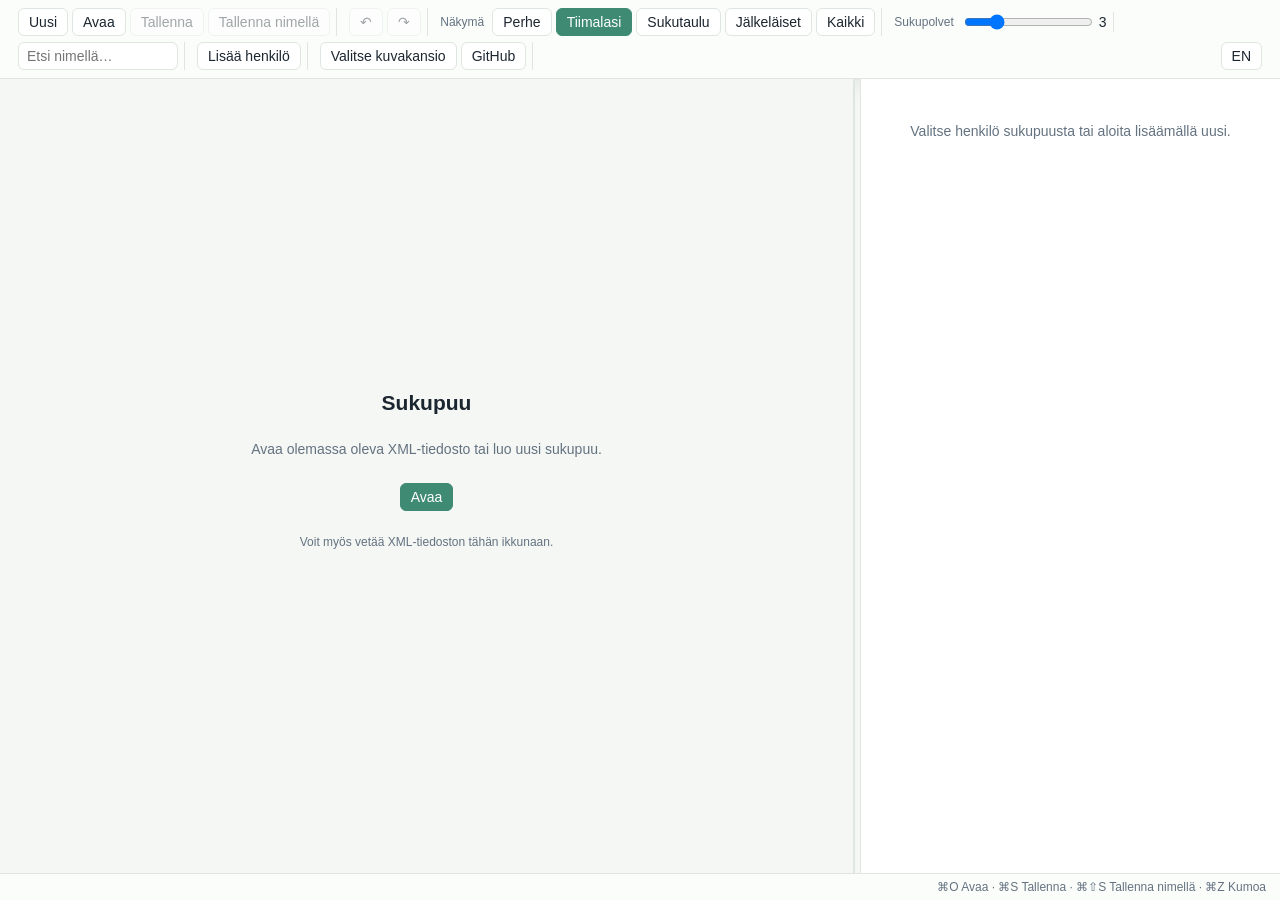
<file: index.html>
<!DOCTYPE html>
<html lang="fi">
<head>
<meta charset="utf-8">
<meta name="viewport" content="width=device-width,initial-scale=1">
<title>Sukupuu</title>
<link rel="icon" href="icons/icon.svg" type="image/svg+xml">
<link rel="icon" href="icons/favicon-32.png" sizes="32x32" type="image/png">
<link rel="apple-touch-icon" href="icons/apple-touch-icon.png">
<link rel="manifest" href="icons/manifest.webmanifest">
<meta name="apple-mobile-web-app-title" content="Sukupuu">
<meta name="theme-color" content="#3e8a73">
<style>
  :root{
    --bg:#f4f7f4; --panel:#ffffff; --ink:#1c2630; --muted:#647280;
    --line:#dfe6e0; --accent:#3e8a73; --accent2:#7bc3a7;
    --male:#dbe7f2; --maleBorder:#5085b1;
    --female:#f5dde2; --femaleBorder:#b86c83;
    --focus:#fef3c4; --focusBorder:#d4a72c;
    --hover:#fafdfb;
    --soft:#f0f5f0;     /* subtle background tint for sections / panels */
    --soft2:#e8f1ec;    /* slightly stronger tint for hovers */
    --danger:#c14a47; --dangerHover:#9d3f3d;
    --warn:#c25a00;
    --shadow:0 1px 2px rgba(31,53,42,.04), 0 6px 18px rgba(31,53,42,.07);
  }
  *{box-sizing:border-box}
  html,body{height:100%;margin:0;font-family:-apple-system,BlinkMacSystemFont,"Segoe UI",Helvetica,Arial,sans-serif;background:var(--bg);color:var(--ink);font-size:14px}
  button{font:inherit;color:inherit;background:#fff;border:1px solid var(--line);border-radius:6px;padding:5px 10px;cursor:pointer}
  button:hover{background:var(--soft)}
  button:disabled{opacity:.4;cursor:default}
  button.primary{background:var(--accent);color:#fff;border-color:var(--accent)}
  .snap-slot{min-width:26px;font-size:11px;font-weight:600;position:relative;padding:4px 6px}
  .snap-slot.filled{background:var(--accent);color:#fff;border-color:var(--accent)}
  .snap-slot.is-default::after{content:"★";position:absolute;top:-5px;right:-3px;font-size:8px;line-height:1}
  #snap-ctx{position:fixed;background:var(--panel);border:1px solid var(--line);border-radius:8px;padding:4px;z-index:9999;display:none;flex-direction:column;gap:2px;box-shadow:var(--shadow)}
  #snap-ctx button{text-align:left;background:none;border:none;padding:5px 12px;cursor:pointer;font-size:13px;border-radius:5px;color:var(--ink)}
  #snap-ctx button:hover{background:var(--soft)}
  button.primary:hover{background:#2c6f5b;border-color:#2c6f5b}
  button.danger{background:var(--danger);color:#fff;border-color:var(--danger)}
  button.danger:hover{background:var(--dangerHover);border-color:var(--dangerHover)}
  input[type=text],input[type=search],select,textarea{font:inherit;color:inherit;background:#fff;border:1px solid var(--line);border-radius:6px;padding:5px 8px}
  textarea{resize:vertical;min-height:60px}
  input:focus,select:focus,textarea:focus,button:focus{outline:2px solid var(--accent2);outline-offset:1px}

  .app{display:grid;grid-template-rows:auto 1fr auto;height:100vh}
  .toolbar{display:flex;flex-wrap:wrap;gap:6px;align-items:center;padding:8px 12px;background:#fbfdfb;border-bottom:1px solid var(--line);box-shadow:var(--shadow)}
  .toolbar .group{display:flex;gap:4px;align-items:center;padding:0 6px;border-right:1px solid var(--line)}
  .toolbar .group:last-child{border-right:0}
  .toolbar label{font-size:12px;color:var(--muted);margin-right:4px}
  .toolbar .spacer{flex:1}
  .toolbar .filename{font-weight:600;color:var(--accent);max-width:220px;white-space:nowrap;overflow:hidden;text-overflow:ellipsis}
  .toolbar .dirty{color:var(--warn);font-size:12px;margin-left:6px}

  .main{display:grid;grid-template-columns:1fr 6px var(--editor-w,420px);min-height:0}
  .splitter{cursor:col-resize;background:transparent;border-left:1px solid var(--line);transition:background .15s}
  .splitter:hover,.splitter.dragging{background:var(--accent2)}
  .editor-backdrop{display:none;position:fixed;inset:0;background:rgba(0,0,0,.45);z-index:299;animation:fadeIn .2s ease}
  .editor-close-btn{display:none}
  @keyframes fadeIn{from{opacity:0}to{opacity:1}}
  @keyframes slideUp{from{transform:translateY(100%)}to{transform:translateY(0)}}
  @media (max-width:900px) and (min-width:769px){
    .main{grid-template-columns:1fr;grid-template-rows:1fr auto}
    .splitter{display:none}
  }
  /* Mobile: tree fills viewport, editor slides up as a bottom sheet on tap */
  @media (max-width:768px){
    .main{grid-template-columns:1fr;grid-template-rows:1fr}
    .splitter{display:none}
    .toolbar{padding:6px 8px;gap:4px;overflow-x:auto;flex-wrap:nowrap;scrollbar-width:none}
    .toolbar::-webkit-scrollbar{display:none}
    .toolbar .group{padding:0 3px;flex-shrink:0}
    .toolbar button,.toolbar input,.toolbar select{font-size:13px;padding:6px 8px;min-height:36px}
    .toolbar .filename{display:none}
    .toolbar label{font-size:11px}
    #search{width:120px !important}
    .editor{
      position:fixed;left:0;right:0;bottom:0;top:auto;
      max-height:88vh;height:88vh;
      border-radius:14px 14px 0 0;
      border-left:0;border-top:1px solid var(--line);
      box-shadow:0 -4px 24px rgba(0,0,0,.18);
      transform:translateY(100%);
      transition:transform .25s ease;
      z-index:300;
      padding-bottom:max(14px,env(safe-area-inset-bottom));
    }
    .editor.mobile-open{transform:translateY(0)}
    .editor-backdrop.mobile-open{display:block}
    .editor-close-btn{display:flex;justify-content:space-between;align-items:center;
      position:sticky;top:-14px;background:#fff;padding:10px 4px;margin:-14px -14px 8px;
      border-bottom:1px solid var(--line);z-index:5;border-radius:14px 14px 0 0}
    .editor-close-btn .name{font-weight:600;color:var(--accent);overflow:hidden;text-overflow:ellipsis;white-space:nowrap;padding:0 8px}
    .editor-close-btn button{padding:8px 14px;font-size:16px;line-height:1;min-width:44px;min-height:36px}
    .search-results{left:8px !important;right:8px !important;min-width:0 !important;max-height:60vh;width:auto}
    .add-person-menu{left:50% !important;transform:translateX(-50%);min-width:200px}
    .modal{min-width:0 !important;max-width:92vw}
    .person-box{cursor:default}
    /* iOS safe areas */
    .toolbar{padding-top:max(8px,env(safe-area-inset-top))}
    .statusbar{padding-bottom:max(6px,env(safe-area-inset-bottom))}
    .tree-pane{padding-bottom:env(safe-area-inset-bottom)}
  }
  .tree-pane{position:relative;background:var(--bg);overflow:hidden;border-right:1px solid var(--line)}
  .tree-svg{width:100%;height:100%;display:block;cursor:grab}
  .tree-svg.dragging{cursor:grabbing}
  .tree-empty{position:absolute;inset:0;display:flex;flex-direction:column;align-items:center;justify-content:center;color:var(--muted);text-align:center;padding:20px;gap:12px}
  .tree-empty h2{margin:0;color:var(--ink);font-weight:600}

  .card-view{position:absolute;inset:0;overflow-y:auto;-webkit-overflow-scrolling:touch;padding:12px 12px calc(28px + env(safe-area-inset-bottom));background:var(--bg)}
  .card-view[hidden]{display:none}
  .cv-inner{max-width:560px;margin:0 auto;display:flex;flex-direction:column;gap:16px}
  .cv-trail{display:flex;align-items:center;gap:2px;overflow-x:auto;scrollbar-width:none;white-space:nowrap;font-size:12px;color:var(--muted);min-height:24px}
  .cv-trail::-webkit-scrollbar,.cv-chips::-webkit-scrollbar{display:none}
  .cv-trail button{border:0;background:none;padding:4px;color:var(--accent);font-size:12px}
  .cv-trail .cur{padding:4px;color:var(--ink);font-weight:600}
  .cv-section h4{margin:0 0 6px 2px;font-size:11px;letter-spacing:.05em;text-transform:uppercase;color:var(--muted);font-weight:600}
  .cv-row{display:grid;grid-template-columns:1fr 1fr;gap:8px}
  .cv-list{display:flex;flex-direction:column;gap:6px}
  .cv-card{display:flex;align-items:center;gap:10px;width:100%;text-align:left;padding:8px 10px;border-radius:10px;background:var(--panel);border:1px solid var(--line);border-left-width:4px;min-height:58px;box-shadow:var(--shadow)}
  .cv-card:hover{background:var(--hover)}
  .cv-card.male{border-left-color:var(--maleBorder)}
  .cv-card.female{border-left-color:var(--femaleBorder)}
  .cv-avatar{position:relative;flex:0 0 40px;width:40px;height:40px;border-radius:50%;background:var(--soft2);color:var(--muted);display:flex;align-items:center;justify-content:center;font-weight:600;font-size:14px;overflow:hidden}
  .male .cv-avatar{background:var(--male);color:var(--maleBorder)}
  .female .cv-avatar{background:var(--female);color:var(--femaleBorder)}
  .cv-avatar .card-photo,.cv-avatar .card-photo img{position:absolute;inset:0;width:100%;height:100%;object-fit:cover;max-width:none;max-height:none;border:0;border-radius:0;box-shadow:none;margin:0}
  .cv-text{display:flex;flex-direction:column;min-width:0;line-height:1.3}
  .cv-given{font-weight:600;overflow:hidden;text-overflow:ellipsis;white-space:nowrap}
  .cv-surname{font-size:13px;overflow:hidden;text-overflow:ellipsis;white-space:nowrap}
  .cv-years{font-size:12px;color:var(--muted)}
  .cv-more{margin-left:auto;padding-left:6px;color:var(--muted);font-size:12px;white-space:nowrap}
  .cv-add{width:100%;min-height:44px;border:1px dashed var(--line);background:transparent;color:var(--muted);border-radius:10px}
  .cv-focus{background:var(--panel);border:2px solid var(--focusBorder);border-radius:16px;padding:18px 14px;display:flex;flex-direction:column;align-items:center;text-align:center;gap:4px;box-shadow:var(--shadow)}
  .cv-focus .cv-avatar{flex:0 0 112px;width:112px;height:112px;font-size:34px;margin-bottom:6px}
  .cv-focus .cv-given{font-size:20px;font-weight:700;white-space:normal}
  .cv-focus .cv-surname{font-size:15px;white-space:normal}
  .cv-facts{margin-top:6px;font-size:13px;display:flex;flex-direction:column;gap:2px}
  .cv-facts .muted{color:var(--muted)}
  .cv-actions{display:flex;gap:8px;margin-top:10px;flex-wrap:wrap;justify-content:center}
  .cv-actions button{min-height:38px}
  .cv-family{background:var(--soft);border-radius:12px;padding:8px;display:flex;flex-direction:column;gap:6px}
  .cv-marr{font-size:12px;color:var(--muted);padding:0 4px}
  .cv-kids{display:flex;flex-direction:column;gap:6px;margin-left:18px;padding-left:10px;border-left:2px solid var(--line)}
  .cv-chips{display:flex;gap:6px;overflow-x:auto;scrollbar-width:none;padding:2px 2px 6px}
  .cv-chips .cv-card{width:auto;flex:0 0 auto;max-width:230px}

  .person-box{cursor:pointer}
  .person-box rect{fill:var(--panel);stroke:var(--line);stroke-width:1;rx:6;ry:6}
  .person-box.male rect{fill:var(--male);stroke:var(--maleBorder)}
  .person-box.female rect{fill:var(--female);stroke:var(--femaleBorder)}
  .person-box.focus rect{fill:var(--focus);stroke:var(--focusBorder);stroke-width:2}
  .person-box:hover rect{filter:brightness(1.05)}
  .person-box text{font-family:inherit;pointer-events:none;user-select:none}
  .person-box .pname{font-weight:600;font-size:12px;fill:var(--ink)}
  .person-box .pdates{font-size:11px;fill:var(--muted)}

  .link{fill:none;stroke:#8aa898;stroke-width:1.4}
  .link.spouse{stroke:var(--accent);stroke-dasharray:4 3;opacity:.7}

  .editor{background:var(--panel);overflow-y:auto;border-left:1px solid var(--line);padding:14px;display:flex;flex-direction:column;gap:14px}
  .editor h3{margin:0 0 4px;font-size:14px;color:var(--accent)}
  .editor .empty{color:var(--muted);text-align:center;padding:30px 10px}
  .field{display:flex;flex-direction:column;gap:3px;min-width:0}
  .field label{font-size:11px;color:var(--muted);text-transform:uppercase;letter-spacing:.04em}
  /* Auto-collapse: 2 columns when there's room for at least 140px per field, else 1 column */
  .row{display:grid;grid-template-columns:repeat(auto-fit,minmax(140px,1fr));gap:6px}
  .editor section{padding:10px;background:var(--soft);border:1px solid var(--line);border-radius:8px}
  .editor section header{display:flex;justify-content:space-between;align-items:center;margin-bottom:8px}
  .editor section header h4{margin:0;font-size:13px;color:var(--accent)}

  .event{padding:8px;border:1px solid var(--line);border-radius:6px;background:#fff;margin-bottom:8px}
  .event:last-child{margin-bottom:0}
  .event header{display:flex;justify-content:space-between;align-items:center;margin-bottom:6px}
  .event header .tag{font-size:11px;font-weight:700;color:var(--accent);text-transform:uppercase}
  .event .row3{display:grid;grid-template-columns:repeat(auto-fit,minmax(130px,1fr));gap:6px}
  .add-event-row{display:grid;grid-template-columns:repeat(auto-fit,minmax(140px,1fr));gap:6px;margin-bottom:8px}
  .add-event-row select{font-size:12px;min-width:0}
  .add-event-row button{white-space:nowrap}
  .event .icon-btn{padding:2px 6px;font-size:11px}

  .relation-list{display:flex;flex-direction:column;gap:4px}
  .relation-item{display:flex;justify-content:space-between;align-items:center;padding:6px 8px;background:#fff;border:1px solid var(--line);border-radius:6px;font-size:13px}
  .relation-item .name{cursor:pointer;color:var(--accent);text-decoration:none}
  .relation-item .name:hover{text-decoration:underline}
  .relation-item .actions{display:flex;gap:4px}
  .relation-item .actions button{padding:1px 6px;font-size:11px}

  .statusbar{display:flex;justify-content:space-between;align-items:center;padding:6px 14px;background:#fbfdfb;border-top:1px solid var(--line);font-size:12px;color:var(--muted)}

  .modal-bg{position:fixed;inset:0;background:rgba(0,0,0,.4);display:flex;align-items:center;justify-content:center;z-index:100}
  .modal{background:#fff;border-radius:10px;padding:20px;min-width:320px;max-width:90vw;box-shadow:var(--shadow)}
  .modal h3{margin:0 0 12px;color:var(--accent)}
  .modal .actions{display:flex;justify-content:flex-end;gap:8px;margin-top:14px}

  .search-results{position:fixed;background:#fff;border:1px solid var(--line);border-radius:6px;box-shadow:var(--shadow);overflow-y:auto;min-width:300px;z-index:1000}
  .search-results .item{padding:6px 10px;cursor:pointer;border-bottom:1px solid var(--line)}
  .search-results .item:last-child{border-bottom:0}
  .search-results .item:hover,.search-results .item.sel{background:var(--soft2)}
  .search-results .item .sub{font-size:11px;color:var(--muted)}

  .toast{position:fixed;bottom:50px;left:50%;transform:translateX(-50%);background:#1f2328;color:#fff;padding:10px 16px;border-radius:8px;box-shadow:var(--shadow);font-size:13px;z-index:200;animation:fade 3s ease forwards}
  @keyframes fade{0%{opacity:0;transform:translate(-50%,10px)}10%,80%{opacity:1;transform:translate(-50%,0)}100%{opacity:0;transform:translate(-50%,-5px)}}

  .photo-thumb{max-width:120px;max-height:120px;border-radius:6px;display:block;margin-top:4px;border:1px solid var(--line)}
  .missing-photo{font-size:11px;color:var(--muted);font-style:italic;margin-top:4px}
  .primary-photo-wrap{display:flex;justify-content:center;margin-bottom:10px}
  .primary-photo{display:flex;justify-content:center;align-items:center;min-height:0}
  .primary-photo .photo-large{max-width:240px;max-height:280px;border-radius:8px;border:1px solid var(--line);box-shadow:var(--shadow);display:block}

  .add-person-menu{position:absolute;background:#fff;border:1px solid var(--line);border-radius:6px;box-shadow:var(--shadow);padding:4px;display:flex;flex-direction:column;gap:2px;z-index:60;min-width:160px}
  .add-person-menu button{text-align:left;border:0;background:none;padding:6px 10px;border-radius:4px}
  .add-person-menu button:hover{background:var(--soft2)}

  kbd{font-family:inherit;background:var(--soft);border:1px solid var(--line);border-radius:3px;padding:1px 5px;font-size:11px}
</style>
</head>
<body>
<div class="app">
  <!-- TOOLBAR -->
  <div class="toolbar" id="toolbar">
    <div class="group">
      <button id="btn-new" data-i18n="newFile" title="newFile"></button>
      <button id="btn-open" data-i18n="open" title="open"></button>
      <button id="btn-save" data-i18n="save" title="save" disabled></button>
      <button id="btn-saveas" data-i18n="saveAs" title="saveAs" disabled></button>
    </div>
    <div class="group">
      <button id="btn-undo" title="undo" disabled>↶</button>
      <button id="btn-redo" title="redo" disabled>↷</button>
    </div>
    <div class="group">
      <label data-i18n="view"></label>
      <button id="btn-view-card" data-i18n="viewCard"></button>
      <button id="btn-view-hourglass" data-i18n="viewHourglass" class="primary"></button>
      <button id="btn-view-pedigree" data-i18n="viewPedigree"></button>
      <button id="btn-view-desc" data-i18n="viewDescendant"></button>
      <button id="btn-view-all" data-i18n="viewAll"></button>
    </div>
    <div class="group">
      <label data-i18n="generations"></label>
      <input type="range" id="depth" min="1" max="10" value="3">
      <span id="depth-val">3</span>
    </div>
    <div class="group" id="snap-group" style="display:none">
      <label id="snap-label">Snapshots</label>
      <button class="snap-slot" id="snap-s1" data-slot="1" title="">1</button>
      <button class="snap-slot" id="snap-s2" data-slot="2" title="">2</button>
      <button class="snap-slot" id="snap-s3" data-slot="3" title="">3</button>
      <button id="snap-reset" title="Reset to auto-layout / Palauta automaattinen">&#x21BA;</button>
    </div>
    <div class="group" style="position:relative">
      <button id="btn-home" title="startGo" hidden>⌂</button>
      <input type="search" id="search" placeholder="" style="width:160px">
      <div id="search-results" class="search-results" style="display:none"></div>
    </div>
    <div class="group">
      <button id="btn-add" data-i18n="addPerson"></button>
    </div>
    <div class="group">
      <button id="btn-photos" title="" data-i18n="photoFolder">📷</button>
      <button id="btn-github" title="ghTitle" data-i18n="github"></button>
    </div>
    <div class="spacer"></div>
    <div class="group">
      <span class="filename" id="filename"></span>
      <span class="dirty" id="dirty" style="display:none"></span>
    </div>
    <div class="group">
      <button id="btn-lang">FI</button>
    </div>
  </div>

  <!-- MAIN -->
  <div class="main">
    <div class="tree-pane" id="tree-pane">
      <svg class="tree-svg" id="tree-svg" xmlns="http://www.w3.org/2000/svg"></svg>
      <div class="card-view" id="card-view" hidden></div>
      <div class="tree-empty" id="tree-empty">
        <h2 data-i18n="welcomeTitle"></h2>
        <p data-i18n="welcomeBody"></p>
        <button id="btn-open-empty" class="primary" data-i18n="open"></button>
        <p style="font-size:12px;color:var(--muted)" data-i18n="dragHint"></p>
      </div>
    </div>
    <div class="splitter" id="splitter" title="Resize"></div>
    <div class="editor-backdrop" id="editor-backdrop"></div>
    <div class="editor" id="editor">
      <div class="empty" data-i18n="selectPerson"></div>
    </div>
  </div>

  <!-- STATUS -->
  <div class="statusbar">
    <span id="status-left"></span>
    <span id="status-right"></span>
  </div>
</div>
<input type="file" id="file-input" accept=".xml" style="display:none">

<script type="module">
// ============================================================================
// GENEALOG PARSER + MODEL (inlined from genealog.mjs)
// ============================================================================
class XmlNode {
  constructor(name, attrs = [], children = [], selfClosing = false) {
    this.name = name; this.attrs = attrs; this.children = children;
    this.selfClosing = selfClosing; this.text = '';
  }
  static text(s) { const n = new XmlNode(null); n.text = s; return n; }
  isText() { return this.name === null; }
  attr(name) { for (const [k,v] of this.attrs) if (k===name) return v; return undefined; }
  setAttr(name, value) { for (const a of this.attrs) if (a[0]===name){a[1]=value;return;} this.attrs.push([name,value]); }
  removeAttr(name) { this.attrs = this.attrs.filter(a => a[0]!==name); }
  child(name) { for (const c of this.children) if (!c.isText() && c.name===name) return c; return null; }
  childAll(name) { return this.children.filter(c => !c.isText() && c.name===name); }
  childText(name) {
    const c = this.child(name); if (!c) return '';
    return c.children.filter(x => x.isText()).map(x => decodeEntities(x.text)).join('');
  }
}
function decodeEntities(s){
  return s.replace(/&lt;/g,'<').replace(/&gt;/g,'>').replace(/&quot;/g,'"').replace(/&apos;/g,"'")
    .replace(/&#(\d+);/g,(_,n)=>String.fromCharCode(parseInt(n,10)))
    .replace(/&#x([0-9a-fA-F]+);/g,(_,n)=>String.fromCharCode(parseInt(n,16)))
    .replace(/&amp;/g,'&');
}
function encodeText(s){return String(s).replace(/&/g,'&amp;').replace(/</g,'&lt;').replace(/>/g,'&gt;');}
function encodeAttr(s){return String(s).replace(/&/g,'&amp;').replace(/</g,'&lt;').replace(/>/g,'&gt;').replace(/"/g,'&quot;');}

function parseXml(src){
  let i=0; const n=src.length; let decl=null;
  if (src.startsWith('<?xml',i)){const end=src.indexOf('?>',i);if(end<0)throw new Error('unterm decl');decl=src.slice(i,end+2);i=end+2;}
  while(i<n && /\s/.test(src[i])) i++;
  function parseElement(){
    if (src[i]!=='<') throw new Error('expected <');
    i++; const ns=i; while(i<n && !/[\s\/>]/.test(src[i])) i++;
    const name=src.slice(ns,i); const node=new XmlNode(name);
    while(i<n){
      while(i<n && /\s/.test(src[i])) i++;
      if (src[i]==='/' || src[i]==='>') break;
      const as=i; while(i<n && src[i]!=='=' && !/\s/.test(src[i])) i++;
      const aName=src.slice(as,i);
      while(i<n && /\s/.test(src[i])) i++;
      if (src[i]!=='=') throw new Error('expected =');
      i++; while(i<n && /\s/.test(src[i])) i++;
      const q=src[i]; if (q!=='"' && q!=="'") throw new Error('expected quote');
      i++; const vs=i; while(i<n && src[i]!==q) i++;
      const aVal=decodeEntities(src.slice(vs,i)); i++;
      node.attrs.push([aName,aVal]);
    }
    if (src[i]==='/'){i++; if(src[i]!=='>')throw new Error('expected >');i++;node.selfClosing=true;return node;}
    if (src[i]!=='>') throw new Error('expected >'); i++;
    while(i<n){
      if (src.startsWith('</',i)){
        i+=2; const cs=i; while(i<n && src[i]!=='>') i++;
        const cName=src.slice(cs,i).trim();
        if (cName!==name) throw new Error('mismatch close: '+cName+' vs '+name);
        i++; return node;
      }
      if (src.startsWith('<!--',i)){const end=src.indexOf('-->',i);if(end<0)throw new Error('unterm comment');i=end+3;continue;}
      if (src[i]==='<'){node.children.push(parseElement());continue;}
      const ts=i; while(i<n && src[i]!=='<') i++;
      node.children.push(XmlNode.text(src.slice(ts,i)));
    }
    throw new Error('EOF in '+name);
  }
  return {decl, root: parseElement()};
}

function serializeXml(parsed){
  const out=[]; if(parsed.decl) out.push(parsed.decl);
  serializeNode(parsed.root,out); return out.join('');
}
function serializeNode(node,out){
  if (node.isText()){out.push(node.text);return;}
  out.push('<',node.name);
  for (const [k,v] of node.attrs) out.push(' ',k,'="',encodeAttr(v),'"');
  if (node.selfClosing && node.children.length===0){out.push('/>');return;}
  if (node.children.length===0){out.push('></',node.name,'>');return;}
  out.push('>'); for (const c of node.children) serializeNode(c,out);
  out.push('</',node.name,'>');
}

const KNOWN_NOTICE_TAGS = ['NAME','BIRT','CHR','DEAT','BURI','OCCU','EDUC','EMIG','IMMI','PHOT','PHOTO','NOTE','FAMT'];

class Genealog {
  constructor(parsed){
    this.parsed=parsed; this.root=parsed.root;
    if (this.root.name!=='genealog') throw new Error('Root must be <genealog>');
    this.unitsNode=this.ensureChild('units',this.root);
    this.relationsNode=this.ensureChild('relations',this.root);
    this.persons=new Map();
    for (const u of this.unitsNode.childAll('unit')){
      const id=u.attr('unitid'); if(id) this.persons.set(id,u);
    }
    this.relations=this.relationsNode.childAll('relation');
    // Owner mediapath for photo lookup
    const owner = this.root.child('owner');
    this.mediapath = owner ? owner.childText('mediapath') : '';
  }
  ensureChild(name,parent){let c=parent.child(name);if(!c){c=new XmlNode(name);parent.children.push(c);}return c;}

  givenname(p){const nm=p.child('name');return nm?nm.childText('givenname'):'';}
  surname(p){const nm=p.child('name');return nm?nm.childText('surname'):'';}
  fullName(p){const g=this.givenname(p),s=this.surname(p);return (g+' '+s).trim()||'?';}
  // Display name including surname-change history.
  // The unit's <name><surname> is the original (birth/maiden) surname.
  // NAME notices record subsequent name changes in chronological (row) order.
  // Format: "<currentGiven> <currentSurname> (<previousSurname>, <even-earlier>, ..., <original>)"
  displayName(p){
    const mainGiven = this.givenname(p);
    const mainSurname = this.surname(p);
    const events = this.events(p);   // already sorted by row
    const nameEvents = events.filter(e => e.tag === 'NAME');
    // Build chronological surname list, deduplicating consecutive duplicates
    const chrono = [];
    if (mainSurname) chrono.push(mainSurname);
    for (const ev of nameEvents){
      if (ev.nameSurname && ev.nameSurname !== chrono[chrono.length-1]) chrono.push(ev.nameSurname);
    }
    // Most recent given name (from NAME notices, falling back to main)
    let currentGiven = mainGiven;
    for (const ev of nameEvents){ if (ev.nameGiven) currentGiven = ev.nameGiven; }
    if (chrono.length === 0) return (currentGiven || '?');
    const currentSurname = chrono[chrono.length - 1];
    const previous = chrono.slice(0, -1).reverse();
    const surnamePart = previous.length
      ? `${currentSurname} (${previous.join(', ')})`
      : currentSurname;
    return ((currentGiven || '') + ' ' + surnamePart).trim();
  }
  // Same as displayName but returns given and surname-with-history separately, for 2-line rendering.
  displayNameParts(p){
    const mainGiven = this.givenname(p);
    const mainSurname = this.surname(p);
    const events = this.events(p);
    const nameEvents = events.filter(e => e.tag === 'NAME');
    const chrono = [];
    if (mainSurname) chrono.push(mainSurname);
    for (const ev of nameEvents){
      if (ev.nameSurname && ev.nameSurname !== chrono[chrono.length-1]) chrono.push(ev.nameSurname);
    }
    let currentGiven = mainGiven;
    for (const ev of nameEvents){ if (ev.nameGiven) currentGiven = ev.nameGiven; }
    if (chrono.length === 0) return { given: currentGiven || '', surname: '' };
    const currentSurname = chrono[chrono.length - 1];
    const previous = chrono.slice(0, -1).reverse();
    const surnamePart = previous.length ? `${currentSurname} (${previous.join(', ')})` : currentSurname;
    return { given: currentGiven || '', surname: surnamePart };
  }
  // Searchable text — includes all historical surnames so "Passi" finds Maire even after she became Siironen.
  searchableText(p){
    const main = (this.givenname(p) + ' ' + this.surname(p));
    const events = this.events(p);
    const extras = events.filter(e => e.tag === 'NAME')
      .map(e => (e.nameGiven || '') + ' ' + (e.nameSurname || ''))
      .join(' ');
    return (main + ' ' + extras).toLowerCase();
  }
  sex(p){return p.attr('sex')||'';}
  unitid(p){return p.attr('unitid')||'';}

  setGivenname(p,val){const nm=this.ensureChild('name',p);this.setOptionalChild(nm,'givenname',val);}
  setSurname(p,val){const nm=this.ensureChild('name',p);this.setOptionalChild(nm,'surname',val);}
  setSex(p,val){p.setAttr('sex',val);}

  events(p){
    const notices=p.child('notices'); if(!notices) return [];
    return notices.childAll('notice').map(n=>this.eventFromNode(n))
      .sort((a,b)=>a.row-b.row);
  }
  eventFromNode(n){
    const dn=n.child('date'); const bdn=n.child('begindate');
    const ev={node:n, tag:n.attr('tag')||'', row:parseInt(n.attr('row')||'0',10),
      createdate:n.attr('createdate')||'', date:dn?dn.childText('start'):'',
      beginDate:bdn?bdn.childText('start'):'', place:n.childText('place'),
      description:n.childText('description'), notetext:n.childText('notetext'),
      mediafilename:'', mediatitle:''};
    const m=n.child('media');
    if(m){ev.mediafilename=m.childText('mediafilename'); ev.mediatitle=m.childText('mediatitle');}
    if (n.attr('tag')==='NAME'){
      const nameNode=n.child('name');
      if(nameNode){ev.nameGiven=nameNode.childText('givenname');ev.nameSurname=nameNode.childText('surname');}
    }
    return ev;
  }
  // Convenience: find first BIRT/DEAT date
  birthYear(p){for(const e of this.events(p)) if(e.tag==='BIRT' && e.date) return e.date.slice(0,4); return '';}
  deathYear(p){for(const e of this.events(p)) if(e.tag==='DEAT' && e.date) return e.date.slice(0,4); return '';}
  birthInfo(p){for(const e of this.events(p)) if(e.tag==='BIRT') return e; return null;}

  // In this XML format: <relation unitida="CHILD" unitidb="PARENT" tag="CHIL"/>
  parentsOf(id){const out=[];for(const r of this.relations) if(r.attr('tag')==='CHIL' && r.attr('unitida')===id) out.push(r.attr('unitidb'));return out;}
  childrenOf(id){const out=[];for(const r of this.relations) if(r.attr('tag')==='CHIL' && r.attr('unitidb')===id) out.push(r.attr('unitida'));return out;}
  spousesOf(id){
    const out=[];
    for (const r of this.relations) if (r.attr('tag')==='MARR'){
      if (r.attr('unitida')===id) out.push({id:r.attr('unitidb'),node:r});
      else if (r.attr('unitidb')===id) out.push({id:r.attr('unitida'),node:r});
    }
    return out;
  }
  // Find a relation matching pred (returns the first match)
  findRelation(pred){return this.relations.find(pred);}

  nextUnitId(){
    let max=0; for (const id of this.persons.keys()){const m=/^I(\d+)$/.exec(id); if(m) max=Math.max(max,+m[1]);}
    return 'I'+(max+1);
  }
  todayIso(){const d=new Date();return `${d.getFullYear()}-${String(d.getMonth()+1).padStart(2,'0')}-${String(d.getDate()).padStart(2,'0')}`;}

  addPerson({givenname='',surname='',sex='M'}={}){
    const id=this.nextUnitId();
    const u=new XmlNode('unit',[['unitid',id],['tag','INDI'],['sex',sex],['createdate',this.todayIso()]]);
    const nameNode=new XmlNode('name');
    const gn=new XmlNode('givenname'); if(givenname) gn.children.push(XmlNode.text(encodeText(givenname))); else gn.selfClosing=true;
    const sn=new XmlNode('surname'); if(surname) sn.children.push(XmlNode.text(encodeText(surname))); else sn.selfClosing=true;
    nameNode.children.push(gn); nameNode.children.push(sn);
    u.children.push(nameNode);
    u.children.push(new XmlNode('notices'));
    this.unitsNode.children.push(u); this.persons.set(id,u);
    return u;
  }
  removePerson(id){
    const p=this.persons.get(id); if(!p) return;
    this.unitsNode.children=this.unitsNode.children.filter(c=>c!==p);
    this.persons.delete(id);
    this.relations=this.relations.filter(r=>r.attr('unitida')!==id && r.attr('unitidb')!==id);
    this.relationsNode.children=this.relationsNode.children.filter(c=>c.isText()||c.name!=='relation'||(c.attr('unitida')!==id && c.attr('unitidb')!==id));
  }
  addRelation(opts){
    let r;
    if (opts.tag==='CHIL'){
      // Format: unitida=child, unitidb=parent
      r=new XmlNode('relation',[['unitida',opts.childId],['unitidb',opts.parentId],['tag','CHIL'],['rowa','1'],['rowb','1'],['createdate',this.todayIso()]],[],true);
    } else if (opts.tag==='MARR'){
      r=new XmlNode('relation',[['unitida',opts.spouseAId],['unitidb',opts.spouseBId],['tag','MARR'],['rowa','1'],['rowb','1'],['createdate',this.todayIso()]]);
      const beginDate=opts.beginDate||'', beginPlace=opts.beginPlace||'';
      if (beginDate||beginPlace){
        if (beginDate){const bd=new XmlNode('begindate');bd.children.push(new XmlNode('start',[],[XmlNode.text(encodeText(beginDate))]));r.children.push(bd);}
        if (beginPlace) r.children.push(new XmlNode('beginplace',[],[XmlNode.text(encodeText(beginPlace))]));
      } else r.selfClosing=true;
    } else throw new Error('bad relation tag');
    this.relations.push(r); this.relationsNode.children.push(r);
    return r;
  }
  removeRelation(node){
    this.relations=this.relations.filter(r=>r!==node);
    this.relationsNode.children=this.relationsNode.children.filter(c=>c!==node);
  }
  nextRow(notices){let max=0;for(const n of notices.childAll('notice')){const r=parseInt(n.attr('row')||'0',10);if(r>max)max=r;}return max+1;}
  addEvent(personId,opts){
    const p=this.persons.get(personId); if(!p) throw new Error('no person');
    const notices=this.ensureChild('notices',p);
    const row=this.nextRow(notices);
    const n=new XmlNode('notice',[['tag',opts.tag],['row',String(row)],['createdate',this.todayIso()]]);
    if (opts.date){const dn=new XmlNode('date');dn.children.push(new XmlNode('start',[],[XmlNode.text(encodeText(opts.date))]));n.children.push(dn);}
    if (opts.place) n.children.push(new XmlNode('place',[],[XmlNode.text(encodeText(opts.place))]));
    if (opts.description) n.children.push(new XmlNode('description',[],[XmlNode.text(encodeText(opts.description))]));
    if (opts.notetext) n.children.push(new XmlNode('notetext',[],[XmlNode.text(encodeText(opts.notetext))]));
    if (opts.mediafilename||opts.mediatitle){
      const m=new XmlNode('media');
      const mf=new XmlNode('mediafilename');if(opts.mediafilename)mf.children.push(XmlNode.text(encodeText(opts.mediafilename)));else mf.selfClosing=true;
      const mt=new XmlNode('mediatitle');if(opts.mediatitle)mt.children.push(XmlNode.text(encodeText(opts.mediatitle)));else mt.selfClosing=true;
      m.children.push(mf); m.children.push(mt); n.children.push(m);
    }
    n.children.push(new XmlNode('name',[],[],true));
    notices.children.push(n);
    return n;
  }
  removeEvent(personId,noticeNode){
    const p=this.persons.get(personId);if(!p)return;
    const notices=p.child('notices');if(!notices)return;
    notices.children=notices.children.filter(c=>c!==noticeNode);
  }
  setOptionalChild(parent,childName,value){
    let c=parent.child(childName);
    if (value===''||value==null){
      if (c){
        // Keep node but make self-closing (matches original style for empty <name/>)
        c.children=[]; c.selfClosing=true;
      }
      return;
    }
    if (!c){c=new XmlNode(childName);
      // Insert before any trailing <name/>
      const idx=parent.children.findIndex(x=>!x.isText() && x.name==='name');
      if (idx<0) parent.children.push(c); else parent.children.splice(idx,0,c);
    }
    c.children=[XmlNode.text(encodeText(value))]; c.selfClosing=false;
  }
  updateEvent(noticeNode,opts){
    if (opts.date!==undefined){
      let d=noticeNode.child('date');
      if (opts.date===''){
        if (d) noticeNode.children=noticeNode.children.filter(c=>c!==d);
      } else {
        if (!d){d=new XmlNode('date'); this.insertBeforeName(noticeNode,d);}
        d.children=[new XmlNode('start',[],[XmlNode.text(encodeText(opts.date))])];
      }
    }
    if (opts.place!==undefined) this.setOptionalChild(noticeNode,'place',opts.place);
    if (opts.description!==undefined) this.setOptionalChild(noticeNode,'description',opts.description);
    if (opts.notetext!==undefined) this.setOptionalChild(noticeNode,'notetext',opts.notetext);
    // For NAME notices: the <name> is the payload (not a trailing empty), update its givenname/surname
    if (opts.nameGiven!==undefined || opts.nameSurname!==undefined){
      let nm = noticeNode.child('name');
      if (!nm){ nm = new XmlNode('name'); noticeNode.children.push(nm); }
      nm.selfClosing = false;
      if (opts.nameGiven!==undefined){
        let gn = nm.child('givenname');
        if (!gn){ gn = new XmlNode('givenname'); nm.children.push(gn); }
        gn.children = opts.nameGiven ? [XmlNode.text(encodeText(opts.nameGiven))] : [];
        gn.selfClosing = !opts.nameGiven;
      }
      if (opts.nameSurname!==undefined){
        let sn = nm.child('surname');
        if (!sn){ sn = new XmlNode('surname'); nm.children.push(sn); }
        sn.children = opts.nameSurname ? [XmlNode.text(encodeText(opts.nameSurname))] : [];
        sn.selfClosing = !opts.nameSurname;
      }
    }
    if (opts.mediafilename!==undefined||opts.mediatitle!==undefined){
      let m=noticeNode.child('media');
      if (!m){m=new XmlNode('media'); this.insertBeforeName(noticeNode,m);}
      if (opts.mediafilename!==undefined){
        let mf=m.child('mediafilename'); if(!mf){mf=new XmlNode('mediafilename');m.children.push(mf);}
        mf.children=opts.mediafilename?[XmlNode.text(encodeText(opts.mediafilename))]:[]; mf.selfClosing=!opts.mediafilename;
      }
      if (opts.mediatitle!==undefined){
        let mt=m.child('mediatitle'); if(!mt){mt=new XmlNode('mediatitle');m.children.push(mt);}
        mt.children=opts.mediatitle?[XmlNode.text(encodeText(opts.mediatitle))]:[]; mt.selfClosing=!opts.mediatitle;
      }
    }
  }
  insertBeforeName(notice,newNode){
    const idx=notice.children.findIndex(c=>!c.isText() && c.name==='name');
    if (idx<0) notice.children.push(newNode); else notice.children.splice(idx,0,newNode);
  }
}

// ============================================================================
// I18N
// ============================================================================
const I18N = {
  fi: {
    newFile:'Uusi', open:'Avaa', save:'Tallenna', saveAs:'Tallenna nimellä',
    undo:'Kumoa', redo:'Tee uudelleen',
    view:'Näkymä', viewHourglass:'Tiimalasi', viewPedigree:'Sukutaulu', viewDescendant:'Jälkeläiset', viewAll:'Kaikki', viewCard:'Perhe',
    cardEdit:'Muokkaa tietoja', cardSiblings:'Sisarukset', cardOtherChildren:'Muut lapset',
    cardMarried:'Vihitty', bornAbbr:'s.', diedAbbr:'k.',
    startSet:'Aseta aloitushenkilöksi', startIs:'Aloitushenkilö', startGo:'Siirry aloitushenkilöön',
    startSaved:'{name} on nyt aloitushenkilö', startFailed:'Aloitushenkilön tallennus epäonnistui: {e}',
    generations:'Sukupolvet', search:'Etsi nimellä…', addPerson:'Lisää henkilö',
    selectPerson:'Valitse henkilö sukupuusta tai aloita lisäämällä uusi.',
    welcomeTitle:'Sukupuu',
    welcomeBody:'Avaa olemassa oleva XML-tiedosto tai luo uusi sukupuu.',
    dragHint:'Voit myös vetää XML-tiedoston tähän ikkunaan.',
    givenname:'Etunimet', surname:'Sukunimi', sex:'Sukupuoli', male:'Mies', female:'Nainen', unknown:'?',
    eventsHeader:'Tapahtumat', addEvent:'Lisää tapahtuma',
    relationsHeader:'Sukulaisuus', parents:'Vanhemmat', spouses:'Puolisot', children:'Lapset',
    addParent:'Lisää vanhempi', addSpouse:'Lisää puoliso', addChild:'Lisää lapsi',
    pickExisting:'Valitse olemassa oleva', createNew:'Luo uusi henkilö',
    removePerson:'Poista henkilö',
    confirmDeleteTitle:'Poistetaanko henkilö?',
    confirmDeleteBody:'Henkilö "{name}" poistetaan. Sukulaisuussuhteita ({n}) poistetaan myös.',
    confirmDeleteOk:'Poista',
    cancel:'Peruuta', ok:'OK',
    eventDate:'Päivämäärä', eventPlace:'Paikka', eventDescription:'Kuvaus', eventNote:'Muistiinpano',
    eventMediaFile:'Kuvatiedoston nimi', eventMediaTitle:'Kuvan otsikko',
    BIRT:'Syntymä', DEAT:'Kuolema', BURI:'Hautaus', CHR:'Kaste', OCCU:'Ammatti',
    EDUC:'Koulutus', EMIG:'Maastamuutto', IMMI:'Maahanmuutto', PHOT:'Valokuva', PHOTO:'Valokuva',
    NOTE:'Muistiinpano', NAME:'Nimenmuutos', FAMT:'Perhetapahtuma', MARR:'Avioliitto',
    addEventTitle:'Lisää tapahtuma', eventType:'Tapahtumatyyppi',
    persons:'henkilöä', dirty:'Tallentamattomia muutoksia', saved:'Tallennettu',
    unsavedWarning:'Sinulla on tallentamattomia muutoksia. Haluatko poistua silti?',
    saveError:'Tallennus epäonnistui',
    photoMissing:'(kuva ei löydy: {file})',
    pickPhotoFolder:'Valitse kuvakansio…', photoFolderSet:'Kuvakansio: {p}',
    photoFolder:'Valitse kuvakansio',
    photoHint:'Tämä sukupuu sisältää kuvaviittauksia. Valitse kuvakansio (esim. "kuvat") niin kuvat näkyvät.',
    photoHintBtn:'Valitse kuvakansio…',
    photoNotSupported:'Kuvakansion valinta vaatii Chrome- tai Edge-selaimen (tai macOS-sovellus).',
    addPhoto:'Lisää kuva', choosePhoto:'Valitse kuva…', photoUploading:'Tallennetaan kuvaa…',
    photoAdded:'Kuva {p} tallennettu. Tallenna vielä sukupuu, niin kuva jää henkilölle.',
    photoNoStore:'Kuvalle ei ole tallennuspaikkaa. Yhdistä GitHub-repo tai valitse ensin kuvakansio.',
    photoAddFailed:'Kuvan lisäys epäonnistui: {e}',
    spouseDate:'Vihkimispäivä', spousePlace:'Vihkimispaikka',
    chooseSex:'Sukupuoli',
    untitledFile:'Nimetön sukupuu',
    fileLoaded:'Tiedosto ladattu',
    keyboardHelp:'⌘O Avaa · ⌘S Tallenna · ⌘⇧S Tallenna nimellä · ⌘Z Kumoa',
    yes:'Kyllä', no:'Ei',
    noResults:'Ei tuloksia', noEvents:'Ei tapahtumia',
    pickPersonTitle:'Valitse henkilö',
    confirmDiscard:'Hylätäänkö tallentamattomat muutokset?',
    discard:'Hylkää',
    github:'GitHub', ghTitle:'GitHub-repo', close:'Sulje',
    ghIntro:'Sukupuu ja kuvat luetaan yksityisestä GitHub-reposta ja tallennetaan sinne. Jokainen tallennus on oma versionsa repon historiassa.',
    ghRepo:'Repo (omistaja/nimi)', ghPath:'XML-tiedosto repossa', ghPhotoPath:'Kuvakansio repossa',
    ghBranch:'Haara (tyhjä = oletushaara)', ghToken:'GitHub-tunnus',
    ghTokenSaved:'tallennettu tähän selaimeen; jätä tyhjäksi, jos et vaihda',
    ghTokenHelp:'Tunnus tallennetaan vain tämän selaimen muistiin, ei HTML-tiedostoon. Käytä fine-grained-tunnusta, joka koskee vain tätä repoa (Contents: Read and write).',
    ghCheck:'Tarkista yhteys', ghOpen:'Avaa GitHubista', ghUpload:'Tallenna avoin sukupuu GitHubiin',
    ghOtherFiles:'Reposta löytyi nämä XML-tiedostot:', ghOpenFile:'Avaa {p}',
    ghForget:'Unohda yhteys', ghChecking:'Tarkistetaan…',
    ghOk:'Yhteys toimii. Haara: {b}.',
    ghPublic:'Varoitus: repo on julkinen. Kuka tahansa voi lukea sukupuun. Muuta repo yksityiseksi GitHubin asetuksista.',
    ghFileFound:'XML-tiedosto löytyi reposta.', ghFileMissing:'Repossa ei ole vielä tätä XML-tiedostoa.',
    ghNoPush:'Tunnuksella ei ole kirjoitusoikeutta repoon. Anna sille oikeus Contents: Read and write.',
    ghBadRepo:'Anna repo muodossa omistaja/nimi.', ghNeedPath:'Anna XML-tiedoston polku repossa.', ghNeedToken:'Anna GitHub-tunnus.',
    ghErr401:'GitHub-tunnus ei kelpaa tai se on vanhentunut.',
    ghErr404:'Repoa tai tiedostoa ei löydy, tai tunnuksella ei ole siihen oikeutta.',
    ghOpenFailed:'Avaus GitHubista epäonnistui: {e}',
    ghConflict:'Tiedostoa on muutettu GitHubissa sen jälkeen, kun avasit sen. Korvataanko GitHubin versio? Korvattu versio säilyy repon historiassa.',
    ghSaveFailed:'Tallennus GitHubiin epäonnistui: {e}\n\nLadataanko paikallinen kopio?',
    ghSaved:'Tallennettu GitHubiin',
    ghReplace:'Repossa on jo tiedosto {p}. Korvataanko se? Vanha versio säilyy repon historiassa.',
    ghForgetConfirm:'Poistetaanko GitHub-asetukset ja tunnus tästä selaimesta? Repo ja sen tiedostot säilyvät GitHubissa.',
    ghForgotten:'GitHub-yhteys poistettu tästä selaimesta',
  },
  en: {
    newFile:'New', open:'Open', save:'Save', saveAs:'Save As',
    undo:'Undo', redo:'Redo',
    view:'View', viewHourglass:'Hourglass', viewPedigree:'Pedigree', viewDescendant:'Descendants', viewAll:'All', viewCard:'Family',
    cardEdit:'Edit details', cardSiblings:'Siblings', cardOtherChildren:'Other children',
    cardMarried:'Married', bornAbbr:'b.', diedAbbr:'d.',
    startSet:'Set as start person', startIs:'Start person', startGo:'Go to start person',
    startSaved:'{name} is now the start person', startFailed:'Saving the start person failed: {e}',
    generations:'Generations', search:'Search by name…', addPerson:'Add person',
    selectPerson:'Select a person from the tree, or start by adding one.',
    welcomeTitle:'Family Tree',
    welcomeBody:'Open an existing XML file or start a new tree.',
    dragHint:'You can also drag an XML file onto this window.',
    givenname:'Given names', surname:'Surname', sex:'Sex', male:'Male', female:'Female', unknown:'?',
    eventsHeader:'Events', addEvent:'Add event',
    relationsHeader:'Relationships', parents:'Parents', spouses:'Spouses', children:'Children',
    addParent:'Add parent', addSpouse:'Add spouse', addChild:'Add child',
    pickExisting:'Pick existing', createNew:'Create new person',
    removePerson:'Remove person',
    confirmDeleteTitle:'Remove person?',
    confirmDeleteBody:'"{name}" will be removed. {n} relationship(s) will also be removed.',
    confirmDeleteOk:'Remove',
    cancel:'Cancel', ok:'OK',
    eventDate:'Date', eventPlace:'Place', eventDescription:'Description', eventNote:'Note',
    eventMediaFile:'Image filename', eventMediaTitle:'Image caption',
    BIRT:'Birth', DEAT:'Death', BURI:'Burial', CHR:'Christening', OCCU:'Occupation',
    EDUC:'Education', EMIG:'Emigration', IMMI:'Immigration', PHOT:'Photo', PHOTO:'Photo',
    NOTE:'Note', NAME:'Name change', FAMT:'Family event', MARR:'Marriage',
    addEventTitle:'Add event', eventType:'Event type',
    persons:'persons', dirty:'Unsaved changes', saved:'Saved',
    unsavedWarning:'You have unsaved changes. Leave anyway?',
    saveError:'Save failed',
    photoMissing:'(photo not found: {file})',
    pickPhotoFolder:'Choose photo folder…', photoFolderSet:'Photo folder: {p}',
    photoFolder:'Choose photo folder',
    photoHint:'This tree references photos. Choose the folder (e.g. "kuvat") and the images will appear.',
    photoHintBtn:'Choose photo folder…',
    photoNotSupported:'Choosing a photo folder requires Chrome or Edge browser (or use the macOS app).',
    addPhoto:'Add photo', choosePhoto:'Choose photo…', photoUploading:'Saving photo…',
    photoAdded:'Photo {p} stored. Save the tree too so the photo stays with the person.',
    photoNoStore:'There is nowhere to store the photo. Connect a GitHub repository or choose a photo folder first.',
    photoAddFailed:'Adding the photo failed: {e}',
    spouseDate:'Marriage date', spousePlace:'Marriage place',
    chooseSex:'Sex',
    untitledFile:'Untitled family',
    fileLoaded:'File loaded',
    keyboardHelp:'⌘O Open · ⌘S Save · ⌘⇧S Save As · ⌘Z Undo',
    yes:'Yes', no:'No',
    noResults:'No results', noEvents:'No events',
    pickPersonTitle:'Pick a person',
    confirmDiscard:'Discard unsaved changes?',
    discard:'Discard',
    github:'GitHub', ghTitle:'GitHub repository', close:'Close',
    ghIntro:'The tree and photos are read from and saved to a private GitHub repository. Every save is a version in the repository history.',
    ghRepo:'Repository (owner/name)', ghPath:'XML file in repository', ghPhotoPath:'Photo folder in repository',
    ghBranch:'Branch (empty = default branch)', ghToken:'GitHub token',
    ghTokenSaved:'saved in this browser; leave empty to keep it',
    ghTokenHelp:'The token is stored only in this browser, not in the HTML file. Use a fine-grained token limited to this repository (Contents: Read and write).',
    ghCheck:'Check connection', ghOpen:'Open from GitHub', ghUpload:'Save open tree to GitHub',
    ghOtherFiles:'XML files found in the repository:', ghOpenFile:'Open {p}',
    ghForget:'Forget connection', ghChecking:'Checking…',
    ghOk:'Connection works. Branch: {b}.',
    ghPublic:'Warning: the repository is public. Anyone can read the tree. Make it private in the GitHub settings.',
    ghFileFound:'XML file found in the repository.', ghFileMissing:'The repository does not have this XML file yet.',
    ghNoPush:'The token cannot write to this repository. Give it Contents: Read and write.',
    ghBadRepo:'Enter the repository as owner/name.', ghNeedPath:'Enter the XML file path in the repository.', ghNeedToken:'Enter a GitHub token.',
    ghErr401:'The GitHub token is invalid or has expired.',
    ghErr404:'Repository or file not found, or the token has no access to it.',
    ghOpenFailed:'Opening from GitHub failed: {e}',
    ghConflict:'The file has changed on GitHub since you opened it. Overwrite the GitHub version? The overwritten version stays in the repository history.',
    ghSaveFailed:'Saving to GitHub failed: {e}\n\nDownload a local copy?',
    ghSaved:'Saved to GitHub',
    ghReplace:'The repository already has {p}. Replace it? The old version stays in the repository history.',
    ghForgetConfirm:'Remove the GitHub settings and token from this browser? The repository and its files stay on GitHub.',
    ghForgotten:'GitHub connection removed from this browser',
  }
};
let LANG = localStorage.getItem('lang') || 'fi';
function t(key, vars){
  let s = (I18N[LANG] && I18N[LANG][key]) || I18N.en[key] || key;
  if (vars) for (const k in vars) s = s.replace(new RegExp('\\{'+k+'\\}','g'), vars[k]);
  return s;
}
function applyI18n(){
  document.documentElement.lang = LANG;
  for (const el of document.querySelectorAll('[data-i18n]')){
    const key = el.getAttribute('data-i18n');
    el.textContent = t(key);
    if (el.title) el.title = t(key);
  }
  document.getElementById('search').placeholder = t('search');
  document.getElementById('btn-lang').textContent = LANG==='fi' ? 'EN' : 'FI';
  // re-render UI bits that show translated labels
  if (state.focusId) renderEditor();
  renderStatus();
}

// ============================================================================
// STATE & UNDO
// ============================================================================
const state = {
  g: null,                     // Genealog
  filename: '',                // current filename
  fileHandle: null,            // FileSystemFileHandle when available
  photoDirHandle: null,        // FileSystemDirectoryHandle for photos
  gh: null,                    // { sha, photos } when the file was opened from GitHub
  view: 'hourglass',
  depth: 3,
  focusId: null,
  dirty: false,
  undoStack: [],
  redoStack: [],
  savedSnapshot: null,         // last saved snapshot (for dirty detection)
};
// GitHub settings and token live in this browser's localStorage only, never in the file.
const GH_SETTINGS = 'sukupuu-github', GH_TOKEN = 'sukupuu-github-token', GH_ACTIVE = 'sukupuu-github-active';

// We use snapshots for undo because mutations are pervasive. Snapshots are
// strings (XML), which is cheap given the file sizes involved (~600KB).
function snapshot(){ return state.g ? serializeXml(state.g.parsed) : null; }
function restoreSnapshot(snap){
  state.g = new Genealog(parseXml(snap));
  if (state.focusId && !state.g.persons.has(state.focusId)) state.focusId = state.g.persons.keys().next().value || null;
  render();
}
function pushUndo(){
  if (!state.g) return;
  state.undoStack.push(snapshot());
  if (state.undoStack.length > 100) state.undoStack.shift();
  state.redoStack.length = 0;
  // Callers mutate right after pushUndo(), so compare against the saved state once they're done.
  queueMicrotask(() => setDirty());
  updateUndoButtons();
}
function undo(){
  if (!state.undoStack.length) return;
  const cur = snapshot();
  state.redoStack.push(cur);
  const prev = state.undoStack.pop();
  restoreSnapshot(prev);
  setDirty();
  updateUndoButtons();
}
function redo(){
  if (!state.redoStack.length) return;
  state.undoStack.push(snapshot());
  const next = state.redoStack.pop();
  restoreSnapshot(next);
  setDirty();
  updateUndoButtons();
}
function updateUndoButtons(){
  document.getElementById('btn-undo').disabled = !state.undoStack.length;
  document.getElementById('btn-redo').disabled = !state.redoStack.length;
}
function setDirty(){
  if (!state.g) return;
  const cur = snapshot();
  state.dirty = (cur !== state.savedSnapshot);
  document.getElementById('dirty').style.display = state.dirty ? '' : 'none';
  document.getElementById('dirty').textContent = state.dirty ? '● ' + t('dirty') : '';
  document.getElementById('btn-save').disabled = !state.dirty || !state.gh && !state.fileHandle && !canSaveDirect();
  document.getElementById('btn-saveas').disabled = !state.g;
}
function markSaved(){
  state.savedSnapshot = snapshot();
  state.dirty = false;
  document.getElementById('dirty').style.display = 'none';
  document.getElementById('btn-save').disabled = true;
}

// ============================================================================
// TREE LAYOUT
// ============================================================================
const BOX_W = 175, BOX_H = 64, GAP_X = 24, GAP_Y = 64;

function layoutHourglass(g, focusId, depth){
  // Strategy:
  //  1. Layout the descendants of focus as a general tree (subtree-width algorithm).
  //  2. Layout the ancestors above by walking generation-by-generation. Each ancestor's
  //     desired X is the average X of its known children; siblings within a generation
  //     are then spaced left-to-right with min gap.
  //  3. Add same-generation spouses of focus (and ancestors) next to their partner.

  const positions = new Map(); // id -> {id, gen, x, y}
  const parentEdges = [];
  const spouseEdges = [];

  // ---- DESCENDANTS subtree ----
  // Each node stores its visible spouses (spouses not already in the descent tree as their own
  // descent node). The "couple width" is 1 + spouseCount; the subtree width is max(coupleW, childTotalW).
  // This gives every couple reserved horizontal space so spouses never collide with other people.
  const descNodes = new Map();
  function buildDesc(id, gen, visited){
    if (!g.persons.has(id) || visited.has(id) || gen > depth) return null;
    visited.add(id);
    const n = {id, gen, children:[], spouses:[]};
    descNodes.set(id, n);
    // Collect spouses we will display (not already placed and not descended ourselves)
    for (const sp of g.spousesOf(id)){
      if (visited.has(sp.id)) continue;
      visited.add(sp.id);
      n.spouses.push(sp.id);
    }
    if (gen < depth){
      for (const ch of g.childrenOf(id)){
        const c = buildDesc(ch, gen+1, visited);
        if (c) n.children.push(c);
      }
    }
    return n;
  }
  const visitedDesc = new Set();
  const descRoot = buildDesc(focusId, 0, visitedDesc);

  // Bottom-up layout: place each subtree completely, then position the parent box at the
  // GEOMETRIC center of the children's actual placed centers (not at the subtree's
  // bounding-box midpoint). This eliminates the diagonal drift that occurs when one
  // child has a much wider subtree than its siblings — the parent box stays aligned
  // with where the children actually ended up.
  // Each node tracks subtreeLeft/Right (in slot units) so siblings can pack against
  // the actual extent including spouse extensions.
  function placeDesc(n, x){
    const step = BOX_W + GAP_X;
    n.coupleW = 1 + n.spouses.length;
    // Place children first, packed left-to-right starting from x
    let cx = x;
    for (let i = 0; i < n.children.length; i++){
      const c = n.children[i];
      placeDesc(c, cx);
      cx = c.subtreeRight;
      if (i < n.children.length - 1 && c.children.length > 0) cx += 0.4;
    }
    // Parent box position:
    //   Prefer to align with children that have their OWN descendants (the descent line),
    //   so leaf siblings to the side don't pull the parent off the descent vertical.
    //   Fall back to all children if none have descendants.
    let personSlot;
    if (n.children.length > 0){
      const withDesc = n.children.filter(c => c.children.length > 0);
      const ref = withDesc.length > 0 ? withDesc : n.children;
      let sum = 0;
      for (const c of ref) sum += (c.x + BOX_W/2) / step;
      const center = sum / ref.length;
      personSlot = center - 0.5;
    } else {
      personSlot = x;
    }
    n.x = (personSlot + 0.5) * step - BOX_W/2;
    n.y = n.gen * (BOX_H + GAP_Y);
    positions.set(n.id, n);
    // Spouses to the right of the parent
    for (let i = 0; i < n.spouses.length; i++){
      const sx = (personSlot + 1 + i + 0.5) * step - BOX_W/2;
      const sn = { id: n.spouses[i], gen: n.gen, x: sx, y: n.y, isSpouse: true };
      positions.set(n.spouses[i], sn);
      spouseEdges.push([n.id, n.spouses[i]]);
    }
    // Record the subtree's actual horizontal extent for sibling packing
    const myRight = personSlot + n.coupleW;
    n.subtreeLeft = Math.min(x, personSlot);
    n.subtreeRight = Math.max(cx, myRight);
    n.subtreeW = n.subtreeRight - n.subtreeLeft;
  }
  if (descRoot) placeDesc(descRoot, 0);

  // ---- ANCESTORS: bottom-up subtree widths ----
  // Build a binary ancestor tree (father left, mother right). Each node's width =
  // sum of its parents' widths (or 1 if no parents/leaf). This scales to arbitrary
  // depth — the canvas only grows with actual data, not 2^depth slots.
  const ancVisited = new Set([focusId]);
  const focusNode = positions.get(focusId);
  if (focusNode){
    const slotUnit = BOX_W + GAP_X;
    function buildAnc(id, gen){
      if (gen < -depth || !g.persons.has(id)) return null;
      const node = { id, gen, parents: [] };
      if (gen > -depth){
        const pIds = g.parentsOf(id).filter(p => !ancVisited.has(p));
        const ranked = pIds.map(pid => {
          const p = g.persons.get(pid);
          const sex = p ? g.sex(p) : '';
          return { pid, rank: sex === 'M' ? 0 : sex === 'F' ? 1 : 2 };
        }).sort((a, b) => a.rank - b.rank);
        for (const r of ranked.slice(0, 2)){
          ancVisited.add(r.pid);
          const sub = buildAnc(r.pid, gen - 1);
          if (sub) node.parents.push(sub);
        }
      }
      return node;
    }
    function ancW(node){
      if (!node.parents.length) return 1;
      let w = 0; for (const p of node.parents) w += ancW(p);
      return Math.max(1, w);
    }
    function placeVirtual(node, leftX){
      node._vx = leftX + ancW(node) / 2;
      let cx = leftX;
      for (const p of node.parents){ placeVirtual(p, cx); cx += ancW(p); }
    }
    const ancRoot = buildAnc(focusId, 0);
    if (ancRoot){
      placeVirtual(ancRoot, 0);
      const focusCenter = focusNode.x + BOX_W/2;
      const rootVx = ancRoot._vx;
      function commit(node){
        if (node.id !== focusId){
          const x = focusCenter + (node._vx - rootVx) * slotUnit - BOX_W/2;
          const y = node.gen * (BOX_H + GAP_Y);
          positions.set(node.id, { id: node.id, gen: node.gen, x, y });
        }
        for (const p of node.parents) commit(p);
      }
      commit(ancRoot);
    }
  }

  // ---- Parent edges between adjacent generations (visible only) ----
  for (const [id, n] of positions){
    for (const pid of g.parentsOf(id)){
      if (positions.has(pid)) parentEdges.push({from: pid, to: id});
    }
  }

  // ---- Marriage lines for visible couples (descent spouses already added during descent pass).
  // Ancestor couples are drawn as MARR lines too. This loop never adds NEW boxes — that's
  // already handled in the descent pass.
  function pairKey(a,b){return a<b?a+'|'+b:b+'|'+a;}
  const seenPairs = new Set();
  for (const [a, b] of spouseEdges) seenPairs.add(pairKey(a, b));
  for (const [id, n] of Array.from(positions.entries())){
    for (const sp of g.spousesOf(id)){
      if (!positions.has(sp.id)) continue;
      const k = pairKey(id, sp.id);
      if (seenPairs.has(k)) continue;
      seenPairs.add(k);
      spouseEdges.push([id, sp.id]);
    }
  }

  return { positions, parentEdges, spouseEdges };
}

function layoutPedigree(g, focusId, depth){
  // Binary ancestor tree, focus at the bottom. Bottom-up subtree widths so the canvas
  // grows with actual data, not 2^depth.
  const positions = new Map();
  const visited = new Set([focusId]);
  function build(id, gen){
    if (gen < -depth || !g.persons.has(id)) return null;
    const node = { id, gen, parents: [] };
    if (gen > -depth){
      const pIds = g.parentsOf(id).filter(p => !visited.has(p));
      const ranked = pIds.map(pid => {
        const sex = g.sex(g.persons.get(pid)) || '';
        return { pid, rank: sex === 'M' ? 0 : sex === 'F' ? 1 : 2 };
      }).sort((a, b) => a.rank - b.rank);
      for (const r of ranked.slice(0, 2)){
        visited.add(r.pid);
        const sub = build(r.pid, gen - 1);
        if (sub) node.parents.push(sub);
      }
    }
    return node;
  }
  function w(node){
    if (!node.parents.length) return 1;
    let s = 0; for (const p of node.parents) s += w(p);
    return Math.max(1, s);
  }
  function place(node, leftX){
    const ww = w(node);
    const cx = leftX + ww/2;
    const x = cx * (BOX_W + GAP_X) - BOX_W/2;
    // Pedigree: focus at the bottom, ancestors above. Use negative gen → negative y.
    const y = -node.gen * (BOX_H + GAP_Y) * 1.2;  // gen=0 → 0, gen=-3 → 3*step (we'll flip via negation)
    // Wait — we want gen=0 at MAX y (bottom), gen=-N at min y (top). Use:
    //   y = (-gen) * step → gen=0 → 0, gen=-1 → step (lower on screen). Wrong direction.
    // We want gen=0 at bottom: y_focus largest.
    // Simplest: use absolute value. y = (-node.gen) won't work for "gen=0 at bottom".
    // Approach: compute as y = baseline - (-gen)*step. Make baseline = 0, then gen=0 at y=0,
    // gen=-N at y=-N*step (negative y, above). Auto-fit handles negative coords.
    node.x = x;
    node.y = node.gen * (BOX_H + GAP_Y) * 1.2;  // gen=0 → 0; gen=-N → -N*step (above 0)
    let lcx = leftX;
    for (const p of node.parents){
      place(p, lcx);
      lcx += w(p);
    }
    positions.set(node.id, node);
  }
  const root = build(focusId, 0);
  if (!root) return { positions, parentEdges: [], spouseEdges: [] };
  place(root, 0);
  const parentEdges = [];
  for (const [id, n] of positions){
    for (const pid of g.parentsOf(id)){
      if (positions.has(pid)) parentEdges.push({ from: pid, to: id });
    }
  }
  return { positions, parentEdges, spouseEdges: [] };
}

function layoutDescendant(g, focusId, depth){
  // General tree of descendants. Compute subtree widths bottom-up, then place.
  const nodes = new Map(); // key (id+gen+pathHash) -> {id, gen, x, y, w}
  let counter = 0;
  function build(id, gen, parentKey){
    if (!id || gen > depth || !g.persons.has(id)) return null;
    const key = id+'#'+gen+'#'+(counter++);
    const node = {id, gen, key, children: []};
    if (gen < depth){
      const kids = g.childrenOf(id);
      for (const k of kids){
        const child = build(k, gen+1, key);
        if (child) node.children.push(child);
      }
    }
    nodes.set(key, node);
    return node;
  }
  const root = build(focusId, 0, null);
  if (!root) return {positions:new Map(), parentEdges:[], spouseEdges:[], keyed:true};

  // Compute subtree widths (in box units)
  function widthOf(n){
    if (!n.children.length){ n.subtreeW = 1; return 1; }
    let w = 0;
    for (const c of n.children) w += widthOf(c);
    n.subtreeW = Math.max(1, w);
    return n.subtreeW;
  }
  widthOf(root);
  // Assign x positions
  function place(n, x){
    n.x = (x + n.subtreeW/2) * (BOX_W + GAP_X) - BOX_W/2;
    n.y = n.gen * (BOX_H + GAP_Y) * 1.2;
    let cx = x;
    for (const c of n.children){ place(c, cx); cx += c.subtreeW; }
  }
  place(root, 0);

  const positions = new Map();
  const parentEdges = [];
  function visit(n){
    positions.set(n.key, n);
    for (const c of n.children){
      parentEdges.push({fromKey: n.key, toKey: c.key});
      visit(c);
    }
  }
  visit(root);
  return { positions, parentEdges, spouseEdges:[], keyed:true };
}

// "All" view: BFS-walk parent / child / spouse relations from focus, bounded by depth.
// For descendants (gen >= 0): build a tree per gen=0 couple, compute subtree widths
// bottom-up, then place each tree top-down so children sit directly below their
// parent couple (no spreading into a sibling-couple's column).
// For ancestors (gen < 0): anchor to the average x of visible children below.
function layoutAll(g, focusId, depth){
  // Nuclear-family pod layout.
  //
  // Each person is either:
  //   LEAF   — has no spouse and no children of their own.
  //            → Strong, short, BIDIRECTIONAL spring to their parents (rest 270px).
  //            → They live INSIDE the parent's family pod.
  //   BRIDGE — has a spouse or children of their own.
  //            → Weak, long, ATTRACTIVE-ONLY spring to birth parents (rest 950px).
  //            → They belong to their OWN pod; a thin line connects back to birth parents.
  //
  // Sibling springs: leaf-leaf pairs are tight (rest 250px strong); mixed/bridge pairs are loose.
  // Result: every nuclear family forms one tight pod; inter-pod links are long and sparse.

  const allIds = [...g.persons.keys()];
  const n = allIds.length;
  if (!n) return null;

  const cacheKey = g.persons.size + ',' + g.relations.length;
  if (g.__allLayoutCache && g.__allLayoutCache.key === cacheKey)
    return g.__allLayoutCache.result;

  const idxOf = new Map(); allIds.forEach((id,i) => idxOf.set(id,i));

  // ── 1. Classify leaf vs bridge ────────────────────────────────────────────
  const isLeaf = new Map();
  for (const id of allIds)
    isLeaf.set(id, g.spousesOf(id).length === 0 && g.childrenOf(id).length === 0);

  // ── 2. Springs ────────────────────────────────────────────────────────────
  const springs = [], seenE = new Set();
  const addSpr = (ia, ib, rest, k, bidir) => {
    if (ia==null||ib==null||ia===ib) return;
    const key = ia<ib ? `${ia},${ib}` : `${ib},${ia}`;
    if (seenE.has(key)) return; seenE.add(key);
    springs.push({i:ia, j:ib, rest, k, bidir});
  };

  for (const id of allIds){
    const i = idxOf.get(id);
    // Spouse: always strong, bidirectional — partners stay side by side
    for (const sp of g.spousesOf(id))
      addSpr(i, idxOf.get(sp.id), 215, 0.46, true);

    // Parent-child: strength depends on whether the child has their own family
    for (const pid of g.parentsOf(id)){
      if (isLeaf.get(id)){
        // Leaf child lives IN the parent pod — tight bidirectional spring
        addSpr(i, idxOf.get(pid), 270, 0.32, true);
      } else {
        // Bridge: belongs to own pod, weak long attractive-only spring back to birth parents
        addSpr(i, idxOf.get(pid), 950, 0.038, false);
      }
    }

    // Sibling springs between children of this parent
    const kids = g.childrenOf(id);
    for (let a=0;a<kids.length;a++) for (let b=a+1;b<kids.length;b++){
      const ia=idxOf.get(kids[a]), ib=idxOf.get(kids[b]);
      const ll = isLeaf.get(kids[a]) && isLeaf.get(kids[b]);
      // Leaf-leaf: very tight; any non-leaf: loose (they're pulled toward own families)
      addSpr(ia, ib, ll ? 245 : 520, ll ? 0.24 : 0.07, false);
    }
  }

  // ── 3. Generation assignment via BFS from roots ───────────────────────────
  const genOf = new Map();
  { const roots = allIds.filter(id => g.parentsOf(id).length === 0);
    const q = [];
    for (const r of roots){ if (!genOf.has(r)){ genOf.set(r,0); q.push(r); } }
    while (q.length){
      const id=q.shift(), g0=genOf.get(id);
      for (const sp  of g.spousesOf(id))  if (!genOf.has(sp.id)){ genOf.set(sp.id,g0);   q.push(sp.id); }
      for (const cid of g.childrenOf(id)) if (!genOf.has(cid))  { genOf.set(cid,  g0+1); q.push(cid);   }
    }
    for (const id of allIds) if (!genOf.has(id)) genOf.set(id,0);
  }

  // ── 4. Generation-grid initialisation ────────────────────────────────────
  // Within each generation, sort siblings together so their springs start short.
  const byGen = new Map();
  for (const id of allIds){
    const g0=genOf.get(id);
    if (!byGen.has(g0)) byGen.set(g0,[]);
    byGen.get(g0).push(id);
  }
  for (const ids of byGen.values())
    ids.sort((a,b)=>{ const pa=g.parentsOf(a)[0]||a, pb=g.parentsOf(b)[0]||b;
                      return pa<pb?-1:pa>pb?1:a<b?-1:1; });

  const px=new Float64Array(n), py=new Float64Array(n);
  const Y_STEP=320, X_STEP=260;
  for (const [g0,ids] of byGen)
    ids.forEach((id,j)=>{ const i=idxOf.get(id);
      px[i]=(j-(ids.length-1)/2)*X_STEP; py[i]=g0*Y_STEP; });

  // ── 5. Force simulation ───────────────────────────────────────────────────
  const K_REP=160000, MAX_TEMP=560, ITERS=230;
  const fx=new Float64Array(n), fy=new Float64Array(n);

  for(let iter=0;iter<ITERS;iter++){
    const temp=MAX_TEMP*Math.pow(1-iter/ITERS,1.1);
    fx.fill(0); fy.fill(0);

    // Repulsion between every pair of nodes
    for(let i=0;i<n;i++) for(let j=i+1;j<n;j++){
      const dx=px[i]-px[j], dy=py[i]-py[j];
      const d2=dx*dx+dy*dy||1; const d=Math.sqrt(d2);
      const F=K_REP/d2; const ux=dx/d, uy=dy/d;
      fx[i]+=F*ux; fy[i]+=F*uy; fx[j]-=F*ux; fy[j]-=F*uy;
    }
    // Springs
    for(const s of springs){
      const dx=px[s.j]-px[s.i], dy=py[s.j]-py[s.i];
      const d=Math.sqrt(dx*dx+dy*dy)||1;
      const raw=s.k*(d-s.rest);
      const F=s.bidir?raw:Math.max(0,raw);
      if(Math.abs(F)<1e-4) continue;
      const ux=dx/d, uy=dy/d;
      fx[s.i]+=F*ux; fy[s.i]+=F*uy; fx[s.j]-=F*ux; fy[s.j]-=F*uy;
    }
    // Displace, capped by temperature
    for(let i=0;i<n;i++){
      const mag=Math.sqrt(fx[i]*fx[i]+fy[i]*fy[i])||1;
      const disp=Math.min(mag,temp);
      px[i]+=(fx[i]/mag)*disp; py[i]+=(fy[i]/mag)*disp;
    }
  }

  // ── 6. Output ─────────────────────────────────────────────────────────────
  const positions=new Map();
  for(const id of allIds){ const i=idxOf.get(id); positions.set(id,{id,x:px[i]-BOX_W/2,y:py[i]-BOX_H/2}); }

  const parentEdges=[], spouseEdges=[], seenSp=new Set();
  for(const id of allIds){
    for(const pid of g.parentsOf(id))
      if(positions.has(pid)) parentEdges.push({from:pid,to:id});
    for(const sp of g.spousesOf(id)){
      const k=id<sp.id?id+'|'+sp.id:sp.id+'|'+id;
      if(!seenSp.has(k)){ seenSp.add(k); spouseEdges.push([id,sp.id]); }
    }
  }
  const result={positions,parentEdges,spouseEdges,straight:true};
  g.__allLayoutCache={key:cacheKey,result};
  return result;
}


function layout(g, view, focusId, depth){
  if (!g) return null;
  // 'all' view shows every person — no focus needed
  if (view === 'all') return g.persons.size ? layoutAll(g, focusId, depth) : null;
  if (!focusId || !g.persons.has(focusId)) return null;
  if (view === 'hourglass') return layoutHourglass(g, focusId, depth);
  if (view === 'pedigree')  return layoutPedigree(g, focusId, depth);
  return layoutDescendant(g, focusId, depth);
}

// ============================================================================
// SVG RENDERING + PAN/ZOOM
// ============================================================================
const view = { tx: 0, ty: 0, scale: 1 };
let suppressNextBoxClick = false; // set when a node-drag ends so the click doesn't also fire

function renderTree(){
  const svg = document.getElementById('tree-svg');
  const empty = document.getElementById('tree-empty');
  const cards = state.view === 'card' && !!state.g;
  document.getElementById('card-view').hidden = !cards;
  svg.style.display = cards ? 'none' : '';
  if (cards){ empty.style.display = 'none'; renderCards(); return; }
  if (!state.g){
    empty.style.display = '';
    svg.innerHTML = '';
    return;
  }
  empty.style.display = 'none';
  const lay = layout(state.g, state.view, state.focusId, state.depth);
  if (!lay){ svg.innerHTML = ''; return; }
  // On first entry to 'all' view, apply the default snapshot if one is set
  if (state.view === 'all' && state._applyDefaultSnap){
    state._applyDefaultSnap = false;
    snapApplyDefault(lay.positions);
  }

  const positions = lay.positions;
  // Compute bounds
  let minX=Infinity,minY=Infinity,maxX=-Infinity,maxY=-Infinity;
  for (const [, n] of positions){
    minX=Math.min(minX,n.x); minY=Math.min(minY,n.y);
    maxX=Math.max(maxX,n.x+BOX_W); maxY=Math.max(maxY,n.y+BOX_H);
  }
  if (!isFinite(minX)){ svg.innerHTML=''; return; }
  // Auto-fit on first render or after view change.
  // Strategy: scale so the whole tree fits with padding, then translate so the FOCUS person
  // sits at the horizontal center of the viewport and at a vertically-pleasing position
  // (centered for hourglass; near the top for descendant view; near the bottom for pedigree).
  const pane = document.getElementById('tree-pane');
  const W = pane.clientWidth, H = pane.clientHeight;
  const treeW = maxX - minX, treeH = maxY - minY;
  if (state._needsFit){
    const PAD = 30;
    const MIN_SCALE = state.view==='all' ? 0.05 : 0.4;   // 'all' view can zoom out further to fit the whole network
    const sx = (W - PAD*2) / Math.max(1, treeW);
    const sy = (H - PAD*2) / Math.max(1, treeH);
    view.scale = Math.max(MIN_SCALE, Math.min(1, Math.min(sx, sy)));
    // Try to anchor focus at viewport center, then clamp so the whole tree stays visible.
    const focus = positions.get(state.focusId);
    let txWanted, tyWanted;
    if (focus){
      const fx = focus.x + BOX_W/2, fy = focus.y + BOX_H/2;
      const focusFy = state.view==='descendant' ? H * 0.22
                    : state.view==='pedigree'   ? H * 0.78
                    :                              H * 0.50;
      txWanted = W/2 - fx * view.scale;
      tyWanted = focusFy - fy * view.scale;
    } else {
      txWanted = (W - treeW*view.scale)/2 - minX*view.scale;
      tyWanted = (H - treeH*view.scale)/2 - minY*view.scale;
    }
    // Clamp so tree edges stay within viewport (with padding).
    // tLow = lower bound on tx (tree-left at PAD), tHigh = upper bound (tree-right at W-PAD).
    const txLow = PAD - minX * view.scale;
    const txHigh = (W - PAD) - maxX * view.scale;
    const tyLow = PAD - minY * view.scale;
    const tyHigh = (H - PAD) - maxY * view.scale;
    // If tree fits (low<=high): clamp wanted into [low, high]. Else (tree larger than
    // viewport): keep wanted so the focus stays where requested, accepting overflow.
    view.tx = (txLow <= txHigh) ? Math.max(txLow, Math.min(txHigh, txWanted)) : txWanted;
    view.ty = (tyLow <= tyHigh) ? Math.max(tyLow, Math.min(tyHigh, tyWanted)) : tyWanted;
    state._needsFit = false;
  }

  // Build SVG content
  let parts = [];
  parts.push(`<g id="root" transform="translate(${view.tx},${view.ty}) scale(${view.scale})">`);
  // Edges first. In the force-directed 'all' view use simple straight lines;
  // in hierarchical views use shared "bus" routing so siblings share one connector.
  if (lay.straight){
    // Straight lines: parent→child
    for (const e of lay.parentEdges){
      const na=positions.get(e.from), nb=positions.get(e.to); if (!na||!nb) continue;
      parts.push(`<line class="link" data-from="${e.from}" data-to="${e.to}" x1="${na.x+BOX_W/2}" y1="${na.y+BOX_H/2}" x2="${nb.x+BOX_W/2}" y2="${nb.y+BOX_H/2}"/>`);
    }
    // Straight lines: spouse
    for (const [a,b] of lay.spouseEdges){
      const na=positions.get(a), nb=positions.get(b); if (!na||!nb) continue;
      parts.push(`<line class="link spouse" data-spa="${a}" data-spb="${b}" x1="${na.x+BOX_W/2}" y1="${na.y+BOX_H/2}" x2="${nb.x+BOX_W/2}" y2="${nb.y+BOX_H/2}"/>`);
    }
  } else {
    // Hierarchical views: group parent→child edges by the child's parent set so
    // siblings share a single horizontal "bus" line instead of N stacked L-shapes.
    const childToParents = new Map();
    for (const e of lay.parentEdges){
      const childKey = lay.keyed ? e.toKey : e.to;
      const parentKey = lay.keyed ? e.fromKey : e.from;
      if (!childToParents.has(childKey)) childToParents.set(childKey, []);
      childToParents.get(childKey).push(parentKey);
    }
    // Group children by their parent set
    const familyGroups = new Map();
    for (const [childKey, parentKeys] of childToParents){
      const groupKey = parentKeys.slice().sort().join('|');
      if (!familyGroups.has(groupKey)) familyGroups.set(groupKey, { parents: parentKeys, children: [] });
      familyGroups.get(groupKey).children.push(childKey);
    }
    // Draw each family group as a single shared bus at the midpoint between rows:
    // parents drop into the bus, the bus spans the children, children drop down from it.
    for (const [, group] of familyGroups){
      const parentNodes = group.parents.map(k => positions.get(k)).filter(Boolean);
      const childNodes = group.children.map(k => positions.get(k)).filter(Boolean);
      if (!parentNodes.length || !childNodes.length) continue;
      const parentY = Math.max(...parentNodes.map(p => p.y + BOX_H));
      const childY = Math.min(...childNodes.map(c => c.y));
      const busY = (parentY + childY) / 2;
      const xs = [...parentNodes.map(p => p.x + BOX_W/2), ...childNodes.map(c => c.x + BOX_W/2)];
      const busLeft = Math.min(...xs);
      const busRight = Math.max(...xs);
      for (const p of parentNodes){
        const px = p.x + BOX_W/2;
        parts.push(`<path class="link" d="M${px},${p.y + BOX_H} L${px},${busY}"/>`);
      }
      if (busLeft < busRight){
        parts.push(`<path class="link" d="M${busLeft},${busY} L${busRight},${busY}"/>`);
      }
      for (const c of childNodes){
        const cx = c.x + BOX_W/2;
        parts.push(`<path class="link" d="M${cx},${busY} L${cx},${c.y}"/>`);
      }
    }
    for (const [a,b] of lay.spouseEdges){
      const na = positions.get(a), nb = positions.get(b);
      if (!na || !nb) continue;
      const y = na.y + BOX_H/2;
      const x1 = na.x + BOX_W, x2 = nb.x;
      if (x1 < x2) parts.push(`<line class="link spouse" x1="${x1}" y1="${y}" x2="${x2}" y2="${y}"/>`);
      else parts.push(`<line class="link spouse" x1="${nb.x+BOX_W}" y1="${y}" x2="${na.x}" y2="${y}"/>`);
    }
  }
  // Boxes — two-line name layout: given on top, surname (with history) below, then dates.
  for (const [, n] of positions){
    const p = state.g.getPerson ? state.g.getPerson(n.id) : state.g.persons.get(n.id);
    if (!p) continue;
    const sex = state.g.sex(p);
    const cls = ['person-box', sex==='M'?'male':sex==='F'?'female':'', n.id===state.focusId?'focus':''].join(' ');
    const pn = state.g.displayNameParts(p);
    const givenLine = escapeXml(truncate(pn.given || '', 26));
    const surnameLine = escapeXml(truncate(pn.surname || '', 28));
    const by = state.g.birthYear(p), dy = state.g.deathYear(p);
    const dates = (by||dy) ? `${by||'?'}–${dy||''}` : '';
    parts.push(`<g class="${cls}" data-id="${n.id}" data-key="${n.key||n.id}" transform="translate(${n.x},${n.y})">`);
    parts.push(`<rect width="${BOX_W}" height="${BOX_H}"/>`);
    if (givenLine) parts.push(`<text class="pname" x="${BOX_W/2}" y="20" text-anchor="middle">${givenLine}</text>`);
    if (surnameLine) parts.push(`<text class="pname surname" x="${BOX_W/2}" y="36" text-anchor="middle">${surnameLine}</text>`);
    if (dates) parts.push(`<text class="pdates" x="${BOX_W/2}" y="54" text-anchor="middle">${dates}</text>`);
    parts.push(`</g>`);
  }
  parts.push(`</g>`);
  svg.innerHTML = parts.join('');

  // Click handling on persons. Always go through render() so loadPhotos() runs
  // — otherwise re-clicking the focus would rebuild the editor HTML (with an empty
  // primary-photo div) without re-fetching the image, and the photo would blank out.
  for (const el of svg.querySelectorAll('.person-box')){
    el.addEventListener('click', (ev) => {
      ev.stopPropagation();
      if (suppressNextBoxClick){ suppressNextBoxClick = false; return; }
      const id = el.getAttribute('data-id');
      if (id !== state.focusId){
        state.focusId = id;
        if (state.view !== 'all') state._needsFit = true;  // keep pan/zoom in 'all' view
      }
      render();
      if (isMobile()) showMobileSheet();
    });
  }
}
// ============================================================================
// FAMILY CARD VIEW: one family at a time, scrolls vertically (default on phones)
// ============================================================================
let cardTrail = [];

function fmtDate(d){
  if (!d) return '';
  const y = d.slice(0, 4), m = +d.slice(4, 6), day = +d.slice(6, 8);
  return day ? `${day}.${m}.${y}` : m ? `${m}/${y}` : y;
}
function cvFact(abbr, date, place){
  const s = [fmtDate(date), place].filter(Boolean).join(' ');
  return s ? `<div><span class="muted">${escapeHtml(abbr)}</span> ${escapeHtml(s)}</div>` : '';
}
// The data marks the call name with "*" (e.g. "Maire*Tuulikki"); drop the marker for display.
const cvGiven = (s) => (s || '').replace(/\*\s*/g, ' ').trim() || '?';
function cvSexClass(p){ const s = state.g.sex(p); return s === 'M' ? 'male' : s === 'F' ? 'female' : ''; }
function cvAvatar(p){
  const pn = state.g.displayNameParts(p);
  const initials = ((pn.given || '').trim()[0] || '') + ((state.g.surname(p) || '').trim()[0] || '');
  const ph = state.g.events(p).find(e => (e.tag === 'PHOT' || e.tag === 'PHOTO') && e.mediafilename);
  return `<span class="cv-avatar">${escapeHtml(initials.toUpperCase() || '?')}${ph ? `<span class="card-photo" data-file="${escapeAttr(ph.mediafilename)}"></span>` : ''}</span>`;
}
function cvCard(id, more = ''){
  const p = state.g.persons.get(id);
  if (!p) return '';
  const pn = state.g.displayNameParts(p);
  const by = state.g.birthYear(p), dy = state.g.deathYear(p);
  const years = (by || dy) ? `${by || '?'}–${dy || ''}` : '';
  return `<button class="cv-card ${cvSexClass(p)}" data-id="${escapeAttr(id)}">
    ${cvAvatar(p)}
    <span class="cv-text"><span class="cv-given">${escapeHtml(cvGiven(pn.given))}</span>
      <span class="cv-surname">${escapeHtml(pn.surname)}</span>
      ${years ? `<span class="cv-years">${escapeHtml(years)}</span>` : ''}</span>
    ${more ? `<span class="cv-more">${escapeHtml(more)}</span>` : ''}
  </button>`;
}

function renderCards(){
  const box = document.getElementById('card-view');
  const g = state.g, id = state.focusId;
  if (!g || !id || !g.persons.has(id)){ box.innerHTML = `<div class="empty">${escapeHtml(t('selectPerson'))}</div>`; return; }

  cardTrail = cardTrail.filter(x => g.persons.has(x));
  const at = cardTrail.indexOf(id);
  if (at >= 0) cardTrail.length = at + 1; else cardTrail.push(id);
  if (cardTrail.length > 6) cardTrail = cardTrail.slice(-6);

  const p = g.persons.get(id);
  const pn = g.displayNameParts(p);
  const events = g.events(p);
  const birth = events.find(e => e.tag === 'BIRT'), death = events.find(e => e.tag === 'DEAT');
  const occupations = events.filter(e => e.tag === 'OCCU' && e.description).flatMap(e => e.description.split(';')).map(s => s.trim()).filter(Boolean);
  const byBirth = (a, b) => (g.birthYear(g.persons.get(a)) || '9999').localeCompare(g.birthYear(g.persons.get(b)) || '9999');
  const parents = g.parentsOf(id);
  const spouses = g.spousesOf(id);
  const children = g.childrenOf(id).sort(byBirth);
  const siblings = [...new Set(parents.flatMap(pid => g.childrenOf(pid)))].filter(c => c !== id).sort(byBirth);
  const families = spouses.map(sp => ({ sp, kids: children.filter(c => g.parentsOf(c).includes(sp.id)) }));
  const otherKids = children.filter(c => !families.some(f => f.kids.includes(c)));
  const up = (pid) => g.parentsOf(pid).length ? '↑' : '';
  const down = (cid) => { const n = g.childrenOf(cid).length; return n ? `↓ ${n}` : ''; };
  const section = (title, body) => `<div class="cv-section"><h4>${escapeHtml(title)}</h4>${body}</div>`;
  const name = (x) => cvGiven(g.displayNameParts(g.persons.get(x)).given);

  const home = state.startId && !cardTrail.includes(state.startId) && g.persons.has(state.startId)
    ? `<button data-cv="home" title="${escapeAttr(t('startGo'))}">⌂ ${escapeHtml(name(state.startId))}</button><span>·</span>` : '';
  const crumbs = cardTrail.length > 1 ? cardTrail.map((x, i) =>
    i === cardTrail.length - 1 ? `<span class="cur">${escapeHtml(name(x))}</span>`
      : `<button data-id="${escapeAttr(x)}">${escapeHtml(name(x))}</button><span>›</span>`).join('') : '';
  const trail = home || crumbs ? `<div class="cv-trail">${home}${crumbs}</div>` : '';

  const parentCards = parents.map(pid => cvCard(pid, up(pid)));
  if (parentCards.length < 2) parentCards.push(`<button class="cv-add" data-cv="add-parent">+ ${escapeHtml(t('addParent'))}</button>`);

  const familyHtml = families.map(({ sp, kids }) => {
    const bd = sp.node.child('begindate');
    const marr = [fmtDate(bd ? bd.childText('start') : ''), sp.node.childText('beginplace')].filter(Boolean).join(' ');
    return `<div class="cv-family">
      ${cvCard(sp.id)}
      ${marr ? `<div class="cv-marr">${escapeHtml(t('cardMarried'))} ${escapeHtml(marr)}</div>` : ''}
      ${kids.length ? `<div class="cv-kids">${kids.map(c => cvCard(c, down(c))).join('')}</div>` : ''}
    </div>`;
  }).join('');

  box.innerHTML = `<div class="cv-inner">
    ${trail}
    ${section(t('parents'), `<div class="cv-row">${parentCards.join('')}</div>`)}
    <div class="cv-focus ${cvSexClass(p)}">
      ${cvAvatar(p)}
      <div class="cv-given">${escapeHtml(cvGiven(pn.given))}</div>
      <div class="cv-surname">${escapeHtml(pn.surname)}</div>
      <div class="cv-facts">
        ${birth ? cvFact(t('bornAbbr'), birth.date, birth.place) : ''}
        ${death ? cvFact(t('diedAbbr'), death.date, death.place) : ''}
        ${occupations.length ? `<div>${escapeHtml(occupations.join(', '))}</div>` : ''}
      </div>
      <div class="cv-actions">
        <button class="primary" data-cv="edit">${escapeHtml(t('cardEdit'))}</button>
        <button data-cv="photo">📷 ${escapeHtml(t('addPhoto'))}</button>
        ${startButtonHtml(id, 'data-cv="start"')}
      </div>
    </div>
    ${siblings.length ? section(`${t('cardSiblings')} (${siblings.length})`, `<div class="cv-chips">${siblings.map(s => cvCard(s)).join('')}</div>`) : ''}
    ${section(t('spouses'), `<div class="cv-list">${familyHtml}<button class="cv-add" data-cv="add-spouse">+ ${escapeHtml(t('addSpouse'))}</button></div>`)}
    ${section(families.length && otherKids.length ? t('cardOtherChildren') : t('children'),
      `<div class="cv-list">${otherKids.map(c => cvCard(c, down(c))).join('')}<button class="cv-add" data-cv="add-child">+ ${escapeHtml(t('addChild'))}</button></div>`)}
  </div>`;
  loadPhotos();
}

function setupCardView(){
  const box = document.getElementById('card-view');
  box.addEventListener('click', (e) => {
    const act = e.target.closest('[data-cv]');
    if (act){
      const a = act.dataset.cv;
      if (a === 'edit'){ renderEditor(); loadPhotos(); showMobileSheet(); }
      else if (a === 'photo') addPhotoTo(state.focusId, null);
      else if (a === 'start') setStartPerson(state.focusId);
      else if (a === 'home') goToStart();
      else handleAddRelation(a, state.focusId, act);
      return;
    }
    const card = e.target.closest('[data-id]');
    if (!card || card.dataset.id === state.focusId) return;
    state.focusId = card.dataset.id;
    render();
    box.scrollTop = 0;
  });
}

// ============================================================================
// START PERSON: the person the views open at
// ============================================================================
// GitHub trees keep it in <tree>.sukupuu.json next to the XML so every device shares it and the
// XML stays a plain genealog export; local files remember it in this browser.
const startLocalKey = () => 'sukupuu-start:' + state.filename;
const ghStartPath = (p) => p.replace(/\.xml$/i, '') + '.sukupuu.json';

async function readStartPerson(){
  if (window.electronAPI) return await window.electronAPI.getStartPerson();
  if (!state.gh) return localStorage.getItem(startLocalKey());
  const cfg = ghSettings(), token = ghToken();
  try {
    const { text, sha } = await ghClient(cfg, token).readText(ghStartPath(cfg.path));
    state.gh.settingsSha = sha;
    return JSON.parse(text).startPerson || null;
  } catch (e){
    if (e.status === 404) return null;
    throw e;
  }
}

async function writeStartPerson(id){
  if (window.electronAPI){
    const r = await window.electronAPI.setStartPerson(id);
    if (r.error) throw new Error(r.error);
    return;
  }
  if (!state.gh){ localStorage.setItem(startLocalKey(), id); return; }
  const cfg = ghSettings(), token = ghToken();
  if (!cfg || !token) throw new Error(t('ghNeedToken'));
  const c = ghClient(cfg, token), path = ghStartPath(cfg.path);
  const text = JSON.stringify({ startPerson: id }, null, 2) + '\n';
  const message = `Sukupuu: aloitushenkilö ${id}`;
  try { state.gh.settingsSha = await c.writeText(path, text, state.gh.settingsSha, message); }
  catch (e){
    if (e.status !== 409 && e.status !== 422) throw e;
    state.gh.settingsSha = await c.writeText(path, text, await c.fileSha(path), message);
  }
}

// Jumps to the start person once it is known, unless the user has already moved on.
async function applyStartPerson(){
  const g = state.g, first = state.focusId;
  let id = null;
  try { id = await readStartPerson(); } catch (e){ console.warn('Start person not loaded', e); }
  if (state.g !== g || !id || !g.persons.has(id)) return;
  state.startId = id;
  if (state.focusId === first){ state.focusId = id; cardTrail = []; }
  state._needsFit = true;
  render();
}

async function setStartPerson(id){
  const p = state.g && state.g.persons.get(id);
  if (!p) return;
  try { await writeStartPerson(id); }
  catch (e){ alert(t('startFailed', { e: e.status ? ghErrorText(e) : e.message })); return; }
  state.startId = id;
  render();
  toast(t('startSaved', { name: cvGiven(state.g.displayNameParts(p).given) }));
}

function goToStart(){
  if (!state.startId || !state.g || !state.g.persons.has(state.startId)) return;
  state.focusId = state.startId;
  state._needsFit = true;
  render();
}

function startButtonHtml(id, attr){
  const isStart = id === state.startId;
  return `<button ${attr} ${isStart ? 'disabled' : ''}>${isStart ? '★ ' + escapeHtml(t('startIs')) : '☆ ' + escapeHtml(t('startSet'))}</button>`;
}

function isMobile(){ return window.matchMedia('(max-width:768px)').matches; }
function showMobileSheet(){
  if (!isMobile()) return;
  document.getElementById('editor').classList.add('mobile-open');
  document.getElementById('editor-backdrop').classList.add('mobile-open');
}
function hideMobileSheet(){
  document.getElementById('editor').classList.remove('mobile-open');
  document.getElementById('editor-backdrop').classList.remove('mobile-open');
}
function escapeXml(s){return String(s).replace(/&/g,'&amp;').replace(/</g,'&lt;').replace(/>/g,'&gt;').replace(/"/g,'&quot;');}
function truncate(s, n){ return s.length > n ? s.slice(0,n-1)+'…' : s; }

// Pan & zoom handlers
function updateAllNodePos(id, x, y){
  // Directly mutate SVG elements so dragging is smooth without a full re-render.
  const svg = document.getElementById('tree-svg');
  const box = svg.querySelector(`.person-box[data-id="${id}"]`);
  if (box) box.setAttribute('transform', `translate(${x},${y})`);
  const cx = x + BOX_W/2, cy = y + BOX_H/2;
  for (const ln of svg.querySelectorAll(`line[data-from="${id}"]`))
    { ln.setAttribute('x1', cx); ln.setAttribute('y1', cy); }
  for (const ln of svg.querySelectorAll(`line[data-to="${id}"]`))
    { ln.setAttribute('x2', cx); ln.setAttribute('y2', cy); }
  for (const ln of svg.querySelectorAll(`line[data-spa="${id}"]`))
    { ln.setAttribute('x1', cx); ln.setAttribute('y1', cy); }
  for (const ln of svg.querySelectorAll(`line[data-spb="${id}"]`))
    { ln.setAttribute('x2', cx); ln.setAttribute('y2', cy); }
}
function setupPanZoom(){
  const svg = document.getElementById('tree-svg');
  let dragging = false, sx=0, sy=0, ox=0, oy=0;
  let nodeDrag = null; // {id, startClientX, startClientY, startX, startY, moved}
  svg.addEventListener('mousedown', (e) => {
    const box = e.target.closest('.person-box');
    if (box && state.view === 'all'){
      // Start node-drag in the 'all' view
      const id = box.getAttribute('data-id');
      const cache = state.g && state.g.__allLayoutCache;
      if (cache){
        const pos = cache.result.positions.get(id);
        if (pos){
          nodeDrag = {id, startClientX:e.clientX, startClientY:e.clientY, startX:pos.x, startY:pos.y, moved:false};
          svg.classList.add('dragging');
        }
      }
      return;
    }
    if (e.target.closest('.person-box')) return;
    dragging = true; sx=e.clientX; sy=e.clientY; ox=view.tx; oy=view.ty;
    svg.classList.add('dragging');
  });
  window.addEventListener('mousemove', (e) => {
    if (nodeDrag){
      const dxClient = e.clientX - nodeDrag.startClientX;
      const dyClient = e.clientY - nodeDrag.startClientY;
      if (!nodeDrag.moved && Math.hypot(dxClient, dyClient) > 5) nodeDrag.moved = true;
      const newX = nodeDrag.startX + dxClient / view.scale;
      const newY = nodeDrag.startY + dyClient / view.scale;
      const cache = state.g && state.g.__allLayoutCache;
      if (cache){
        const pos = cache.result.positions.get(nodeDrag.id);
        if (pos){ pos.x = newX; pos.y = newY; }
      }
      updateAllNodePos(nodeDrag.id, newX, newY);
      return;
    }
    if (!dragging) return;
    view.tx = ox + (e.clientX - sx);
    view.ty = oy + (e.clientY - sy);
    updateTreeTransform();
  });
  window.addEventListener('mouseup', () => {
    if (nodeDrag){
      if (nodeDrag.moved) suppressNextBoxClick = true;
      nodeDrag = null;
      svg.classList.remove('dragging');
      return;
    }
    dragging=false; svg.classList.remove('dragging');
  });
  svg.addEventListener('wheel', (e) => {
    e.preventDefault();
    const rect = svg.getBoundingClientRect();
    const mx = e.clientX - rect.left, my = e.clientY - rect.top;
    const factor = Math.exp(-e.deltaY * 0.0015);
    const newScale = Math.max(0.15, Math.min(3, view.scale * factor));
    // Zoom around mouse pointer
    view.tx = mx - (mx - view.tx) * (newScale / view.scale);
    view.ty = my - (my - view.ty) * (newScale / view.scale);
    view.scale = newScale;
    updateTreeTransform();
  }, { passive:false });
  // Touch / pinch
  let touchStart=null;
  svg.addEventListener('touchstart', (e) => {
    if (e.touches.length===1 && !e.target.closest('.person-box')){
      touchStart = {kind:'pan',x:e.touches[0].clientX,y:e.touches[0].clientY,tx:view.tx,ty:view.ty};
    } else if (e.touches.length===2){
      const dx=e.touches[0].clientX-e.touches[1].clientX, dy=e.touches[0].clientY-e.touches[1].clientY;
      touchStart = {kind:'pinch', dist: Math.hypot(dx,dy), scale: view.scale,
        cx:(e.touches[0].clientX+e.touches[1].clientX)/2, cy:(e.touches[0].clientY+e.touches[1].clientY)/2,
        tx:view.tx, ty:view.ty};
    }
  });
  svg.addEventListener('touchmove', (e) => {
    if (!touchStart) return;
    e.preventDefault();
    if (touchStart.kind==='pan' && e.touches.length===1){
      view.tx = touchStart.tx + (e.touches[0].clientX - touchStart.x);
      view.ty = touchStart.ty + (e.touches[0].clientY - touchStart.y);
    } else if (touchStart.kind==='pinch' && e.touches.length===2){
      const dx=e.touches[0].clientX-e.touches[1].clientX, dy=e.touches[0].clientY-e.touches[1].clientY;
      const d = Math.hypot(dx,dy);
      const factor = d / touchStart.dist;
      const newScale = Math.max(0.15, Math.min(3, touchStart.scale * factor));
      const rect = svg.getBoundingClientRect();
      const mx = touchStart.cx - rect.left, my = touchStart.cy - rect.top;
      view.tx = mx - (mx - touchStart.tx) * (newScale / touchStart.scale);
      view.ty = my - (my - touchStart.ty) * (newScale / touchStart.scale);
      view.scale = newScale;
    }
    updateTreeTransform();
  }, {passive:false});
  svg.addEventListener('touchend', () => { touchStart=null; });
}
function updateTreeTransform(){
  const root = document.querySelector('#tree-svg #root');
  if (root) root.setAttribute('transform', `translate(${view.tx},${view.ty}) scale(${view.scale})`);
}

// ============================================================================
// EDITOR PANEL
// ============================================================================
function renderEditor(){
  const ed = document.getElementById('editor');
  if (!state.g || !state.focusId){
    ed.innerHTML = `<div class="empty">${escapeHtml(t('selectPerson'))}</div>`;
    return;
  }
  const p = state.g.persons.get(state.focusId);
  if (!p){ ed.innerHTML=`<div class="empty">?</div>`; return; }
  const id = state.focusId;
  const events = state.g.events(p);
  const parents = state.g.parentsOf(id);
  const spouses = state.g.spousesOf(id);
  const children = state.g.childrenOf(id);
  // Build editor HTML
  const eventTypes = ['BIRT','DEAT','BURI','CHR','OCCU','EDUC','EMIG','IMMI','PHOT','NOTE','NAME','FAMT'];
  // Find first PHOT/PHOTO with a filename — show it big at the top
  const photoEv = events.find(e => (e.tag==='PHOT'||e.tag==='PHOTO') && e.mediafilename);
  const primaryPhotoHtml = photoEv
    ? `<div class="primary-photo-wrap"><div class="primary-photo" data-file="${escapeAttr(photoEv.mediafilename)}"></div></div>`
    : '';
  const html = `
    <div class="editor-close-btn">
      <span class="name">${escapeHtml(state.g.displayName(p))}</span>
      <button id="btn-editor-close" title="Close">✕</button>
    </div>
    <div>
      ${primaryPhotoHtml}
      <h3>${escapeHtml(state.g.displayName(p))} <span style="color:var(--muted);font-weight:400;font-size:12px">(${escapeHtml(id)})</span></h3>
      <div style="display:flex;gap:6px;flex-wrap:wrap;margin-top:6px">
        <button id="btn-add-photo">📷 ${escapeHtml(t('addPhoto'))}</button>
        ${startButtonHtml(id, 'id="btn-set-start"')}
      </div>
      <div class="row" style="margin-top:8px">
        <div class="field"><label>${escapeHtml(t('givenname'))}</label>
          <input type="text" id="f-given" value="${escapeAttr(state.g.givenname(p))}"></div>
        <div class="field"><label>${escapeHtml(t('surname'))}</label>
          <input type="text" id="f-surname" value="${escapeAttr(state.g.surname(p))}"></div>
      </div>
      <div class="field" style="margin-top:6px"><label>${escapeHtml(t('sex'))}</label>
        <select id="f-sex">
          <option value="M" ${state.g.sex(p)==='M'?'selected':''}>${escapeHtml(t('male'))}</option>
          <option value="F" ${state.g.sex(p)==='F'?'selected':''}>${escapeHtml(t('female'))}</option>
          <option value="" ${!state.g.sex(p)?'selected':''}>${escapeHtml(t('unknown'))}</option>
        </select>
      </div>
    </div>

    <section>
      <header><h4>${escapeHtml(t('eventsHeader'))}</h4></header>
      <div class="add-event-row">
        <select id="f-add-event-type">
          ${eventTypes.map(et=>`<option value="${et}">${escapeHtml(t(et))}</option>`).join('')}
        </select>
        <button id="btn-add-event" class="primary">+ ${escapeHtml(t('addEvent'))}</button>
      </div>
      ${events.length===0 ? `<div class="empty" style="padding:8px">${escapeHtml(t('noEvents'))}</div>` : ''}
      ${events.map((ev, idx) => renderEvent(ev, idx)).join('')}
    </section>

    <section>
      <header><h4>${escapeHtml(t('relationsHeader'))}</h4></header>
      <div style="font-size:12px;color:var(--muted);margin-bottom:4px">${escapeHtml(t('parents'))}</div>
      <div class="relation-list">
        ${parents.map(pid => personLink(pid, 'parent')).join('') || `<div class="empty" style="padding:4px">—</div>`}
        <button class="icon-btn" data-action="add-parent">+ ${escapeHtml(t('addParent'))}</button>
      </div>
      <div style="font-size:12px;color:var(--muted);margin:8px 0 4px">${escapeHtml(t('spouses'))}</div>
      <div class="relation-list">
        ${spouses.map(sp => personLink(sp.id, 'spouse', sp.node)).join('') || `<div class="empty" style="padding:4px">—</div>`}
        <button class="icon-btn" data-action="add-spouse">+ ${escapeHtml(t('addSpouse'))}</button>
      </div>
      <div style="font-size:12px;color:var(--muted);margin:8px 0 4px">${escapeHtml(t('children'))}</div>
      <div class="relation-list">
        ${children.map(cid => personLink(cid, 'child')).join('') || `<div class="empty" style="padding:4px">—</div>`}
        <button class="icon-btn" data-action="add-child">+ ${escapeHtml(t('addChild'))}</button>
      </div>
    </section>

    <div>
      <button class="danger" id="btn-remove-person">${escapeHtml(t('removePerson'))}</button>
    </div>
  `;
  ed.innerHTML = html;

  // Wire up edits
  function bindText(id, fn){
    const el = document.getElementById(id);
    if (!el) return;
    let original = el.value;
    el.addEventListener('focus', () => { original = el.value; });
    el.addEventListener('change', () => {
      if (el.value === original) return;
      pushUndo();
      fn(el.value);
      original = el.value;
      // Re-render tree (names changed) but not the editor (would lose focus)
      renderTree();
    });
  }
  // Mobile close button
  const closeBtn = document.getElementById('btn-editor-close');
  if (closeBtn) closeBtn.addEventListener('click', hideMobileSheet);
  bindText('f-given', v => state.g.setGivenname(p, v));
  bindText('f-surname', v => state.g.setSurname(p, v));
  document.getElementById('f-sex').addEventListener('change', (e) => {
    pushUndo();
    state.g.setSex(p, e.target.value);
    renderTree();
  });
  document.getElementById('btn-add-photo').addEventListener('click', () => addPhotoTo(id, null));
  document.getElementById('btn-set-start').addEventListener('click', () => setStartPerson(id));
  document.getElementById('btn-add-event').addEventListener('click', () => {
    const tag = document.getElementById('f-add-event-type').value;
    pushUndo();
    state.g.addEvent(id, {tag});
    renderEditor();
  });
  document.getElementById('btn-remove-person').addEventListener('click', () => {
    const n = parents.length + spouses.length + children.length;
    confirmModal(t('confirmDeleteTitle'), t('confirmDeleteBody', {name: state.g.displayName(p), n})).then(ok => {
      if (!ok) return;
      pushUndo();
      const fallback = parents[0] || children[0] || (spouses[0] && spouses[0].id) || state.g.persons.keys().next().value;
      state.g.removePerson(id);
      state.focusId = fallback || null;
      state._needsFit = true;
      render();
    });
  });
  // Per-event wiring
  for (const evWrap of ed.querySelectorAll('.event')){
    const idx = +evWrap.getAttribute('data-idx');
    const ev = events[idx];
    function bindEvField(field, key){
      const el = evWrap.querySelector('[data-field='+field+']');
      if (!el) return;
      let original = el.value;
      el.addEventListener('change', () => {
        if (el.value === original) return;
        pushUndo();
        const upd = {}; upd[key] = el.value;
        state.g.updateEvent(ev.node, upd);
        original = el.value;
        renderTree();
      });
    }
    bindEvField('date','date');
    bindEvField('place','place');
    bindEvField('description','description');
    bindEvField('notetext','notetext');
    bindEvField('mediafilename','mediafilename');
    bindEvField('mediatitle','mediatitle');
    bindEvField('nameGiven','nameGiven');
    bindEvField('nameSurname','nameSurname');
    const pick = evWrap.querySelector('.photo-pick');
    if (pick) pick.addEventListener('click', () => addPhotoTo(id, ev));
    const rm = evWrap.querySelector('.event-remove');
    if (rm) rm.addEventListener('click', () => {
      pushUndo();
      state.g.removeEvent(id, ev.node);
      renderEditor();
      renderTree();
    });
  }
  // Relation actions
  for (const a of ed.querySelectorAll('[data-action]')){
    a.addEventListener('click', (e) => {
      handleAddRelation(a.getAttribute('data-action'), id, e.currentTarget);
    });
  }
  for (const a of ed.querySelectorAll('.relation-item .name')){
    a.addEventListener('click', () => {
      state.focusId = a.getAttribute('data-id');
      state._needsFit = true;
      render();
    });
  }
  for (const a of ed.querySelectorAll('.relation-item .unlink')){
    a.addEventListener('click', () => {
      const otherId = a.getAttribute('data-other');
      const kind = a.getAttribute('data-kind');
      pushUndo();
      // Find the relation
      let r;
      if (kind==='spouse') r = state.g.findRelation(rr => rr.attr('tag')==='MARR' && ((rr.attr('unitida')===id && rr.attr('unitidb')===otherId)||(rr.attr('unitida')===otherId && rr.attr('unitidb')===id)));
      if (kind==='parent') r = state.g.findRelation(rr => rr.attr('tag')==='CHIL' && rr.attr('unitida')===otherId && rr.attr('unitidb')===id);
      if (kind==='child') r = state.g.findRelation(rr => rr.attr('tag')==='CHIL' && rr.attr('unitida')===id && rr.attr('unitidb')===otherId);
      if (r) state.g.removeRelation(r);
      renderEditor(); renderTree();
    });
  }
}
function renderEvent(ev, idx){
  const tag = ev.tag;
  const isPhoto = tag==='PHOT'||tag==='PHOTO';
  const isNote = tag==='NOTE';
  const isName = tag==='NAME';
  let nameBlock = '';
  if (isName){
    nameBlock = `<div class="row3">
      <div class="field"><label>${escapeHtml(t('givenname'))}</label>
        <input type="text" data-field="nameGiven" value="${escapeAttr(ev.nameGiven||'')}"></div>
      <div class="field"><label>${escapeHtml(t('surname'))}</label>
        <input type="text" data-field="nameSurname" value="${escapeAttr(ev.nameSurname||'')}"></div>
    </div>
    <div class="row3" style="margin-top:6px">
      <div class="field"><label>${escapeHtml(t('eventDate'))}</label>
        <input type="text" data-field="date" value="${escapeAttr(ev.date||'')}" placeholder="YYYYMMDD"></div>
      <div class="field"><label>${escapeHtml(t('eventPlace'))}</label>
        <input type="text" data-field="place" value="${escapeAttr(ev.place||'')}"></div>
    </div>`;
  }
  let photoBlock = '';
  if (isPhoto){
    photoBlock = `<div class="row3" style="margin-top:6px">
      <div class="field"><label>${escapeHtml(t('eventMediaFile'))}</label>
        <input type="text" data-field="mediafilename" value="${escapeAttr(ev.mediafilename||'')}"></div>
      <div class="field"><label>${escapeHtml(t('eventMediaTitle'))}</label>
        <input type="text" data-field="mediatitle" value="${escapeAttr(ev.mediatitle||'')}"></div>
    </div>
    <div class="photo-preview" data-file="${escapeAttr(ev.mediafilename||'')}"></div>
    <button class="icon-btn photo-pick" style="margin-top:6px">📷 ${escapeHtml(t('choosePhoto'))}</button>`;
  }
  let dateBlock = '';
  if (!isPhoto && !isNote && !isName){
    dateBlock = `<div class="row3">
      <div class="field"><label>${escapeHtml(t('eventDate'))}</label>
        <input type="text" data-field="date" value="${escapeAttr(ev.date||'')}" placeholder="YYYYMMDD"></div>
      <div class="field"><label>${escapeHtml(t('eventPlace'))}</label>
        <input type="text" data-field="place" value="${escapeAttr(ev.place||'')}"></div>
    </div>`;
  }
  let descBlock = '';
  if (tag==='OCCU'||tag==='EDUC'||tag==='FAMT'){
    descBlock = `<div class="field" style="margin-top:6px"><label>${escapeHtml(t('eventDescription'))}</label>
      <textarea data-field="description">${escapeHtml(ev.description||'')}</textarea></div>`;
  }
  let noteBlock = '';
  if (isNote){
    noteBlock = `<div class="field"><label>${escapeHtml(t('eventNote'))}</label>
      <textarea data-field="notetext">${escapeHtml(ev.notetext||'')}</textarea></div>`;
  }
  return `<div class="event" data-idx="${idx}">
    <header><span class="tag">${escapeHtml(t(tag)||tag)}</span>
      <button class="event-remove icon-btn">×</button></header>
    ${nameBlock}${dateBlock}${descBlock}${noteBlock}${photoBlock}
  </div>`;
}
function personLink(id, kind, relNode){
  const p = state.g.persons.get(id);
  if (!p) return `<div class="relation-item"><span style="color:var(--muted)">? ${escapeHtml(id)}</span></div>`;
  const by = state.g.birthYear(p), dy = state.g.deathYear(p);
  const dates = (by||dy) ? ` (${by||'?'}${dy?'–'+dy:''})` : '';
  return `<div class="relation-item">
    <a class="name" data-id="${escapeAttr(id)}">${escapeHtml(state.g.displayName(p))}<span style="color:var(--muted);font-weight:400">${escapeHtml(dates)}</span></a>
    <div class="actions">
      <button class="unlink" data-other="${escapeAttr(id)}" data-kind="${escapeAttr(kind)}" title="unlink">×</button>
    </div>
  </div>`;
}
function escapeHtml(s){return String(s).replace(/[&<>]/g, c=>({'&':'&amp;','<':'&lt;','>':'&gt;'}[c]));}
function escapeAttr(s){return String(s).replace(/[&<>"']/g, c=>({'&':'&amp;','<':'&lt;','>':'&gt;','"':'&quot;',"'":'&#39;'}[c]));}

// ============================================================================
// ADD RELATION FLOW
// ============================================================================
function handleAddRelation(action, focusId, anchor){
  // Show menu: pick existing OR create new
  closeMenus();
  const m = document.createElement('div');
  m.className = 'add-person-menu';
  const r = anchor.getBoundingClientRect();
  m.style.top = (r.bottom + 4) + 'px';
  m.style.left = r.left + 'px';
  m.innerHTML = `<button data-pick="existing">${escapeHtml(t('pickExisting'))}</button>
                 <button data-pick="new">${escapeHtml(t('createNew'))}</button>`;
  document.body.appendChild(m);
  m.addEventListener('click', (e) => {
    const pick = e.target.getAttribute('data-pick');
    closeMenus();
    if (pick==='existing') pickPersonModal().then(otherId => { if (otherId) doAddRelation(action, focusId, otherId); });
    else if (pick==='new') createPersonModal(action).then(opts => { if (!opts) return;
      pushUndo();
      const p = state.g.addPerson(opts);
      const newId = state.g.unitid(p);
      doAddRelation(action, focusId, newId, true);
    });
  });
  setTimeout(() => {
    const off = (e) => { if (!m.contains(e.target)) { closeMenus(); document.removeEventListener('click', off); } };
    document.addEventListener('click', off);
  }, 0);
}
function closeMenus(){ for (const el of document.querySelectorAll('.add-person-menu')) el.remove(); }

function doAddRelation(action, focusId, otherId, alreadyPushed){
  if (!alreadyPushed) pushUndo();
  if (action==='add-parent') state.g.addRelation({tag:'CHIL', parentId: otherId, childId: focusId});
  else if (action==='add-child') state.g.addRelation({tag:'CHIL', parentId: focusId, childId: otherId});
  else if (action==='add-spouse') state.g.addRelation({tag:'MARR', spouseAId: focusId, spouseBId: otherId});
  renderEditor(); renderTree();
}

// ============================================================================
// MODALS
// ============================================================================
function confirmModal(title, body){
  return new Promise(resolve => {
    const bg = document.createElement('div');
    bg.className = 'modal-bg';
    bg.innerHTML = `<div class="modal">
      <h3>${escapeHtml(title)}</h3>
      <div>${escapeHtml(body)}</div>
      <div class="actions">
        <button data-act="cancel">${escapeHtml(t('cancel'))}</button>
        <button data-act="ok" class="danger">${escapeHtml(t('confirmDeleteOk'))}</button>
      </div></div>`;
    document.body.appendChild(bg);
    bg.addEventListener('click', (e) => {
      if (e.target===bg || e.target.dataset.act==='cancel'){ bg.remove(); resolve(false); }
      else if (e.target.dataset.act==='ok'){ bg.remove(); resolve(true); }
    });
  });
}
function createPersonModal(actionHint){
  return new Promise(resolve => {
    const bg = document.createElement('div');
    bg.className = 'modal-bg';
    const defaultSex = actionHint==='add-spouse' ? oppositeSex(state.g.sex(state.g.persons.get(state.focusId))) : 'M';
    bg.innerHTML = `<div class="modal">
      <h3>${escapeHtml(t('createNew'))}</h3>
      <div class="field"><label>${escapeHtml(t('givenname'))}</label><input id="np-given" type="text"></div>
      <div class="field" style="margin-top:8px"><label>${escapeHtml(t('surname'))}</label><input id="np-surname" type="text"></div>
      <div class="field" style="margin-top:8px"><label>${escapeHtml(t('chooseSex'))}</label>
        <select id="np-sex">
          <option value="M" ${defaultSex==='M'?'selected':''}>${escapeHtml(t('male'))}</option>
          <option value="F" ${defaultSex==='F'?'selected':''}>${escapeHtml(t('female'))}</option>
        </select></div>
      <div class="actions">
        <button data-act="cancel">${escapeHtml(t('cancel'))}</button>
        <button data-act="ok" class="primary">${escapeHtml(t('ok'))}</button>
      </div></div>`;
    document.body.appendChild(bg);
    setTimeout(() => bg.querySelector('#np-given').focus(), 50);
    bg.addEventListener('click', (e) => {
      if (e.target===bg || e.target.dataset.act==='cancel'){ bg.remove(); resolve(null); }
      else if (e.target.dataset.act==='ok'){
        const opts = {givenname: bg.querySelector('#np-given').value.trim(),
          surname: bg.querySelector('#np-surname').value.trim(),
          sex: bg.querySelector('#np-sex').value};
        bg.remove(); resolve(opts);
      }
    });
    bg.addEventListener('keydown', (e) => {
      if (e.key==='Enter') bg.querySelector('[data-act=ok]').click();
      else if (e.key==='Escape') bg.querySelector('[data-act=cancel]').click();
    });
  });
}
function oppositeSex(s){return s==='M'?'F':s==='F'?'M':'M';}

function pickPersonModal(){
  return new Promise(resolve => {
    const bg = document.createElement('div');
    bg.className = 'modal-bg';
    bg.innerHTML = `<div class="modal" style="min-width:400px">
      <h3>${escapeHtml(t('pickPersonTitle'))}</h3>
      <input type="search" id="pick-search" placeholder="${escapeAttr(t('search'))}" style="width:100%">
      <div id="pick-results" style="max-height:300px;overflow-y:auto;margin-top:8px"></div>
      <div class="actions"><button data-act="cancel">${escapeHtml(t('cancel'))}</button></div>
    </div>`;
    document.body.appendChild(bg);
    const sInput = bg.querySelector('#pick-search');
    const results = bg.querySelector('#pick-results');
    function refresh(){
      const q = sInput.value.trim().toLowerCase();
      const list = [];
      for (const [id, p] of state.g.persons){
        if (!q || state.g.searchableText(p).includes(q)) list.push({id, name: state.g.displayName(p), by: state.g.birthYear(p), dy: state.g.deathYear(p)});
        if (list.length > 40) break;
      }
      results.innerHTML = list.map(x => `<div class="item" data-id="${escapeAttr(x.id)}">
        <div>${escapeHtml(x.name)}</div>
        <div class="sub">${x.id} · ${x.by||'?'}${x.dy?'–'+x.dy:''}</div></div>`).join('') || `<div class="empty">${escapeHtml(t('noResults'))}</div>`;
      // Style for items inside this modal:
      results.querySelectorAll('.item').forEach(it => {
        it.style.padding='6px 10px'; it.style.cursor='pointer'; it.style.borderBottom='1px solid var(--line)';
        it.querySelector('.sub').style.fontSize='11px'; it.querySelector('.sub').style.color='var(--muted)';
        it.addEventListener('mouseenter', ()=>it.style.background='var(--soft2)');
        it.addEventListener('mouseleave', ()=>it.style.background='');
        it.addEventListener('click', () => { bg.remove(); resolve(it.getAttribute('data-id')); });
      });
    }
    sInput.addEventListener('input', refresh);
    refresh();
    setTimeout(()=>sInput.focus(),50);
    bg.addEventListener('click', (e) => {
      if (e.target===bg || e.target.dataset.act==='cancel'){ bg.remove(); resolve(null); }
    });
  });
}

// ============================================================================
// SEARCH (toolbar dropdown)
// ============================================================================
function setupSearch(){
  const inp = document.getElementById('search');
  const out = document.getElementById('search-results');
  let sel = -1;
  let lastList = [];
  function position(){
    const r = inp.getBoundingClientRect();
    out.style.top = (r.bottom + 4) + 'px';
    out.style.left = r.left + 'px';
    out.style.minWidth = Math.max(300, r.width) + 'px';
    // Use almost all the space below the search input, with a small margin
    const avail = Math.max(120, window.innerHeight - r.bottom - 16);
    out.style.maxHeight = avail + 'px';
  }
  function show(){ position(); out.style.display = 'block'; }
  function hide(){ out.style.display = 'none'; }
  function refresh(){
    const q = inp.value.trim().toLowerCase();
    if (!q || !state.g){ hide(); return; }
    const list = [];
    for (const [id, p] of state.g.persons){
      if (state.g.searchableText(p).includes(q)){
        list.push({id, name: state.g.displayName(p), by: state.g.birthYear(p), dy: state.g.deathYear(p)});
        if (list.length >= 50) break;
      }
    }
    lastList = list;
    if (list.length === 0){
      out.innerHTML = `<div class="item">${escapeHtml(t('noResults'))}</div>`;
      show(); return;
    }
    out.innerHTML = list.map((x,i) => `<div class="item${i===sel?' sel':''}" data-id="${escapeAttr(x.id)}">
      <div>${escapeHtml(x.name)}</div>
      <div class="sub">${x.id} · ${x.by||'?'}${x.dy?'–'+x.dy:''}</div></div>`).join('');
    show();
    out.querySelectorAll('.item').forEach(it => it.addEventListener('click', () => {
      const id = it.getAttribute('data-id'); if (!id) return;
      state.focusId = id; state._needsFit = true; render(); inp.value=''; hide();
    }));
    // Scroll selected into view if any
    const selEl = out.querySelector('.item.sel');
    if (selEl) selEl.scrollIntoView({block:'nearest'});
  }
  inp.addEventListener('input', () => { sel=-1; refresh(); });
  inp.addEventListener('focus', () => { if (inp.value.trim()) refresh(); });
  inp.addEventListener('keydown', (e) => {
    if (out.style.display==='none') return;
    if (e.key==='ArrowDown'){ sel = Math.min(lastList.length-1, sel+1); refresh(); e.preventDefault(); }
    else if (e.key==='ArrowUp'){ sel = Math.max(-1, sel-1); refresh(); e.preventDefault(); }
    else if (e.key==='Enter' && sel>=0){
      state.focusId = lastList[sel].id; state._needsFit = true; render(); inp.value=''; hide(); e.preventDefault();
    } else if (e.key==='Escape'){ inp.value=''; hide(); }
  });
  document.addEventListener('click', (e) => {
    if (!e.target.closest('#search') && !e.target.closest('#search-results')) hide();
  });
  // Reposition on window resize / scroll
  window.addEventListener('resize', () => { if (out.style.display!=='none') position(); });
  window.addEventListener('scroll', () => { if (out.style.display!=='none') position(); }, true);
}

// ============================================================================
// FILE OPS
// ============================================================================
function canSaveDirect(){ return 'showSaveFilePicker' in window; }

async function openFile(){
  if (await maybeDiscard() === false) return;
  if ('showOpenFilePicker' in window){
    try {
      const [handle] = await window.showOpenFilePicker({
        types: [{description:'Genealogy XML', accept:{'text/xml':['.xml']}}]
      });
      const file = await handle.getFile();
      const text = await file.text();
      loadXml(text, file.name);
      state.fileHandle = handle;
    } catch(e){ if (e.name!=='AbortError') console.error(e); }
  } else {
    document.getElementById('file-input').click();
  }
}
async function maybeDiscard(){
  if (!state.dirty) return true;
  return new Promise(resolve => {
    const bg = document.createElement('div'); bg.className='modal-bg';
    bg.innerHTML = `<div class="modal"><h3>${escapeHtml(t('confirmDiscard'))}</h3>
      <div class="actions">
        <button data-act="cancel">${escapeHtml(t('cancel'))}</button>
        <button data-act="ok" class="danger">${escapeHtml(t('discard'))}</button>
      </div></div>`;
    document.body.appendChild(bg);
    bg.addEventListener('click', e => {
      if (e.target===bg||e.target.dataset.act==='cancel'){ bg.remove(); resolve(false); }
      else if (e.target.dataset.act==='ok'){ bg.remove(); resolve(true); }
    });
  });
}

function loadXml(text, name, gh = null){
  try {
    state.g = new Genealog(parseXml(text));
    state.gh = gh;
    if (!gh) localStorage.removeItem(GH_ACTIVE);
    state.filename = name || 'family.xml';
    state.focusId = state.g.persons.keys().next().value || null;
    state.undoStack.length = 0;
    state.redoStack.length = 0;
    state._needsFit = true;
    state.savedSnapshot = snapshot();
    state.dirty = false;
    state.startId = null;
    cardTrail = [];
    render();
    applyStartPerson();
    toast(t('fileLoaded'));
    sessionStorage.removeItem('photoHintDismissed');
    setTimeout(maybeShowPhotoHint, 300);
  } catch(e){
    alert('Parse error: '+e.message);
    console.error(e);
  }
}
async function saveFile(saveAs){
  if (!state.g) return;
  if (state.gh && !saveAs) return ghSave();
  const text = serializeXml(state.g.parsed);
  if (canSaveDirect()){
    try {
      let handle = state.fileHandle;
      if (saveAs || !handle){
        handle = await window.showSaveFilePicker({
          suggestedName: state.filename || 'family.xml',
          types:[{description:'Genealogy XML', accept:{'text/xml':['.xml']}}]
        });
      }
      const ws = await handle.createWritable();
      await ws.write(new Blob([text], {type:'text/xml'}));
      await ws.close();
      state.fileHandle = handle;
      state.filename = handle.name;
      ghDetach();
      markSaved(); render(); toast(t('saved'));
    } catch(e){ if (e.name!=='AbortError'){ alert(t('saveError')+': '+e.message); console.error(e); } }
  } else {
    // Fallback download
    const blob = new Blob([text], {type:'text/xml;charset=utf-8'});
    const a = document.createElement('a');
    const url = URL.createObjectURL(blob);
    a.href = url; a.download = saveAs ? promptName(state.filename||'family.xml') : (state.filename||'family.xml');
    document.body.appendChild(a); a.click(); a.remove();
    setTimeout(()=>URL.revokeObjectURL(url), 1000);
    ghDetach();
    markSaved(); render(); toast(t('saved'));
  }
}
function promptName(def){ const n = prompt('Save as', def); return n || def; }
function newFile(){
  if (!confirmDirty()) return;
  // Empty genealog template (matches original structure with empty owner)
  const tmpl = `<?xml version="1.0" encoding="utf-8"?><genealog><owner><ownername/><address><street/><postalcode/><postoffice/><country/><email/></address><mediapath/></owner><units></units><relations></relations><groups></groups><views></views><reports></reports><conversions></conversions></genealog>`;
  loadXml(tmpl, t('untitledFile')+'.xml');
  // Add one starter person so the tree isn't empty
  const p = state.g.addPerson({givenname:'', surname:'', sex:'M'});
  state.focusId = state.g.unitid(p);
  state.undoStack.length=0; state.redoStack.length=0;
  state.savedSnapshot = snapshot();
  state.dirty = false;
  render();
}
function confirmDirty(){ if (!state.dirty) return true; return confirm(t('unsavedWarning')); }

// ============================================================================
// PHOTO LOADING (best-effort: works with directory handle in browser)
// ============================================================================
const photoCache = new Map(); // filename -> URL or '__missing__'
async function loadPhotos(){
  if (state.gh) return loadGitHubPhotos();
  if (!state.photoDirHandle) return; // Electron has its own override below
  for (const el of document.querySelectorAll('.photo-preview, .primary-photo, .card-photo')){
    const fname = el.getAttribute('data-file'); if (!fname) continue;
    const isPrimary = !el.classList.contains('photo-preview');
    const cls = isPrimary ? 'photo-large' : 'photo-thumb';
    const cached = photoCache.get(fname);
    if (cached === '__missing__'){ el.innerHTML = isPrimary ? '' : `<div class="missing-photo">${escapeHtml(t('photoMissing',{file:fname}))}</div>`; continue; }
    if (cached){ el.innerHTML = `<img src="${cached}" class="${cls}">`; continue; }
    try {
      // Try the explicit photo dir, then a `kuvat` subfolder if present
      let fh;
      try { fh = await state.photoDirHandle.getFileHandle(fname); }
      catch {
        try {
          const sub = await state.photoDirHandle.getDirectoryHandle('kuvat');
          fh = await sub.getFileHandle(fname);
        } catch { throw new Error('not found'); }
      }
      const file = await fh.getFile();
      const url = URL.createObjectURL(file);
      photoCache.set(fname, url);
      el.innerHTML = `<img src="${url}" class="${cls}">`;
    } catch(e){
      photoCache.set(fname, '__missing__');
      el.innerHTML = isPrimary ? '' : `<div class="missing-photo">${escapeHtml(t('photoMissing',{file:fname}))}</div>`;
    }
  }
}
// Show a one-time hint banner when an XML has photo references but no folder is set.
function maybeShowPhotoHint(){
  if (window.electronAPI) return;                // Electron handles photos automatically
  if (state.photoDirHandle) return;              // already chosen
  if (state.gh) return;                          // photos come from the GitHub repo
  if (!state.g) return;
  if (sessionStorage.getItem('photoHintDismissed')) return;
  // Does the XML reference any photos?
  let hasPhoto = false;
  for (const [, p] of state.g.persons){
    for (const ev of state.g.events(p)){
      if ((ev.tag==='PHOT'||ev.tag==='PHOTO') && ev.mediafilename){ hasPhoto = true; break; }
    }
    if (hasPhoto) break;
  }
  if (!hasPhoto) return;
  // Remove any existing hint
  const old = document.getElementById('photo-hint'); if (old) old.remove();
  const banner = document.createElement('div');
  banner.id = 'photo-hint';
  banner.style.cssText = 'position:fixed;bottom:60px;left:50%;transform:translateX(-50%);background:#fff;border:1px solid var(--line);border-radius:8px;padding:10px 14px;box-shadow:var(--shadow);z-index:200;display:flex;gap:10px;align-items:center;max-width:90vw';
  banner.innerHTML = `<span style="font-size:13px">📷 ${escapeHtml(t('photoHint'))}</span>
    <button id="ph-yes" class="primary">${escapeHtml(t('photoHintBtn'))}</button>
    <button id="ph-no" title="dismiss">×</button>`;
  document.body.appendChild(banner);
  banner.querySelector('#ph-yes').onclick = async () => {
    banner.remove();
    if (!('showDirectoryPicker' in window)){ alert(t('photoNotSupported')); return; }
    await pickPhotoFolder();
    photoCache.clear();
    renderEditor();
  };
  banner.querySelector('#ph-no').onclick = () => {
    banner.remove();
    sessionStorage.setItem('photoHintDismissed', '1');
  };
}
async function pickPhotoFolder(){
  if (!('showDirectoryPicker' in window)) { alert(t('photoNotSupported')); return; }
  try {
    state.photoDirHandle = await window.showDirectoryPicker();
    photoCache.clear();
    toast(t('photoFolderSet',{p: state.photoDirHandle.name}));
    renderEditor();
  } catch(e){ if (e.name!=='AbortError') console.error(e); }
}

// ============================================================================
// ADDING PHOTOS
// ============================================================================
// Phone photos are several MB; anything larger than this is scaled down to keep the repo small.
const PHOTO_MAX_SIDE = 2000;
const PHOTO_MAX_BYTES = 2500000;

function photoStore(){
  if (window.electronAPI) return 'electron';
  if (state.gh) return 'github';
  if (state.photoDirHandle) return 'folder';
  return null;
}

// Must be called straight from a click: mobile browsers only open the picker inside a user gesture.
function pickImageFile(){
  return new Promise(resolve => {
    const input = document.createElement('input');
    input.type = 'file';
    input.accept = 'image/*';
    input.style.display = 'none';
    const done = (f) => { input.remove(); resolve(f); };
    input.onchange = () => done(input.files[0] || null);
    input.oncancel = () => done(null);
    document.body.appendChild(input);
    input.click();
  });
}

async function preparePhoto(file){
  let ext = (file.name.split('.').pop() || '').toLowerCase();
  if (ext === 'jpeg') ext = 'jpg';
  const original = async () => ({ bytes: new Uint8Array(await file.arrayBuffer()), ext });
  let bmp;
  try { bmp = await createImageBitmap(file); } catch { return original(); }
  const scale = Math.min(1, PHOTO_MAX_SIDE / Math.max(bmp.width, bmp.height));
  if (scale === 1 && file.size <= PHOTO_MAX_BYTES && /^(jpg|png|gif|webp)$/.test(ext)) return original();
  const canvas = document.createElement('canvas');
  canvas.width = Math.round(bmp.width * scale);
  canvas.height = Math.round(bmp.height * scale);
  const ctx = canvas.getContext('2d');
  ctx.fillStyle = '#fff';
  ctx.fillRect(0, 0, canvas.width, canvas.height);
  ctx.drawImage(bmp, 0, 0, canvas.width, canvas.height);
  const blob = await new Promise(r => canvas.toBlob(r, 'image/jpeg', 0.9));
  return { bytes: new Uint8Array(await blob.arrayBuffer()), ext: 'jpg' };
}

function photoBaseName(p, id){
  const slug = state.g.displayName(p).normalize('NFD').replace(/[\u0300-\u036f]/g, '')
    .replace(/[^A-Za-z0-9]+/g, '_').replace(/^_+|_+$/g, '');
  return slug ? `${slug}_${id}` : id;
}

async function uniqueName(base, ext, taken){
  let name = `${base}.${ext}`;
  for (let n = 2; await taken(name); n++) name = `${base}_${n}.${ext}`;
  return name;
}

async function storePhoto(store, base, ext, bytes){
  if (store === 'electron'){
    const r = await window.electronAPI.addPhoto({ base, ext, data: bytes });
    if (r.error) throw new Error(r.error);
    return r.name;
  }
  if (store === 'github'){
    const cfg = ghSettings(), token = ghToken();
    if (!cfg || !token) throw new Error(t('ghNeedToken'));
    const name = await uniqueName(base, ext, n => state.gh.photos.has(n.toLowerCase()));
    const sha = await ghClient(cfg, token).writeBytes(ghJoin(cfg.photoPath, name), bytes, null, `Sukupuu: lisätty kuva ${name}`);
    state.gh.photos.set(name.toLowerCase(), sha);
    return name;
  }
  const dir = state.photoDirHandle;
  if (await dir.requestPermission({ mode: 'readwrite' }) !== 'granted') throw new Error(t('photoNoStore'));
  const name = await uniqueName(base, ext, n => dir.getFileHandle(n).then(() => true, () => false));
  const w = await (await dir.getFileHandle(name, { create: true })).createWritable();
  await w.write(bytes);
  await w.close();
  return name;
}

// ev = existing photo event to put the picture in; null adds a new photo event.
async function addPhotoTo(personId, ev){
  const store = photoStore();
  if (!store){ alert(t('photoNoStore')); return; }
  const file = await pickImageFile();
  const p = file && state.g && state.g.persons.get(personId);
  if (!p) return;
  toast(t('photoUploading'));
  let name;
  try {
    const { bytes, ext } = await preparePhoto(file);
    name = await storePhoto(store, photoBaseName(p, personId), ext, bytes);
  } catch (e){
    alert(t('photoAddFailed', { e: e.status ? ghErrorText(e) : e.message }));
    return;
  }
  photoCache.delete(name);
  pushUndo();
  if (ev) state.g.updateEvent(ev.node, { mediafilename: name });
  else state.g.addEvent(personId, { tag: 'PHOT', mediafilename: name });
  render();
  toast(t('photoAdded', { p: name }));
}

// ============================================================================
// TOASTS / STATUS
// ============================================================================
function toast(msg){
  const el = document.createElement('div'); el.className='toast'; el.textContent = msg;
  document.body.appendChild(el); setTimeout(()=>el.remove(), 3200);
}
function renderStatus(){
  const left = document.getElementById('status-left');
  const right = document.getElementById('status-right');
  if (state.g){
    const visible = document.querySelectorAll('#tree-svg .person-box').length;
    const total = state.g.persons.size;
    left.textContent = visible && visible !== total
      ? `${visible} / ${total} ${t('persons')}`
      : `${total} ${t('persons')}`;
  } else left.textContent = '';
  document.getElementById('filename').textContent = (state.gh ? 'GitHub · ' : '') + (state.filename || '');
  right.textContent = t('keyboardHelp');
}

// ============================================================================
// RENDER LOOP
// ============================================================================
function render(){
  renderTree();
  renderEditor();
  renderStatus();
  document.getElementById('btn-home').hidden = !state.startId || state.startId === state.focusId;
  updateUndoButtons();
  setDirty();
  // Photos load async after editor render
  loadPhotos();
}

// ============================================================================
// INIT
// ============================================================================
function bindToolbar(){
  document.getElementById('btn-new').addEventListener('click', newFile);
  document.getElementById('btn-open').addEventListener('click', openFile);
  document.getElementById('btn-open-empty').addEventListener('click', openFile);
  document.getElementById('btn-save').addEventListener('click', () => saveFile(false));
  document.getElementById('btn-saveas').addEventListener('click', () => saveFile(true));
  document.getElementById('btn-undo').addEventListener('click', undo);
  document.getElementById('btn-redo').addEventListener('click', redo);
  document.getElementById('btn-add').addEventListener('click', () => {
    if (!state.g) return;
    createPersonModal('add').then(opts => {
      if (!opts) return;
      pushUndo();
      const p = state.g.addPerson(opts);
      state.focusId = state.g.unitid(p);
      state._needsFit = true;
      render();
    });
  });
  document.getElementById('btn-view-card').addEventListener('click',      () => setView('card'));
  document.getElementById('btn-home').addEventListener('click', goToStart);
  document.getElementById('btn-view-hourglass').addEventListener('click', () => setView('hourglass'));
  document.getElementById('btn-view-pedigree').addEventListener('click',  () => setView('pedigree'));
  document.getElementById('btn-view-desc').addEventListener('click',      () => setView('descendant'));
  document.getElementById('btn-view-all').addEventListener('click',       () => setView('all'));
  document.getElementById('depth').addEventListener('input', (e) => {
    const v = +e.target.value;
    // At max position (10), treat as "show everything" — capped by data depth at runtime
    state.depth = v >= 10 ? 99 : v;
    document.getElementById('depth-val').textContent = v >= 10 ? (LANG==='fi'?'Max':'Max') : v;
    state._needsFit = true; renderTree();
  });
  document.getElementById('btn-lang').addEventListener('click', () => {
    LANG = LANG==='fi' ? 'en' : 'fi';
    localStorage.setItem('lang', LANG);
    applyI18n();
  });
  document.getElementById('btn-photos').addEventListener('click', async () => {
    if (window.electronAPI){ await window.electronAPI.pickPhotoDir(); return; }
    if (!('showDirectoryPicker' in window)){ alert(t('photoNotSupported')); return; }
    await pickPhotoFolder();
    photoCache.clear();
    renderEditor();
    maybeShowPhotoHint();
  });
  document.getElementById('file-input').addEventListener('change', async (e) => {
    const f = e.target.files[0]; if (!f) return;
    const text = await f.text();
    loadXml(text, f.name);
    e.target.value = '';
  });
  // Drag & drop
  document.body.addEventListener('dragover', (e) => { e.preventDefault(); });
  document.body.addEventListener('drop', async (e) => {
    e.preventDefault();
    const f = e.dataTransfer.files[0]; if (!f) return;
    if (await maybeDiscard() === false) return;
    const text = await f.text();
    loadXml(text, f.name);
  });
  // Keyboard shortcuts
  document.addEventListener('keydown', (e) => {
    const isMod = e.metaKey || e.ctrlKey;
    if (isMod && !e.shiftKey && e.key.toLowerCase()==='o'){ e.preventDefault(); openFile(); }
    else if (isMod && !e.shiftKey && e.key.toLowerCase()==='s'){ e.preventDefault(); saveFile(false); }
    else if (isMod && e.shiftKey && e.key.toLowerCase()==='s'){ e.preventDefault(); saveFile(true); }
    else if (isMod && !e.shiftKey && e.key.toLowerCase()==='z'){ e.preventDefault(); undo(); }
    else if ((isMod && e.shiftKey && e.key.toLowerCase()==='z') || (isMod && e.key.toLowerCase()==='y')){ e.preventDefault(); redo(); }
    else if (isMod && e.key.toLowerCase()==='f'){ e.preventDefault(); document.getElementById('search').focus(); }
  });
  // Unsaved-changes guard
  window.addEventListener('beforeunload', (e) => {
    if (state.dirty){ e.preventDefault(); e.returnValue=''; }
  });
}

// ============================================================================
// SNAPSHOT FEATURE (All view)
// ============================================================================
function snapKey(slot){ return 'sukupuu-snap-' + slot; }
const SNAP_DEF_KEY = 'sukupuu-snap-default';

function snapSave(slot){
  const cache = state.g && state.g.__allLayoutCache;
  if (!cache){ alert('No layout to save — open the Kaikki view first.'); return; }
  const data = {};
  for (const [id, pos] of cache.result.positions) data[id] = {x:pos.x, y:pos.y};
  localStorage.setItem(snapKey(slot), JSON.stringify(data));
  updateSnapButtons();
}

function snapLoad(slot){
  const raw = localStorage.getItem(snapKey(slot));
  if (!raw) return;
  const data = JSON.parse(raw);
  const cache = state.g && state.g.__allLayoutCache;
  if (!cache) return;
  for (const [id, pos] of cache.result.positions){
    if (data[id]){ pos.x = data[id].x; pos.y = data[id].y; }
  }
  renderTree();
}

function snapApplyDefault(positions){
  const def = localStorage.getItem(SNAP_DEF_KEY);
  if (!def) return;
  const raw = localStorage.getItem(snapKey(def));
  if (!raw) return;
  const data = JSON.parse(raw);
  for (const [id, pos] of positions){
    if (data[id]){ pos.x = data[id].x; pos.y = data[id].y; }
  }
}

function snapClear(slot){
  localStorage.removeItem(snapKey(slot));
  if (localStorage.getItem(SNAP_DEF_KEY) === String(slot))
    localStorage.removeItem(SNAP_DEF_KEY);
  updateSnapButtons();
}

function updateSnapButtons(){
  if (state.view !== 'all') return;
  const def = localStorage.getItem(SNAP_DEF_KEY);
  for (const slot of [1,2,3]){
    const btn = document.getElementById('snap-s' + slot);
    if (!btn) continue;
    const filled = !!localStorage.getItem(snapKey(slot));
    const isDef  = def === String(slot);
    btn.classList.toggle('filled',     filled);
    btn.classList.toggle('is-default', isDef);
    btn.title = filled
      ? (isDef ? '★ Default snapshot ' : 'Snapshot ') + slot + ' — click to load, right-click for options'
      : 'Snapshot ' + slot + ' — empty, right-click to save current layout here';
  }
}

// Context menu for snapshot buttons
let _snapCtxSlot = null;
function showSnapCtx(slot, clientX, clientY){
  _snapCtxSlot = slot;
  const filled = !!localStorage.getItem(snapKey(slot));
  const def    = localStorage.getItem(SNAP_DEF_KEY);
  const ctx    = document.getElementById('snap-ctx');
  ctx.innerHTML = '';
  const addBtn = (label, fn) => {
    const b = document.createElement('button');
    b.textContent = label;
    b.onclick = () => { hideSnapCtx(); fn(); };
    ctx.appendChild(b);
  };
  if (filled) addBtn('Load snapshot ' + slot, () => snapLoad(slot));
  addBtn(filled ? 'Overwrite with current layout' : 'Save current layout here', () => snapSave(slot));
  if (filled && def !== String(slot)) addBtn('Set as default', () => { localStorage.setItem(SNAP_DEF_KEY, String(slot)); updateSnapButtons(); });
  if (filled && def === String(slot)) addBtn('Remove as default', () => { localStorage.removeItem(SNAP_DEF_KEY); updateSnapButtons(); });
  if (filled) addBtn('Clear slot', () => snapClear(slot));
  ctx.style.display = 'flex';
  // Position so it stays within viewport
  const W = window.innerWidth, H = window.innerHeight;
  ctx.style.left = '0'; ctx.style.top = '0'; // reset first
  requestAnimationFrame(() => {
    const r = ctx.getBoundingClientRect();
    ctx.style.left = Math.min(clientX, W - r.width  - 8) + 'px';
    ctx.style.top  = Math.min(clientY, H - r.height - 8) + 'px';
  });
}
function hideSnapCtx(){
  document.getElementById('snap-ctx').style.display = 'none';
  _snapCtxSlot = null;
}

function setupSnapshots(){
  // Left-click on filled slot = load; right-click = context menu on any slot
  for (const slot of [1,2,3]){
    const btn = document.getElementById('snap-s' + slot);
    btn.addEventListener('click', () => {
      if (localStorage.getItem(snapKey(slot))) snapLoad(slot);
      else showSnapCtx(slot, btn.getBoundingClientRect().left, btn.getBoundingClientRect().bottom + 4);
    });
    btn.addEventListener('contextmenu', (e) => {
      e.preventDefault();
      showSnapCtx(slot, e.clientX, e.clientY);
    });
  }
  document.getElementById('snap-reset').addEventListener('click', () => {
    if (state.g) state.g.__allLayoutCache = null;
    state._needsFit = true;
    renderTree();
  });
  // Dismiss context menu on outside click
  document.addEventListener('click', (e) => {
    if (!document.getElementById('snap-ctx').contains(e.target)) hideSnapCtx();
  });
  document.addEventListener('keydown', (e) => { if (e.key === 'Escape') hideSnapCtx(); });
}

function setView(v){
  state.view = v; state._needsFit = true;
  for (const id of ['btn-view-card','btn-view-hourglass','btn-view-pedigree','btn-view-desc','btn-view-all']) document.getElementById(id).classList.remove('primary');
  if (v==='card')      document.getElementById('btn-view-card').classList.add('primary');
  if (v==='hourglass') document.getElementById('btn-view-hourglass').classList.add('primary');
  if (v==='pedigree')  document.getElementById('btn-view-pedigree').classList.add('primary');
  if (v==='descendant')document.getElementById('btn-view-desc').classList.add('primary');
  if (v==='all')       document.getElementById('btn-view-all').classList.add('primary');
  // Hide the depth slider in 'all' view (it shows everyone regardless of depth)
  document.getElementById('depth').closest('.group').style.display = v==='all' || v==='card' ? 'none' : '';
  document.getElementById('snap-group').style.display = v==='all' ? '' : 'none';
  if (v==='all') state._applyDefaultSnap = true;  // apply default snapshot after layout
  updateSnapButtons();
  renderTree();
}

function setupSplitter(){
  let editorW = parseInt(localStorage.getItem('editorW') || '420', 10);
  editorW = Math.max(280, Math.min(900, editorW));
  document.documentElement.style.setProperty('--editor-w', editorW + 'px');
  const splitter = document.getElementById('splitter');
  let drag = null;
  splitter.addEventListener('mousedown', (e) => {
    drag = { startX: e.clientX, startW: editorW };
    document.body.style.userSelect = 'none';
    splitter.classList.add('dragging');
    e.preventDefault();
  });
  window.addEventListener('mousemove', (e) => {
    if (!drag) return;
    // Editor is on the right; dragging left makes it wider
    const newW = Math.max(280, Math.min(900, drag.startW - (e.clientX - drag.startX)));
    if (newW !== editorW){
      editorW = newW;
      document.documentElement.style.setProperty('--editor-w', editorW + 'px');
    }
  });
  window.addEventListener('mouseup', () => {
    if (!drag) return;
    drag = null;
    document.body.style.userSelect = '';
    splitter.classList.remove('dragging');
    localStorage.setItem('editorW', editorW);
    state._needsFit = true;
    renderTree();
  });
  splitter.addEventListener('dblclick', () => {
    editorW = 420;
    document.documentElement.style.setProperty('--editor-w', editorW + 'px');
    localStorage.setItem('editorW', editorW);
    state._needsFit = true;
    renderTree();
  });
}
function init(){
  applyI18n();
  setupSplitter();
  bindToolbar();
  setupSearch();
  setupPanZoom();
  setupSnapshots();
  setupCardView();
  if (isMobile() && window.matchMedia('(orientation: portrait)').matches) setView('card');
  // Mobile sheet: backdrop tap dismisses
  document.getElementById('editor-backdrop').addEventListener('click', hideMobileSheet);
  // Resize handler — also clear sheet state when crossing the mobile/desktop boundary
  window.addEventListener('resize', () => {
    if (!isMobile()) hideMobileSheet();
    state._needsFit = true;
    renderTree();
  });
  // Tweak SVG touch defaults so panning doesn't cause page scroll/zoom
  const svg = document.getElementById('tree-svg');
  if (svg) svg.style.touchAction = 'none';
  render();
}
init();

// Expose for the Electron wrapper
window.__app = {
  loadXml, saveFile, openFile, newFile, undo, redo, state,
  getXmlForSave: () => state.g ? serializeXml(state.g.parsed) : null,
};

// ============================================================================
// ELECTRON BRIDGE (only active when running in Electron)
// ============================================================================
if (window.electronAPI){
  // Override the open/save handlers to use native dialogs
  const api = window.electronAPI;
  // Replace openFile with the native version
  document.getElementById('btn-open').onclick = () => api.open();
  document.getElementById('btn-open-empty').onclick = () => api.open();
  document.getElementById('btn-save').onclick = async () => { const ok = await api.save(); if (ok!==false) markSaved(); };
  document.getElementById('btn-saveas').onclick = async () => { const ok = await api.saveAs(); if (ok!==false) markSaved(); };
  // Listen for file events from main.
  // CRITICAL: set __electronXmlDir BEFORE loadXml so the render() inside loadXml
  // sees a valid dir and actually loads the primary photo on first open.
  api.on('file:loaded', ({name, text, dir}) => {
    window.__electronXmlDir = dir;
    photoCache.clear();
    loadXml(text, name);
    state.fileHandle = { name, dir };
  });
  // Override saveFile/openFile/newFile so Cmd+S, Cmd+O, Cmd+N keyboard shortcuts
  // route through Electron IPC instead of falling back to the browser File System
  // Access path (which would try .createWritable() on the Electron placeholder handle
  // and throw "createWritable is not a function").
  saveFile = async function(saveAs){
    if (!state.g) return;
    const ok = saveAs ? await api.saveAs() : await api.save();
    if (ok !== false) markSaved();
  };
  openFile = async function(){
    if (await maybeDiscard() === false) return;
    await api.open();
  };
  api.on('file:saved', () => { markSaved(); toast(t('saved')); });
  api.on('menu:new', () => newFile());
  api.on('menu:save', async () => { const ok = await api.save(); if (ok!==false) markSaved(); });
  api.on('menu:saveas', async () => { const ok = await api.saveAs(); if (ok!==false) markSaved(); });
  api.on('photodir:set', (dir) => { window.__electronPhotoBase = dir; photoCache.clear(); renderEditor(); });
  // Notify main about dirty state
  const _origSetDirty = setDirty;
  window.setDirty = setDirty = function(){ _origSetDirty.apply(null, arguments); api.setDirty(state.dirty); };
  // Photo loading override: ask main to find the photo (it knows xmlDir + kuvat fallbacks)
  window.loadPhotos = loadPhotos = async function(){
    if (!window.__electronXmlDir && !window.__electronPhotoBase) return;
    for (const el of document.querySelectorAll('.photo-preview, .primary-photo, .card-photo')){
      const fname = el.getAttribute('data-file'); if (!fname) continue;
      const isPrimary = !el.classList.contains('photo-preview');
      const cls = isPrimary ? 'photo-large' : 'photo-thumb';
      const cached = photoCache.get(fname);
      if (cached === '__missing__'){ el.innerHTML = isPrimary ? '' : `<div class="missing-photo">${escapeHtml(t('photoMissing',{file:fname}))}</div>`; continue; }
      if (cached){ el.innerHTML = `<img src="${cached}" class="${cls}">`; continue; }
      const data = await api.readPhoto(fname);
      if (data){
        const url = `data:${data.mime};base64,${data.data}`;
        photoCache.set(fname, url);
        el.innerHTML = `<img src="${url}" class="${cls}">`;
      } else {
        photoCache.set(fname, '__missing__');
        el.innerHTML = isPrimary ? '' : `<div class="missing-photo">${escapeHtml(t('photoMissing',{file:fname}))}</div>`;
      }
    }
  };
  // Keyboard shortcuts already work via menu accelerators; remove our own to avoid double handling
}

// ============================================================================
// GITHUB STORAGE (browser only; the Electron wrapper has its own in main.js)
// ============================================================================
function ghSettings(){ try { return JSON.parse(localStorage.getItem(GH_SETTINGS)); } catch { return null; } }
function ghToken(){ return localStorage.getItem(GH_TOKEN); }
const ghKey = (c) => `${c.owner}/${c.repo}@${c.branch}:${c.path}`;
const ghJoin = (...parts) => parts.filter(Boolean).join('/');
const ghEnc = (p) => p.split('/').map(encodeURIComponent).join('/');
const ghClean = (p) => String(p || '').trim().replace(/^\/+|\/+$/g, '');
const ghBaseName = (p) => p.split('/').pop();

function ghBytesToB64(bytes){
  let s = '';
  for (let i = 0; i < bytes.length; i += 0x8000) s += String.fromCharCode.apply(null, bytes.subarray(i, i + 0x8000));
  return btoa(s);
}
function ghB64ToBytes(b64){
  const s = atob(b64.replace(/\s/g, ''));
  const bytes = new Uint8Array(s.length);
  for (let i = 0; i < s.length; i++) bytes[i] = s.charCodeAt(i);
  return bytes;
}

function ghClient(cfg, token){
  const base = `https://api.github.com/repos/${encodeURIComponent(cfg.owner)}/${encodeURIComponent(cfg.repo)}`;
  const ref = cfg.branch ? `?ref=${encodeURIComponent(cfg.branch)}` : '';
  // no-store: GitHub lets browsers cache API responses for 60 s, which would hand back stale shas.
  async function req(method, url, { body, accept = 'application/vnd.github+json' } = {}){
    const res = await fetch(base + url, {
      method, cache: 'no-store',
      headers: {
        'Accept': accept,
        'Authorization': `Bearer ${token}`,
        'X-GitHub-Api-Version': '2022-11-28',
        ...(body ? { 'Content-Type': 'application/json' } : {}),
      },
      body: body ? JSON.stringify(body) : undefined,
    });
    if (!res.ok){
      let msg = res.statusText;
      try { msg = (await res.json()).message || msg; } catch {}
      const e = new Error(msg); e.status = res.status; throw e;
    }
    return res;
  }
  const json = async (...args) => (await req(...args)).json();
  const blob = async (sha) => (await req('GET', `/git/blobs/${sha}`, { accept: 'application/vnd.github.raw+json' })).blob();
  return {
    repoInfo: () => json('GET', ''),
    // The contents API only inlines files up to 1 MB; larger ones come from the blob API.
    async readText(path){
      const m = await json('GET', `/contents/${ghEnc(path)}${ref}`);
      if (Array.isArray(m) || m.type !== 'file'){ const e = new Error(path); e.status = 404; throw e; }
      const bytes = m.encoding === 'base64' && m.content
        ? ghB64ToBytes(m.content)
        : new Uint8Array(await (await blob(m.sha)).arrayBuffer());
      return { text: new TextDecoder().decode(bytes), sha: m.sha };
    },
    async fileSha(path){
      try { const m = await json('GET', `/contents/${ghEnc(path)}${ref}`); return Array.isArray(m) ? null : m.sha; }
      catch (e){ if (e.status === 404) return null; throw e; }
    },
    // Passing the previous sha makes GitHub reject the write (409) if the file changed meanwhile.
    async writeBytes(path, bytes, sha, message){
      const r = await json('PUT', `/contents/${ghEnc(path)}`, { body: {
        message, content: ghBytesToB64(bytes),
        ...(cfg.branch ? { branch: cfg.branch } : {}), ...(sha ? { sha } : {}),
      }});
      return r.content.sha;
    },
    writeText(path, text, sha, message){ return this.writeBytes(path, new TextEncoder().encode(text), sha, message); },
    async listDir(path){
      try {
        const items = await json('GET', `/contents/${ghEnc(path)}${ref}`);
        return Array.isArray(items) ? items.filter(i => i.type === 'file') : [];
      } catch (e){ if (e.status === 404) return []; throw e; }
    },
    blob,
  };
}
function ghErrorText(e){
  if (e.status === 401) return t('ghErr401');
  if (e.status === 403 || e.status === 404) return `${t('ghErr404')} (${e.message})`;
  return e.message;
}
const ghPhotoMap = (items) => new Map(items.map(i => [i.name.toLowerCase(), i.sha]));

function ghDetach(){
  state.gh = null;
  localStorage.removeItem(GH_ACTIVE);
}

function ghAutoOpen(){
  if (window.electronAPI || !localStorage.getItem(GH_ACTIVE) || !ghSettings() || !ghToken()) return false;
  ghOpen();
  return true;
}

async function ghOpen(){
  const cfg = ghSettings(), token = ghToken();
  if (!cfg || !token){ ghSettingsModal(); return; }
  if (await maybeDiscard() === false) return;
  try {
    const c = ghClient(cfg, token);
    const [{ text, sha }, photos] = await Promise.all([c.readText(cfg.path), c.listDir(cfg.photoPath)]);
    photoCache.clear();
    state.fileHandle = null;
    loadXml(text, ghBaseName(cfg.path), { sha, photos: ghPhotoMap(photos) });
    if (state.gh) localStorage.setItem(GH_ACTIVE, '1');
  } catch (e){
    alert(t('ghOpenFailed', { e: ghErrorText(e) }));
  }
}

async function ghSave(){
  const cfg = ghSettings(), token = ghToken();
  const text = serializeXml(state.g.parsed);
  const message = `Sukupuu: päivitetty ${ghBaseName(cfg ? cfg.path : state.filename)}`;
  try {
    if (!cfg || !token) throw new Error(t('ghNeedToken'));
    const c = ghClient(cfg, token);
    try {
      state.gh.sha = await c.writeText(cfg.path, text, state.gh.sha, message);
    } catch (e){
      if (e.status !== 409) throw e;
      if (!confirm(t('ghConflict'))) return;
      state.gh.sha = await c.writeText(cfg.path, text, await c.fileSha(cfg.path), message);
    }
    markSaved(); render(); toast(t('ghSaved'));
  } catch (e){
    if (!confirm(t('ghSaveFailed', { e: ghErrorText(e) }))) return;
    const a = document.createElement('a');
    const url = URL.createObjectURL(new Blob([text], { type: 'text/xml;charset=utf-8' }));
    a.href = url; a.download = state.filename || 'family.xml';
    document.body.appendChild(a); a.click(); a.remove();
    setTimeout(() => URL.revokeObjectURL(url), 1000);
  }
}

async function ghUpload(){
  const cfg = ghSettings(), token = ghToken();
  if (!state.g || !cfg || !token) return;
  const c = ghClient(cfg, token);
  try {
    const existing = await c.fileSha(cfg.path);
    if (existing && !confirm(t('ghReplace', { p: cfg.path }))) return;
    const sha = await c.writeText(cfg.path, serializeXml(state.g.parsed), existing, `Sukupuu: lisätty ${ghBaseName(cfg.path)}`);
    state.gh = { sha, photos: ghPhotoMap(await c.listDir(cfg.photoPath)) };
    state.fileHandle = null;
    state.filename = ghBaseName(cfg.path);
    localStorage.setItem(GH_ACTIVE, '1');
    photoCache.clear();
    markSaved(); render(); toast(t('ghSaved'));
  } catch (e){
    alert(t('saveError') + ': ' + ghErrorText(e));
  }
}

const GH_MIME = { jpg:'image/jpeg', jpeg:'image/jpeg', png:'image/png', gif:'image/gif', webp:'image/webp', heic:'image/heic', heif:'image/heif' };
async function loadGitHubPhotos(){
  const cfg = ghSettings(), token = ghToken();
  if (!cfg || !token) return;
  await Promise.all([...document.querySelectorAll('.photo-preview, .primary-photo, .card-photo')].map(async el => {
    const fname = el.getAttribute('data-file'); if (!fname) return;
    const isPrimary = !el.classList.contains('photo-preview');
    let url = photoCache.get(fname);
    if (!url){
      if (!ghPhotoPending.has(fname)) ghPhotoPending.set(fname, (async () => {
        const sha = state.gh && state.gh.photos.get(fname.toLowerCase());
        try {
          const type = GH_MIME[fname.toLowerCase().split('.').pop()] || '';
          return sha ? URL.createObjectURL(new Blob([await ghClient(cfg, token).blob(sha)], { type })) : '__missing__';
        } catch { return '__missing__'; }
      })().then(u => { photoCache.set(fname, u); ghPhotoPending.delete(fname); return u; }));
      url = await ghPhotoPending.get(fname);
    }
    el.innerHTML = url === '__missing__'
      ? (isPrimary ? '' : `<div class="missing-photo">${escapeHtml(t('photoMissing', { file: fname }))}</div>`)
      : `<img src="${url}" class="${isPrimary ? 'photo-large' : 'photo-thumb'}">`;
  }));
}
const ghPhotoPending = new Map();

function ghSettingsModal(){
  const cfg = ghSettings() || {};
  const field = (id, label, value, type = 'text') => `<div class="field" style="margin-top:8px">
      <label for="${id}">${escapeHtml(label)}</label>
      <input id="${id}" type="${type}" value="${escapeAttr(value || '')}" spellcheck="false" autocomplete="off"></div>`;
  const bg = document.createElement('div');
  bg.className = 'modal-bg';
  bg.innerHTML = `<div class="modal" style="width:480px">
    <h3>${escapeHtml(t('ghTitle'))}</h3>
    <div style="font-size:13px;color:var(--muted)">${escapeHtml(t('ghIntro'))}</div>
    ${field('gh-repo', t('ghRepo'), cfg.owner ? `${cfg.owner}/${cfg.repo}` : '')}
    ${field('gh-path', t('ghPath'), cfg.path || (state.g && state.filename) || 'sukupuu.xml')}
    ${field('gh-photos', t('ghPhotoPath'), cfg.owner ? cfg.photoPath : 'kuvat')}
    ${field('gh-branch', t('ghBranch'), cfg.branch)}
    ${field('gh-token', t('ghToken') + (ghToken() ? ` (${t('ghTokenSaved')})` : ''), '', 'password')}
    <div style="font-size:12px;color:var(--muted);margin-top:6px">${escapeHtml(t('ghTokenHelp'))}</div>
    <div id="gh-status" style="margin-top:10px;font-size:13px;white-space:pre-line"></div>
    <div id="gh-files" style="display:flex;flex-direction:column;align-items:flex-start;gap:6px;margin-top:8px"></div>
    <div class="actions">
      <button data-act="forget" style="margin-right:auto">${escapeHtml(t('ghForget'))}</button>
      <button data-act="close">${escapeHtml(t('close'))}</button>
      <button data-act="check" class="primary">${escapeHtml(t('ghCheck'))}</button>
    </div>
    <div class="actions" id="gh-after" style="display:none">
      <button data-act="upload">${escapeHtml(t('ghUpload'))}</button>
      <button data-act="open" class="primary">${escapeHtml(t('ghOpen'))}</button>
    </div></div>`;
  document.body.appendChild(bg);
  const $ = (sel) => bg.querySelector(sel);
  const status = (msg, bad) => { const s = $('#gh-status'); s.textContent = msg; s.style.color = bad ? 'var(--danger)' : ''; };
  const showAfter = (canOpen) => {
    $('[data-act=open]').style.display = canOpen ? '' : 'none';
    $('[data-act=upload]').style.display = state.g && !state.gh ? '' : 'none';
    $('#gh-after').style.display = '';
  };
  if (cfg.owner && ghToken()) showAfter(true);
  setTimeout(() => $(cfg.owner ? '#gh-token' : '#gh-repo').focus(), 50);

  async function check(){
    const m = $('#gh-repo').value.trim()
      .replace(/^https?:\/\/github\.com\//i, '').replace(/\.git$/i, '').replace(/\/+$/, '')
      .match(/^([\w.-]+)\/([\w.-]+)$/);
    if (!m) return status(t('ghBadRepo'), true);
    const path = ghClean($('#gh-path').value);
    if (!path) return status(t('ghNeedPath'), true);
    const token = $('#gh-token').value.trim() || ghToken();
    if (!token) return status(t('ghNeedToken'), true);
    status(t('ghChecking'));
    $('#gh-after').style.display = 'none';
    $('#gh-files').innerHTML = '';
    try {
      const repo = { owner: m[1], repo: m[2] };
      const info = await ghClient(repo, token).repoInfo();
      if (!info.permissions || !info.permissions.push) return status(t('ghNoPush'), true);
      const next = { ...repo, branch: $('#gh-branch').value.trim() || info.default_branch, path, photoPath: ghClean($('#gh-photos').value) };
      const exists = !!(await ghClient(next, token).fileSha(path));
      const others = exists ? [] : (await ghClient(next, token).listDir('')).filter(f => /\.xml$/i.test(f.name));
      // A tree opened from a different repo or path must not be saved over this one.
      const prev = ghSettings();
      if (state.gh && prev && ghKey(prev) !== ghKey(next)){ ghDetach(); setDirty(); renderStatus(); }
      localStorage.setItem(GH_SETTINGS, JSON.stringify(next));
      localStorage.setItem(GH_TOKEN, token);
      $('#gh-token').value = '';
      $('#gh-branch').value = next.branch;
      status([t('ghOk', { b: next.branch }), info.private ? '' : t('ghPublic'), t(exists ? 'ghFileFound' : 'ghFileMissing'),
        others.length ? t('ghOtherFiles') : ''].filter(Boolean).join('\n'), !info.private);
      $('#gh-files').innerHTML = others.map(f =>
        `<button class="primary" data-act="openpath" data-path="${escapeAttr(f.path)}">${escapeHtml(t('ghOpenFile', { p: f.path }))}</button>`).join('');
      showAfter(exists);
    } catch (e){
      status(ghErrorText(e), true);
    }
  }

  bg.addEventListener('click', (e) => {
    const act = e.target.dataset && e.target.dataset.act;
    if (e.target === bg || act === 'close') bg.remove();
    else if (act === 'check') check();
    else if (act === 'open'){ bg.remove(); ghOpen(); }
    else if (act === 'openpath'){
      localStorage.setItem(GH_SETTINGS, JSON.stringify({ ...ghSettings(), path: e.target.dataset.path }));
      bg.remove(); ghOpen();
    }
    else if (act === 'upload'){ bg.remove(); ghUpload(); }
    else if (act === 'forget'){
      if (!confirm(t('ghForgetConfirm'))) return;
      for (const k of [GH_SETTINGS, GH_TOKEN, GH_ACTIVE]) localStorage.removeItem(k);
      ghDetach(); setDirty(); renderStatus();
      bg.remove(); toast(t('ghForgotten'));
    }
  });
  bg.addEventListener('keydown', (e) => {
    if (e.key === 'Enter') check();
    else if (e.key === 'Escape') bg.remove();
  });
}

if (window.electronAPI) document.getElementById('btn-github').style.display = 'none';
else document.getElementById('btn-github').addEventListener('click', ghSettingsModal);

// ============================================================================
// BROWSER PERSISTENCE (FileSystemFileHandle in IndexedDB) — Chromium-only
// ============================================================================
// In Electron, persistence is handled by main.js. In Chromium browsers we save the
// FileSystemFileHandle and the photo-folder DirectoryHandle to IndexedDB so we can
// restore them on next visit (subject to the user re-granting permission).
const IDB_NAME='sukupuu-v1', IDB_STORE='handles';
function _idb(){return new Promise((res,rej)=>{const r=indexedDB.open(IDB_NAME,1);r.onupgradeneeded=()=>r.result.createObjectStore(IDB_STORE);r.onsuccess=()=>res(r.result);r.onerror=()=>rej(r.error);});}
async function idbGet(k){const db=await _idb();return new Promise((res,rej)=>{const t=db.transaction(IDB_STORE,'readonly');const r=t.objectStore(IDB_STORE).get(k);r.onsuccess=()=>res(r.result);r.onerror=()=>rej(r.error);});}
async function idbSet(k,v){const db=await _idb();return new Promise((res,rej)=>{const t=db.transaction(IDB_STORE,'readwrite');t.objectStore(IDB_STORE).put(v,k);t.oncomplete=()=>res();t.onerror=()=>rej(t.error);});}
async function idbDel(k){const db=await _idb();return new Promise((res,rej)=>{const t=db.transaction(IDB_STORE,'readwrite');t.objectStore(IDB_STORE).delete(k);t.oncomplete=()=>res();t.onerror=()=>rej(t.error);});}

async function tryRestoreLastSession(){
  if (window.electronAPI) return;            // Electron handles its own restore
  if (!('showOpenFilePicker' in window)) return;  // Safari etc. can't persist handles
  try {
    const fileHandle = await idbGet('lastFile');
    const dirHandle  = await idbGet('photoDir');
    if (!fileHandle) return;
    // Permission may need re-granting on each session
    const fp = await fileHandle.queryPermission({mode:'read'});
    if (fp === 'granted'){
      const file = await fileHandle.getFile();
      const text = await file.text();
      loadXml(text, file.name);
      state.fileHandle = fileHandle;
    } else {
      // Show a lightweight prompt — clicking re-grants permission
      const banner = document.createElement('div');
      banner.style.cssText='position:fixed;bottom:60px;left:50%;transform:translateX(-50%);background:#fff;border:1px solid var(--line);border-radius:8px;padding:10px 14px;box-shadow:var(--shadow);z-index:200;display:flex;gap:10px;align-items:center';
      banner.innerHTML=`<span>${escapeHtml(LANG==='fi'?'Avataanko viimeinen tiedosto':'Reopen last file')}: <b>${escapeHtml(fileHandle.name)}</b>?</span><button id="rb-yes" class="primary">${escapeHtml(LANG==='fi'?'Avaa':'Open')}</button><button id="rb-no">${escapeHtml(LANG==='fi'?'Ei':'No')}</button>`;
      document.body.appendChild(banner);
      banner.querySelector('#rb-yes').onclick = async () => {
        banner.remove();
        const ok = (await fileHandle.requestPermission({mode:'read'})) === 'granted';
        if (!ok) { idbDel('lastFile'); return; }
        const file = await fileHandle.getFile();
        const text = await file.text();
        loadXml(text, file.name);
        state.fileHandle = fileHandle;
        await tryRestorePhotoDir(dirHandle);
        renderEditor();
      };
      banner.querySelector('#rb-no').onclick = () => { banner.remove(); idbDel('lastFile'); idbDel('photoDir'); };
      return;
    }
    await tryRestorePhotoDir(dirHandle);
    renderEditor();
  } catch(e){ console.warn('Restore failed', e); }
}
async function tryRestorePhotoDir(dirHandle){
  if (!dirHandle) return;
  try {
    const dp = await dirHandle.queryPermission({mode:'read'});
    if (dp === 'granted') state.photoDirHandle = dirHandle;
  } catch {}
}
// Hook into existing openFile/saveFile to persist handles after success
const _origLoadXml = loadXml;
loadXml = function(){
  _origLoadXml.apply(null, arguments);
  if (state.fileHandle && state.fileHandle.queryPermission){ idbSet('lastFile', state.fileHandle).catch(()=>{}); }
};
const _origPickPhotoFolder = pickPhotoFolder;
pickPhotoFolder = async function(){
  await _origPickPhotoFolder();
  if (state.photoDirHandle) idbSet('photoDir', state.photoDirHandle).catch(()=>{});
};
// Also persist when saveFile assigns a new handle
const _origSaveFile = saveFile;
saveFile = async function(){
  await _origSaveFile.apply(null, arguments);
  if (state.fileHandle && state.fileHandle.queryPermission){ idbSet('lastFile', state.fileHandle).catch(()=>{}); }
};
// Run restore after init; a tree last opened from GitHub is reopened from there instead
setTimeout(() => { if (!ghAutoOpen()) tryRestoreLastSession(); }, 0);

</script>
<div id="snap-ctx"></div>
</body>
</html>
</file>
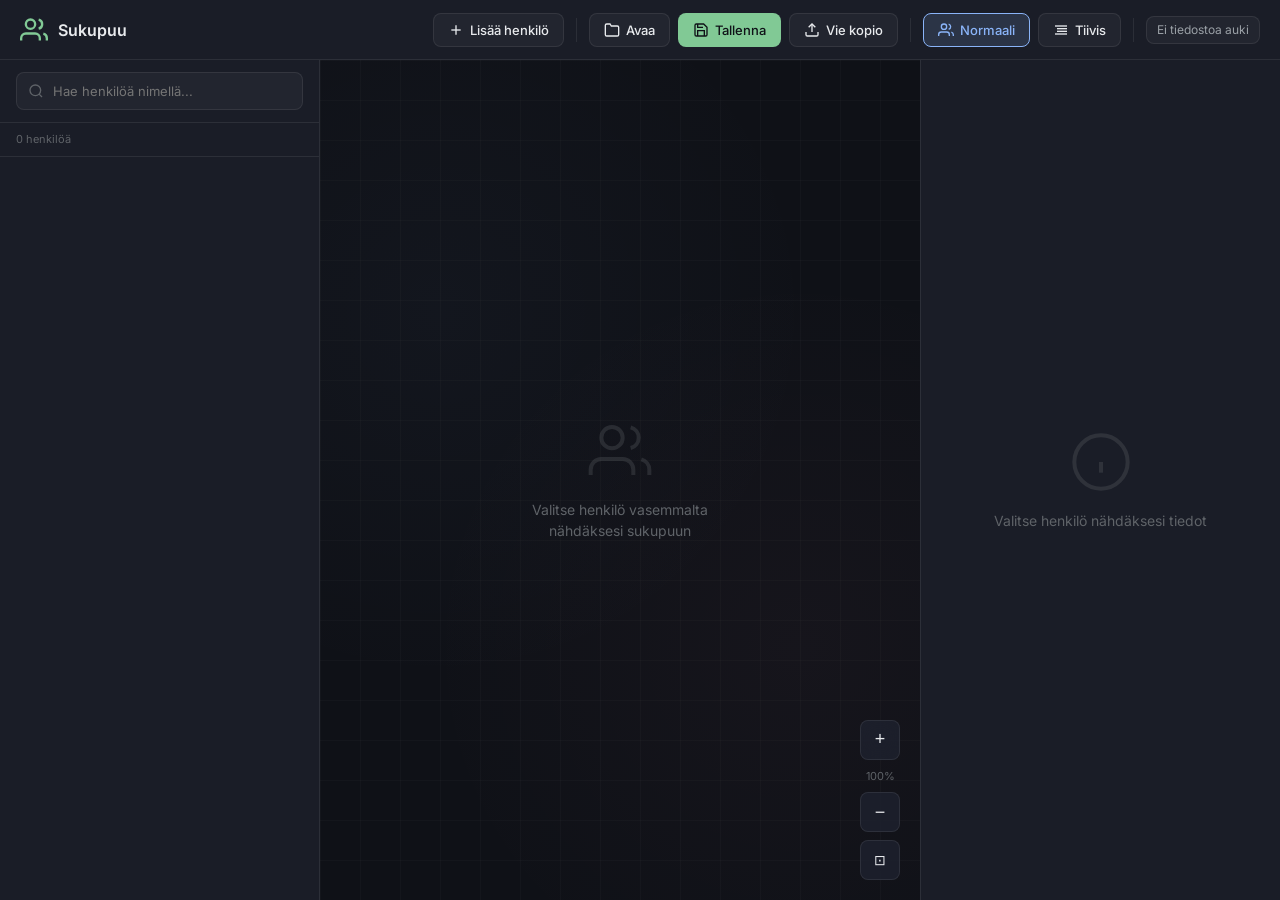
<file: Backup/index.html>
<!DOCTYPE html>
<html lang="fi">

<head>
  <meta charset="UTF-8">
  <meta name="viewport" content="width=device-width, initial-scale=1.0">
  <meta name="description" content="Sukupuu-sovellus - Siironen & Tiainen perheen sukupuu">
  <title>Sukupuu – Siironen & Tiainen</title>
  <link rel="stylesheet" href="index.css?v=5">
</head>

<body>
  <div class="app" id="app">
    <!-- Header -->
    <header>
      <button class="btn md-hidden" id="btnToggleLeft" title="Valikko" style="margin-right:8px; display:none;">
        <svg viewBox="0 0 24 24" fill="none" stroke="currentColor" stroke-width="2">
          <line x1="3" y1="12" x2="21" y2="12" />
          <line x1="3" y1="6" x2="21" y2="6" />
          <line x1="3" y1="18" x2="21" y2="18" />
        </svg>
      </button>
      <div class="logo">
        <svg viewBox="0 0 24 24" fill="none" stroke="currentColor" stroke-width="2">
          <path d="M17 21v-2a4 4 0 0 0-4-4H5a4 4 0 0 0-4 4v2" />
          <circle cx="9" cy="7" r="4" />
          <path d="M23 21v-2a4 4 0 0 0-3-3.87" />
          <path d="M16 3.13a4 4 0 0 1 0 7.75" />
        </svg>
        Sukupuu
      </div>
      <div class="toolbar">
        <button class="btn" id="btnAddPerson" title="Lisää henkilö">
          <svg viewBox="0 0 24 24" fill="none" stroke="currentColor" stroke-width="2">
            <line x1="12" y1="5" x2="12" y2="19" />
            <line x1="5" y1="12" x2="19" y2="12" />
          </svg>
          Lisää henkilö
        </button>
        <div class="toolbar-separator"></div>
        <button class="btn" id="btnOpenFile" title="Avaa tiedosto">
          <svg viewBox="0 0 24 24" fill="none" stroke="currentColor" stroke-width="2">
            <path d="M22 19a2 2 0 0 1-2 2H4a2 2 0 0 1-2-2V5a2 2 0 0 1 2-2h5l2 3h9a2 2 0 0 1 2 2z" />
          </svg>
          Avaa
        </button>
        <button class="btn btn-success" id="btnSaveXml" title="Tallenna tiedostoon">
          <svg viewBox="0 0 24 24" fill="none" stroke="currentColor" stroke-width="2">
            <path d="M19 21H5a2 2 0 0 1-2-2V5a2 2 0 0 1 2-2h11l5 5v11a2 2 0 0 1-2 2z" />
            <polyline points="17 21 17 13 7 13 7 21" />
            <polyline points="7 3 7 8 15 8" />
          </svg>
          Tallenna
        </button>
        <button class="btn" id="btnExportXml" title="Vie kopio toiseen sijaintiin">
          <svg viewBox="0 0 24 24" fill="none" stroke="currentColor" stroke-width="2">
            <path d="M21 15v4a2 2 0 0 1-2 2H5a2 2 0 0 1-2-2v-4" />
            <polyline points="17 8 12 3 7 8" />
            <line x1="12" y1="3" x2="12" y2="15" />
          </svg>
          Vie kopio
        </button>
        <div class="toolbar-separator"></div>
        <button class="btn btn-active-view" id="btnViewNormal" title="Normaali sukupuunäkymä">
          <svg viewBox="0 0 24 24" fill="none" stroke="currentColor" stroke-width="2">
            <path d="M17 21v-2a4 4 0 0 0-4-4H5a4 4 0 0 0-4 4v2" />
            <circle cx="9" cy="7" r="4" />
            <path d="M23 21v-2a4 4 0 0 0-3-3.87" />
            <path d="M16 3.13a4 4 0 0 1 0 7.75" />
          </svg>
          Normaali
        </button>
        <button class="btn" id="btnViewCompact" title="Tiivis sukupuunäkymä">
          <svg viewBox="0 0 24 24" fill="none" stroke="currentColor" stroke-width="2">
            <line x1="3" y1="6" x2="21" y2="6" />
            <line x1="6" y1="10" x2="21" y2="10" />
            <line x1="6" y1="14" x2="21" y2="14" />
            <line x1="3" y1="18" x2="21" y2="18" />
          </svg>
          Tiivis
        </button>
        <div class="toolbar-separator"></div>
        <span class="current-file" id="currentFileName" title="Ei tiedostoa auki">Ei tiedostoa auki</span>
      </div>
    </header>

    <!-- Left Panel -->
    <div class="panel-left">
      <div class="search-box">
        <svg viewBox="0 0 24 24" fill="none" stroke="currentColor" stroke-width="2">
          <circle cx="11" cy="11" r="8" />
          <line x1="21" y1="21" x2="16.65" y2="16.65" />
        </svg>
        <input type="text" id="searchInput" placeholder="Hae henkilöä nimellä...">
      </div>
      <div class="person-count" id="personCount">0 henkilöä</div>
      <div class="person-list" id="personList"></div>
    </div>

    <!-- Tree Area -->
    <div class="tree-area" id="treeArea">
      <div class="grid-bg"></div>
      <div class="tree-container" id="treeContainer">
        <div class="tree-canvas" id="treeCanvas">
          <svg class="tree-lines" id="treeLines"></svg>
        </div>
      </div>
      <div class="empty-state" id="treeEmpty">
        <svg viewBox="0 0 24 24" fill="none" stroke="currentColor" stroke-width="1.5">
          <path d="M17 21v-2a4 4 0 0 0-4-4H5a4 4 0 0 0-4 4v2" />
          <circle cx="9" cy="7" r="4" />
          <path d="M23 21v-2a4 4 0 0 0-3-3.87" />
          <path d="M16 3.13a4 4 0 0 1 0 7.75" />
        </svg>
        <p>Valitse henkilö vasemmalta nähdäksesi sukupuun</p>
      </div>

      <div class="zoom-controls">
        <button id="btnZoomIn" title="Lähennä">+</button>
        <div class="zoom-level" id="zoomLevel">100%</div>
        <button id="btnZoomOut" title="Loitonna">−</button>
        <button id="btnZoomFit" title="Sovita" style="font-size:14px;margin-top:4px;">⊡</button>
      </div>
    </div>

    <!-- Right Panel (Detail) -->
    <div class="panel-right" id="panelRight">
      <div class="empty-state" id="detailEmpty">
        <svg viewBox="0 0 24 24" fill="none" stroke="currentColor" stroke-width="1.5">
          <circle cx="12" cy="12" r="10" />
          <line x1="12" y1="16" x2="12" y2="12" />
          <line x1="12" y1="8" x2="12.01" y2="8" />
        </svg>
        <p>Valitse henkilö nähdäksesi tiedot</p>
      </div>
      <div id="detailView" style="display:none;flex-direction:column;height:100%;">
        <div class="detail-header">
          <div class="detail-avatar" id="detailAvatar"></div>
          <div class="detail-info">
            <div class="detail-name" id="detailName"></div>
            <div class="detail-id" id="detailId"></div>
          </div>
        </div>
        <div class="detail-content" id="detailContent"></div>
        <div class="detail-actions">
          <button class="btn btn-primary btn-sm" id="btnEditPerson">
            <svg viewBox="0 0 24 24" fill="none" stroke="currentColor" stroke-width="2" width="14" height="14">
              <path d="M11 4H4a2 2 0 0 0-2 2v14a2 2 0 0 0 2 2h14a2 2 0 0 0 2-2v-7" />
              <path d="M18.5 2.5a2.121 2.121 0 0 1 3 3L12 15l-4 1 1-4 9.5-9.5z" />
            </svg>
            Muokkaa
          </button>
          <button class="btn btn-sm" id="btnShowTree">
            <svg viewBox="0 0 24 24" fill="none" stroke="currentColor" stroke-width="2" width="14" height="14">
              <path d="M17 21v-2a4 4 0 0 0-4-4H5a4 4 0 0 0-4 4v2" />
              <circle cx="9" cy="7" r="4" />
            </svg>
            Näytä puu
          </button>
          <button class="btn btn-sm btn-danger" id="btnDeletePerson">
            <svg viewBox="0 0 24 24" fill="none" stroke="currentColor" stroke-width="2" width="14" height="14">
              <polyline points="3 6 5 6 21 6" />
              <path d="M19 6v14a2 2 0 0 1-2 2H7a2 2 0 0 1-2-2V6m3 0V4a2 2 0 0 1 2-2h4a2 2 0 0 1 2 2v2" />
            </svg>
            Poista
          </button>
        </div>
      </div>
    </div>
    
    <!-- Mobile Overlay for Sidebars -->
    <div class="mobile-overlay" id="sidebarOverlay"></div>
  </div>

  <!-- Add/Edit Modal -->
  <div class="modal-overlay" id="modalOverlay">
    <div class="modal">
      <div class="modal-header">
        <h2 id="modalTitle">Lisää henkilö</h2>
        <button class="modal-close" id="modalClose">✕</button>
      </div>
      <div class="modal-body">
        <div class="form-row">
          <div class="form-group">
            <label for="formGivenname">Etunimet</label>
            <input type="text" id="formGivenname" placeholder="esim. Matti* Kalevi">
          </div>
          <div class="form-group">
            <label for="formSurname">Sukunimi</label>
            <input type="text" id="formSurname" placeholder="esim. Siironen">
          </div>
        </div>
        <div class="form-row">
          <div class="form-group">
            <label for="formSex">Sukupuoli</label>
            <select id="formSex">
              <option value="M">Mies</option>
              <option value="F">Nainen</option>
            </select>
          </div>
          <div class="form-group">
            <label for="formOccu">Ammatti</label>
            <input type="text" id="formOccu" placeholder="esim. Insinööri">
          </div>
        </div>
        <div class="form-row">
          <div class="form-group">
            <label for="formBirthDate">Syntymäaika</label>
            <input type="text" id="formBirthDate" placeholder="VVVVKKPP, esim. 19830115">
          </div>
          <div class="form-group">
            <label for="formBirthPlace">Syntymäpaikka</label>
            <input type="text" id="formBirthPlace" placeholder="esim. Kokkola">
          </div>
        </div>
        <div class="form-row">
          <div class="form-group">
            <label for="formDeathDate">Kuolinaika</label>
            <input type="text" id="formDeathDate" placeholder="VVVVKKPP (tyhjä jos elossa)">
          </div>
          <div class="form-group">
            <label for="formDeathPlace">Kuolinpaikka</label>
            <input type="text" id="formDeathPlace" placeholder="">
          </div>
        </div>
        <div class="form-group">
          <label for="formEduc">Koulutus</label>
          <input type="text" id="formEduc" placeholder="esim. Diplomi-insinööri">
        </div>
        <div class="form-group">
          <label for="formMarriedNames">Muut nimet</label>
          <input type="text" id="formMarriedNames" placeholder="esim. Minna Siironen; Minna Björkbacka (syntymänimi)">
        </div>
        <div class="form-group">
          <label>Tarina & Lisätiedot</label>
          <div id="formNotesContainer" class="dynamic-list"></div>
          <button type="button" class="btn btn-sm" id="btnAddNote" style="margin-top:4px;">+ Lisää teksti</button>
        </div>
        <div class="form-group">
          <label>Linkit</label>
          <div id="formLinksContainer" class="dynamic-list"></div>
          <button type="button" class="btn btn-sm" id="btnAddLink" style="margin-top:4px;">+ Lisää linkki</button>
        </div>
        <!-- (Kuva-osio poistettu selainversiosta, koska lokaalien tiedostojen haku ei onnistu suojausten vuoksi) -->
        <hr style="border:none;border-top:1px solid var(--border-subtle);margin:16px 0;">
        <h3 style="font-size:12px;font-weight:600;color:var(--text-secondary);margin-bottom:12px;">Suhteet</h3>
        <div class="form-row">
          <div class="form-group">
            <label>Isä</label>
            <div class="searchable-select" id="selFather" data-filter="M"></div>
          </div>
          <div class="form-group">
            <label>Äiti</label>
            <div class="searchable-select" id="selMother" data-filter="F"></div>
          </div>
        </div>
        <div class="form-group">
          <label>Puoliso</label>
          <div class="searchable-select" id="selSpouse" data-filter=""></div>
        </div>
      </div>
      <div class="modal-footer">
        <button class="btn" id="btnModalCancel">Peruuta</button>
        <button class="btn btn-primary" id="btnModalSave">Tallenna</button>
      </div>
    </div>
  </div>

  <!-- Toast -->
  <div class="toast" id="toast">
    <svg viewBox="0 0 24 24" fill="none" stroke="currentColor" stroke-width="2">
      <path d="M22 11.08V12a10 10 0 1 1-5.93-9.14" />
      <polyline points="22 4 12 14.01 9 11.01" />
    </svg>
    <span id="toastText"></span>
  </div>

  <script src="app.js?v=5"></script>
</body>

</html>
</file>
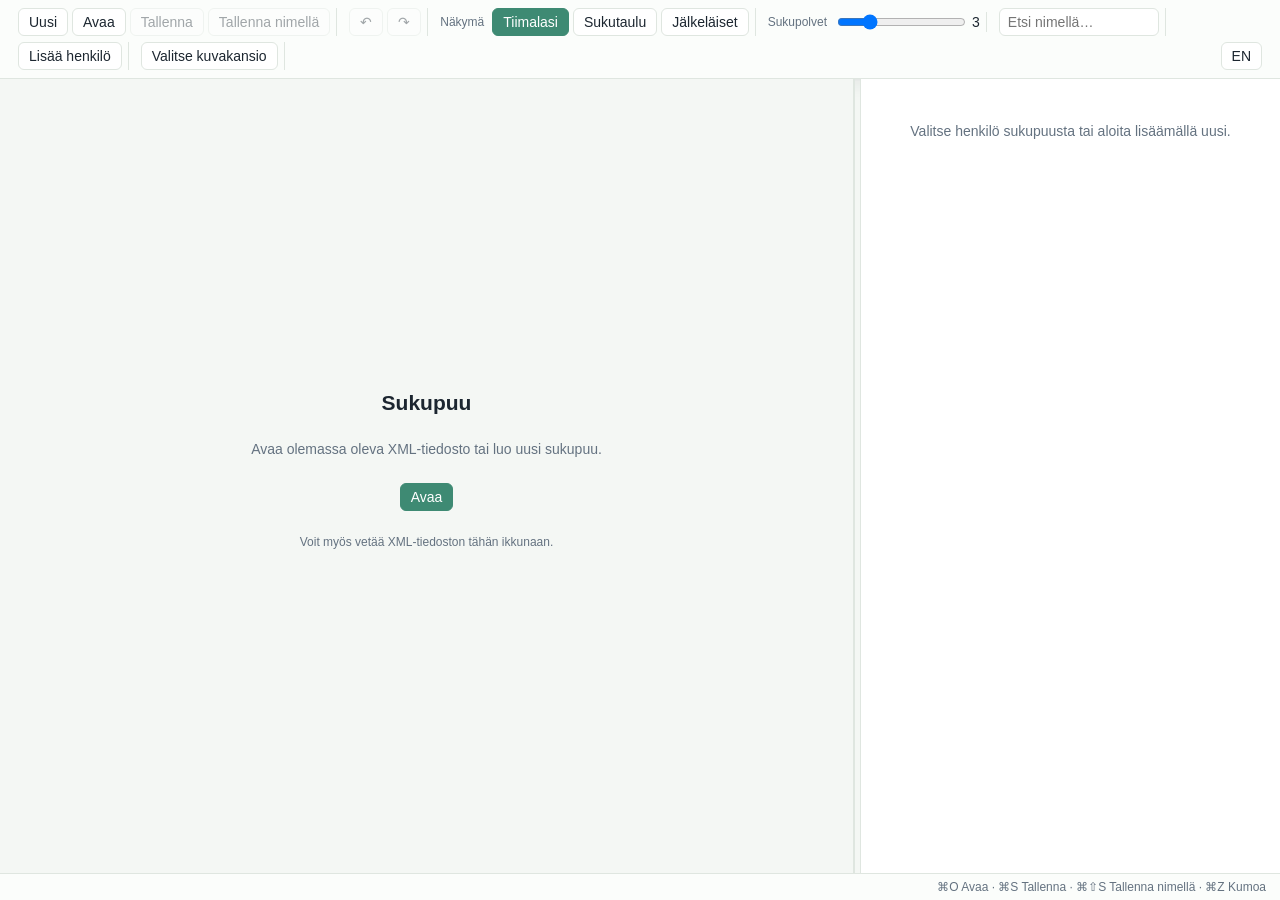
<file: familytree.html>
<!DOCTYPE html>
<html lang="fi">
<head>
<meta charset="utf-8">
<meta name="viewport" content="width=device-width,initial-scale=1">
<title>Sukupuu</title>
<style>
  :root{
    --bg:#f4f7f4; --panel:#ffffff; --ink:#1c2630; --muted:#647280;
    --line:#dfe6e0; --accent:#3e8a73; --accent2:#7bc3a7;
    --male:#dbe7f2; --maleBorder:#5085b1;
    --female:#f5dde2; --femaleBorder:#b86c83;
    --focus:#fef3c4; --focusBorder:#d4a72c;
    --hover:#fafdfb;
    --soft:#f0f5f0;     /* subtle background tint for sections / panels */
    --soft2:#e8f1ec;    /* slightly stronger tint for hovers */
    --danger:#c14a47; --dangerHover:#9d3f3d;
    --warn:#c25a00;
    --shadow:0 1px 2px rgba(31,53,42,.04), 0 6px 18px rgba(31,53,42,.07);
  }
  *{box-sizing:border-box}
  html,body{height:100%;margin:0;font-family:-apple-system,BlinkMacSystemFont,"Segoe UI",Helvetica,Arial,sans-serif;background:var(--bg);color:var(--ink);font-size:14px}
  button{font:inherit;color:inherit;background:#fff;border:1px solid var(--line);border-radius:6px;padding:5px 10px;cursor:pointer}
  button:hover{background:var(--soft)}
  button:disabled{opacity:.4;cursor:default}
  button.primary{background:var(--accent);color:#fff;border-color:var(--accent)}
  button.primary:hover{background:#2c6f5b;border-color:#2c6f5b}
  button.danger{background:var(--danger);color:#fff;border-color:var(--danger)}
  button.danger:hover{background:var(--dangerHover);border-color:var(--dangerHover)}
  input[type=text],input[type=search],select,textarea{font:inherit;color:inherit;background:#fff;border:1px solid var(--line);border-radius:6px;padding:5px 8px}
  textarea{resize:vertical;min-height:60px}
  input:focus,select:focus,textarea:focus,button:focus{outline:2px solid var(--accent2);outline-offset:1px}

  .app{display:grid;grid-template-rows:auto 1fr auto;height:100vh}
  .toolbar{display:flex;flex-wrap:wrap;gap:6px;align-items:center;padding:8px 12px;background:#fbfdfb;border-bottom:1px solid var(--line);box-shadow:var(--shadow)}
  .toolbar .group{display:flex;gap:4px;align-items:center;padding:0 6px;border-right:1px solid var(--line)}
  .toolbar .group:last-child{border-right:0}
  .toolbar label{font-size:12px;color:var(--muted);margin-right:4px}
  .toolbar .spacer{flex:1}
  .toolbar .filename{font-weight:600;color:var(--accent);max-width:220px;white-space:nowrap;overflow:hidden;text-overflow:ellipsis}
  .toolbar .dirty{color:var(--warn);font-size:12px;margin-left:6px}

  .main{display:grid;grid-template-columns:1fr 6px var(--editor-w,420px);min-height:0}
  .splitter{cursor:col-resize;background:transparent;border-left:1px solid var(--line);transition:background .15s}
  .splitter:hover,.splitter.dragging{background:var(--accent2)}
  .editor-backdrop{display:none;position:fixed;inset:0;background:rgba(0,0,0,.45);z-index:299;animation:fadeIn .2s ease}
  .editor-close-btn{display:none}
  @keyframes fadeIn{from{opacity:0}to{opacity:1}}
  @keyframes slideUp{from{transform:translateY(100%)}to{transform:translateY(0)}}
  @media (max-width:900px) and (min-width:769px){
    .main{grid-template-columns:1fr;grid-template-rows:1fr auto}
    .splitter{display:none}
  }
  /* Mobile: tree fills viewport, editor slides up as a bottom sheet on tap */
  @media (max-width:768px){
    .main{grid-template-columns:1fr;grid-template-rows:1fr}
    .splitter{display:none}
    .toolbar{padding:6px 8px;gap:4px;overflow-x:auto;flex-wrap:nowrap;scrollbar-width:none}
    .toolbar::-webkit-scrollbar{display:none}
    .toolbar .group{padding:0 3px;flex-shrink:0}
    .toolbar button,.toolbar input,.toolbar select{font-size:13px;padding:6px 8px;min-height:36px}
    .toolbar .filename{display:none}
    .toolbar label{font-size:11px}
    #search{width:120px !important}
    .editor{
      position:fixed;left:0;right:0;bottom:0;top:auto;
      max-height:88vh;height:88vh;
      border-radius:14px 14px 0 0;
      border-left:0;border-top:1px solid var(--line);
      box-shadow:0 -4px 24px rgba(0,0,0,.18);
      transform:translateY(100%);
      transition:transform .25s ease;
      z-index:300;
      padding-bottom:max(14px,env(safe-area-inset-bottom));
    }
    .editor.mobile-open{transform:translateY(0)}
    .editor-backdrop.mobile-open{display:block}
    .editor-close-btn{display:flex;justify-content:space-between;align-items:center;
      position:sticky;top:-14px;background:#fff;padding:10px 4px;margin:-14px -14px 8px;
      border-bottom:1px solid var(--line);z-index:5;border-radius:14px 14px 0 0}
    .editor-close-btn .name{font-weight:600;color:var(--accent);overflow:hidden;text-overflow:ellipsis;white-space:nowrap;padding:0 8px}
    .editor-close-btn button{padding:8px 14px;font-size:16px;line-height:1;min-width:44px;min-height:36px}
    .search-results{left:8px !important;right:8px !important;min-width:0 !important;max-height:60vh;width:auto}
    .add-person-menu{left:50% !important;transform:translateX(-50%);min-width:200px}
    .modal{min-width:0 !important;max-width:92vw}
    .person-box{cursor:default}
    /* iOS safe areas */
    .toolbar{padding-top:max(8px,env(safe-area-inset-top))}
    .statusbar{padding-bottom:max(6px,env(safe-area-inset-bottom))}
    .tree-pane{padding-bottom:env(safe-area-inset-bottom)}
  }
  .tree-pane{position:relative;background:var(--bg);overflow:hidden;border-right:1px solid var(--line)}
  .tree-svg{width:100%;height:100%;display:block;cursor:grab}
  .tree-svg.dragging{cursor:grabbing}
  .tree-empty{position:absolute;inset:0;display:flex;flex-direction:column;align-items:center;justify-content:center;color:var(--muted);text-align:center;padding:20px;gap:12px}
  .tree-empty h2{margin:0;color:var(--ink);font-weight:600}

  .person-box{cursor:pointer}
  .person-box rect{fill:var(--panel);stroke:var(--line);stroke-width:1;rx:6;ry:6}
  .person-box.male rect{fill:var(--male);stroke:var(--maleBorder)}
  .person-box.female rect{fill:var(--female);stroke:var(--femaleBorder)}
  .person-box.focus rect{fill:var(--focus);stroke:var(--focusBorder);stroke-width:2}
  .person-box:hover rect{filter:brightness(1.05)}
  .person-box text{font-family:inherit;pointer-events:none;user-select:none}
  .person-box .pname{font-weight:600;font-size:12px;fill:var(--ink)}
  .person-box .pdates{font-size:11px;fill:var(--muted)}

  .link{fill:none;stroke:#8aa898;stroke-width:1.4}
  .link.spouse{stroke:var(--accent);stroke-dasharray:4 3;opacity:.7}

  .editor{background:var(--panel);overflow-y:auto;border-left:1px solid var(--line);padding:14px;display:flex;flex-direction:column;gap:14px}
  .editor h3{margin:0 0 4px;font-size:14px;color:var(--accent)}
  .editor .empty{color:var(--muted);text-align:center;padding:30px 10px}
  .field{display:flex;flex-direction:column;gap:3px;min-width:0}
  .field label{font-size:11px;color:var(--muted);text-transform:uppercase;letter-spacing:.04em}
  /* Auto-collapse: 2 columns when there's room for at least 140px per field, else 1 column */
  .row{display:grid;grid-template-columns:repeat(auto-fit,minmax(140px,1fr));gap:6px}
  .editor section{padding:10px;background:var(--soft);border:1px solid var(--line);border-radius:8px}
  .editor section header{display:flex;justify-content:space-between;align-items:center;margin-bottom:8px}
  .editor section header h4{margin:0;font-size:13px;color:var(--accent)}

  .event{padding:8px;border:1px solid var(--line);border-radius:6px;background:#fff;margin-bottom:8px}
  .event:last-child{margin-bottom:0}
  .event header{display:flex;justify-content:space-between;align-items:center;margin-bottom:6px}
  .event header .tag{font-size:11px;font-weight:700;color:var(--accent);text-transform:uppercase}
  .event .row3{display:grid;grid-template-columns:repeat(auto-fit,minmax(130px,1fr));gap:6px}
  .add-event-row{display:grid;grid-template-columns:repeat(auto-fit,minmax(140px,1fr));gap:6px;margin-bottom:8px}
  .add-event-row select{font-size:12px;min-width:0}
  .add-event-row button{white-space:nowrap}
  .event .icon-btn{padding:2px 6px;font-size:11px}

  .relation-list{display:flex;flex-direction:column;gap:4px}
  .relation-item{display:flex;justify-content:space-between;align-items:center;padding:6px 8px;background:#fff;border:1px solid var(--line);border-radius:6px;font-size:13px}
  .relation-item .name{cursor:pointer;color:var(--accent);text-decoration:none}
  .relation-item .name:hover{text-decoration:underline}
  .relation-item .actions{display:flex;gap:4px}
  .relation-item .actions button{padding:1px 6px;font-size:11px}

  .statusbar{display:flex;justify-content:space-between;align-items:center;padding:6px 14px;background:#fbfdfb;border-top:1px solid var(--line);font-size:12px;color:var(--muted)}

  .modal-bg{position:fixed;inset:0;background:rgba(0,0,0,.4);display:flex;align-items:center;justify-content:center;z-index:100}
  .modal{background:#fff;border-radius:10px;padding:20px;min-width:320px;max-width:90vw;box-shadow:var(--shadow)}
  .modal h3{margin:0 0 12px;color:var(--accent)}
  .modal .actions{display:flex;justify-content:flex-end;gap:8px;margin-top:14px}

  .search-results{position:fixed;background:#fff;border:1px solid var(--line);border-radius:6px;box-shadow:var(--shadow);overflow-y:auto;min-width:300px;z-index:1000}
  .search-results .item{padding:6px 10px;cursor:pointer;border-bottom:1px solid var(--line)}
  .search-results .item:last-child{border-bottom:0}
  .search-results .item:hover,.search-results .item.sel{background:var(--soft2)}
  .search-results .item .sub{font-size:11px;color:var(--muted)}

  .toast{position:fixed;bottom:50px;left:50%;transform:translateX(-50%);background:#1f2328;color:#fff;padding:10px 16px;border-radius:8px;box-shadow:var(--shadow);font-size:13px;z-index:200;animation:fade 3s ease forwards}
  @keyframes fade{0%{opacity:0;transform:translate(-50%,10px)}10%,80%{opacity:1;transform:translate(-50%,0)}100%{opacity:0;transform:translate(-50%,-5px)}}

  .photo-thumb{max-width:120px;max-height:120px;border-radius:6px;display:block;margin-top:4px;border:1px solid var(--line)}
  .missing-photo{font-size:11px;color:var(--muted);font-style:italic;margin-top:4px}
  .primary-photo-wrap{display:flex;justify-content:center;margin-bottom:10px}
  .primary-photo{display:flex;justify-content:center;align-items:center;min-height:0}
  .primary-photo .photo-large{max-width:240px;max-height:280px;border-radius:8px;border:1px solid var(--line);box-shadow:var(--shadow);display:block}

  .add-person-menu{position:absolute;background:#fff;border:1px solid var(--line);border-radius:6px;box-shadow:var(--shadow);padding:4px;display:flex;flex-direction:column;gap:2px;z-index:60;min-width:160px}
  .add-person-menu button{text-align:left;border:0;background:none;padding:6px 10px;border-radius:4px}
  .add-person-menu button:hover{background:var(--soft2)}

  kbd{font-family:inherit;background:var(--soft);border:1px solid var(--line);border-radius:3px;padding:1px 5px;font-size:11px}
</style>
</head>
<body>
<div class="app">
  <!-- TOOLBAR -->
  <div class="toolbar" id="toolbar">
    <div class="group">
      <button id="btn-new" data-i18n="newFile" title="newFile"></button>
      <button id="btn-open" data-i18n="open" title="open"></button>
      <button id="btn-save" data-i18n="save" title="save" disabled></button>
      <button id="btn-saveas" data-i18n="saveAs" title="saveAs" disabled></button>
    </div>
    <div class="group">
      <button id="btn-undo" title="undo" disabled>↶</button>
      <button id="btn-redo" title="redo" disabled>↷</button>
    </div>
    <div class="group">
      <label data-i18n="view"></label>
      <button id="btn-view-hourglass" data-i18n="viewHourglass" class="primary"></button>
      <button id="btn-view-pedigree" data-i18n="viewPedigree"></button>
      <button id="btn-view-desc" data-i18n="viewDescendant"></button>
    </div>
    <div class="group">
      <label data-i18n="generations"></label>
      <input type="range" id="depth" min="1" max="10" value="3">
      <span id="depth-val">3</span>
    </div>
    <div class="group" style="position:relative">
      <input type="search" id="search" placeholder="" style="width:160px">
      <div id="search-results" class="search-results" style="display:none"></div>
    </div>
    <div class="group">
      <button id="btn-add" data-i18n="addPerson"></button>
    </div>
    <div class="group">
      <button id="btn-photos" title="" data-i18n="photoFolder">📷</button>
    </div>
    <div class="spacer"></div>
    <div class="group">
      <span class="filename" id="filename"></span>
      <span class="dirty" id="dirty" style="display:none"></span>
    </div>
    <div class="group">
      <button id="btn-lang">FI</button>
    </div>
  </div>

  <!-- MAIN -->
  <div class="main">
    <div class="tree-pane" id="tree-pane">
      <svg class="tree-svg" id="tree-svg" xmlns="http://www.w3.org/2000/svg"></svg>
      <div class="tree-empty" id="tree-empty">
        <h2 data-i18n="welcomeTitle"></h2>
        <p data-i18n="welcomeBody"></p>
        <button id="btn-open-empty" class="primary" data-i18n="open"></button>
        <p style="font-size:12px;color:var(--muted)" data-i18n="dragHint"></p>
      </div>
    </div>
    <div class="splitter" id="splitter" title="Resize"></div>
    <div class="editor-backdrop" id="editor-backdrop"></div>
    <div class="editor" id="editor">
      <div class="empty" data-i18n="selectPerson"></div>
    </div>
  </div>

  <!-- STATUS -->
  <div class="statusbar">
    <span id="status-left"></span>
    <span id="status-right"></span>
  </div>
</div>
<input type="file" id="file-input" accept=".xml" style="display:none">

<script type="module">
// ============================================================================
// GENEALOG PARSER + MODEL (inlined from genealog.mjs)
// ============================================================================
class XmlNode {
  constructor(name, attrs = [], children = [], selfClosing = false) {
    this.name = name; this.attrs = attrs; this.children = children;
    this.selfClosing = selfClosing; this.text = '';
  }
  static text(s) { const n = new XmlNode(null); n.text = s; return n; }
  isText() { return this.name === null; }
  attr(name) { for (const [k,v] of this.attrs) if (k===name) return v; return undefined; }
  setAttr(name, value) { for (const a of this.attrs) if (a[0]===name){a[1]=value;return;} this.attrs.push([name,value]); }
  removeAttr(name) { this.attrs = this.attrs.filter(a => a[0]!==name); }
  child(name) { for (const c of this.children) if (!c.isText() && c.name===name) return c; return null; }
  childAll(name) { return this.children.filter(c => !c.isText() && c.name===name); }
  childText(name) {
    const c = this.child(name); if (!c) return '';
    return c.children.filter(x => x.isText()).map(x => decodeEntities(x.text)).join('');
  }
}
function decodeEntities(s){
  return s.replace(/&lt;/g,'<').replace(/&gt;/g,'>').replace(/&quot;/g,'"').replace(/&apos;/g,"'")
    .replace(/&#(\d+);/g,(_,n)=>String.fromCharCode(parseInt(n,10)))
    .replace(/&#x([0-9a-fA-F]+);/g,(_,n)=>String.fromCharCode(parseInt(n,16)))
    .replace(/&amp;/g,'&');
}
function encodeText(s){return String(s).replace(/&/g,'&amp;').replace(/</g,'&lt;').replace(/>/g,'&gt;');}
function encodeAttr(s){return String(s).replace(/&/g,'&amp;').replace(/</g,'&lt;').replace(/>/g,'&gt;').replace(/"/g,'&quot;');}

function parseXml(src){
  let i=0; const n=src.length; let decl=null;
  if (src.startsWith('<?xml',i)){const end=src.indexOf('?>',i);if(end<0)throw new Error('unterm decl');decl=src.slice(i,end+2);i=end+2;}
  while(i<n && /\s/.test(src[i])) i++;
  function parseElement(){
    if (src[i]!=='<') throw new Error('expected <');
    i++; const ns=i; while(i<n && !/[\s\/>]/.test(src[i])) i++;
    const name=src.slice(ns,i); const node=new XmlNode(name);
    while(i<n){
      while(i<n && /\s/.test(src[i])) i++;
      if (src[i]==='/' || src[i]==='>') break;
      const as=i; while(i<n && src[i]!=='=' && !/\s/.test(src[i])) i++;
      const aName=src.slice(as,i);
      while(i<n && /\s/.test(src[i])) i++;
      if (src[i]!=='=') throw new Error('expected =');
      i++; while(i<n && /\s/.test(src[i])) i++;
      const q=src[i]; if (q!=='"' && q!=="'") throw new Error('expected quote');
      i++; const vs=i; while(i<n && src[i]!==q) i++;
      const aVal=decodeEntities(src.slice(vs,i)); i++;
      node.attrs.push([aName,aVal]);
    }
    if (src[i]==='/'){i++; if(src[i]!=='>')throw new Error('expected >');i++;node.selfClosing=true;return node;}
    if (src[i]!=='>') throw new Error('expected >'); i++;
    while(i<n){
      if (src.startsWith('</',i)){
        i+=2; const cs=i; while(i<n && src[i]!=='>') i++;
        const cName=src.slice(cs,i).trim();
        if (cName!==name) throw new Error('mismatch close: '+cName+' vs '+name);
        i++; return node;
      }
      if (src.startsWith('<!--',i)){const end=src.indexOf('-->',i);if(end<0)throw new Error('unterm comment');i=end+3;continue;}
      if (src[i]==='<'){node.children.push(parseElement());continue;}
      const ts=i; while(i<n && src[i]!=='<') i++;
      node.children.push(XmlNode.text(src.slice(ts,i)));
    }
    throw new Error('EOF in '+name);
  }
  return {decl, root: parseElement()};
}

function serializeXml(parsed){
  const out=[]; if(parsed.decl) out.push(parsed.decl);
  serializeNode(parsed.root,out); return out.join('');
}
function serializeNode(node,out){
  if (node.isText()){out.push(node.text);return;}
  out.push('<',node.name);
  for (const [k,v] of node.attrs) out.push(' ',k,'="',encodeAttr(v),'"');
  if (node.selfClosing && node.children.length===0){out.push('/>');return;}
  if (node.children.length===0){out.push('></',node.name,'>');return;}
  out.push('>'); for (const c of node.children) serializeNode(c,out);
  out.push('</',node.name,'>');
}

const KNOWN_NOTICE_TAGS = ['NAME','BIRT','CHR','DEAT','BURI','OCCU','EDUC','EMIG','IMMI','PHOT','PHOTO','NOTE','FAMT'];

class Genealog {
  constructor(parsed){
    this.parsed=parsed; this.root=parsed.root;
    if (this.root.name!=='genealog') throw new Error('Root must be <genealog>');
    this.unitsNode=this.ensureChild('units',this.root);
    this.relationsNode=this.ensureChild('relations',this.root);
    this.persons=new Map();
    for (const u of this.unitsNode.childAll('unit')){
      const id=u.attr('unitid'); if(id) this.persons.set(id,u);
    }
    this.relations=this.relationsNode.childAll('relation');
    // Owner mediapath for photo lookup
    const owner = this.root.child('owner');
    this.mediapath = owner ? owner.childText('mediapath') : '';
  }
  ensureChild(name,parent){let c=parent.child(name);if(!c){c=new XmlNode(name);parent.children.push(c);}return c;}

  givenname(p){const nm=p.child('name');return nm?nm.childText('givenname'):'';}
  surname(p){const nm=p.child('name');return nm?nm.childText('surname'):'';}
  fullName(p){const g=this.givenname(p),s=this.surname(p);return (g+' '+s).trim()||'?';}
  sex(p){return p.attr('sex')||'';}
  unitid(p){return p.attr('unitid')||'';}

  setGivenname(p,val){const nm=this.ensureChild('name',p);this.setOptionalChild(nm,'givenname',val);}
  setSurname(p,val){const nm=this.ensureChild('name',p);this.setOptionalChild(nm,'surname',val);}
  setSex(p,val){p.setAttr('sex',val);}

  events(p){
    const notices=p.child('notices'); if(!notices) return [];
    return notices.childAll('notice').map(n=>this.eventFromNode(n))
      .sort((a,b)=>a.row-b.row);
  }
  eventFromNode(n){
    const dn=n.child('date'); const bdn=n.child('begindate');
    const ev={node:n, tag:n.attr('tag')||'', row:parseInt(n.attr('row')||'0',10),
      createdate:n.attr('createdate')||'', date:dn?dn.childText('start'):'',
      beginDate:bdn?bdn.childText('start'):'', place:n.childText('place'),
      description:n.childText('description'), notetext:n.childText('notetext'),
      mediafilename:'', mediatitle:''};
    const m=n.child('media');
    if(m){ev.mediafilename=m.childText('mediafilename'); ev.mediatitle=m.childText('mediatitle');}
    if (n.attr('tag')==='NAME'){
      const nameNode=n.child('name');
      if(nameNode){ev.nameGiven=nameNode.childText('givenname');ev.nameSurname=nameNode.childText('surname');}
    }
    return ev;
  }
  // Convenience: find first BIRT/DEAT date
  birthYear(p){for(const e of this.events(p)) if(e.tag==='BIRT' && e.date) return e.date.slice(0,4); return '';}
  deathYear(p){for(const e of this.events(p)) if(e.tag==='DEAT' && e.date) return e.date.slice(0,4); return '';}
  birthInfo(p){for(const e of this.events(p)) if(e.tag==='BIRT') return e; return null;}

  // In this XML format: <relation unitida="CHILD" unitidb="PARENT" tag="CHIL"/>
  parentsOf(id){const out=[];for(const r of this.relations) if(r.attr('tag')==='CHIL' && r.attr('unitida')===id) out.push(r.attr('unitidb'));return out;}
  childrenOf(id){const out=[];for(const r of this.relations) if(r.attr('tag')==='CHIL' && r.attr('unitidb')===id) out.push(r.attr('unitida'));return out;}
  spousesOf(id){
    const out=[];
    for (const r of this.relations) if (r.attr('tag')==='MARR'){
      if (r.attr('unitida')===id) out.push({id:r.attr('unitidb'),node:r});
      else if (r.attr('unitidb')===id) out.push({id:r.attr('unitida'),node:r});
    }
    return out;
  }
  // Find a relation matching pred (returns the first match)
  findRelation(pred){return this.relations.find(pred);}

  nextUnitId(){
    let max=0; for (const id of this.persons.keys()){const m=/^I(\d+)$/.exec(id); if(m) max=Math.max(max,+m[1]);}
    return 'I'+(max+1);
  }
  todayIso(){const d=new Date();return `${d.getFullYear()}-${String(d.getMonth()+1).padStart(2,'0')}-${String(d.getDate()).padStart(2,'0')}`;}

  addPerson({givenname='',surname='',sex='M'}={}){
    const id=this.nextUnitId();
    const u=new XmlNode('unit',[['unitid',id],['tag','INDI'],['sex',sex],['createdate',this.todayIso()]]);
    const nameNode=new XmlNode('name');
    const gn=new XmlNode('givenname'); if(givenname) gn.children.push(XmlNode.text(encodeText(givenname))); else gn.selfClosing=true;
    const sn=new XmlNode('surname'); if(surname) sn.children.push(XmlNode.text(encodeText(surname))); else sn.selfClosing=true;
    nameNode.children.push(gn); nameNode.children.push(sn);
    u.children.push(nameNode);
    u.children.push(new XmlNode('notices'));
    this.unitsNode.children.push(u); this.persons.set(id,u);
    return u;
  }
  removePerson(id){
    const p=this.persons.get(id); if(!p) return;
    this.unitsNode.children=this.unitsNode.children.filter(c=>c!==p);
    this.persons.delete(id);
    this.relations=this.relations.filter(r=>r.attr('unitida')!==id && r.attr('unitidb')!==id);
    this.relationsNode.children=this.relationsNode.children.filter(c=>c.isText()||c.name!=='relation'||(c.attr('unitida')!==id && c.attr('unitidb')!==id));
  }
  addRelation(opts){
    let r;
    if (opts.tag==='CHIL'){
      // Format: unitida=child, unitidb=parent
      r=new XmlNode('relation',[['unitida',opts.childId],['unitidb',opts.parentId],['tag','CHIL'],['rowa','1'],['rowb','1'],['createdate',this.todayIso()]],[],true);
    } else if (opts.tag==='MARR'){
      r=new XmlNode('relation',[['unitida',opts.spouseAId],['unitidb',opts.spouseBId],['tag','MARR'],['rowa','1'],['rowb','1'],['createdate',this.todayIso()]]);
      const beginDate=opts.beginDate||'', beginPlace=opts.beginPlace||'';
      if (beginDate||beginPlace){
        if (beginDate){const bd=new XmlNode('begindate');bd.children.push(new XmlNode('start',[],[XmlNode.text(encodeText(beginDate))]));r.children.push(bd);}
        if (beginPlace) r.children.push(new XmlNode('beginplace',[],[XmlNode.text(encodeText(beginPlace))]));
      } else r.selfClosing=true;
    } else throw new Error('bad relation tag');
    this.relations.push(r); this.relationsNode.children.push(r);
    return r;
  }
  removeRelation(node){
    this.relations=this.relations.filter(r=>r!==node);
    this.relationsNode.children=this.relationsNode.children.filter(c=>c!==node);
  }
  nextRow(notices){let max=0;for(const n of notices.childAll('notice')){const r=parseInt(n.attr('row')||'0',10);if(r>max)max=r;}return max+1;}
  addEvent(personId,opts){
    const p=this.persons.get(personId); if(!p) throw new Error('no person');
    const notices=this.ensureChild('notices',p);
    const row=this.nextRow(notices);
    const n=new XmlNode('notice',[['tag',opts.tag],['row',String(row)],['createdate',this.todayIso()]]);
    if (opts.date){const dn=new XmlNode('date');dn.children.push(new XmlNode('start',[],[XmlNode.text(encodeText(opts.date))]));n.children.push(dn);}
    if (opts.place) n.children.push(new XmlNode('place',[],[XmlNode.text(encodeText(opts.place))]));
    if (opts.description) n.children.push(new XmlNode('description',[],[XmlNode.text(encodeText(opts.description))]));
    if (opts.notetext) n.children.push(new XmlNode('notetext',[],[XmlNode.text(encodeText(opts.notetext))]));
    if (opts.mediafilename||opts.mediatitle){
      const m=new XmlNode('media');
      const mf=new XmlNode('mediafilename');if(opts.mediafilename)mf.children.push(XmlNode.text(encodeText(opts.mediafilename)));else mf.selfClosing=true;
      const mt=new XmlNode('mediatitle');if(opts.mediatitle)mt.children.push(XmlNode.text(encodeText(opts.mediatitle)));else mt.selfClosing=true;
      m.children.push(mf); m.children.push(mt); n.children.push(m);
    }
    n.children.push(new XmlNode('name',[],[],true));
    notices.children.push(n);
    return n;
  }
  removeEvent(personId,noticeNode){
    const p=this.persons.get(personId);if(!p)return;
    const notices=p.child('notices');if(!notices)return;
    notices.children=notices.children.filter(c=>c!==noticeNode);
  }
  setOptionalChild(parent,childName,value){
    let c=parent.child(childName);
    if (value===''||value==null){
      if (c){
        // Keep node but make self-closing (matches original style for empty <name/>)
        c.children=[]; c.selfClosing=true;
      }
      return;
    }
    if (!c){c=new XmlNode(childName);
      // Insert before any trailing <name/>
      const idx=parent.children.findIndex(x=>!x.isText() && x.name==='name');
      if (idx<0) parent.children.push(c); else parent.children.splice(idx,0,c);
    }
    c.children=[XmlNode.text(encodeText(value))]; c.selfClosing=false;
  }
  updateEvent(noticeNode,opts){
    if (opts.date!==undefined){
      let d=noticeNode.child('date');
      if (opts.date===''){
        if (d) noticeNode.children=noticeNode.children.filter(c=>c!==d);
      } else {
        if (!d){d=new XmlNode('date'); this.insertBeforeName(noticeNode,d);}
        d.children=[new XmlNode('start',[],[XmlNode.text(encodeText(opts.date))])];
      }
    }
    if (opts.place!==undefined) this.setOptionalChild(noticeNode,'place',opts.place);
    if (opts.description!==undefined) this.setOptionalChild(noticeNode,'description',opts.description);
    if (opts.notetext!==undefined) this.setOptionalChild(noticeNode,'notetext',opts.notetext);
    // For NAME notices: the <name> is the payload (not a trailing empty), update its givenname/surname
    if (opts.nameGiven!==undefined || opts.nameSurname!==undefined){
      let nm = noticeNode.child('name');
      if (!nm){ nm = new XmlNode('name'); noticeNode.children.push(nm); }
      nm.selfClosing = false;
      if (opts.nameGiven!==undefined){
        let gn = nm.child('givenname');
        if (!gn){ gn = new XmlNode('givenname'); nm.children.push(gn); }
        gn.children = opts.nameGiven ? [XmlNode.text(encodeText(opts.nameGiven))] : [];
        gn.selfClosing = !opts.nameGiven;
      }
      if (opts.nameSurname!==undefined){
        let sn = nm.child('surname');
        if (!sn){ sn = new XmlNode('surname'); nm.children.push(sn); }
        sn.children = opts.nameSurname ? [XmlNode.text(encodeText(opts.nameSurname))] : [];
        sn.selfClosing = !opts.nameSurname;
      }
    }
    if (opts.mediafilename!==undefined||opts.mediatitle!==undefined){
      let m=noticeNode.child('media');
      if (!m){m=new XmlNode('media'); this.insertBeforeName(noticeNode,m);}
      if (opts.mediafilename!==undefined){
        let mf=m.child('mediafilename'); if(!mf){mf=new XmlNode('mediafilename');m.children.push(mf);}
        mf.children=opts.mediafilename?[XmlNode.text(encodeText(opts.mediafilename))]:[]; mf.selfClosing=!opts.mediafilename;
      }
      if (opts.mediatitle!==undefined){
        let mt=m.child('mediatitle'); if(!mt){mt=new XmlNode('mediatitle');m.children.push(mt);}
        mt.children=opts.mediatitle?[XmlNode.text(encodeText(opts.mediatitle))]:[]; mt.selfClosing=!opts.mediatitle;
      }
    }
  }
  insertBeforeName(notice,newNode){
    const idx=notice.children.findIndex(c=>!c.isText() && c.name==='name');
    if (idx<0) notice.children.push(newNode); else notice.children.splice(idx,0,newNode);
  }
}

// ============================================================================
// I18N
// ============================================================================
const I18N = {
  fi: {
    newFile:'Uusi', open:'Avaa', save:'Tallenna', saveAs:'Tallenna nimellä',
    undo:'Kumoa', redo:'Tee uudelleen',
    view:'Näkymä', viewHourglass:'Tiimalasi', viewPedigree:'Sukutaulu', viewDescendant:'Jälkeläiset',
    generations:'Sukupolvet', search:'Etsi nimellä…', addPerson:'Lisää henkilö',
    selectPerson:'Valitse henkilö sukupuusta tai aloita lisäämällä uusi.',
    welcomeTitle:'Sukupuu',
    welcomeBody:'Avaa olemassa oleva XML-tiedosto tai luo uusi sukupuu.',
    dragHint:'Voit myös vetää XML-tiedoston tähän ikkunaan.',
    givenname:'Etunimet', surname:'Sukunimi', sex:'Sukupuoli', male:'Mies', female:'Nainen', unknown:'?',
    eventsHeader:'Tapahtumat', addEvent:'Lisää tapahtuma',
    relationsHeader:'Sukulaisuus', parents:'Vanhemmat', spouses:'Puolisot', children:'Lapset',
    addParent:'Lisää vanhempi', addSpouse:'Lisää puoliso', addChild:'Lisää lapsi',
    pickExisting:'Valitse olemassa oleva', createNew:'Luo uusi henkilö',
    removePerson:'Poista henkilö',
    confirmDeleteTitle:'Poistetaanko henkilö?',
    confirmDeleteBody:'Henkilö "{name}" poistetaan. Sukulaisuussuhteita ({n}) poistetaan myös.',
    confirmDeleteOk:'Poista',
    cancel:'Peruuta', ok:'OK',
    eventDate:'Päivämäärä', eventPlace:'Paikka', eventDescription:'Kuvaus', eventNote:'Muistiinpano',
    eventMediaFile:'Kuvatiedoston nimi', eventMediaTitle:'Kuvan otsikko',
    BIRT:'Syntymä', DEAT:'Kuolema', BURI:'Hautaus', CHR:'Kaste', OCCU:'Ammatti',
    EDUC:'Koulutus', EMIG:'Maastamuutto', IMMI:'Maahanmuutto', PHOT:'Valokuva', PHOTO:'Valokuva',
    NOTE:'Muistiinpano', NAME:'Nimenmuutos', FAMT:'Perhetapahtuma', MARR:'Avioliitto',
    addEventTitle:'Lisää tapahtuma', eventType:'Tapahtumatyyppi',
    persons:'henkilöä', dirty:'Tallentamattomia muutoksia', saved:'Tallennettu',
    unsavedWarning:'Sinulla on tallentamattomia muutoksia. Haluatko poistua silti?',
    saveError:'Tallennus epäonnistui',
    photoMissing:'(kuva ei löydy: {file})',
    pickPhotoFolder:'Valitse kuvakansio…', photoFolderSet:'Kuvakansio: {p}',
    photoFolder:'Valitse kuvakansio',
    photoHint:'Tämä sukupuu sisältää kuvaviittauksia. Valitse kuvakansio (esim. "kuvat") niin kuvat näkyvät.',
    photoHintBtn:'Valitse kuvakansio…',
    photoNotSupported:'Kuvakansion valinta vaatii Chrome- tai Edge-selaimen (tai macOS-sovellus).',
    spouseDate:'Vihkimispäivä', spousePlace:'Vihkimispaikka',
    chooseSex:'Sukupuoli',
    untitledFile:'Nimetön sukupuu',
    fileLoaded:'Tiedosto ladattu',
    keyboardHelp:'⌘O Avaa · ⌘S Tallenna · ⌘⇧S Tallenna nimellä · ⌘Z Kumoa',
    yes:'Kyllä', no:'Ei',
    noResults:'Ei tuloksia', noEvents:'Ei tapahtumia',
    pickPersonTitle:'Valitse henkilö',
    confirmDiscard:'Hylätäänkö tallentamattomat muutokset?',
    discard:'Hylkää',
  },
  en: {
    newFile:'New', open:'Open', save:'Save', saveAs:'Save As',
    undo:'Undo', redo:'Redo',
    view:'View', viewHourglass:'Hourglass', viewPedigree:'Pedigree', viewDescendant:'Descendants',
    generations:'Generations', search:'Search by name…', addPerson:'Add person',
    selectPerson:'Select a person from the tree, or start by adding one.',
    welcomeTitle:'Family Tree',
    welcomeBody:'Open an existing XML file or start a new tree.',
    dragHint:'You can also drag an XML file onto this window.',
    givenname:'Given names', surname:'Surname', sex:'Sex', male:'Male', female:'Female', unknown:'?',
    eventsHeader:'Events', addEvent:'Add event',
    relationsHeader:'Relationships', parents:'Parents', spouses:'Spouses', children:'Children',
    addParent:'Add parent', addSpouse:'Add spouse', addChild:'Add child',
    pickExisting:'Pick existing', createNew:'Create new person',
    removePerson:'Remove person',
    confirmDeleteTitle:'Remove person?',
    confirmDeleteBody:'"{name}" will be removed. {n} relationship(s) will also be removed.',
    confirmDeleteOk:'Remove',
    cancel:'Cancel', ok:'OK',
    eventDate:'Date', eventPlace:'Place', eventDescription:'Description', eventNote:'Note',
    eventMediaFile:'Image filename', eventMediaTitle:'Image caption',
    BIRT:'Birth', DEAT:'Death', BURI:'Burial', CHR:'Christening', OCCU:'Occupation',
    EDUC:'Education', EMIG:'Emigration', IMMI:'Immigration', PHOT:'Photo', PHOTO:'Photo',
    NOTE:'Note', NAME:'Name change', FAMT:'Family event', MARR:'Marriage',
    addEventTitle:'Add event', eventType:'Event type',
    persons:'persons', dirty:'Unsaved changes', saved:'Saved',
    unsavedWarning:'You have unsaved changes. Leave anyway?',
    saveError:'Save failed',
    photoMissing:'(photo not found: {file})',
    pickPhotoFolder:'Choose photo folder…', photoFolderSet:'Photo folder: {p}',
    photoFolder:'Choose photo folder',
    photoHint:'This tree references photos. Choose the folder (e.g. "kuvat") and the images will appear.',
    photoHintBtn:'Choose photo folder…',
    photoNotSupported:'Choosing a photo folder requires Chrome or Edge browser (or use the macOS app).',
    spouseDate:'Marriage date', spousePlace:'Marriage place',
    chooseSex:'Sex',
    untitledFile:'Untitled family',
    fileLoaded:'File loaded',
    keyboardHelp:'⌘O Open · ⌘S Save · ⌘⇧S Save As · ⌘Z Undo',
    yes:'Yes', no:'No',
    noResults:'No results', noEvents:'No events',
    pickPersonTitle:'Pick a person',
    confirmDiscard:'Discard unsaved changes?',
    discard:'Discard',
  }
};
let LANG = localStorage.getItem('lang') || 'fi';
function t(key, vars){
  let s = (I18N[LANG] && I18N[LANG][key]) || I18N.en[key] || key;
  if (vars) for (const k in vars) s = s.replace(new RegExp('\\{'+k+'\\}','g'), vars[k]);
  return s;
}
function applyI18n(){
  document.documentElement.lang = LANG;
  for (const el of document.querySelectorAll('[data-i18n]')){
    const key = el.getAttribute('data-i18n');
    el.textContent = t(key);
    if (el.title) el.title = t(key);
  }
  document.getElementById('search').placeholder = t('search');
  document.getElementById('btn-lang').textContent = LANG==='fi' ? 'EN' : 'FI';
  // re-render UI bits that show translated labels
  if (state.focusId) renderEditor();
  renderStatus();
}

// ============================================================================
// STATE & UNDO
// ============================================================================
const state = {
  g: null,                     // Genealog
  filename: '',                // current filename
  fileHandle: null,            // FileSystemFileHandle when available
  photoDirHandle: null,        // FileSystemDirectoryHandle for photos
  view: 'hourglass',
  depth: 3,
  focusId: null,
  dirty: false,
  undoStack: [],
  redoStack: [],
  savedSnapshot: null,         // last saved snapshot (for dirty detection)
};

// We use snapshots for undo because mutations are pervasive. Snapshots are
// strings (XML), which is cheap given the file sizes involved (~600KB).
function snapshot(){ return state.g ? serializeXml(state.g.parsed) : null; }
function restoreSnapshot(snap){
  state.g = new Genealog(parseXml(snap));
  if (state.focusId && !state.g.persons.has(state.focusId)) state.focusId = state.g.persons.keys().next().value || null;
  render();
}
function pushUndo(){
  if (!state.g) return;
  state.undoStack.push(snapshot());
  if (state.undoStack.length > 100) state.undoStack.shift();
  state.redoStack.length = 0;
  setDirty();
  updateUndoButtons();
}
function undo(){
  if (!state.undoStack.length) return;
  const cur = snapshot();
  state.redoStack.push(cur);
  const prev = state.undoStack.pop();
  restoreSnapshot(prev);
  setDirty();
  updateUndoButtons();
}
function redo(){
  if (!state.redoStack.length) return;
  state.undoStack.push(snapshot());
  const next = state.redoStack.pop();
  restoreSnapshot(next);
  setDirty();
  updateUndoButtons();
}
function updateUndoButtons(){
  document.getElementById('btn-undo').disabled = !state.undoStack.length;
  document.getElementById('btn-redo').disabled = !state.redoStack.length;
}
function setDirty(){
  if (!state.g) return;
  const cur = snapshot();
  state.dirty = (cur !== state.savedSnapshot);
  document.getElementById('dirty').style.display = state.dirty ? '' : 'none';
  document.getElementById('dirty').textContent = state.dirty ? '● ' + t('dirty') : '';
  document.getElementById('btn-save').disabled = !state.dirty || !state.fileHandle && !canSaveDirect();
  document.getElementById('btn-saveas').disabled = !state.g;
}
function markSaved(){
  state.savedSnapshot = snapshot();
  state.dirty = false;
  document.getElementById('dirty').style.display = 'none';
  document.getElementById('btn-save').disabled = true;
}

// ============================================================================
// TREE LAYOUT
// ============================================================================
const BOX_W = 150, BOX_H = 50, GAP_X = 24, GAP_Y = 70;

function layoutHourglass(g, focusId, depth){
  // Strategy:
  //  1. Layout the descendants of focus as a general tree (subtree-width algorithm).
  //  2. Layout the ancestors above by walking generation-by-generation. Each ancestor's
  //     desired X is the average X of its known children; siblings within a generation
  //     are then spaced left-to-right with min gap.
  //  3. Add same-generation spouses of focus (and ancestors) next to their partner.

  const positions = new Map(); // id -> {id, gen, x, y}
  const parentEdges = [];
  const spouseEdges = [];

  // ---- DESCENDANTS subtree ----
  // Each node stores its visible spouses (spouses not already in the descent tree as their own
  // descent node). The "couple width" is 1 + spouseCount; the subtree width is max(coupleW, childTotalW).
  // This gives every couple reserved horizontal space so spouses never collide with other people.
  const descNodes = new Map();
  function buildDesc(id, gen, visited){
    if (!g.persons.has(id) || visited.has(id) || gen > depth) return null;
    visited.add(id);
    const n = {id, gen, children:[], spouses:[]};
    descNodes.set(id, n);
    // Collect spouses we will display (not already placed and not descended ourselves)
    for (const sp of g.spousesOf(id)){
      if (visited.has(sp.id)) continue;
      visited.add(sp.id);
      n.spouses.push(sp.id);
    }
    if (gen < depth){
      for (const ch of g.childrenOf(id)){
        const c = buildDesc(ch, gen+1, visited);
        if (c) n.children.push(c);
      }
    }
    return n;
  }
  const visitedDesc = new Set();
  const descRoot = buildDesc(focusId, 0, visitedDesc);

  function widthOf(n){
    n.coupleW = 1 + n.spouses.length;
    let childTotalW = 0;
    for (const c of n.children) childTotalW += widthOf(c);
    // Visible gap between sibling-groups that have their own children
    const branching = n.children.filter(c => c.children.length > 0).length;
    if (branching > 1) childTotalW += (branching - 1) * 0.4;
    n.childTotalW = childTotalW;
    n.subtreeW = Math.max(n.coupleW, childTotalW);
    return n.subtreeW;
  }
  if (descRoot) widthOf(descRoot);

  function placeDesc(n, x){
    // Couple (person + spouses) centered horizontally in the subtree slot
    const coupleOffset = (n.subtreeW - n.coupleW) / 2;
    const personSlot = x + coupleOffset;
    n.x = (personSlot + 0.5) * (BOX_W + GAP_X) - BOX_W/2;
    n.y = n.gen * (BOX_H + GAP_Y);
    positions.set(n.id, n);
    for (let i = 0; i < n.spouses.length; i++){
      const sx = (personSlot + 1 + i + 0.5) * (BOX_W + GAP_X) - BOX_W/2;
      const sn = { id: n.spouses[i], gen: n.gen, x: sx, y: n.y, isSpouse: true };
      positions.set(n.spouses[i], sn);
      spouseEdges.push([n.id, n.spouses[i]]);
    }
    // Children centered horizontally in the subtree slot
    const childOffset = (n.subtreeW - n.childTotalW) / 2;
    let cx = x + childOffset;
    for (let i = 0; i < n.children.length; i++){
      const c = n.children[i];
      placeDesc(c, cx);
      cx += c.subtreeW;
      if (i < n.children.length - 1 && c.children.length > 0) cx += 0.4;
    }
  }
  if (descRoot) placeDesc(descRoot, 0);

  // ---- ANCESTORS: bottom-up subtree widths ----
  // Build a binary ancestor tree (father left, mother right). Each node's width =
  // sum of its parents' widths (or 1 if no parents/leaf). This scales to arbitrary
  // depth — the canvas only grows with actual data, not 2^depth slots.
  const ancVisited = new Set([focusId]);
  const focusNode = positions.get(focusId);
  if (focusNode){
    const slotUnit = BOX_W + GAP_X;
    function buildAnc(id, gen){
      if (gen < -depth || !g.persons.has(id)) return null;
      const node = { id, gen, parents: [] };
      if (gen > -depth){
        const pIds = g.parentsOf(id).filter(p => !ancVisited.has(p));
        const ranked = pIds.map(pid => {
          const p = g.persons.get(pid);
          const sex = p ? g.sex(p) : '';
          return { pid, rank: sex === 'M' ? 0 : sex === 'F' ? 1 : 2 };
        }).sort((a, b) => a.rank - b.rank);
        for (const r of ranked.slice(0, 2)){
          ancVisited.add(r.pid);
          const sub = buildAnc(r.pid, gen - 1);
          if (sub) node.parents.push(sub);
        }
      }
      return node;
    }
    function ancW(node){
      if (!node.parents.length) return 1;
      let w = 0; for (const p of node.parents) w += ancW(p);
      return Math.max(1, w);
    }
    function placeVirtual(node, leftX){
      node._vx = leftX + ancW(node) / 2;
      let cx = leftX;
      for (const p of node.parents){ placeVirtual(p, cx); cx += ancW(p); }
    }
    const ancRoot = buildAnc(focusId, 0);
    if (ancRoot){
      placeVirtual(ancRoot, 0);
      const focusCenter = focusNode.x + BOX_W/2;
      const rootVx = ancRoot._vx;
      function commit(node){
        if (node.id !== focusId){
          const x = focusCenter + (node._vx - rootVx) * slotUnit - BOX_W/2;
          const y = node.gen * (BOX_H + GAP_Y);
          positions.set(node.id, { id: node.id, gen: node.gen, x, y });
        }
        for (const p of node.parents) commit(p);
      }
      commit(ancRoot);
    }
  }

  // ---- Parent edges between adjacent generations (visible only) ----
  for (const [id, n] of positions){
    for (const pid of g.parentsOf(id)){
      if (positions.has(pid)) parentEdges.push({from: pid, to: id});
    }
  }

  // ---- Marriage lines for visible couples (descent spouses already added during descent pass).
  // Ancestor couples are drawn as MARR lines too. This loop never adds NEW boxes — that's
  // already handled in the descent pass.
  function pairKey(a,b){return a<b?a+'|'+b:b+'|'+a;}
  const seenPairs = new Set();
  for (const [a, b] of spouseEdges) seenPairs.add(pairKey(a, b));
  for (const [id, n] of Array.from(positions.entries())){
    for (const sp of g.spousesOf(id)){
      if (!positions.has(sp.id)) continue;
      const k = pairKey(id, sp.id);
      if (seenPairs.has(k)) continue;
      seenPairs.add(k);
      spouseEdges.push([id, sp.id]);
    }
  }

  return { positions, parentEdges, spouseEdges };
}

function layoutPedigree(g, focusId, depth){
  // Binary ancestor tree, focus at the bottom. Bottom-up subtree widths so the canvas
  // grows with actual data, not 2^depth.
  const positions = new Map();
  const visited = new Set([focusId]);
  function build(id, gen){
    if (gen < -depth || !g.persons.has(id)) return null;
    const node = { id, gen, parents: [] };
    if (gen > -depth){
      const pIds = g.parentsOf(id).filter(p => !visited.has(p));
      const ranked = pIds.map(pid => {
        const sex = g.sex(g.persons.get(pid)) || '';
        return { pid, rank: sex === 'M' ? 0 : sex === 'F' ? 1 : 2 };
      }).sort((a, b) => a.rank - b.rank);
      for (const r of ranked.slice(0, 2)){
        visited.add(r.pid);
        const sub = build(r.pid, gen - 1);
        if (sub) node.parents.push(sub);
      }
    }
    return node;
  }
  function w(node){
    if (!node.parents.length) return 1;
    let s = 0; for (const p of node.parents) s += w(p);
    return Math.max(1, s);
  }
  function place(node, leftX){
    const ww = w(node);
    const cx = leftX + ww/2;
    const x = cx * (BOX_W + GAP_X) - BOX_W/2;
    // Pedigree: focus at the bottom, ancestors above. Use negative gen → negative y.
    const y = -node.gen * (BOX_H + GAP_Y) * 1.2;  // gen=0 → 0, gen=-3 → 3*step (we'll flip via negation)
    // Wait — we want gen=0 at MAX y (bottom), gen=-N at min y (top). Use:
    //   y = (-gen) * step → gen=0 → 0, gen=-1 → step (lower on screen). Wrong direction.
    // We want gen=0 at bottom: y_focus largest.
    // Simplest: use absolute value. y = (-node.gen) won't work for "gen=0 at bottom".
    // Approach: compute as y = baseline - (-gen)*step. Make baseline = 0, then gen=0 at y=0,
    // gen=-N at y=-N*step (negative y, above). Auto-fit handles negative coords.
    node.x = x;
    node.y = node.gen * (BOX_H + GAP_Y) * 1.2;  // gen=0 → 0; gen=-N → -N*step (above 0)
    let lcx = leftX;
    for (const p of node.parents){
      place(p, lcx);
      lcx += w(p);
    }
    positions.set(node.id, node);
  }
  const root = build(focusId, 0);
  if (!root) return { positions, parentEdges: [], spouseEdges: [] };
  place(root, 0);
  const parentEdges = [];
  for (const [id, n] of positions){
    for (const pid of g.parentsOf(id)){
      if (positions.has(pid)) parentEdges.push({ from: pid, to: id });
    }
  }
  return { positions, parentEdges, spouseEdges: [] };
}

function layoutDescendant(g, focusId, depth){
  // General tree of descendants. Compute subtree widths bottom-up, then place.
  const nodes = new Map(); // key (id+gen+pathHash) -> {id, gen, x, y, w}
  let counter = 0;
  function build(id, gen, parentKey){
    if (!id || gen > depth || !g.persons.has(id)) return null;
    const key = id+'#'+gen+'#'+(counter++);
    const node = {id, gen, key, children: []};
    if (gen < depth){
      const kids = g.childrenOf(id);
      for (const k of kids){
        const child = build(k, gen+1, key);
        if (child) node.children.push(child);
      }
    }
    nodes.set(key, node);
    return node;
  }
  const root = build(focusId, 0, null);
  if (!root) return {positions:new Map(), parentEdges:[], spouseEdges:[], keyed:true};

  // Compute subtree widths (in box units)
  function widthOf(n){
    if (!n.children.length){ n.subtreeW = 1; return 1; }
    let w = 0;
    for (const c of n.children) w += widthOf(c);
    n.subtreeW = Math.max(1, w);
    return n.subtreeW;
  }
  widthOf(root);
  // Assign x positions
  function place(n, x){
    n.x = (x + n.subtreeW/2) * (BOX_W + GAP_X) - BOX_W/2;
    n.y = n.gen * (BOX_H + GAP_Y) * 1.2;
    let cx = x;
    for (const c of n.children){ place(c, cx); cx += c.subtreeW; }
  }
  place(root, 0);

  const positions = new Map();
  const parentEdges = [];
  function visit(n){
    positions.set(n.key, n);
    for (const c of n.children){
      parentEdges.push({fromKey: n.key, toKey: c.key});
      visit(c);
    }
  }
  visit(root);
  return { positions, parentEdges, spouseEdges:[], keyed:true };
}

function layout(g, view, focusId, depth){
  if (!g || !focusId || !g.persons.has(focusId)) return null;
  if (view === 'hourglass') return layoutHourglass(g, focusId, depth);
  if (view === 'pedigree')  return layoutPedigree(g, focusId, depth);
  return layoutDescendant(g, focusId, depth);
}

// ============================================================================
// SVG RENDERING + PAN/ZOOM
// ============================================================================
const view = { tx: 0, ty: 0, scale: 1 };

function renderTree(){
  const svg = document.getElementById('tree-svg');
  const empty = document.getElementById('tree-empty');
  if (!state.g){
    empty.style.display = '';
    svg.innerHTML = '';
    return;
  }
  empty.style.display = 'none';
  const lay = layout(state.g, state.view, state.focusId, state.depth);
  if (!lay){ svg.innerHTML = ''; return; }

  const positions = lay.positions;
  // Compute bounds
  let minX=Infinity,minY=Infinity,maxX=-Infinity,maxY=-Infinity;
  for (const [, n] of positions){
    minX=Math.min(minX,n.x); minY=Math.min(minY,n.y);
    maxX=Math.max(maxX,n.x+BOX_W); maxY=Math.max(maxY,n.y+BOX_H);
  }
  if (!isFinite(minX)){ svg.innerHTML=''; return; }
  // Auto-fit on first render or after view change.
  // Strategy: scale so the whole tree fits with padding, then translate so the FOCUS person
  // sits at the horizontal center of the viewport and at a vertically-pleasing position
  // (centered for hourglass; near the top for descendant view; near the bottom for pedigree).
  const pane = document.getElementById('tree-pane');
  const W = pane.clientWidth, H = pane.clientHeight;
  const treeW = maxX - minX, treeH = maxY - minY;
  if (state._needsFit){
    const PAD = 30;
    const sx = (W - PAD*2) / Math.max(1, treeW);
    const sy = (H - PAD*2) / Math.max(1, treeH);
    view.scale = Math.min(1, Math.min(sx, sy));
    // Try to anchor focus at viewport center, then clamp so the whole tree stays visible.
    const focus = positions.get(state.focusId);
    let txWanted, tyWanted;
    if (focus){
      const fx = focus.x + BOX_W/2, fy = focus.y + BOX_H/2;
      const focusFy = state.view==='descendant' ? H * 0.22
                    : state.view==='pedigree'   ? H * 0.78
                    :                              H * 0.50;
      txWanted = W/2 - fx * view.scale;
      tyWanted = focusFy - fy * view.scale;
    } else {
      txWanted = (W - treeW*view.scale)/2 - minX*view.scale;
      tyWanted = (H - treeH*view.scale)/2 - minY*view.scale;
    }
    // Clamp so tree edges stay within viewport (with padding).
    // tLow = lower bound on tx (tree-left at PAD), tHigh = upper bound (tree-right at W-PAD).
    const txLow = PAD - minX * view.scale;
    const txHigh = (W - PAD) - maxX * view.scale;
    const tyLow = PAD - minY * view.scale;
    const tyHigh = (H - PAD) - maxY * view.scale;
    // If tree fits (low<=high): clamp wanted into [low, high]. Else (tree larger than
    // viewport): keep wanted so the focus stays where requested, accepting overflow.
    view.tx = (txLow <= txHigh) ? Math.max(txLow, Math.min(txHigh, txWanted)) : txWanted;
    view.ty = (tyLow <= tyHigh) ? Math.max(tyLow, Math.min(tyHigh, tyWanted)) : tyWanted;
    state._needsFit = false;
  }

  // Build SVG content
  let parts = [];
  parts.push(`<g id="root" transform="translate(${view.tx},${view.ty}) scale(${view.scale})">`);
  // Edges first (under boxes)
  for (const e of lay.parentEdges){
    const a = lay.keyed ? positions.get(e.fromKey) : positions.get(e.from);
    const b = lay.keyed ? positions.get(e.toKey) : positions.get(e.to);
    if (!a || !b) continue;
    const x1 = a.x + BOX_W/2, y1 = a.y + BOX_H;
    const x2 = b.x + BOX_W/2, y2 = b.y;
    const my = (y1 + y2)/2;
    parts.push(`<path class="link" d="M${x1},${y1} L${x1},${my} L${x2},${my} L${x2},${y2}"/>`);
  }
  for (const [a,b] of lay.spouseEdges){
    const na = positions.get(a), nb = positions.get(b);
    if (!na || !nb) continue;
    const y = na.y + BOX_H/2;
    const x1 = na.x + BOX_W, x2 = nb.x;
    if (x1 < x2) parts.push(`<line class="link spouse" x1="${x1}" y1="${y}" x2="${x2}" y2="${y}"/>`);
    else parts.push(`<line class="link spouse" x1="${nb.x+BOX_W}" y1="${y}" x2="${na.x}" y2="${y}"/>`);
  }
  // Boxes
  for (const [, n] of positions){
    const p = state.g.getPerson ? state.g.getPerson(n.id) : state.g.persons.get(n.id);
    if (!p) continue;
    const sex = state.g.sex(p);
    const cls = ['person-box', sex==='M'?'male':sex==='F'?'female':'', n.id===state.focusId?'focus':''].join(' ');
    const name = escapeXml(state.g.fullName(p));
    const by = state.g.birthYear(p), dy = state.g.deathYear(p);
    const dates = (by||dy) ? `${by||'?'}–${dy||''}` : '';
    parts.push(`<g class="${cls}" data-id="${n.id}" data-key="${n.key||n.id}" transform="translate(${n.x},${n.y})">`);
    parts.push(`<rect width="${BOX_W}" height="${BOX_H}"/>`);
    parts.push(`<text class="pname" x="${BOX_W/2}" y="20" text-anchor="middle">${truncate(name, 22)}</text>`);
    parts.push(`<text class="pdates" x="${BOX_W/2}" y="38" text-anchor="middle">${dates}</text>`);
    parts.push(`</g>`);
  }
  parts.push(`</g>`);
  svg.innerHTML = parts.join('');

  // Click handling on persons
  for (const el of svg.querySelectorAll('.person-box')){
    el.addEventListener('click', (ev) => {
      ev.stopPropagation();
      const id = el.getAttribute('data-id');
      if (id !== state.focusId){
        state.focusId = id;
        state._needsFit = true;
        render();
      } else {
        renderEditor();
      }
      if (isMobile()) showMobileSheet();
    });
  }
}
function isMobile(){ return window.matchMedia('(max-width:768px)').matches; }
function showMobileSheet(){
  if (!isMobile()) return;
  document.getElementById('editor').classList.add('mobile-open');
  document.getElementById('editor-backdrop').classList.add('mobile-open');
}
function hideMobileSheet(){
  document.getElementById('editor').classList.remove('mobile-open');
  document.getElementById('editor-backdrop').classList.remove('mobile-open');
}
function escapeXml(s){return String(s).replace(/&/g,'&amp;').replace(/</g,'&lt;').replace(/>/g,'&gt;').replace(/"/g,'&quot;');}
function truncate(s, n){ return s.length > n ? s.slice(0,n-1)+'…' : s; }

// Pan & zoom handlers
function setupPanZoom(){
  const svg = document.getElementById('tree-svg');
  let dragging = false, sx=0, sy=0, ox=0, oy=0;
  svg.addEventListener('mousedown', (e) => {
    if (e.target.closest('.person-box')) return;
    dragging = true; sx=e.clientX; sy=e.clientY; ox=view.tx; oy=view.ty;
    svg.classList.add('dragging');
  });
  window.addEventListener('mousemove', (e) => {
    if (!dragging) return;
    view.tx = ox + (e.clientX - sx);
    view.ty = oy + (e.clientY - sy);
    updateTreeTransform();
  });
  window.addEventListener('mouseup', () => { dragging=false; svg.classList.remove('dragging'); });
  svg.addEventListener('wheel', (e) => {
    e.preventDefault();
    const rect = svg.getBoundingClientRect();
    const mx = e.clientX - rect.left, my = e.clientY - rect.top;
    const factor = Math.exp(-e.deltaY * 0.0015);
    const newScale = Math.max(0.15, Math.min(3, view.scale * factor));
    // Zoom around mouse pointer
    view.tx = mx - (mx - view.tx) * (newScale / view.scale);
    view.ty = my - (my - view.ty) * (newScale / view.scale);
    view.scale = newScale;
    updateTreeTransform();
  }, { passive:false });
  // Touch / pinch
  let touchStart=null;
  svg.addEventListener('touchstart', (e) => {
    if (e.touches.length===1 && !e.target.closest('.person-box')){
      touchStart = {kind:'pan',x:e.touches[0].clientX,y:e.touches[0].clientY,tx:view.tx,ty:view.ty};
    } else if (e.touches.length===2){
      const dx=e.touches[0].clientX-e.touches[1].clientX, dy=e.touches[0].clientY-e.touches[1].clientY;
      touchStart = {kind:'pinch', dist: Math.hypot(dx,dy), scale: view.scale,
        cx:(e.touches[0].clientX+e.touches[1].clientX)/2, cy:(e.touches[0].clientY+e.touches[1].clientY)/2,
        tx:view.tx, ty:view.ty};
    }
  });
  svg.addEventListener('touchmove', (e) => {
    if (!touchStart) return;
    e.preventDefault();
    if (touchStart.kind==='pan' && e.touches.length===1){
      view.tx = touchStart.tx + (e.touches[0].clientX - touchStart.x);
      view.ty = touchStart.ty + (e.touches[0].clientY - touchStart.y);
    } else if (touchStart.kind==='pinch' && e.touches.length===2){
      const dx=e.touches[0].clientX-e.touches[1].clientX, dy=e.touches[0].clientY-e.touches[1].clientY;
      const d = Math.hypot(dx,dy);
      const factor = d / touchStart.dist;
      const newScale = Math.max(0.15, Math.min(3, touchStart.scale * factor));
      const rect = svg.getBoundingClientRect();
      const mx = touchStart.cx - rect.left, my = touchStart.cy - rect.top;
      view.tx = mx - (mx - touchStart.tx) * (newScale / touchStart.scale);
      view.ty = my - (my - touchStart.ty) * (newScale / touchStart.scale);
      view.scale = newScale;
    }
    updateTreeTransform();
  }, {passive:false});
  svg.addEventListener('touchend', () => { touchStart=null; });
}
function updateTreeTransform(){
  const root = document.querySelector('#tree-svg #root');
  if (root) root.setAttribute('transform', `translate(${view.tx},${view.ty}) scale(${view.scale})`);
}

// ============================================================================
// EDITOR PANEL
// ============================================================================
function renderEditor(){
  const ed = document.getElementById('editor');
  if (!state.g || !state.focusId){
    ed.innerHTML = `<div class="empty">${escapeHtml(t('selectPerson'))}</div>`;
    return;
  }
  const p = state.g.persons.get(state.focusId);
  if (!p){ ed.innerHTML=`<div class="empty">?</div>`; return; }
  const id = state.focusId;
  const events = state.g.events(p);
  const parents = state.g.parentsOf(id);
  const spouses = state.g.spousesOf(id);
  const children = state.g.childrenOf(id);
  // Build editor HTML
  const eventTypes = ['BIRT','DEAT','BURI','CHR','OCCU','EDUC','EMIG','IMMI','PHOT','NOTE','NAME','FAMT'];
  // Find first PHOT/PHOTO with a filename — show it big at the top
  const photoEv = events.find(e => (e.tag==='PHOT'||e.tag==='PHOTO') && e.mediafilename);
  const primaryPhotoHtml = photoEv
    ? `<div class="primary-photo-wrap"><div class="primary-photo" data-file="${escapeAttr(photoEv.mediafilename)}"></div></div>`
    : '';
  const html = `
    <div class="editor-close-btn">
      <span class="name">${escapeHtml(state.g.fullName(p))}</span>
      <button id="btn-editor-close" title="Close">✕</button>
    </div>
    <div>
      ${primaryPhotoHtml}
      <h3>${escapeHtml(state.g.fullName(p))} <span style="color:var(--muted);font-weight:400;font-size:12px">(${escapeHtml(id)})</span></h3>
      <div class="row" style="margin-top:8px">
        <div class="field"><label>${escapeHtml(t('givenname'))}</label>
          <input type="text" id="f-given" value="${escapeAttr(state.g.givenname(p))}"></div>
        <div class="field"><label>${escapeHtml(t('surname'))}</label>
          <input type="text" id="f-surname" value="${escapeAttr(state.g.surname(p))}"></div>
      </div>
      <div class="field" style="margin-top:6px"><label>${escapeHtml(t('sex'))}</label>
        <select id="f-sex">
          <option value="M" ${state.g.sex(p)==='M'?'selected':''}>${escapeHtml(t('male'))}</option>
          <option value="F" ${state.g.sex(p)==='F'?'selected':''}>${escapeHtml(t('female'))}</option>
          <option value="" ${!state.g.sex(p)?'selected':''}>${escapeHtml(t('unknown'))}</option>
        </select>
      </div>
    </div>

    <section>
      <header><h4>${escapeHtml(t('eventsHeader'))}</h4></header>
      <div class="add-event-row">
        <select id="f-add-event-type">
          ${eventTypes.map(et=>`<option value="${et}">${escapeHtml(t(et))}</option>`).join('')}
        </select>
        <button id="btn-add-event" class="primary">+ ${escapeHtml(t('addEvent'))}</button>
      </div>
      ${events.length===0 ? `<div class="empty" style="padding:8px">${escapeHtml(t('noEvents'))}</div>` : ''}
      ${events.map((ev, idx) => renderEvent(ev, idx)).join('')}
    </section>

    <section>
      <header><h4>${escapeHtml(t('relationsHeader'))}</h4></header>
      <div style="font-size:12px;color:var(--muted);margin-bottom:4px">${escapeHtml(t('parents'))}</div>
      <div class="relation-list">
        ${parents.map(pid => personLink(pid, 'parent')).join('') || `<div class="empty" style="padding:4px">—</div>`}
        <button class="icon-btn" data-action="add-parent">+ ${escapeHtml(t('addParent'))}</button>
      </div>
      <div style="font-size:12px;color:var(--muted);margin:8px 0 4px">${escapeHtml(t('spouses'))}</div>
      <div class="relation-list">
        ${spouses.map(sp => personLink(sp.id, 'spouse', sp.node)).join('') || `<div class="empty" style="padding:4px">—</div>`}
        <button class="icon-btn" data-action="add-spouse">+ ${escapeHtml(t('addSpouse'))}</button>
      </div>
      <div style="font-size:12px;color:var(--muted);margin:8px 0 4px">${escapeHtml(t('children'))}</div>
      <div class="relation-list">
        ${children.map(cid => personLink(cid, 'child')).join('') || `<div class="empty" style="padding:4px">—</div>`}
        <button class="icon-btn" data-action="add-child">+ ${escapeHtml(t('addChild'))}</button>
      </div>
    </section>

    <div>
      <button class="danger" id="btn-remove-person">${escapeHtml(t('removePerson'))}</button>
    </div>
  `;
  ed.innerHTML = html;

  // Wire up edits
  function bindText(id, fn){
    const el = document.getElementById(id);
    if (!el) return;
    let original = el.value;
    el.addEventListener('focus', () => { original = el.value; });
    el.addEventListener('change', () => {
      if (el.value === original) return;
      pushUndo();
      fn(el.value);
      original = el.value;
      // Re-render tree (names changed) but not the editor (would lose focus)
      renderTree();
    });
  }
  // Mobile close button
  const closeBtn = document.getElementById('btn-editor-close');
  if (closeBtn) closeBtn.addEventListener('click', hideMobileSheet);
  bindText('f-given', v => state.g.setGivenname(p, v));
  bindText('f-surname', v => state.g.setSurname(p, v));
  document.getElementById('f-sex').addEventListener('change', (e) => {
    pushUndo();
    state.g.setSex(p, e.target.value);
    renderTree();
  });
  document.getElementById('btn-add-event').addEventListener('click', () => {
    const tag = document.getElementById('f-add-event-type').value;
    pushUndo();
    state.g.addEvent(id, {tag});
    renderEditor();
  });
  document.getElementById('btn-remove-person').addEventListener('click', () => {
    const n = parents.length + spouses.length + children.length;
    confirmModal(t('confirmDeleteTitle'), t('confirmDeleteBody', {name: state.g.fullName(p), n})).then(ok => {
      if (!ok) return;
      pushUndo();
      const fallback = parents[0] || children[0] || (spouses[0] && spouses[0].id) || state.g.persons.keys().next().value;
      state.g.removePerson(id);
      state.focusId = fallback || null;
      state._needsFit = true;
      render();
    });
  });
  // Per-event wiring
  for (const evWrap of ed.querySelectorAll('.event')){
    const idx = +evWrap.getAttribute('data-idx');
    const ev = events[idx];
    function bindEvField(field, key){
      const el = evWrap.querySelector('[data-field='+field+']');
      if (!el) return;
      let original = el.value;
      el.addEventListener('change', () => {
        if (el.value === original) return;
        pushUndo();
        const upd = {}; upd[key] = el.value;
        state.g.updateEvent(ev.node, upd);
        original = el.value;
        renderTree();
      });
    }
    bindEvField('date','date');
    bindEvField('place','place');
    bindEvField('description','description');
    bindEvField('notetext','notetext');
    bindEvField('mediafilename','mediafilename');
    bindEvField('mediatitle','mediatitle');
    bindEvField('nameGiven','nameGiven');
    bindEvField('nameSurname','nameSurname');
    const rm = evWrap.querySelector('.event-remove');
    if (rm) rm.addEventListener('click', () => {
      pushUndo();
      state.g.removeEvent(id, ev.node);
      renderEditor();
      renderTree();
    });
  }
  // Relation actions
  for (const a of ed.querySelectorAll('[data-action]')){
    a.addEventListener('click', (e) => {
      handleAddRelation(a.getAttribute('data-action'), id, e.currentTarget);
    });
  }
  for (const a of ed.querySelectorAll('.relation-item .name')){
    a.addEventListener('click', () => {
      state.focusId = a.getAttribute('data-id');
      state._needsFit = true;
      render();
    });
  }
  for (const a of ed.querySelectorAll('.relation-item .unlink')){
    a.addEventListener('click', () => {
      const otherId = a.getAttribute('data-other');
      const kind = a.getAttribute('data-kind');
      pushUndo();
      // Find the relation
      let r;
      if (kind==='spouse') r = state.g.findRelation(rr => rr.attr('tag')==='MARR' && ((rr.attr('unitida')===id && rr.attr('unitidb')===otherId)||(rr.attr('unitida')===otherId && rr.attr('unitidb')===id)));
      if (kind==='parent') r = state.g.findRelation(rr => rr.attr('tag')==='CHIL' && rr.attr('unitida')===otherId && rr.attr('unitidb')===id);
      if (kind==='child') r = state.g.findRelation(rr => rr.attr('tag')==='CHIL' && rr.attr('unitida')===id && rr.attr('unitidb')===otherId);
      if (r) state.g.removeRelation(r);
      renderEditor(); renderTree();
    });
  }
}
function renderEvent(ev, idx){
  const tag = ev.tag;
  const isPhoto = tag==='PHOT'||tag==='PHOTO';
  const isNote = tag==='NOTE';
  const isName = tag==='NAME';
  let nameBlock = '';
  if (isName){
    nameBlock = `<div class="row3">
      <div class="field"><label>${escapeHtml(t('givenname'))}</label>
        <input type="text" data-field="nameGiven" value="${escapeAttr(ev.nameGiven||'')}"></div>
      <div class="field"><label>${escapeHtml(t('surname'))}</label>
        <input type="text" data-field="nameSurname" value="${escapeAttr(ev.nameSurname||'')}"></div>
    </div>
    <div class="row3" style="margin-top:6px">
      <div class="field"><label>${escapeHtml(t('eventDate'))}</label>
        <input type="text" data-field="date" value="${escapeAttr(ev.date||'')}" placeholder="YYYYMMDD"></div>
      <div class="field"><label>${escapeHtml(t('eventPlace'))}</label>
        <input type="text" data-field="place" value="${escapeAttr(ev.place||'')}"></div>
    </div>`;
  }
  let photoBlock = '';
  if (isPhoto){
    photoBlock = `<div class="row3" style="margin-top:6px">
      <div class="field"><label>${escapeHtml(t('eventMediaFile'))}</label>
        <input type="text" data-field="mediafilename" value="${escapeAttr(ev.mediafilename||'')}"></div>
      <div class="field"><label>${escapeHtml(t('eventMediaTitle'))}</label>
        <input type="text" data-field="mediatitle" value="${escapeAttr(ev.mediatitle||'')}"></div>
    </div>
    <div class="photo-preview" data-file="${escapeAttr(ev.mediafilename||'')}"></div>`;
  }
  let dateBlock = '';
  if (!isPhoto && !isNote && !isName){
    dateBlock = `<div class="row3">
      <div class="field"><label>${escapeHtml(t('eventDate'))}</label>
        <input type="text" data-field="date" value="${escapeAttr(ev.date||'')}" placeholder="YYYYMMDD"></div>
      <div class="field"><label>${escapeHtml(t('eventPlace'))}</label>
        <input type="text" data-field="place" value="${escapeAttr(ev.place||'')}"></div>
    </div>`;
  }
  let descBlock = '';
  if (tag==='OCCU'||tag==='EDUC'||tag==='FAMT'){
    descBlock = `<div class="field" style="margin-top:6px"><label>${escapeHtml(t('eventDescription'))}</label>
      <textarea data-field="description">${escapeHtml(ev.description||'')}</textarea></div>`;
  }
  let noteBlock = '';
  if (isNote){
    noteBlock = `<div class="field"><label>${escapeHtml(t('eventNote'))}</label>
      <textarea data-field="notetext">${escapeHtml(ev.notetext||'')}</textarea></div>`;
  }
  return `<div class="event" data-idx="${idx}">
    <header><span class="tag">${escapeHtml(t(tag)||tag)}</span>
      <button class="event-remove icon-btn">×</button></header>
    ${nameBlock}${dateBlock}${descBlock}${noteBlock}${photoBlock}
  </div>`;
}
function personLink(id, kind, relNode){
  const p = state.g.persons.get(id);
  if (!p) return `<div class="relation-item"><span style="color:var(--muted)">? ${escapeHtml(id)}</span></div>`;
  const by = state.g.birthYear(p), dy = state.g.deathYear(p);
  const dates = (by||dy) ? ` (${by||'?'}${dy?'–'+dy:''})` : '';
  return `<div class="relation-item">
    <a class="name" data-id="${escapeAttr(id)}">${escapeHtml(state.g.fullName(p))}<span style="color:var(--muted);font-weight:400">${escapeHtml(dates)}</span></a>
    <div class="actions">
      <button class="unlink" data-other="${escapeAttr(id)}" data-kind="${escapeAttr(kind)}" title="unlink">×</button>
    </div>
  </div>`;
}
function escapeHtml(s){return String(s).replace(/[&<>]/g, c=>({'&':'&amp;','<':'&lt;','>':'&gt;'}[c]));}
function escapeAttr(s){return String(s).replace(/[&<>"']/g, c=>({'&':'&amp;','<':'&lt;','>':'&gt;','"':'&quot;',"'":'&#39;'}[c]));}

// ============================================================================
// ADD RELATION FLOW
// ============================================================================
function handleAddRelation(action, focusId, anchor){
  // Show menu: pick existing OR create new
  closeMenus();
  const m = document.createElement('div');
  m.className = 'add-person-menu';
  const r = anchor.getBoundingClientRect();
  m.style.top = (r.bottom + 4) + 'px';
  m.style.left = r.left + 'px';
  m.innerHTML = `<button data-pick="existing">${escapeHtml(t('pickExisting'))}</button>
                 <button data-pick="new">${escapeHtml(t('createNew'))}</button>`;
  document.body.appendChild(m);
  m.addEventListener('click', (e) => {
    const pick = e.target.getAttribute('data-pick');
    closeMenus();
    if (pick==='existing') pickPersonModal().then(otherId => { if (otherId) doAddRelation(action, focusId, otherId); });
    else if (pick==='new') createPersonModal(action).then(opts => { if (!opts) return;
      pushUndo();
      const p = state.g.addPerson(opts);
      const newId = state.g.unitid(p);
      doAddRelation(action, focusId, newId, true);
    });
  });
  setTimeout(() => {
    const off = (e) => { if (!m.contains(e.target)) { closeMenus(); document.removeEventListener('click', off); } };
    document.addEventListener('click', off);
  }, 0);
}
function closeMenus(){ for (const el of document.querySelectorAll('.add-person-menu')) el.remove(); }

function doAddRelation(action, focusId, otherId, alreadyPushed){
  if (!alreadyPushed) pushUndo();
  if (action==='add-parent') state.g.addRelation({tag:'CHIL', parentId: otherId, childId: focusId});
  else if (action==='add-child') state.g.addRelation({tag:'CHIL', parentId: focusId, childId: otherId});
  else if (action==='add-spouse') state.g.addRelation({tag:'MARR', spouseAId: focusId, spouseBId: otherId});
  renderEditor(); renderTree();
}

// ============================================================================
// MODALS
// ============================================================================
function confirmModal(title, body){
  return new Promise(resolve => {
    const bg = document.createElement('div');
    bg.className = 'modal-bg';
    bg.innerHTML = `<div class="modal">
      <h3>${escapeHtml(title)}</h3>
      <div>${escapeHtml(body)}</div>
      <div class="actions">
        <button data-act="cancel">${escapeHtml(t('cancel'))}</button>
        <button data-act="ok" class="danger">${escapeHtml(t('confirmDeleteOk'))}</button>
      </div></div>`;
    document.body.appendChild(bg);
    bg.addEventListener('click', (e) => {
      if (e.target===bg || e.target.dataset.act==='cancel'){ bg.remove(); resolve(false); }
      else if (e.target.dataset.act==='ok'){ bg.remove(); resolve(true); }
    });
  });
}
function createPersonModal(actionHint){
  return new Promise(resolve => {
    const bg = document.createElement('div');
    bg.className = 'modal-bg';
    const defaultSex = actionHint==='add-spouse' ? oppositeSex(state.g.sex(state.g.persons.get(state.focusId))) : 'M';
    bg.innerHTML = `<div class="modal">
      <h3>${escapeHtml(t('createNew'))}</h3>
      <div class="field"><label>${escapeHtml(t('givenname'))}</label><input id="np-given" type="text"></div>
      <div class="field" style="margin-top:8px"><label>${escapeHtml(t('surname'))}</label><input id="np-surname" type="text"></div>
      <div class="field" style="margin-top:8px"><label>${escapeHtml(t('chooseSex'))}</label>
        <select id="np-sex">
          <option value="M" ${defaultSex==='M'?'selected':''}>${escapeHtml(t('male'))}</option>
          <option value="F" ${defaultSex==='F'?'selected':''}>${escapeHtml(t('female'))}</option>
        </select></div>
      <div class="actions">
        <button data-act="cancel">${escapeHtml(t('cancel'))}</button>
        <button data-act="ok" class="primary">${escapeHtml(t('ok'))}</button>
      </div></div>`;
    document.body.appendChild(bg);
    setTimeout(() => bg.querySelector('#np-given').focus(), 50);
    bg.addEventListener('click', (e) => {
      if (e.target===bg || e.target.dataset.act==='cancel'){ bg.remove(); resolve(null); }
      else if (e.target.dataset.act==='ok'){
        const opts = {givenname: bg.querySelector('#np-given').value.trim(),
          surname: bg.querySelector('#np-surname').value.trim(),
          sex: bg.querySelector('#np-sex').value};
        bg.remove(); resolve(opts);
      }
    });
    bg.addEventListener('keydown', (e) => {
      if (e.key==='Enter') bg.querySelector('[data-act=ok]').click();
      else if (e.key==='Escape') bg.querySelector('[data-act=cancel]').click();
    });
  });
}
function oppositeSex(s){return s==='M'?'F':s==='F'?'M':'M';}

function pickPersonModal(){
  return new Promise(resolve => {
    const bg = document.createElement('div');
    bg.className = 'modal-bg';
    bg.innerHTML = `<div class="modal" style="min-width:400px">
      <h3>${escapeHtml(t('pickPersonTitle'))}</h3>
      <input type="search" id="pick-search" placeholder="${escapeAttr(t('search'))}" style="width:100%">
      <div id="pick-results" style="max-height:300px;overflow-y:auto;margin-top:8px"></div>
      <div class="actions"><button data-act="cancel">${escapeHtml(t('cancel'))}</button></div>
    </div>`;
    document.body.appendChild(bg);
    const sInput = bg.querySelector('#pick-search');
    const results = bg.querySelector('#pick-results');
    function refresh(){
      const q = sInput.value.trim().toLowerCase();
      const list = [];
      for (const [id, p] of state.g.persons){
        const name = state.g.fullName(p);
        if (!q || name.toLowerCase().includes(q)) list.push({id, name, by: state.g.birthYear(p), dy: state.g.deathYear(p)});
        if (list.length > 40) break;
      }
      results.innerHTML = list.map(x => `<div class="item" data-id="${escapeAttr(x.id)}">
        <div>${escapeHtml(x.name)}</div>
        <div class="sub">${x.id} · ${x.by||'?'}${x.dy?'–'+x.dy:''}</div></div>`).join('') || `<div class="empty">${escapeHtml(t('noResults'))}</div>`;
      // Style for items inside this modal:
      results.querySelectorAll('.item').forEach(it => {
        it.style.padding='6px 10px'; it.style.cursor='pointer'; it.style.borderBottom='1px solid var(--line)';
        it.querySelector('.sub').style.fontSize='11px'; it.querySelector('.sub').style.color='var(--muted)';
        it.addEventListener('mouseenter', ()=>it.style.background='var(--soft2)');
        it.addEventListener('mouseleave', ()=>it.style.background='');
        it.addEventListener('click', () => { bg.remove(); resolve(it.getAttribute('data-id')); });
      });
    }
    sInput.addEventListener('input', refresh);
    refresh();
    setTimeout(()=>sInput.focus(),50);
    bg.addEventListener('click', (e) => {
      if (e.target===bg || e.target.dataset.act==='cancel'){ bg.remove(); resolve(null); }
    });
  });
}

// ============================================================================
// SEARCH (toolbar dropdown)
// ============================================================================
function setupSearch(){
  const inp = document.getElementById('search');
  const out = document.getElementById('search-results');
  let sel = -1;
  let lastList = [];
  function position(){
    const r = inp.getBoundingClientRect();
    out.style.top = (r.bottom + 4) + 'px';
    out.style.left = r.left + 'px';
    out.style.minWidth = Math.max(300, r.width) + 'px';
    // Use almost all the space below the search input, with a small margin
    const avail = Math.max(120, window.innerHeight - r.bottom - 16);
    out.style.maxHeight = avail + 'px';
  }
  function show(){ position(); out.style.display = 'block'; }
  function hide(){ out.style.display = 'none'; }
  function refresh(){
    const q = inp.value.trim().toLowerCase();
    if (!q || !state.g){ hide(); return; }
    const list = [];
    for (const [id, p] of state.g.persons){
      const name = state.g.fullName(p);
      if (name.toLowerCase().includes(q)){
        list.push({id, name, by: state.g.birthYear(p), dy: state.g.deathYear(p)});
        if (list.length >= 50) break;
      }
    }
    lastList = list;
    if (list.length === 0){
      out.innerHTML = `<div class="item">${escapeHtml(t('noResults'))}</div>`;
      show(); return;
    }
    out.innerHTML = list.map((x,i) => `<div class="item${i===sel?' sel':''}" data-id="${escapeAttr(x.id)}">
      <div>${escapeHtml(x.name)}</div>
      <div class="sub">${x.id} · ${x.by||'?'}${x.dy?'–'+x.dy:''}</div></div>`).join('');
    show();
    out.querySelectorAll('.item').forEach(it => it.addEventListener('click', () => {
      const id = it.getAttribute('data-id'); if (!id) return;
      state.focusId = id; state._needsFit = true; render(); inp.value=''; hide();
    }));
    // Scroll selected into view if any
    const selEl = out.querySelector('.item.sel');
    if (selEl) selEl.scrollIntoView({block:'nearest'});
  }
  inp.addEventListener('input', () => { sel=-1; refresh(); });
  inp.addEventListener('focus', () => { if (inp.value.trim()) refresh(); });
  inp.addEventListener('keydown', (e) => {
    if (out.style.display==='none') return;
    if (e.key==='ArrowDown'){ sel = Math.min(lastList.length-1, sel+1); refresh(); e.preventDefault(); }
    else if (e.key==='ArrowUp'){ sel = Math.max(-1, sel-1); refresh(); e.preventDefault(); }
    else if (e.key==='Enter' && sel>=0){
      state.focusId = lastList[sel].id; state._needsFit = true; render(); inp.value=''; hide(); e.preventDefault();
    } else if (e.key==='Escape'){ inp.value=''; hide(); }
  });
  document.addEventListener('click', (e) => {
    if (!e.target.closest('#search') && !e.target.closest('#search-results')) hide();
  });
  // Reposition on window resize / scroll
  window.addEventListener('resize', () => { if (out.style.display!=='none') position(); });
  window.addEventListener('scroll', () => { if (out.style.display!=='none') position(); }, true);
}

// ============================================================================
// FILE OPS
// ============================================================================
function canSaveDirect(){ return 'showSaveFilePicker' in window; }

async function openFile(){
  if (await maybeDiscard() === false) return;
  if ('showOpenFilePicker' in window){
    try {
      const [handle] = await window.showOpenFilePicker({
        types: [{description:'Genealogy XML', accept:{'text/xml':['.xml']}}]
      });
      const file = await handle.getFile();
      const text = await file.text();
      loadXml(text, file.name);
      state.fileHandle = handle;
    } catch(e){ if (e.name!=='AbortError') console.error(e); }
  } else {
    document.getElementById('file-input').click();
  }
}
async function maybeDiscard(){
  if (!state.dirty) return true;
  return new Promise(resolve => {
    const bg = document.createElement('div'); bg.className='modal-bg';
    bg.innerHTML = `<div class="modal"><h3>${escapeHtml(t('confirmDiscard'))}</h3>
      <div class="actions">
        <button data-act="cancel">${escapeHtml(t('cancel'))}</button>
        <button data-act="ok" class="danger">${escapeHtml(t('discard'))}</button>
      </div></div>`;
    document.body.appendChild(bg);
    bg.addEventListener('click', e => {
      if (e.target===bg||e.target.dataset.act==='cancel'){ bg.remove(); resolve(false); }
      else if (e.target.dataset.act==='ok'){ bg.remove(); resolve(true); }
    });
  });
}

function loadXml(text, name){
  try {
    state.g = new Genealog(parseXml(text));
    state.filename = name || 'family.xml';
    state.focusId = state.g.persons.keys().next().value || null;
    state.undoStack.length = 0;
    state.redoStack.length = 0;
    state._needsFit = true;
    state.savedSnapshot = snapshot();
    state.dirty = false;
    render();
    toast(t('fileLoaded'));
    sessionStorage.removeItem('photoHintDismissed');
    setTimeout(maybeShowPhotoHint, 300);
  } catch(e){
    alert('Parse error: '+e.message);
    console.error(e);
  }
}
async function saveFile(saveAs){
  if (!state.g) return;
  const text = serializeXml(state.g.parsed);
  if (canSaveDirect()){
    try {
      let handle = state.fileHandle;
      if (saveAs || !handle){
        handle = await window.showSaveFilePicker({
          suggestedName: state.filename || 'family.xml',
          types:[{description:'Genealogy XML', accept:{'text/xml':['.xml']}}]
        });
      }
      const ws = await handle.createWritable();
      await ws.write(new Blob([text], {type:'text/xml'}));
      await ws.close();
      state.fileHandle = handle;
      state.filename = handle.name;
      markSaved(); render(); toast(t('saved'));
    } catch(e){ if (e.name!=='AbortError'){ alert(t('saveError')+': '+e.message); console.error(e); } }
  } else {
    // Fallback download
    const blob = new Blob([text], {type:'text/xml;charset=utf-8'});
    const a = document.createElement('a');
    const url = URL.createObjectURL(blob);
    a.href = url; a.download = saveAs ? promptName(state.filename||'family.xml') : (state.filename||'family.xml');
    document.body.appendChild(a); a.click(); a.remove();
    setTimeout(()=>URL.revokeObjectURL(url), 1000);
    markSaved(); render(); toast(t('saved'));
  }
}
function promptName(def){ const n = prompt('Save as', def); return n || def; }
function newFile(){
  if (!confirmDirty()) return;
  // Empty genealog template (matches original structure with empty owner)
  const tmpl = `<?xml version="1.0" encoding="utf-8"?><genealog><owner><ownername/><address><street/><postalcode/><postoffice/><country/><email/></address><mediapath/></owner><units></units><relations></relations><groups></groups><views></views><reports></reports><conversions></conversions></genealog>`;
  loadXml(tmpl, t('untitledFile')+'.xml');
  // Add one starter person so the tree isn't empty
  const p = state.g.addPerson({givenname:'', surname:'', sex:'M'});
  state.focusId = state.g.unitid(p);
  state.undoStack.length=0; state.redoStack.length=0;
  state.savedSnapshot = snapshot();
  state.dirty = false;
  render();
}
function confirmDirty(){ if (!state.dirty) return true; return confirm(t('unsavedWarning')); }

// ============================================================================
// PHOTO LOADING (best-effort: works with directory handle in browser)
// ============================================================================
const photoCache = new Map(); // filename -> URL or '__missing__'
async function loadPhotos(){
  if (!state.photoDirHandle) return; // Electron has its own override below
  for (const el of document.querySelectorAll('.photo-preview, .primary-photo')){
    const fname = el.getAttribute('data-file'); if (!fname) continue;
    const isPrimary = el.classList.contains('primary-photo');
    const cls = isPrimary ? 'photo-large' : 'photo-thumb';
    const cached = photoCache.get(fname);
    if (cached === '__missing__'){ el.innerHTML = isPrimary ? '' : `<div class="missing-photo">${escapeHtml(t('photoMissing',{file:fname}))}</div>`; continue; }
    if (cached){ el.innerHTML = `<img src="${cached}" class="${cls}">`; continue; }
    try {
      // Try the explicit photo dir, then a `kuvat` subfolder if present
      let fh;
      try { fh = await state.photoDirHandle.getFileHandle(fname); }
      catch {
        try {
          const sub = await state.photoDirHandle.getDirectoryHandle('kuvat');
          fh = await sub.getFileHandle(fname);
        } catch { throw new Error('not found'); }
      }
      const file = await fh.getFile();
      const url = URL.createObjectURL(file);
      photoCache.set(fname, url);
      el.innerHTML = `<img src="${url}" class="${cls}">`;
    } catch(e){
      photoCache.set(fname, '__missing__');
      el.innerHTML = isPrimary ? '' : `<div class="missing-photo">${escapeHtml(t('photoMissing',{file:fname}))}</div>`;
    }
  }
}
// Show a one-time hint banner when an XML has photo references but no folder is set.
function maybeShowPhotoHint(){
  if (window.electronAPI) return;                // Electron handles photos automatically
  if (state.photoDirHandle) return;              // already chosen
  if (!state.g) return;
  if (sessionStorage.getItem('photoHintDismissed')) return;
  // Does the XML reference any photos?
  let hasPhoto = false;
  for (const [, p] of state.g.persons){
    for (const ev of state.g.events(p)){
      if ((ev.tag==='PHOT'||ev.tag==='PHOTO') && ev.mediafilename){ hasPhoto = true; break; }
    }
    if (hasPhoto) break;
  }
  if (!hasPhoto) return;
  // Remove any existing hint
  const old = document.getElementById('photo-hint'); if (old) old.remove();
  const banner = document.createElement('div');
  banner.id = 'photo-hint';
  banner.style.cssText = 'position:fixed;bottom:60px;left:50%;transform:translateX(-50%);background:#fff;border:1px solid var(--line);border-radius:8px;padding:10px 14px;box-shadow:var(--shadow);z-index:200;display:flex;gap:10px;align-items:center;max-width:90vw';
  banner.innerHTML = `<span style="font-size:13px">📷 ${escapeHtml(t('photoHint'))}</span>
    <button id="ph-yes" class="primary">${escapeHtml(t('photoHintBtn'))}</button>
    <button id="ph-no" title="dismiss">×</button>`;
  document.body.appendChild(banner);
  banner.querySelector('#ph-yes').onclick = async () => {
    banner.remove();
    if (!('showDirectoryPicker' in window)){ alert(t('photoNotSupported')); return; }
    await pickPhotoFolder();
    photoCache.clear();
    renderEditor();
  };
  banner.querySelector('#ph-no').onclick = () => {
    banner.remove();
    sessionStorage.setItem('photoHintDismissed', '1');
  };
}
async function pickPhotoFolder(){
  if (!('showDirectoryPicker' in window)) { alert(t('photoNotSupported')); return; }
  try {
    state.photoDirHandle = await window.showDirectoryPicker();
    photoCache.clear();
    toast(t('photoFolderSet',{p: state.photoDirHandle.name}));
    renderEditor();
  } catch(e){ if (e.name!=='AbortError') console.error(e); }
}

// ============================================================================
// TOASTS / STATUS
// ============================================================================
function toast(msg){
  const el = document.createElement('div'); el.className='toast'; el.textContent = msg;
  document.body.appendChild(el); setTimeout(()=>el.remove(), 3200);
}
function renderStatus(){
  const left = document.getElementById('status-left');
  const right = document.getElementById('status-right');
  if (state.g) left.textContent = `${state.g.persons.size} ${t('persons')}`;
  else left.textContent = '';
  document.getElementById('filename').textContent = state.filename || '';
  right.textContent = t('keyboardHelp');
}

// ============================================================================
// RENDER LOOP
// ============================================================================
function render(){
  renderTree();
  renderEditor();
  renderStatus();
  updateUndoButtons();
  setDirty();
  // Photos load async after editor render
  loadPhotos();
}

// ============================================================================
// INIT
// ============================================================================
function bindToolbar(){
  document.getElementById('btn-new').addEventListener('click', newFile);
  document.getElementById('btn-open').addEventListener('click', openFile);
  document.getElementById('btn-open-empty').addEventListener('click', openFile);
  document.getElementById('btn-save').addEventListener('click', () => saveFile(false));
  document.getElementById('btn-saveas').addEventListener('click', () => saveFile(true));
  document.getElementById('btn-undo').addEventListener('click', undo);
  document.getElementById('btn-redo').addEventListener('click', redo);
  document.getElementById('btn-add').addEventListener('click', () => {
    if (!state.g) return;
    createPersonModal('add').then(opts => {
      if (!opts) return;
      pushUndo();
      const p = state.g.addPerson(opts);
      state.focusId = state.g.unitid(p);
      state._needsFit = true;
      render();
    });
  });
  document.getElementById('btn-view-hourglass').addEventListener('click', () => setView('hourglass'));
  document.getElementById('btn-view-pedigree').addEventListener('click',  () => setView('pedigree'));
  document.getElementById('btn-view-desc').addEventListener('click',      () => setView('descendant'));
  document.getElementById('depth').addEventListener('input', (e) => {
    const v = +e.target.value;
    // At max position (10), treat as "show everything" — capped by data depth at runtime
    state.depth = v >= 10 ? 99 : v;
    document.getElementById('depth-val').textContent = v >= 10 ? (LANG==='fi'?'Max':'Max') : v;
    state._needsFit = true; renderTree();
  });
  document.getElementById('btn-lang').addEventListener('click', () => {
    LANG = LANG==='fi' ? 'en' : 'fi';
    localStorage.setItem('lang', LANG);
    applyI18n();
  });
  document.getElementById('btn-photos').addEventListener('click', async () => {
    if (window.electronAPI){ await window.electronAPI.pickPhotoDir(); return; }
    if (!('showDirectoryPicker' in window)){ alert(t('photoNotSupported')); return; }
    await pickPhotoFolder();
    photoCache.clear();
    renderEditor();
    maybeShowPhotoHint();
  });
  document.getElementById('file-input').addEventListener('change', async (e) => {
    const f = e.target.files[0]; if (!f) return;
    const text = await f.text();
    loadXml(text, f.name);
    e.target.value = '';
  });
  // Drag & drop
  document.body.addEventListener('dragover', (e) => { e.preventDefault(); });
  document.body.addEventListener('drop', async (e) => {
    e.preventDefault();
    const f = e.dataTransfer.files[0]; if (!f) return;
    if (await maybeDiscard() === false) return;
    const text = await f.text();
    loadXml(text, f.name);
  });
  // Keyboard shortcuts
  document.addEventListener('keydown', (e) => {
    const isMod = e.metaKey || e.ctrlKey;
    if (isMod && !e.shiftKey && e.key.toLowerCase()==='o'){ e.preventDefault(); openFile(); }
    else if (isMod && !e.shiftKey && e.key.toLowerCase()==='s'){ e.preventDefault(); saveFile(false); }
    else if (isMod && e.shiftKey && e.key.toLowerCase()==='s'){ e.preventDefault(); saveFile(true); }
    else if (isMod && !e.shiftKey && e.key.toLowerCase()==='z'){ e.preventDefault(); undo(); }
    else if ((isMod && e.shiftKey && e.key.toLowerCase()==='z') || (isMod && e.key.toLowerCase()==='y')){ e.preventDefault(); redo(); }
    else if (isMod && e.key.toLowerCase()==='f'){ e.preventDefault(); document.getElementById('search').focus(); }
  });
  // Unsaved-changes guard
  window.addEventListener('beforeunload', (e) => {
    if (state.dirty){ e.preventDefault(); e.returnValue=''; }
  });
}
function setView(v){
  state.view = v; state._needsFit = true;
  for (const id of ['btn-view-hourglass','btn-view-pedigree','btn-view-desc']) document.getElementById(id).classList.remove('primary');
  if (v==='hourglass') document.getElementById('btn-view-hourglass').classList.add('primary');
  if (v==='pedigree')  document.getElementById('btn-view-pedigree').classList.add('primary');
  if (v==='descendant')document.getElementById('btn-view-desc').classList.add('primary');
  renderTree();
}

function setupSplitter(){
  let editorW = parseInt(localStorage.getItem('editorW') || '420', 10);
  editorW = Math.max(280, Math.min(900, editorW));
  document.documentElement.style.setProperty('--editor-w', editorW + 'px');
  const splitter = document.getElementById('splitter');
  let drag = null;
  splitter.addEventListener('mousedown', (e) => {
    drag = { startX: e.clientX, startW: editorW };
    document.body.style.userSelect = 'none';
    splitter.classList.add('dragging');
    e.preventDefault();
  });
  window.addEventListener('mousemove', (e) => {
    if (!drag) return;
    // Editor is on the right; dragging left makes it wider
    const newW = Math.max(280, Math.min(900, drag.startW - (e.clientX - drag.startX)));
    if (newW !== editorW){
      editorW = newW;
      document.documentElement.style.setProperty('--editor-w', editorW + 'px');
    }
  });
  window.addEventListener('mouseup', () => {
    if (!drag) return;
    drag = null;
    document.body.style.userSelect = '';
    splitter.classList.remove('dragging');
    localStorage.setItem('editorW', editorW);
    state._needsFit = true;
    renderTree();
  });
  splitter.addEventListener('dblclick', () => {
    editorW = 420;
    document.documentElement.style.setProperty('--editor-w', editorW + 'px');
    localStorage.setItem('editorW', editorW);
    state._needsFit = true;
    renderTree();
  });
}
function init(){
  applyI18n();
  setupSplitter();
  bindToolbar();
  setupSearch();
  setupPanZoom();
  // Mobile sheet: backdrop tap dismisses
  document.getElementById('editor-backdrop').addEventListener('click', hideMobileSheet);
  // Resize handler — also clear sheet state when crossing the mobile/desktop boundary
  window.addEventListener('resize', () => {
    if (!isMobile()) hideMobileSheet();
    state._needsFit = true;
    renderTree();
  });
  // Tweak SVG touch defaults so panning doesn't cause page scroll/zoom
  const svg = document.getElementById('tree-svg');
  if (svg) svg.style.touchAction = 'none';
  render();
}
init();

// Expose for the Electron wrapper
window.__app = {
  loadXml, saveFile, openFile, newFile, undo, redo, state,
  getXmlForSave: () => state.g ? serializeXml(state.g.parsed) : null,
};

// ============================================================================
// ELECTRON BRIDGE (only active when running in Electron)
// ============================================================================
if (window.electronAPI){
  // Override the open/save handlers to use native dialogs
  const api = window.electronAPI;
  // Replace openFile with the native version
  document.getElementById('btn-open').onclick = () => api.open();
  document.getElementById('btn-open-empty').onclick = () => api.open();
  document.getElementById('btn-save').onclick = async () => { const ok = await api.save(); if (ok!==false) markSaved(); };
  document.getElementById('btn-saveas').onclick = async () => { const ok = await api.saveAs(); if (ok!==false) markSaved(); };
  // Listen for file events from main.
  // CRITICAL: set __electronXmlDir BEFORE loadXml so the render() inside loadXml
  // sees a valid dir and actually loads the primary photo on first open.
  api.on('file:loaded', ({name, text, dir}) => {
    window.__electronXmlDir = dir;
    photoCache.clear();
    loadXml(text, name);
    state.fileHandle = { name, dir };
  });
  api.on('file:saved', () => { markSaved(); toast(t('saved')); });
  api.on('menu:new', () => newFile());
  api.on('menu:save', async () => { const ok = await api.save(); if (ok!==false) markSaved(); });
  api.on('menu:saveas', async () => { const ok = await api.saveAs(); if (ok!==false) markSaved(); });
  api.on('photodir:set', (dir) => { window.__electronPhotoBase = dir; photoCache.clear(); renderEditor(); });
  // Notify main about dirty state
  const _origSetDirty = setDirty;
  window.setDirty = setDirty = function(){ _origSetDirty.apply(null, arguments); api.setDirty(state.dirty); };
  // Photo loading override: ask main to find the photo (it knows xmlDir + kuvat fallbacks)
  window.loadPhotos = loadPhotos = async function(){
    if (!window.__electronXmlDir && !window.__electronPhotoBase) return;
    for (const el of document.querySelectorAll('.photo-preview, .primary-photo')){
      const fname = el.getAttribute('data-file'); if (!fname) continue;
      const isPrimary = el.classList.contains('primary-photo');
      const cls = isPrimary ? 'photo-large' : 'photo-thumb';
      const cached = photoCache.get(fname);
      if (cached === '__missing__'){ el.innerHTML = isPrimary ? '' : `<div class="missing-photo">${escapeHtml(t('photoMissing',{file:fname}))}</div>`; continue; }
      if (cached){ el.innerHTML = `<img src="${cached}" class="${cls}">`; continue; }
      const data = await api.readPhoto(fname);
      if (data){
        const url = `data:${data.mime};base64,${data.data}`;
        photoCache.set(fname, url);
        el.innerHTML = `<img src="${url}" class="${cls}">`;
      } else {
        photoCache.set(fname, '__missing__');
        el.innerHTML = isPrimary ? '' : `<div class="missing-photo">${escapeHtml(t('photoMissing',{file:fname}))}</div>`;
      }
    }
  };
  // Keyboard shortcuts already work via menu accelerators; remove our own to avoid double handling
}

// ============================================================================
// BROWSER PERSISTENCE (FileSystemFileHandle in IndexedDB) — Chromium-only
// ============================================================================
// In Electron, persistence is handled by main.js. In Chromium browsers we save the
// FileSystemFileHandle and the photo-folder DirectoryHandle to IndexedDB so we can
// restore them on next visit (subject to the user re-granting permission).
const IDB_NAME='sukupuu-v1', IDB_STORE='handles';
function _idb(){return new Promise((res,rej)=>{const r=indexedDB.open(IDB_NAME,1);r.onupgradeneeded=()=>r.result.createObjectStore(IDB_STORE);r.onsuccess=()=>res(r.result);r.onerror=()=>rej(r.error);});}
async function idbGet(k){const db=await _idb();return new Promise((res,rej)=>{const t=db.transaction(IDB_STORE,'readonly');const r=t.objectStore(IDB_STORE).get(k);r.onsuccess=()=>res(r.result);r.onerror=()=>rej(r.error);});}
async function idbSet(k,v){const db=await _idb();return new Promise((res,rej)=>{const t=db.transaction(IDB_STORE,'readwrite');t.objectStore(IDB_STORE).put(v,k);t.oncomplete=()=>res();t.onerror=()=>rej(t.error);});}
async function idbDel(k){const db=await _idb();return new Promise((res,rej)=>{const t=db.transaction(IDB_STORE,'readwrite');t.objectStore(IDB_STORE).delete(k);t.oncomplete=()=>res();t.onerror=()=>rej(t.error);});}

async function tryRestoreLastSession(){
  if (window.electronAPI) return;            // Electron handles its own restore
  if (!('showOpenFilePicker' in window)) return;  // Safari etc. can't persist handles
  try {
    const fileHandle = await idbGet('lastFile');
    const dirHandle  = await idbGet('photoDir');
    if (!fileHandle) return;
    // Permission may need re-granting on each session
    const fp = await fileHandle.queryPermission({mode:'read'});
    if (fp === 'granted'){
      const file = await fileHandle.getFile();
      const text = await file.text();
      loadXml(text, file.name);
      state.fileHandle = fileHandle;
    } else {
      // Show a lightweight prompt — clicking re-grants permission
      const banner = document.createElement('div');
      banner.style.cssText='position:fixed;bottom:60px;left:50%;transform:translateX(-50%);background:#fff;border:1px solid var(--line);border-radius:8px;padding:10px 14px;box-shadow:var(--shadow);z-index:200;display:flex;gap:10px;align-items:center';
      banner.innerHTML=`<span>${escapeHtml(LANG==='fi'?'Avataanko viimeinen tiedosto':'Reopen last file')}: <b>${escapeHtml(fileHandle.name)}</b>?</span><button id="rb-yes" class="primary">${escapeHtml(LANG==='fi'?'Avaa':'Open')}</button><button id="rb-no">${escapeHtml(LANG==='fi'?'Ei':'No')}</button>`;
      document.body.appendChild(banner);
      banner.querySelector('#rb-yes').onclick = async () => {
        banner.remove();
        const ok = (await fileHandle.requestPermission({mode:'read'})) === 'granted';
        if (!ok) { idbDel('lastFile'); return; }
        const file = await fileHandle.getFile();
        const text = await file.text();
        loadXml(text, file.name);
        state.fileHandle = fileHandle;
        await tryRestorePhotoDir(dirHandle);
        renderEditor();
      };
      banner.querySelector('#rb-no').onclick = () => { banner.remove(); idbDel('lastFile'); idbDel('photoDir'); };
      return;
    }
    await tryRestorePhotoDir(dirHandle);
    renderEditor();
  } catch(e){ console.warn('Restore failed', e); }
}
async function tryRestorePhotoDir(dirHandle){
  if (!dirHandle) return;
  try {
    const dp = await dirHandle.queryPermission({mode:'read'});
    if (dp === 'granted') state.photoDirHandle = dirHandle;
  } catch {}
}
// Hook into existing openFile/saveFile to persist handles after success
const _origLoadXml = loadXml;
loadXml = function(text, name){
  _origLoadXml(text, name);
  if (state.fileHandle && state.fileHandle.queryPermission){ idbSet('lastFile', state.fileHandle).catch(()=>{}); }
};
const _origPickPhotoFolder = pickPhotoFolder;
pickPhotoFolder = async function(){
  await _origPickPhotoFolder();
  if (state.photoDirHandle) idbSet('photoDir', state.photoDirHandle).catch(()=>{});
};
// Also persist when saveFile assigns a new handle
const _origSaveFile = saveFile;
saveFile = async function(){
  await _origSaveFile.apply(null, arguments);
  if (state.fileHandle && state.fileHandle.queryPermission){ idbSet('lastFile', state.fileHandle).catch(()=>{}); }
};
// Run restore after init
setTimeout(() => tryRestoreLastSession(), 0);

</script>
</body>
</html>
</file>
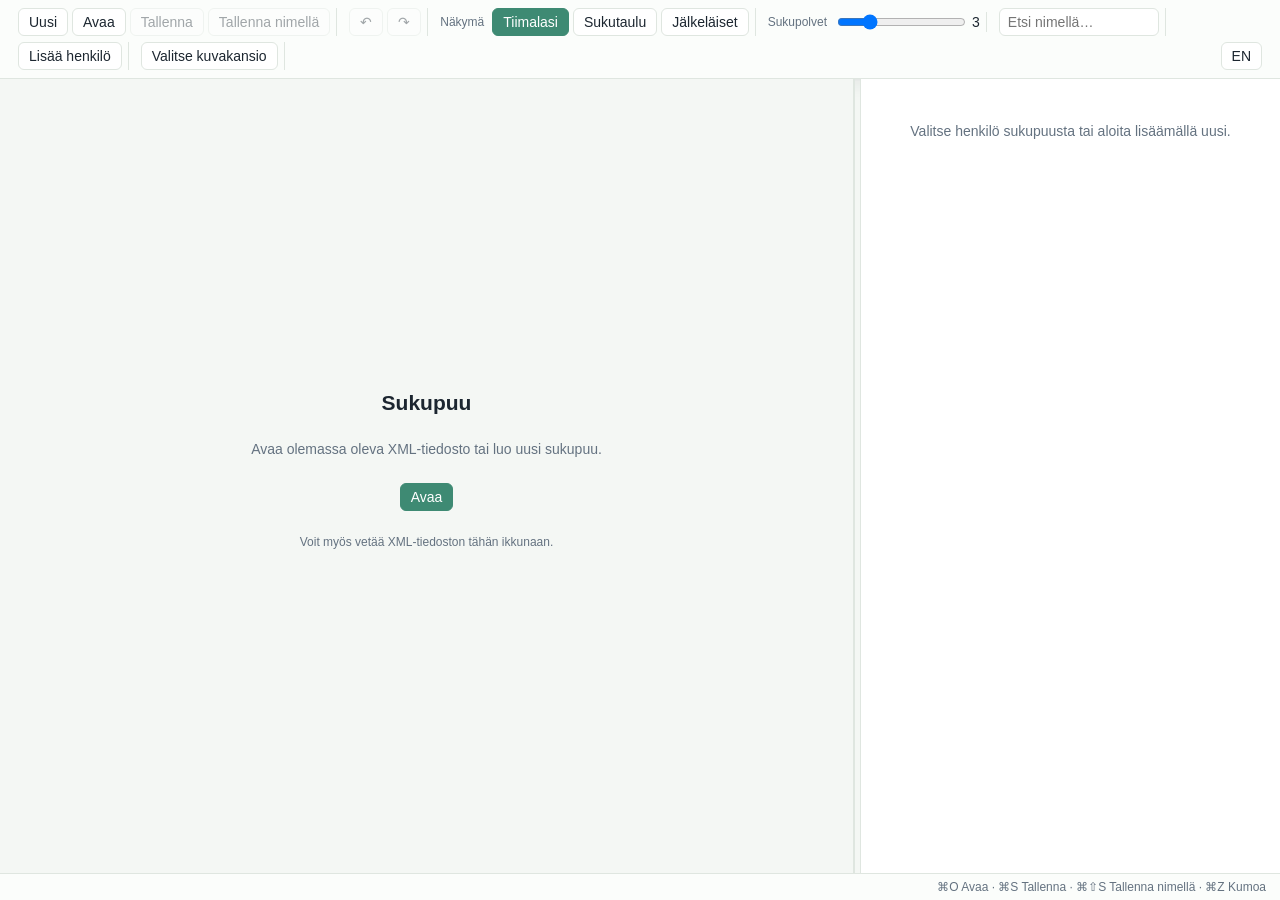
<file: Backup/index copy.html>
<!DOCTYPE html>
<html lang="fi">
<head>
<meta charset="utf-8">
<meta name="viewport" content="width=device-width,initial-scale=1">
<title>Sukupuu</title>
<style>
  :root{
    --bg:#f4f7f4; --panel:#ffffff; --ink:#1c2630; --muted:#647280;
    --line:#dfe6e0; --accent:#3e8a73; --accent2:#7bc3a7;
    --male:#dbe7f2; --maleBorder:#5085b1;
    --female:#f5dde2; --femaleBorder:#b86c83;
    --focus:#fef3c4; --focusBorder:#d4a72c;
    --hover:#fafdfb;
    --soft:#f0f5f0;     /* subtle background tint for sections / panels */
    --soft2:#e8f1ec;    /* slightly stronger tint for hovers */
    --danger:#c14a47; --dangerHover:#9d3f3d;
    --warn:#c25a00;
    --shadow:0 1px 2px rgba(31,53,42,.04), 0 6px 18px rgba(31,53,42,.07);
  }
  *{box-sizing:border-box}
  html,body{height:100%;margin:0;font-family:-apple-system,BlinkMacSystemFont,"Segoe UI",Helvetica,Arial,sans-serif;background:var(--bg);color:var(--ink);font-size:14px}
  button{font:inherit;color:inherit;background:#fff;border:1px solid var(--line);border-radius:6px;padding:5px 10px;cursor:pointer}
  button:hover{background:var(--soft)}
  button:disabled{opacity:.4;cursor:default}
  button.primary{background:var(--accent);color:#fff;border-color:var(--accent)}
  button.primary:hover{background:#2c6f5b;border-color:#2c6f5b}
  button.danger{background:var(--danger);color:#fff;border-color:var(--danger)}
  button.danger:hover{background:var(--dangerHover);border-color:var(--dangerHover)}
  input[type=text],input[type=search],select,textarea{font:inherit;color:inherit;background:#fff;border:1px solid var(--line);border-radius:6px;padding:5px 8px}
  textarea{resize:vertical;min-height:60px}
  input:focus,select:focus,textarea:focus,button:focus{outline:2px solid var(--accent2);outline-offset:1px}

  .app{display:grid;grid-template-rows:auto 1fr auto;height:100vh}
  .toolbar{display:flex;flex-wrap:wrap;gap:6px;align-items:center;padding:8px 12px;background:#fbfdfb;border-bottom:1px solid var(--line);box-shadow:var(--shadow)}
  .toolbar .group{display:flex;gap:4px;align-items:center;padding:0 6px;border-right:1px solid var(--line)}
  .toolbar .group:last-child{border-right:0}
  .toolbar label{font-size:12px;color:var(--muted);margin-right:4px}
  .toolbar .spacer{flex:1}
  .toolbar .filename{font-weight:600;color:var(--accent);max-width:220px;white-space:nowrap;overflow:hidden;text-overflow:ellipsis}
  .toolbar .dirty{color:var(--warn);font-size:12px;margin-left:6px}

  .main{display:grid;grid-template-columns:1fr 6px var(--editor-w,420px);min-height:0}
  .splitter{cursor:col-resize;background:transparent;border-left:1px solid var(--line);transition:background .15s}
  .splitter:hover,.splitter.dragging{background:var(--accent2)}
  .editor-backdrop{display:none;position:fixed;inset:0;background:rgba(0,0,0,.45);z-index:299;animation:fadeIn .2s ease}
  .editor-close-btn{display:none}
  @keyframes fadeIn{from{opacity:0}to{opacity:1}}
  @keyframes slideUp{from{transform:translateY(100%)}to{transform:translateY(0)}}
  @media (max-width:900px) and (min-width:769px){
    .main{grid-template-columns:1fr;grid-template-rows:1fr auto}
    .splitter{display:none}
  }
  /* Mobile: tree fills viewport, editor slides up as a bottom sheet on tap */
  @media (max-width:768px){
    .main{grid-template-columns:1fr;grid-template-rows:1fr}
    .splitter{display:none}
    .toolbar{padding:6px 8px;gap:4px;overflow-x:auto;flex-wrap:nowrap;scrollbar-width:none}
    .toolbar::-webkit-scrollbar{display:none}
    .toolbar .group{padding:0 3px;flex-shrink:0}
    .toolbar button,.toolbar input,.toolbar select{font-size:13px;padding:6px 8px;min-height:36px}
    .toolbar .filename{display:none}
    .toolbar label{font-size:11px}
    #search{width:120px !important}
    .editor{
      position:fixed;left:0;right:0;bottom:0;top:auto;
      max-height:88vh;height:88vh;
      border-radius:14px 14px 0 0;
      border-left:0;border-top:1px solid var(--line);
      box-shadow:0 -4px 24px rgba(0,0,0,.18);
      transform:translateY(100%);
      transition:transform .25s ease;
      z-index:300;
      padding-bottom:max(14px,env(safe-area-inset-bottom));
    }
    .editor.mobile-open{transform:translateY(0)}
    .editor-backdrop.mobile-open{display:block}
    .editor-close-btn{display:flex;justify-content:space-between;align-items:center;
      position:sticky;top:-14px;background:#fff;padding:10px 4px;margin:-14px -14px 8px;
      border-bottom:1px solid var(--line);z-index:5;border-radius:14px 14px 0 0}
    .editor-close-btn .name{font-weight:600;color:var(--accent);overflow:hidden;text-overflow:ellipsis;white-space:nowrap;padding:0 8px}
    .editor-close-btn button{padding:8px 14px;font-size:16px;line-height:1;min-width:44px;min-height:36px}
    .search-results{left:8px !important;right:8px !important;min-width:0 !important;max-height:60vh;width:auto}
    .add-person-menu{left:50% !important;transform:translateX(-50%);min-width:200px}
    .modal{min-width:0 !important;max-width:92vw}
    .person-box{cursor:default}
    /* iOS safe areas */
    .toolbar{padding-top:max(8px,env(safe-area-inset-top))}
    .statusbar{padding-bottom:max(6px,env(safe-area-inset-bottom))}
    .tree-pane{padding-bottom:env(safe-area-inset-bottom)}
  }
  .tree-pane{position:relative;background:var(--bg);overflow:hidden;border-right:1px solid var(--line)}
  .tree-svg{width:100%;height:100%;display:block;cursor:grab}
  .tree-svg.dragging{cursor:grabbing}
  .tree-empty{position:absolute;inset:0;display:flex;flex-direction:column;align-items:center;justify-content:center;color:var(--muted);text-align:center;padding:20px;gap:12px}
  .tree-empty h2{margin:0;color:var(--ink);font-weight:600}

  .person-box{cursor:pointer}
  .person-box rect{fill:var(--panel);stroke:var(--line);stroke-width:1;rx:6;ry:6}
  .person-box.male rect{fill:var(--male);stroke:var(--maleBorder)}
  .person-box.female rect{fill:var(--female);stroke:var(--femaleBorder)}
  .person-box.focus rect{fill:var(--focus);stroke:var(--focusBorder);stroke-width:2}
  .person-box:hover rect{filter:brightness(1.05)}
  .person-box text{font-family:inherit;pointer-events:none;user-select:none}
  .person-box .pname{font-weight:600;font-size:12px;fill:var(--ink)}
  .person-box .pdates{font-size:11px;fill:var(--muted)}

  .link{fill:none;stroke:#8aa898;stroke-width:1.4}
  .link.spouse{stroke:var(--accent);stroke-dasharray:4 3;opacity:.7}

  .editor{background:var(--panel);overflow-y:auto;border-left:1px solid var(--line);padding:14px;display:flex;flex-direction:column;gap:14px}
  .editor h3{margin:0 0 4px;font-size:14px;color:var(--accent)}
  .editor .empty{color:var(--muted);text-align:center;padding:30px 10px}
  .field{display:flex;flex-direction:column;gap:3px;min-width:0}
  .field label{font-size:11px;color:var(--muted);text-transform:uppercase;letter-spacing:.04em}
  /* Auto-collapse: 2 columns when there's room for at least 140px per field, else 1 column */
  .row{display:grid;grid-template-columns:repeat(auto-fit,minmax(140px,1fr));gap:6px}
  .editor section{padding:10px;background:var(--soft);border:1px solid var(--line);border-radius:8px}
  .editor section header{display:flex;justify-content:space-between;align-items:center;margin-bottom:8px}
  .editor section header h4{margin:0;font-size:13px;color:var(--accent)}

  .event{padding:8px;border:1px solid var(--line);border-radius:6px;background:#fff;margin-bottom:8px}
  .event:last-child{margin-bottom:0}
  .event header{display:flex;justify-content:space-between;align-items:center;margin-bottom:6px}
  .event header .tag{font-size:11px;font-weight:700;color:var(--accent);text-transform:uppercase}
  .event .row3{display:grid;grid-template-columns:repeat(auto-fit,minmax(130px,1fr));gap:6px}
  .add-event-row{display:grid;grid-template-columns:repeat(auto-fit,minmax(140px,1fr));gap:6px;margin-bottom:8px}
  .add-event-row select{font-size:12px;min-width:0}
  .add-event-row button{white-space:nowrap}
  .event .icon-btn{padding:2px 6px;font-size:11px}

  .relation-list{display:flex;flex-direction:column;gap:4px}
  .relation-item{display:flex;justify-content:space-between;align-items:center;padding:6px 8px;background:#fff;border:1px solid var(--line);border-radius:6px;font-size:13px}
  .relation-item .name{cursor:pointer;color:var(--accent);text-decoration:none}
  .relation-item .name:hover{text-decoration:underline}
  .relation-item .actions{display:flex;gap:4px}
  .relation-item .actions button{padding:1px 6px;font-size:11px}

  .statusbar{display:flex;justify-content:space-between;align-items:center;padding:6px 14px;background:#fbfdfb;border-top:1px solid var(--line);font-size:12px;color:var(--muted)}

  .modal-bg{position:fixed;inset:0;background:rgba(0,0,0,.4);display:flex;align-items:center;justify-content:center;z-index:100}
  .modal{background:#fff;border-radius:10px;padding:20px;min-width:320px;max-width:90vw;box-shadow:var(--shadow)}
  .modal h3{margin:0 0 12px;color:var(--accent)}
  .modal .actions{display:flex;justify-content:flex-end;gap:8px;margin-top:14px}

  .search-results{position:fixed;background:#fff;border:1px solid var(--line);border-radius:6px;box-shadow:var(--shadow);overflow-y:auto;min-width:300px;z-index:1000}
  .search-results .item{padding:6px 10px;cursor:pointer;border-bottom:1px solid var(--line)}
  .search-results .item:last-child{border-bottom:0}
  .search-results .item:hover,.search-results .item.sel{background:var(--soft2)}
  .search-results .item .sub{font-size:11px;color:var(--muted)}

  .toast{position:fixed;bottom:50px;left:50%;transform:translateX(-50%);background:#1f2328;color:#fff;padding:10px 16px;border-radius:8px;box-shadow:var(--shadow);font-size:13px;z-index:200;animation:fade 3s ease forwards}
  @keyframes fade{0%{opacity:0;transform:translate(-50%,10px)}10%,80%{opacity:1;transform:translate(-50%,0)}100%{opacity:0;transform:translate(-50%,-5px)}}

  .photo-thumb{max-width:120px;max-height:120px;border-radius:6px;display:block;margin-top:4px;border:1px solid var(--line)}
  .missing-photo{font-size:11px;color:var(--muted);font-style:italic;margin-top:4px}
  .primary-photo-wrap{display:flex;justify-content:center;margin-bottom:10px}
  .primary-photo{display:flex;justify-content:center;align-items:center;min-height:0}
  .primary-photo .photo-large{max-width:240px;max-height:280px;border-radius:8px;border:1px solid var(--line);box-shadow:var(--shadow);display:block}

  .add-person-menu{position:absolute;background:#fff;border:1px solid var(--line);border-radius:6px;box-shadow:var(--shadow);padding:4px;display:flex;flex-direction:column;gap:2px;z-index:60;min-width:160px}
  .add-person-menu button{text-align:left;border:0;background:none;padding:6px 10px;border-radius:4px}
  .add-person-menu button:hover{background:var(--soft2)}

  kbd{font-family:inherit;background:var(--soft);border:1px solid var(--line);border-radius:3px;padding:1px 5px;font-size:11px}
</style>
</head>
<body>
<div class="app">
  <!-- TOOLBAR -->
  <div class="toolbar" id="toolbar">
    <div class="group">
      <button id="btn-new" data-i18n="newFile" title="newFile"></button>
      <button id="btn-open" data-i18n="open" title="open"></button>
      <button id="btn-save" data-i18n="save" title="save" disabled></button>
      <button id="btn-saveas" data-i18n="saveAs" title="saveAs" disabled></button>
    </div>
    <div class="group">
      <button id="btn-undo" title="undo" disabled>↶</button>
      <button id="btn-redo" title="redo" disabled>↷</button>
    </div>
    <div class="group">
      <label data-i18n="view"></label>
      <button id="btn-view-hourglass" data-i18n="viewHourglass" class="primary"></button>
      <button id="btn-view-pedigree" data-i18n="viewPedigree"></button>
      <button id="btn-view-desc" data-i18n="viewDescendant"></button>
    </div>
    <div class="group">
      <label data-i18n="generations"></label>
      <input type="range" id="depth" min="1" max="10" value="3">
      <span id="depth-val">3</span>
    </div>
    <div class="group" style="position:relative">
      <input type="search" id="search" placeholder="" style="width:160px">
      <div id="search-results" class="search-results" style="display:none"></div>
    </div>
    <div class="group">
      <button id="btn-add" data-i18n="addPerson"></button>
    </div>
    <div class="group">
      <button id="btn-photos" title="" data-i18n="photoFolder">📷</button>
    </div>
    <div class="spacer"></div>
    <div class="group">
      <span class="filename" id="filename"></span>
      <span class="dirty" id="dirty" style="display:none"></span>
    </div>
    <div class="group">
      <button id="btn-lang">FI</button>
    </div>
  </div>

  <!-- MAIN -->
  <div class="main">
    <div class="tree-pane" id="tree-pane">
      <svg class="tree-svg" id="tree-svg" xmlns="http://www.w3.org/2000/svg"></svg>
      <div class="tree-empty" id="tree-empty">
        <h2 data-i18n="welcomeTitle"></h2>
        <p data-i18n="welcomeBody"></p>
        <button id="btn-open-empty" class="primary" data-i18n="open"></button>
        <p style="font-size:12px;color:var(--muted)" data-i18n="dragHint"></p>
      </div>
    </div>
    <div class="splitter" id="splitter" title="Resize"></div>
    <div class="editor-backdrop" id="editor-backdrop"></div>
    <div class="editor" id="editor">
      <div class="empty" data-i18n="selectPerson"></div>
    </div>
  </div>

  <!-- STATUS -->
  <div class="statusbar">
    <span id="status-left"></span>
    <span id="status-right"></span>
  </div>
</div>
<input type="file" id="file-input" accept=".xml" style="display:none">

<script type="module">
// ============================================================================
// GENEALOG PARSER + MODEL (inlined from genealog.mjs)
// ============================================================================
class XmlNode {
  constructor(name, attrs = [], children = [], selfClosing = false) {
    this.name = name; this.attrs = attrs; this.children = children;
    this.selfClosing = selfClosing; this.text = '';
  }
  static text(s) { const n = new XmlNode(null); n.text = s; return n; }
  isText() { return this.name === null; }
  attr(name) { for (const [k,v] of this.attrs) if (k===name) return v; return undefined; }
  setAttr(name, value) { for (const a of this.attrs) if (a[0]===name){a[1]=value;return;} this.attrs.push([name,value]); }
  removeAttr(name) { this.attrs = this.attrs.filter(a => a[0]!==name); }
  child(name) { for (const c of this.children) if (!c.isText() && c.name===name) return c; return null; }
  childAll(name) { return this.children.filter(c => !c.isText() && c.name===name); }
  childText(name) {
    const c = this.child(name); if (!c) return '';
    return c.children.filter(x => x.isText()).map(x => decodeEntities(x.text)).join('');
  }
}
function decodeEntities(s){
  return s.replace(/&lt;/g,'<').replace(/&gt;/g,'>').replace(/&quot;/g,'"').replace(/&apos;/g,"'")
    .replace(/&#(\d+);/g,(_,n)=>String.fromCharCode(parseInt(n,10)))
    .replace(/&#x([0-9a-fA-F]+);/g,(_,n)=>String.fromCharCode(parseInt(n,16)))
    .replace(/&amp;/g,'&');
}
function encodeText(s){return String(s).replace(/&/g,'&amp;').replace(/</g,'&lt;').replace(/>/g,'&gt;');}
function encodeAttr(s){return String(s).replace(/&/g,'&amp;').replace(/</g,'&lt;').replace(/>/g,'&gt;').replace(/"/g,'&quot;');}

function parseXml(src){
  let i=0; const n=src.length; let decl=null;
  if (src.startsWith('<?xml',i)){const end=src.indexOf('?>',i);if(end<0)throw new Error('unterm decl');decl=src.slice(i,end+2);i=end+2;}
  while(i<n && /\s/.test(src[i])) i++;
  function parseElement(){
    if (src[i]!=='<') throw new Error('expected <');
    i++; const ns=i; while(i<n && !/[\s\/>]/.test(src[i])) i++;
    const name=src.slice(ns,i); const node=new XmlNode(name);
    while(i<n){
      while(i<n && /\s/.test(src[i])) i++;
      if (src[i]==='/' || src[i]==='>') break;
      const as=i; while(i<n && src[i]!=='=' && !/\s/.test(src[i])) i++;
      const aName=src.slice(as,i);
      while(i<n && /\s/.test(src[i])) i++;
      if (src[i]!=='=') throw new Error('expected =');
      i++; while(i<n && /\s/.test(src[i])) i++;
      const q=src[i]; if (q!=='"' && q!=="'") throw new Error('expected quote');
      i++; const vs=i; while(i<n && src[i]!==q) i++;
      const aVal=decodeEntities(src.slice(vs,i)); i++;
      node.attrs.push([aName,aVal]);
    }
    if (src[i]==='/'){i++; if(src[i]!=='>')throw new Error('expected >');i++;node.selfClosing=true;return node;}
    if (src[i]!=='>') throw new Error('expected >'); i++;
    while(i<n){
      if (src.startsWith('</',i)){
        i+=2; const cs=i; while(i<n && src[i]!=='>') i++;
        const cName=src.slice(cs,i).trim();
        if (cName!==name) throw new Error('mismatch close: '+cName+' vs '+name);
        i++; return node;
      }
      if (src.startsWith('<!--',i)){const end=src.indexOf('-->',i);if(end<0)throw new Error('unterm comment');i=end+3;continue;}
      if (src[i]==='<'){node.children.push(parseElement());continue;}
      const ts=i; while(i<n && src[i]!=='<') i++;
      node.children.push(XmlNode.text(src.slice(ts,i)));
    }
    throw new Error('EOF in '+name);
  }
  return {decl, root: parseElement()};
}

function serializeXml(parsed){
  const out=[]; if(parsed.decl) out.push(parsed.decl);
  serializeNode(parsed.root,out); return out.join('');
}
function serializeNode(node,out){
  if (node.isText()){out.push(node.text);return;}
  out.push('<',node.name);
  for (const [k,v] of node.attrs) out.push(' ',k,'="',encodeAttr(v),'"');
  if (node.selfClosing && node.children.length===0){out.push('/>');return;}
  if (node.children.length===0){out.push('></',node.name,'>');return;}
  out.push('>'); for (const c of node.children) serializeNode(c,out);
  out.push('</',node.name,'>');
}

const KNOWN_NOTICE_TAGS = ['NAME','BIRT','CHR','DEAT','BURI','OCCU','EDUC','EMIG','IMMI','PHOT','PHOTO','NOTE','FAMT'];

class Genealog {
  constructor(parsed){
    this.parsed=parsed; this.root=parsed.root;
    if (this.root.name!=='genealog') throw new Error('Root must be <genealog>');
    this.unitsNode=this.ensureChild('units',this.root);
    this.relationsNode=this.ensureChild('relations',this.root);
    this.persons=new Map();
    for (const u of this.unitsNode.childAll('unit')){
      const id=u.attr('unitid'); if(id) this.persons.set(id,u);
    }
    this.relations=this.relationsNode.childAll('relation');
    // Owner mediapath for photo lookup
    const owner = this.root.child('owner');
    this.mediapath = owner ? owner.childText('mediapath') : '';
  }
  ensureChild(name,parent){let c=parent.child(name);if(!c){c=new XmlNode(name);parent.children.push(c);}return c;}

  givenname(p){const nm=p.child('name');return nm?nm.childText('givenname'):'';}
  surname(p){const nm=p.child('name');return nm?nm.childText('surname'):'';}
  fullName(p){const g=this.givenname(p),s=this.surname(p);return (g+' '+s).trim()||'?';}
  // Display name including surname-change history.
  // The unit's <name><surname> is the original (birth/maiden) surname.
  // NAME notices record subsequent name changes in chronological (row) order.
  // Format: "<currentGiven> <currentSurname> (<previousSurname>, <even-earlier>, ..., <original>)"
  displayName(p){
    const mainGiven = this.givenname(p);
    const mainSurname = this.surname(p);
    const events = this.events(p);   // already sorted by row
    const nameEvents = events.filter(e => e.tag === 'NAME');
    // Build chronological surname list, deduplicating consecutive duplicates
    const chrono = [];
    if (mainSurname) chrono.push(mainSurname);
    for (const ev of nameEvents){
      if (ev.nameSurname && ev.nameSurname !== chrono[chrono.length-1]) chrono.push(ev.nameSurname);
    }
    // Most recent given name (from NAME notices, falling back to main)
    let currentGiven = mainGiven;
    for (const ev of nameEvents){ if (ev.nameGiven) currentGiven = ev.nameGiven; }
    if (chrono.length === 0) return (currentGiven || '?');
    const currentSurname = chrono[chrono.length - 1];
    const previous = chrono.slice(0, -1).reverse();
    const surnamePart = previous.length
      ? `${currentSurname} (${previous.join(', ')})`
      : currentSurname;
    return ((currentGiven || '') + ' ' + surnamePart).trim();
  }
  // Same as displayName but returns given and surname-with-history separately, for 2-line rendering.
  displayNameParts(p){
    const mainGiven = this.givenname(p);
    const mainSurname = this.surname(p);
    const events = this.events(p);
    const nameEvents = events.filter(e => e.tag === 'NAME');
    const chrono = [];
    if (mainSurname) chrono.push(mainSurname);
    for (const ev of nameEvents){
      if (ev.nameSurname && ev.nameSurname !== chrono[chrono.length-1]) chrono.push(ev.nameSurname);
    }
    let currentGiven = mainGiven;
    for (const ev of nameEvents){ if (ev.nameGiven) currentGiven = ev.nameGiven; }
    if (chrono.length === 0) return { given: currentGiven || '', surname: '' };
    const currentSurname = chrono[chrono.length - 1];
    const previous = chrono.slice(0, -1).reverse();
    const surnamePart = previous.length ? `${currentSurname} (${previous.join(', ')})` : currentSurname;
    return { given: currentGiven || '', surname: surnamePart };
  }
  // Searchable text — includes all historical surnames so "Passi" finds Maire even after she became Siironen.
  searchableText(p){
    const main = (this.givenname(p) + ' ' + this.surname(p));
    const events = this.events(p);
    const extras = events.filter(e => e.tag === 'NAME')
      .map(e => (e.nameGiven || '') + ' ' + (e.nameSurname || ''))
      .join(' ');
    return (main + ' ' + extras).toLowerCase();
  }
  sex(p){return p.attr('sex')||'';}
  unitid(p){return p.attr('unitid')||'';}

  setGivenname(p,val){const nm=this.ensureChild('name',p);this.setOptionalChild(nm,'givenname',val);}
  setSurname(p,val){const nm=this.ensureChild('name',p);this.setOptionalChild(nm,'surname',val);}
  setSex(p,val){p.setAttr('sex',val);}

  events(p){
    const notices=p.child('notices'); if(!notices) return [];
    return notices.childAll('notice').map(n=>this.eventFromNode(n))
      .sort((a,b)=>a.row-b.row);
  }
  eventFromNode(n){
    const dn=n.child('date'); const bdn=n.child('begindate');
    const ev={node:n, tag:n.attr('tag')||'', row:parseInt(n.attr('row')||'0',10),
      createdate:n.attr('createdate')||'', date:dn?dn.childText('start'):'',
      beginDate:bdn?bdn.childText('start'):'', place:n.childText('place'),
      description:n.childText('description'), notetext:n.childText('notetext'),
      mediafilename:'', mediatitle:''};
    const m=n.child('media');
    if(m){ev.mediafilename=m.childText('mediafilename'); ev.mediatitle=m.childText('mediatitle');}
    if (n.attr('tag')==='NAME'){
      const nameNode=n.child('name');
      if(nameNode){ev.nameGiven=nameNode.childText('givenname');ev.nameSurname=nameNode.childText('surname');}
    }
    return ev;
  }
  // Convenience: find first BIRT/DEAT date
  birthYear(p){for(const e of this.events(p)) if(e.tag==='BIRT' && e.date) return e.date.slice(0,4); return '';}
  deathYear(p){for(const e of this.events(p)) if(e.tag==='DEAT' && e.date) return e.date.slice(0,4); return '';}
  birthInfo(p){for(const e of this.events(p)) if(e.tag==='BIRT') return e; return null;}

  // In this XML format: <relation unitida="CHILD" unitidb="PARENT" tag="CHIL"/>
  parentsOf(id){const out=[];for(const r of this.relations) if(r.attr('tag')==='CHIL' && r.attr('unitida')===id) out.push(r.attr('unitidb'));return out;}
  childrenOf(id){const out=[];for(const r of this.relations) if(r.attr('tag')==='CHIL' && r.attr('unitidb')===id) out.push(r.attr('unitida'));return out;}
  spousesOf(id){
    const out=[];
    for (const r of this.relations) if (r.attr('tag')==='MARR'){
      if (r.attr('unitida')===id) out.push({id:r.attr('unitidb'),node:r});
      else if (r.attr('unitidb')===id) out.push({id:r.attr('unitida'),node:r});
    }
    return out;
  }
  // Find a relation matching pred (returns the first match)
  findRelation(pred){return this.relations.find(pred);}

  nextUnitId(){
    let max=0; for (const id of this.persons.keys()){const m=/^I(\d+)$/.exec(id); if(m) max=Math.max(max,+m[1]);}
    return 'I'+(max+1);
  }
  todayIso(){const d=new Date();return `${d.getFullYear()}-${String(d.getMonth()+1).padStart(2,'0')}-${String(d.getDate()).padStart(2,'0')}`;}

  addPerson({givenname='',surname='',sex='M'}={}){
    const id=this.nextUnitId();
    const u=new XmlNode('unit',[['unitid',id],['tag','INDI'],['sex',sex],['createdate',this.todayIso()]]);
    const nameNode=new XmlNode('name');
    const gn=new XmlNode('givenname'); if(givenname) gn.children.push(XmlNode.text(encodeText(givenname))); else gn.selfClosing=true;
    const sn=new XmlNode('surname'); if(surname) sn.children.push(XmlNode.text(encodeText(surname))); else sn.selfClosing=true;
    nameNode.children.push(gn); nameNode.children.push(sn);
    u.children.push(nameNode);
    u.children.push(new XmlNode('notices'));
    this.unitsNode.children.push(u); this.persons.set(id,u);
    return u;
  }
  removePerson(id){
    const p=this.persons.get(id); if(!p) return;
    this.unitsNode.children=this.unitsNode.children.filter(c=>c!==p);
    this.persons.delete(id);
    this.relations=this.relations.filter(r=>r.attr('unitida')!==id && r.attr('unitidb')!==id);
    this.relationsNode.children=this.relationsNode.children.filter(c=>c.isText()||c.name!=='relation'||(c.attr('unitida')!==id && c.attr('unitidb')!==id));
  }
  addRelation(opts){
    let r;
    if (opts.tag==='CHIL'){
      // Format: unitida=child, unitidb=parent
      r=new XmlNode('relation',[['unitida',opts.childId],['unitidb',opts.parentId],['tag','CHIL'],['rowa','1'],['rowb','1'],['createdate',this.todayIso()]],[],true);
    } else if (opts.tag==='MARR'){
      r=new XmlNode('relation',[['unitida',opts.spouseAId],['unitidb',opts.spouseBId],['tag','MARR'],['rowa','1'],['rowb','1'],['createdate',this.todayIso()]]);
      const beginDate=opts.beginDate||'', beginPlace=opts.beginPlace||'';
      if (beginDate||beginPlace){
        if (beginDate){const bd=new XmlNode('begindate');bd.children.push(new XmlNode('start',[],[XmlNode.text(encodeText(beginDate))]));r.children.push(bd);}
        if (beginPlace) r.children.push(new XmlNode('beginplace',[],[XmlNode.text(encodeText(beginPlace))]));
      } else r.selfClosing=true;
    } else throw new Error('bad relation tag');
    this.relations.push(r); this.relationsNode.children.push(r);
    return r;
  }
  removeRelation(node){
    this.relations=this.relations.filter(r=>r!==node);
    this.relationsNode.children=this.relationsNode.children.filter(c=>c!==node);
  }
  nextRow(notices){let max=0;for(const n of notices.childAll('notice')){const r=parseInt(n.attr('row')||'0',10);if(r>max)max=r;}return max+1;}
  addEvent(personId,opts){
    const p=this.persons.get(personId); if(!p) throw new Error('no person');
    const notices=this.ensureChild('notices',p);
    const row=this.nextRow(notices);
    const n=new XmlNode('notice',[['tag',opts.tag],['row',String(row)],['createdate',this.todayIso()]]);
    if (opts.date){const dn=new XmlNode('date');dn.children.push(new XmlNode('start',[],[XmlNode.text(encodeText(opts.date))]));n.children.push(dn);}
    if (opts.place) n.children.push(new XmlNode('place',[],[XmlNode.text(encodeText(opts.place))]));
    if (opts.description) n.children.push(new XmlNode('description',[],[XmlNode.text(encodeText(opts.description))]));
    if (opts.notetext) n.children.push(new XmlNode('notetext',[],[XmlNode.text(encodeText(opts.notetext))]));
    if (opts.mediafilename||opts.mediatitle){
      const m=new XmlNode('media');
      const mf=new XmlNode('mediafilename');if(opts.mediafilename)mf.children.push(XmlNode.text(encodeText(opts.mediafilename)));else mf.selfClosing=true;
      const mt=new XmlNode('mediatitle');if(opts.mediatitle)mt.children.push(XmlNode.text(encodeText(opts.mediatitle)));else mt.selfClosing=true;
      m.children.push(mf); m.children.push(mt); n.children.push(m);
    }
    n.children.push(new XmlNode('name',[],[],true));
    notices.children.push(n);
    return n;
  }
  removeEvent(personId,noticeNode){
    const p=this.persons.get(personId);if(!p)return;
    const notices=p.child('notices');if(!notices)return;
    notices.children=notices.children.filter(c=>c!==noticeNode);
  }
  setOptionalChild(parent,childName,value){
    let c=parent.child(childName);
    if (value===''||value==null){
      if (c){
        // Keep node but make self-closing (matches original style for empty <name/>)
        c.children=[]; c.selfClosing=true;
      }
      return;
    }
    if (!c){c=new XmlNode(childName);
      // Insert before any trailing <name/>
      const idx=parent.children.findIndex(x=>!x.isText() && x.name==='name');
      if (idx<0) parent.children.push(c); else parent.children.splice(idx,0,c);
    }
    c.children=[XmlNode.text(encodeText(value))]; c.selfClosing=false;
  }
  updateEvent(noticeNode,opts){
    if (opts.date!==undefined){
      let d=noticeNode.child('date');
      if (opts.date===''){
        if (d) noticeNode.children=noticeNode.children.filter(c=>c!==d);
      } else {
        if (!d){d=new XmlNode('date'); this.insertBeforeName(noticeNode,d);}
        d.children=[new XmlNode('start',[],[XmlNode.text(encodeText(opts.date))])];
      }
    }
    if (opts.place!==undefined) this.setOptionalChild(noticeNode,'place',opts.place);
    if (opts.description!==undefined) this.setOptionalChild(noticeNode,'description',opts.description);
    if (opts.notetext!==undefined) this.setOptionalChild(noticeNode,'notetext',opts.notetext);
    // For NAME notices: the <name> is the payload (not a trailing empty), update its givenname/surname
    if (opts.nameGiven!==undefined || opts.nameSurname!==undefined){
      let nm = noticeNode.child('name');
      if (!nm){ nm = new XmlNode('name'); noticeNode.children.push(nm); }
      nm.selfClosing = false;
      if (opts.nameGiven!==undefined){
        let gn = nm.child('givenname');
        if (!gn){ gn = new XmlNode('givenname'); nm.children.push(gn); }
        gn.children = opts.nameGiven ? [XmlNode.text(encodeText(opts.nameGiven))] : [];
        gn.selfClosing = !opts.nameGiven;
      }
      if (opts.nameSurname!==undefined){
        let sn = nm.child('surname');
        if (!sn){ sn = new XmlNode('surname'); nm.children.push(sn); }
        sn.children = opts.nameSurname ? [XmlNode.text(encodeText(opts.nameSurname))] : [];
        sn.selfClosing = !opts.nameSurname;
      }
    }
    if (opts.mediafilename!==undefined||opts.mediatitle!==undefined){
      let m=noticeNode.child('media');
      if (!m){m=new XmlNode('media'); this.insertBeforeName(noticeNode,m);}
      if (opts.mediafilename!==undefined){
        let mf=m.child('mediafilename'); if(!mf){mf=new XmlNode('mediafilename');m.children.push(mf);}
        mf.children=opts.mediafilename?[XmlNode.text(encodeText(opts.mediafilename))]:[]; mf.selfClosing=!opts.mediafilename;
      }
      if (opts.mediatitle!==undefined){
        let mt=m.child('mediatitle'); if(!mt){mt=new XmlNode('mediatitle');m.children.push(mt);}
        mt.children=opts.mediatitle?[XmlNode.text(encodeText(opts.mediatitle))]:[]; mt.selfClosing=!opts.mediatitle;
      }
    }
  }
  insertBeforeName(notice,newNode){
    const idx=notice.children.findIndex(c=>!c.isText() && c.name==='name');
    if (idx<0) notice.children.push(newNode); else notice.children.splice(idx,0,newNode);
  }
}

// ============================================================================
// I18N
// ============================================================================
const I18N = {
  fi: {
    newFile:'Uusi', open:'Avaa', save:'Tallenna', saveAs:'Tallenna nimellä',
    undo:'Kumoa', redo:'Tee uudelleen',
    view:'Näkymä', viewHourglass:'Tiimalasi', viewPedigree:'Sukutaulu', viewDescendant:'Jälkeläiset',
    generations:'Sukupolvet', search:'Etsi nimellä…', addPerson:'Lisää henkilö',
    selectPerson:'Valitse henkilö sukupuusta tai aloita lisäämällä uusi.',
    welcomeTitle:'Sukupuu',
    welcomeBody:'Avaa olemassa oleva XML-tiedosto tai luo uusi sukupuu.',
    dragHint:'Voit myös vetää XML-tiedoston tähän ikkunaan.',
    givenname:'Etunimet', surname:'Sukunimi', sex:'Sukupuoli', male:'Mies', female:'Nainen', unknown:'?',
    eventsHeader:'Tapahtumat', addEvent:'Lisää tapahtuma',
    relationsHeader:'Sukulaisuus', parents:'Vanhemmat', spouses:'Puolisot', children:'Lapset',
    addParent:'Lisää vanhempi', addSpouse:'Lisää puoliso', addChild:'Lisää lapsi',
    pickExisting:'Valitse olemassa oleva', createNew:'Luo uusi henkilö',
    removePerson:'Poista henkilö',
    confirmDeleteTitle:'Poistetaanko henkilö?',
    confirmDeleteBody:'Henkilö "{name}" poistetaan. Sukulaisuussuhteita ({n}) poistetaan myös.',
    confirmDeleteOk:'Poista',
    cancel:'Peruuta', ok:'OK',
    eventDate:'Päivämäärä', eventPlace:'Paikka', eventDescription:'Kuvaus', eventNote:'Muistiinpano',
    eventMediaFile:'Kuvatiedoston nimi', eventMediaTitle:'Kuvan otsikko',
    BIRT:'Syntymä', DEAT:'Kuolema', BURI:'Hautaus', CHR:'Kaste', OCCU:'Ammatti',
    EDUC:'Koulutus', EMIG:'Maastamuutto', IMMI:'Maahanmuutto', PHOT:'Valokuva', PHOTO:'Valokuva',
    NOTE:'Muistiinpano', NAME:'Nimenmuutos', FAMT:'Perhetapahtuma', MARR:'Avioliitto',
    addEventTitle:'Lisää tapahtuma', eventType:'Tapahtumatyyppi',
    persons:'henkilöä', dirty:'Tallentamattomia muutoksia', saved:'Tallennettu',
    unsavedWarning:'Sinulla on tallentamattomia muutoksia. Haluatko poistua silti?',
    saveError:'Tallennus epäonnistui',
    photoMissing:'(kuva ei löydy: {file})',
    pickPhotoFolder:'Valitse kuvakansio…', photoFolderSet:'Kuvakansio: {p}',
    photoFolder:'Valitse kuvakansio',
    photoHint:'Tämä sukupuu sisältää kuvaviittauksia. Valitse kuvakansio (esim. "kuvat") niin kuvat näkyvät.',
    photoHintBtn:'Valitse kuvakansio…',
    photoNotSupported:'Kuvakansion valinta vaatii Chrome- tai Edge-selaimen (tai macOS-sovellus).',
    spouseDate:'Vihkimispäivä', spousePlace:'Vihkimispaikka',
    chooseSex:'Sukupuoli',
    untitledFile:'Nimetön sukupuu',
    fileLoaded:'Tiedosto ladattu',
    keyboardHelp:'⌘O Avaa · ⌘S Tallenna · ⌘⇧S Tallenna nimellä · ⌘Z Kumoa',
    yes:'Kyllä', no:'Ei',
    noResults:'Ei tuloksia', noEvents:'Ei tapahtumia',
    pickPersonTitle:'Valitse henkilö',
    confirmDiscard:'Hylätäänkö tallentamattomat muutokset?',
    discard:'Hylkää',
  },
  en: {
    newFile:'New', open:'Open', save:'Save', saveAs:'Save As',
    undo:'Undo', redo:'Redo',
    view:'View', viewHourglass:'Hourglass', viewPedigree:'Pedigree', viewDescendant:'Descendants',
    generations:'Generations', search:'Search by name…', addPerson:'Add person',
    selectPerson:'Select a person from the tree, or start by adding one.',
    welcomeTitle:'Family Tree',
    welcomeBody:'Open an existing XML file or start a new tree.',
    dragHint:'You can also drag an XML file onto this window.',
    givenname:'Given names', surname:'Surname', sex:'Sex', male:'Male', female:'Female', unknown:'?',
    eventsHeader:'Events', addEvent:'Add event',
    relationsHeader:'Relationships', parents:'Parents', spouses:'Spouses', children:'Children',
    addParent:'Add parent', addSpouse:'Add spouse', addChild:'Add child',
    pickExisting:'Pick existing', createNew:'Create new person',
    removePerson:'Remove person',
    confirmDeleteTitle:'Remove person?',
    confirmDeleteBody:'"{name}" will be removed. {n} relationship(s) will also be removed.',
    confirmDeleteOk:'Remove',
    cancel:'Cancel', ok:'OK',
    eventDate:'Date', eventPlace:'Place', eventDescription:'Description', eventNote:'Note',
    eventMediaFile:'Image filename', eventMediaTitle:'Image caption',
    BIRT:'Birth', DEAT:'Death', BURI:'Burial', CHR:'Christening', OCCU:'Occupation',
    EDUC:'Education', EMIG:'Emigration', IMMI:'Immigration', PHOT:'Photo', PHOTO:'Photo',
    NOTE:'Note', NAME:'Name change', FAMT:'Family event', MARR:'Marriage',
    addEventTitle:'Add event', eventType:'Event type',
    persons:'persons', dirty:'Unsaved changes', saved:'Saved',
    unsavedWarning:'You have unsaved changes. Leave anyway?',
    saveError:'Save failed',
    photoMissing:'(photo not found: {file})',
    pickPhotoFolder:'Choose photo folder…', photoFolderSet:'Photo folder: {p}',
    photoFolder:'Choose photo folder',
    photoHint:'This tree references photos. Choose the folder (e.g. "kuvat") and the images will appear.',
    photoHintBtn:'Choose photo folder…',
    photoNotSupported:'Choosing a photo folder requires Chrome or Edge browser (or use the macOS app).',
    spouseDate:'Marriage date', spousePlace:'Marriage place',
    chooseSex:'Sex',
    untitledFile:'Untitled family',
    fileLoaded:'File loaded',
    keyboardHelp:'⌘O Open · ⌘S Save · ⌘⇧S Save As · ⌘Z Undo',
    yes:'Yes', no:'No',
    noResults:'No results', noEvents:'No events',
    pickPersonTitle:'Pick a person',
    confirmDiscard:'Discard unsaved changes?',
    discard:'Discard',
  }
};
let LANG = localStorage.getItem('lang') || 'fi';
function t(key, vars){
  let s = (I18N[LANG] && I18N[LANG][key]) || I18N.en[key] || key;
  if (vars) for (const k in vars) s = s.replace(new RegExp('\\{'+k+'\\}','g'), vars[k]);
  return s;
}
function applyI18n(){
  document.documentElement.lang = LANG;
  for (const el of document.querySelectorAll('[data-i18n]')){
    const key = el.getAttribute('data-i18n');
    el.textContent = t(key);
    if (el.title) el.title = t(key);
  }
  document.getElementById('search').placeholder = t('search');
  document.getElementById('btn-lang').textContent = LANG==='fi' ? 'EN' : 'FI';
  // re-render UI bits that show translated labels
  if (state.focusId) renderEditor();
  renderStatus();
}

// ============================================================================
// STATE & UNDO
// ============================================================================
const state = {
  g: null,                     // Genealog
  filename: '',                // current filename
  fileHandle: null,            // FileSystemFileHandle when available
  photoDirHandle: null,        // FileSystemDirectoryHandle for photos
  view: 'hourglass',
  depth: 3,
  focusId: null,
  dirty: false,
  undoStack: [],
  redoStack: [],
  savedSnapshot: null,         // last saved snapshot (for dirty detection)
};

// We use snapshots for undo because mutations are pervasive. Snapshots are
// strings (XML), which is cheap given the file sizes involved (~600KB).
function snapshot(){ return state.g ? serializeXml(state.g.parsed) : null; }
function restoreSnapshot(snap){
  state.g = new Genealog(parseXml(snap));
  if (state.focusId && !state.g.persons.has(state.focusId)) state.focusId = state.g.persons.keys().next().value || null;
  render();
}
function pushUndo(){
  if (!state.g) return;
  state.undoStack.push(snapshot());
  if (state.undoStack.length > 100) state.undoStack.shift();
  state.redoStack.length = 0;
  setDirty();
  updateUndoButtons();
}
function undo(){
  if (!state.undoStack.length) return;
  const cur = snapshot();
  state.redoStack.push(cur);
  const prev = state.undoStack.pop();
  restoreSnapshot(prev);
  setDirty();
  updateUndoButtons();
}
function redo(){
  if (!state.redoStack.length) return;
  state.undoStack.push(snapshot());
  const next = state.redoStack.pop();
  restoreSnapshot(next);
  setDirty();
  updateUndoButtons();
}
function updateUndoButtons(){
  document.getElementById('btn-undo').disabled = !state.undoStack.length;
  document.getElementById('btn-redo').disabled = !state.redoStack.length;
}
function setDirty(){
  if (!state.g) return;
  const cur = snapshot();
  state.dirty = (cur !== state.savedSnapshot);
  document.getElementById('dirty').style.display = state.dirty ? '' : 'none';
  document.getElementById('dirty').textContent = state.dirty ? '● ' + t('dirty') : '';
  document.getElementById('btn-save').disabled = !state.dirty || !state.fileHandle && !canSaveDirect();
  document.getElementById('btn-saveas').disabled = !state.g;
}
function markSaved(){
  state.savedSnapshot = snapshot();
  state.dirty = false;
  document.getElementById('dirty').style.display = 'none';
  document.getElementById('btn-save').disabled = true;
}

// ============================================================================
// TREE LAYOUT
// ============================================================================
const BOX_W = 175, BOX_H = 64, GAP_X = 24, GAP_Y = 64;

function layoutHourglass(g, focusId, depth){
  // Strategy:
  //  1. Layout the descendants of focus as a general tree (subtree-width algorithm).
  //  2. Layout the ancestors above by walking generation-by-generation. Each ancestor's
  //     desired X is the average X of its known children; siblings within a generation
  //     are then spaced left-to-right with min gap.
  //  3. Add same-generation spouses of focus (and ancestors) next to their partner.

  const positions = new Map(); // id -> {id, gen, x, y}
  const parentEdges = [];
  const spouseEdges = [];

  // ---- DESCENDANTS subtree ----
  // Each node stores its visible spouses (spouses not already in the descent tree as their own
  // descent node). The "couple width" is 1 + spouseCount; the subtree width is max(coupleW, childTotalW).
  // This gives every couple reserved horizontal space so spouses never collide with other people.
  const descNodes = new Map();
  function buildDesc(id, gen, visited){
    if (!g.persons.has(id) || visited.has(id) || gen > depth) return null;
    visited.add(id);
    const n = {id, gen, children:[], spouses:[]};
    descNodes.set(id, n);
    // Collect spouses we will display (not already placed and not descended ourselves)
    for (const sp of g.spousesOf(id)){
      if (visited.has(sp.id)) continue;
      visited.add(sp.id);
      n.spouses.push(sp.id);
    }
    if (gen < depth){
      for (const ch of g.childrenOf(id)){
        const c = buildDesc(ch, gen+1, visited);
        if (c) n.children.push(c);
      }
    }
    return n;
  }
  const visitedDesc = new Set();
  const descRoot = buildDesc(focusId, 0, visitedDesc);

  // Bottom-up layout: place each subtree completely, then position the parent box at the
  // GEOMETRIC center of the children's actual placed centers (not at the subtree's
  // bounding-box midpoint). This eliminates the diagonal drift that occurs when one
  // child has a much wider subtree than its siblings — the parent box stays aligned
  // with where the children actually ended up.
  // Each node tracks subtreeLeft/Right (in slot units) so siblings can pack against
  // the actual extent including spouse extensions.
  function placeDesc(n, x){
    const step = BOX_W + GAP_X;
    n.coupleW = 1 + n.spouses.length;
    // Place children first, packed left-to-right starting from x
    let cx = x;
    for (let i = 0; i < n.children.length; i++){
      const c = n.children[i];
      placeDesc(c, cx);
      cx = c.subtreeRight;
      if (i < n.children.length - 1 && c.children.length > 0) cx += 0.4;
    }
    // Parent box position:
    //   Prefer to align with children that have their OWN descendants (the descent line),
    //   so leaf siblings to the side don't pull the parent off the descent vertical.
    //   Fall back to all children if none have descendants.
    let personSlot;
    if (n.children.length > 0){
      const withDesc = n.children.filter(c => c.children.length > 0);
      const ref = withDesc.length > 0 ? withDesc : n.children;
      let sum = 0;
      for (const c of ref) sum += (c.x + BOX_W/2) / step;
      const center = sum / ref.length;
      personSlot = center - 0.5;
    } else {
      personSlot = x;
    }
    n.x = (personSlot + 0.5) * step - BOX_W/2;
    n.y = n.gen * (BOX_H + GAP_Y);
    positions.set(n.id, n);
    // Spouses to the right of the parent
    for (let i = 0; i < n.spouses.length; i++){
      const sx = (personSlot + 1 + i + 0.5) * step - BOX_W/2;
      const sn = { id: n.spouses[i], gen: n.gen, x: sx, y: n.y, isSpouse: true };
      positions.set(n.spouses[i], sn);
      spouseEdges.push([n.id, n.spouses[i]]);
    }
    // Record the subtree's actual horizontal extent for sibling packing
    const myRight = personSlot + n.coupleW;
    n.subtreeLeft = Math.min(x, personSlot);
    n.subtreeRight = Math.max(cx, myRight);
    n.subtreeW = n.subtreeRight - n.subtreeLeft;
  }
  if (descRoot) placeDesc(descRoot, 0);

  // ---- ANCESTORS: bottom-up subtree widths ----
  // Build a binary ancestor tree (father left, mother right). Each node's width =
  // sum of its parents' widths (or 1 if no parents/leaf). This scales to arbitrary
  // depth — the canvas only grows with actual data, not 2^depth slots.
  const ancVisited = new Set([focusId]);
  const focusNode = positions.get(focusId);
  if (focusNode){
    const slotUnit = BOX_W + GAP_X;
    function buildAnc(id, gen){
      if (gen < -depth || !g.persons.has(id)) return null;
      const node = { id, gen, parents: [] };
      if (gen > -depth){
        const pIds = g.parentsOf(id).filter(p => !ancVisited.has(p));
        const ranked = pIds.map(pid => {
          const p = g.persons.get(pid);
          const sex = p ? g.sex(p) : '';
          return { pid, rank: sex === 'M' ? 0 : sex === 'F' ? 1 : 2 };
        }).sort((a, b) => a.rank - b.rank);
        for (const r of ranked.slice(0, 2)){
          ancVisited.add(r.pid);
          const sub = buildAnc(r.pid, gen - 1);
          if (sub) node.parents.push(sub);
        }
      }
      return node;
    }
    function ancW(node){
      if (!node.parents.length) return 1;
      let w = 0; for (const p of node.parents) w += ancW(p);
      return Math.max(1, w);
    }
    function placeVirtual(node, leftX){
      node._vx = leftX + ancW(node) / 2;
      let cx = leftX;
      for (const p of node.parents){ placeVirtual(p, cx); cx += ancW(p); }
    }
    const ancRoot = buildAnc(focusId, 0);
    if (ancRoot){
      placeVirtual(ancRoot, 0);
      const focusCenter = focusNode.x + BOX_W/2;
      const rootVx = ancRoot._vx;
      function commit(node){
        if (node.id !== focusId){
          const x = focusCenter + (node._vx - rootVx) * slotUnit - BOX_W/2;
          const y = node.gen * (BOX_H + GAP_Y);
          positions.set(node.id, { id: node.id, gen: node.gen, x, y });
        }
        for (const p of node.parents) commit(p);
      }
      commit(ancRoot);
    }
  }

  // ---- Parent edges between adjacent generations (visible only) ----
  for (const [id, n] of positions){
    for (const pid of g.parentsOf(id)){
      if (positions.has(pid)) parentEdges.push({from: pid, to: id});
    }
  }

  // ---- Marriage lines for visible couples (descent spouses already added during descent pass).
  // Ancestor couples are drawn as MARR lines too. This loop never adds NEW boxes — that's
  // already handled in the descent pass.
  function pairKey(a,b){return a<b?a+'|'+b:b+'|'+a;}
  const seenPairs = new Set();
  for (const [a, b] of spouseEdges) seenPairs.add(pairKey(a, b));
  for (const [id, n] of Array.from(positions.entries())){
    for (const sp of g.spousesOf(id)){
      if (!positions.has(sp.id)) continue;
      const k = pairKey(id, sp.id);
      if (seenPairs.has(k)) continue;
      seenPairs.add(k);
      spouseEdges.push([id, sp.id]);
    }
  }

  return { positions, parentEdges, spouseEdges };
}

function layoutPedigree(g, focusId, depth){
  // Binary ancestor tree, focus at the bottom. Bottom-up subtree widths so the canvas
  // grows with actual data, not 2^depth.
  const positions = new Map();
  const visited = new Set([focusId]);
  function build(id, gen){
    if (gen < -depth || !g.persons.has(id)) return null;
    const node = { id, gen, parents: [] };
    if (gen > -depth){
      const pIds = g.parentsOf(id).filter(p => !visited.has(p));
      const ranked = pIds.map(pid => {
        const sex = g.sex(g.persons.get(pid)) || '';
        return { pid, rank: sex === 'M' ? 0 : sex === 'F' ? 1 : 2 };
      }).sort((a, b) => a.rank - b.rank);
      for (const r of ranked.slice(0, 2)){
        visited.add(r.pid);
        const sub = build(r.pid, gen - 1);
        if (sub) node.parents.push(sub);
      }
    }
    return node;
  }
  function w(node){
    if (!node.parents.length) return 1;
    let s = 0; for (const p of node.parents) s += w(p);
    return Math.max(1, s);
  }
  function place(node, leftX){
    const ww = w(node);
    const cx = leftX + ww/2;
    const x = cx * (BOX_W + GAP_X) - BOX_W/2;
    // Pedigree: focus at the bottom, ancestors above. Use negative gen → negative y.
    const y = -node.gen * (BOX_H + GAP_Y) * 1.2;  // gen=0 → 0, gen=-3 → 3*step (we'll flip via negation)
    // Wait — we want gen=0 at MAX y (bottom), gen=-N at min y (top). Use:
    //   y = (-gen) * step → gen=0 → 0, gen=-1 → step (lower on screen). Wrong direction.
    // We want gen=0 at bottom: y_focus largest.
    // Simplest: use absolute value. y = (-node.gen) won't work for "gen=0 at bottom".
    // Approach: compute as y = baseline - (-gen)*step. Make baseline = 0, then gen=0 at y=0,
    // gen=-N at y=-N*step (negative y, above). Auto-fit handles negative coords.
    node.x = x;
    node.y = node.gen * (BOX_H + GAP_Y) * 1.2;  // gen=0 → 0; gen=-N → -N*step (above 0)
    let lcx = leftX;
    for (const p of node.parents){
      place(p, lcx);
      lcx += w(p);
    }
    positions.set(node.id, node);
  }
  const root = build(focusId, 0);
  if (!root) return { positions, parentEdges: [], spouseEdges: [] };
  place(root, 0);
  const parentEdges = [];
  for (const [id, n] of positions){
    for (const pid of g.parentsOf(id)){
      if (positions.has(pid)) parentEdges.push({ from: pid, to: id });
    }
  }
  return { positions, parentEdges, spouseEdges: [] };
}

function layoutDescendant(g, focusId, depth){
  // General tree of descendants. Compute subtree widths bottom-up, then place.
  const nodes = new Map(); // key (id+gen+pathHash) -> {id, gen, x, y, w}
  let counter = 0;
  function build(id, gen, parentKey){
    if (!id || gen > depth || !g.persons.has(id)) return null;
    const key = id+'#'+gen+'#'+(counter++);
    const node = {id, gen, key, children: []};
    if (gen < depth){
      const kids = g.childrenOf(id);
      for (const k of kids){
        const child = build(k, gen+1, key);
        if (child) node.children.push(child);
      }
    }
    nodes.set(key, node);
    return node;
  }
  const root = build(focusId, 0, null);
  if (!root) return {positions:new Map(), parentEdges:[], spouseEdges:[], keyed:true};

  // Compute subtree widths (in box units)
  function widthOf(n){
    if (!n.children.length){ n.subtreeW = 1; return 1; }
    let w = 0;
    for (const c of n.children) w += widthOf(c);
    n.subtreeW = Math.max(1, w);
    return n.subtreeW;
  }
  widthOf(root);
  // Assign x positions
  function place(n, x){
    n.x = (x + n.subtreeW/2) * (BOX_W + GAP_X) - BOX_W/2;
    n.y = n.gen * (BOX_H + GAP_Y) * 1.2;
    let cx = x;
    for (const c of n.children){ place(c, cx); cx += c.subtreeW; }
  }
  place(root, 0);

  const positions = new Map();
  const parentEdges = [];
  function visit(n){
    positions.set(n.key, n);
    for (const c of n.children){
      parentEdges.push({fromKey: n.key, toKey: c.key});
      visit(c);
    }
  }
  visit(root);
  return { positions, parentEdges, spouseEdges:[], keyed:true };
}

function layout(g, view, focusId, depth){
  if (!g || !focusId || !g.persons.has(focusId)) return null;
  if (view === 'hourglass') return layoutHourglass(g, focusId, depth);
  if (view === 'pedigree')  return layoutPedigree(g, focusId, depth);
  return layoutDescendant(g, focusId, depth);
}

// ============================================================================
// SVG RENDERING + PAN/ZOOM
// ============================================================================
const view = { tx: 0, ty: 0, scale: 1 };

function renderTree(){
  const svg = document.getElementById('tree-svg');
  const empty = document.getElementById('tree-empty');
  if (!state.g){
    empty.style.display = '';
    svg.innerHTML = '';
    return;
  }
  empty.style.display = 'none';
  const lay = layout(state.g, state.view, state.focusId, state.depth);
  if (!lay){ svg.innerHTML = ''; return; }

  const positions = lay.positions;
  // Compute bounds
  let minX=Infinity,minY=Infinity,maxX=-Infinity,maxY=-Infinity;
  for (const [, n] of positions){
    minX=Math.min(minX,n.x); minY=Math.min(minY,n.y);
    maxX=Math.max(maxX,n.x+BOX_W); maxY=Math.max(maxY,n.y+BOX_H);
  }
  if (!isFinite(minX)){ svg.innerHTML=''; return; }
  // Auto-fit on first render or after view change.
  // Strategy: scale so the whole tree fits with padding, then translate so the FOCUS person
  // sits at the horizontal center of the viewport and at a vertically-pleasing position
  // (centered for hourglass; near the top for descendant view; near the bottom for pedigree).
  const pane = document.getElementById('tree-pane');
  const W = pane.clientWidth, H = pane.clientHeight;
  const treeW = maxX - minX, treeH = maxY - minY;
  if (state._needsFit){
    const PAD = 30;
    const MIN_SCALE = 0.4;   // Don't shrink boxes smaller than 40% — keeps text readable
    const sx = (W - PAD*2) / Math.max(1, treeW);
    const sy = (H - PAD*2) / Math.max(1, treeH);
    view.scale = Math.max(MIN_SCALE, Math.min(1, Math.min(sx, sy)));
    // Try to anchor focus at viewport center, then clamp so the whole tree stays visible.
    const focus = positions.get(state.focusId);
    let txWanted, tyWanted;
    if (focus){
      const fx = focus.x + BOX_W/2, fy = focus.y + BOX_H/2;
      const focusFy = state.view==='descendant' ? H * 0.22
                    : state.view==='pedigree'   ? H * 0.78
                    :                              H * 0.50;
      txWanted = W/2 - fx * view.scale;
      tyWanted = focusFy - fy * view.scale;
    } else {
      txWanted = (W - treeW*view.scale)/2 - minX*view.scale;
      tyWanted = (H - treeH*view.scale)/2 - minY*view.scale;
    }
    // Clamp so tree edges stay within viewport (with padding).
    // tLow = lower bound on tx (tree-left at PAD), tHigh = upper bound (tree-right at W-PAD).
    const txLow = PAD - minX * view.scale;
    const txHigh = (W - PAD) - maxX * view.scale;
    const tyLow = PAD - minY * view.scale;
    const tyHigh = (H - PAD) - maxY * view.scale;
    // If tree fits (low<=high): clamp wanted into [low, high]. Else (tree larger than
    // viewport): keep wanted so the focus stays where requested, accepting overflow.
    view.tx = (txLow <= txHigh) ? Math.max(txLow, Math.min(txHigh, txWanted)) : txWanted;
    view.ty = (tyLow <= tyHigh) ? Math.max(tyLow, Math.min(tyHigh, tyWanted)) : tyWanted;
    state._needsFit = false;
  }

  // Build SVG content
  let parts = [];
  parts.push(`<g id="root" transform="translate(${view.tx},${view.ty}) scale(${view.scale})">`);
  // Edges first (under boxes)
  for (const e of lay.parentEdges){
    const a = lay.keyed ? positions.get(e.fromKey) : positions.get(e.from);
    const b = lay.keyed ? positions.get(e.toKey) : positions.get(e.to);
    if (!a || !b) continue;
    const x1 = a.x + BOX_W/2, y1 = a.y + BOX_H;
    const x2 = b.x + BOX_W/2, y2 = b.y;
    const my = (y1 + y2)/2;
    parts.push(`<path class="link" d="M${x1},${y1} L${x1},${my} L${x2},${my} L${x2},${y2}"/>`);
  }
  for (const [a,b] of lay.spouseEdges){
    const na = positions.get(a), nb = positions.get(b);
    if (!na || !nb) continue;
    const y = na.y + BOX_H/2;
    const x1 = na.x + BOX_W, x2 = nb.x;
    if (x1 < x2) parts.push(`<line class="link spouse" x1="${x1}" y1="${y}" x2="${x2}" y2="${y}"/>`);
    else parts.push(`<line class="link spouse" x1="${nb.x+BOX_W}" y1="${y}" x2="${na.x}" y2="${y}"/>`);
  }
  // Boxes — two-line name layout: given on top, surname (with history) below, then dates.
  for (const [, n] of positions){
    const p = state.g.getPerson ? state.g.getPerson(n.id) : state.g.persons.get(n.id);
    if (!p) continue;
    const sex = state.g.sex(p);
    const cls = ['person-box', sex==='M'?'male':sex==='F'?'female':'', n.id===state.focusId?'focus':''].join(' ');
    const pn = state.g.displayNameParts(p);
    const givenLine = escapeXml(truncate(pn.given || '', 26));
    const surnameLine = escapeXml(truncate(pn.surname || '', 28));
    const by = state.g.birthYear(p), dy = state.g.deathYear(p);
    const dates = (by||dy) ? `${by||'?'}–${dy||''}` : '';
    parts.push(`<g class="${cls}" data-id="${n.id}" data-key="${n.key||n.id}" transform="translate(${n.x},${n.y})">`);
    parts.push(`<rect width="${BOX_W}" height="${BOX_H}"/>`);
    if (givenLine) parts.push(`<text class="pname" x="${BOX_W/2}" y="20" text-anchor="middle">${givenLine}</text>`);
    if (surnameLine) parts.push(`<text class="pname surname" x="${BOX_W/2}" y="36" text-anchor="middle">${surnameLine}</text>`);
    if (dates) parts.push(`<text class="pdates" x="${BOX_W/2}" y="54" text-anchor="middle">${dates}</text>`);
    parts.push(`</g>`);
  }
  parts.push(`</g>`);
  svg.innerHTML = parts.join('');

  // Click handling on persons
  for (const el of svg.querySelectorAll('.person-box')){
    el.addEventListener('click', (ev) => {
      ev.stopPropagation();
      const id = el.getAttribute('data-id');
      if (id !== state.focusId){
        state.focusId = id;
        state._needsFit = true;
        render();
      } else {
        renderEditor();
      }
      if (isMobile()) showMobileSheet();
    });
  }
}
function isMobile(){ return window.matchMedia('(max-width:768px)').matches; }
function showMobileSheet(){
  if (!isMobile()) return;
  document.getElementById('editor').classList.add('mobile-open');
  document.getElementById('editor-backdrop').classList.add('mobile-open');
}
function hideMobileSheet(){
  document.getElementById('editor').classList.remove('mobile-open');
  document.getElementById('editor-backdrop').classList.remove('mobile-open');
}
function escapeXml(s){return String(s).replace(/&/g,'&amp;').replace(/</g,'&lt;').replace(/>/g,'&gt;').replace(/"/g,'&quot;');}
function truncate(s, n){ return s.length > n ? s.slice(0,n-1)+'…' : s; }

// Pan & zoom handlers
function setupPanZoom(){
  const svg = document.getElementById('tree-svg');
  let dragging = false, sx=0, sy=0, ox=0, oy=0;
  svg.addEventListener('mousedown', (e) => {
    if (e.target.closest('.person-box')) return;
    dragging = true; sx=e.clientX; sy=e.clientY; ox=view.tx; oy=view.ty;
    svg.classList.add('dragging');
  });
  window.addEventListener('mousemove', (e) => {
    if (!dragging) return;
    view.tx = ox + (e.clientX - sx);
    view.ty = oy + (e.clientY - sy);
    updateTreeTransform();
  });
  window.addEventListener('mouseup', () => { dragging=false; svg.classList.remove('dragging'); });
  svg.addEventListener('wheel', (e) => {
    e.preventDefault();
    const rect = svg.getBoundingClientRect();
    const mx = e.clientX - rect.left, my = e.clientY - rect.top;
    const factor = Math.exp(-e.deltaY * 0.0015);
    const newScale = Math.max(0.15, Math.min(3, view.scale * factor));
    // Zoom around mouse pointer
    view.tx = mx - (mx - view.tx) * (newScale / view.scale);
    view.ty = my - (my - view.ty) * (newScale / view.scale);
    view.scale = newScale;
    updateTreeTransform();
  }, { passive:false });
  // Touch / pinch
  let touchStart=null;
  svg.addEventListener('touchstart', (e) => {
    if (e.touches.length===1 && !e.target.closest('.person-box')){
      touchStart = {kind:'pan',x:e.touches[0].clientX,y:e.touches[0].clientY,tx:view.tx,ty:view.ty};
    } else if (e.touches.length===2){
      const dx=e.touches[0].clientX-e.touches[1].clientX, dy=e.touches[0].clientY-e.touches[1].clientY;
      touchStart = {kind:'pinch', dist: Math.hypot(dx,dy), scale: view.scale,
        cx:(e.touches[0].clientX+e.touches[1].clientX)/2, cy:(e.touches[0].clientY+e.touches[1].clientY)/2,
        tx:view.tx, ty:view.ty};
    }
  });
  svg.addEventListener('touchmove', (e) => {
    if (!touchStart) return;
    e.preventDefault();
    if (touchStart.kind==='pan' && e.touches.length===1){
      view.tx = touchStart.tx + (e.touches[0].clientX - touchStart.x);
      view.ty = touchStart.ty + (e.touches[0].clientY - touchStart.y);
    } else if (touchStart.kind==='pinch' && e.touches.length===2){
      const dx=e.touches[0].clientX-e.touches[1].clientX, dy=e.touches[0].clientY-e.touches[1].clientY;
      const d = Math.hypot(dx,dy);
      const factor = d / touchStart.dist;
      const newScale = Math.max(0.15, Math.min(3, touchStart.scale * factor));
      const rect = svg.getBoundingClientRect();
      const mx = touchStart.cx - rect.left, my = touchStart.cy - rect.top;
      view.tx = mx - (mx - touchStart.tx) * (newScale / touchStart.scale);
      view.ty = my - (my - touchStart.ty) * (newScale / touchStart.scale);
      view.scale = newScale;
    }
    updateTreeTransform();
  }, {passive:false});
  svg.addEventListener('touchend', () => { touchStart=null; });
}
function updateTreeTransform(){
  const root = document.querySelector('#tree-svg #root');
  if (root) root.setAttribute('transform', `translate(${view.tx},${view.ty}) scale(${view.scale})`);
}

// ============================================================================
// EDITOR PANEL
// ============================================================================
function renderEditor(){
  const ed = document.getElementById('editor');
  if (!state.g || !state.focusId){
    ed.innerHTML = `<div class="empty">${escapeHtml(t('selectPerson'))}</div>`;
    return;
  }
  const p = state.g.persons.get(state.focusId);
  if (!p){ ed.innerHTML=`<div class="empty">?</div>`; return; }
  const id = state.focusId;
  const events = state.g.events(p);
  const parents = state.g.parentsOf(id);
  const spouses = state.g.spousesOf(id);
  const children = state.g.childrenOf(id);
  // Build editor HTML
  const eventTypes = ['BIRT','DEAT','BURI','CHR','OCCU','EDUC','EMIG','IMMI','PHOT','NOTE','NAME','FAMT'];
  // Find first PHOT/PHOTO with a filename — show it big at the top
  const photoEv = events.find(e => (e.tag==='PHOT'||e.tag==='PHOTO') && e.mediafilename);
  const primaryPhotoHtml = photoEv
    ? `<div class="primary-photo-wrap"><div class="primary-photo" data-file="${escapeAttr(photoEv.mediafilename)}"></div></div>`
    : '';
  const html = `
    <div class="editor-close-btn">
      <span class="name">${escapeHtml(state.g.displayName(p))}</span>
      <button id="btn-editor-close" title="Close">✕</button>
    </div>
    <div>
      ${primaryPhotoHtml}
      <h3>${escapeHtml(state.g.displayName(p))} <span style="color:var(--muted);font-weight:400;font-size:12px">(${escapeHtml(id)})</span></h3>
      <div class="row" style="margin-top:8px">
        <div class="field"><label>${escapeHtml(t('givenname'))}</label>
          <input type="text" id="f-given" value="${escapeAttr(state.g.givenname(p))}"></div>
        <div class="field"><label>${escapeHtml(t('surname'))}</label>
          <input type="text" id="f-surname" value="${escapeAttr(state.g.surname(p))}"></div>
      </div>
      <div class="field" style="margin-top:6px"><label>${escapeHtml(t('sex'))}</label>
        <select id="f-sex">
          <option value="M" ${state.g.sex(p)==='M'?'selected':''}>${escapeHtml(t('male'))}</option>
          <option value="F" ${state.g.sex(p)==='F'?'selected':''}>${escapeHtml(t('female'))}</option>
          <option value="" ${!state.g.sex(p)?'selected':''}>${escapeHtml(t('unknown'))}</option>
        </select>
      </div>
    </div>

    <section>
      <header><h4>${escapeHtml(t('eventsHeader'))}</h4></header>
      <div class="add-event-row">
        <select id="f-add-event-type">
          ${eventTypes.map(et=>`<option value="${et}">${escapeHtml(t(et))}</option>`).join('')}
        </select>
        <button id="btn-add-event" class="primary">+ ${escapeHtml(t('addEvent'))}</button>
      </div>
      ${events.length===0 ? `<div class="empty" style="padding:8px">${escapeHtml(t('noEvents'))}</div>` : ''}
      ${events.map((ev, idx) => renderEvent(ev, idx)).join('')}
    </section>

    <section>
      <header><h4>${escapeHtml(t('relationsHeader'))}</h4></header>
      <div style="font-size:12px;color:var(--muted);margin-bottom:4px">${escapeHtml(t('parents'))}</div>
      <div class="relation-list">
        ${parents.map(pid => personLink(pid, 'parent')).join('') || `<div class="empty" style="padding:4px">—</div>`}
        <button class="icon-btn" data-action="add-parent">+ ${escapeHtml(t('addParent'))}</button>
      </div>
      <div style="font-size:12px;color:var(--muted);margin:8px 0 4px">${escapeHtml(t('spouses'))}</div>
      <div class="relation-list">
        ${spouses.map(sp => personLink(sp.id, 'spouse', sp.node)).join('') || `<div class="empty" style="padding:4px">—</div>`}
        <button class="icon-btn" data-action="add-spouse">+ ${escapeHtml(t('addSpouse'))}</button>
      </div>
      <div style="font-size:12px;color:var(--muted);margin:8px 0 4px">${escapeHtml(t('children'))}</div>
      <div class="relation-list">
        ${children.map(cid => personLink(cid, 'child')).join('') || `<div class="empty" style="padding:4px">—</div>`}
        <button class="icon-btn" data-action="add-child">+ ${escapeHtml(t('addChild'))}</button>
      </div>
    </section>

    <div>
      <button class="danger" id="btn-remove-person">${escapeHtml(t('removePerson'))}</button>
    </div>
  `;
  ed.innerHTML = html;

  // Wire up edits
  function bindText(id, fn){
    const el = document.getElementById(id);
    if (!el) return;
    let original = el.value;
    el.addEventListener('focus', () => { original = el.value; });
    el.addEventListener('change', () => {
      if (el.value === original) return;
      pushUndo();
      fn(el.value);
      original = el.value;
      // Re-render tree (names changed) but not the editor (would lose focus)
      renderTree();
    });
  }
  // Mobile close button
  const closeBtn = document.getElementById('btn-editor-close');
  if (closeBtn) closeBtn.addEventListener('click', hideMobileSheet);
  bindText('f-given', v => state.g.setGivenname(p, v));
  bindText('f-surname', v => state.g.setSurname(p, v));
  document.getElementById('f-sex').addEventListener('change', (e) => {
    pushUndo();
    state.g.setSex(p, e.target.value);
    renderTree();
  });
  document.getElementById('btn-add-event').addEventListener('click', () => {
    const tag = document.getElementById('f-add-event-type').value;
    pushUndo();
    state.g.addEvent(id, {tag});
    renderEditor();
  });
  document.getElementById('btn-remove-person').addEventListener('click', () => {
    const n = parents.length + spouses.length + children.length;
    confirmModal(t('confirmDeleteTitle'), t('confirmDeleteBody', {name: state.g.displayName(p), n})).then(ok => {
      if (!ok) return;
      pushUndo();
      const fallback = parents[0] || children[0] || (spouses[0] && spouses[0].id) || state.g.persons.keys().next().value;
      state.g.removePerson(id);
      state.focusId = fallback || null;
      state._needsFit = true;
      render();
    });
  });
  // Per-event wiring
  for (const evWrap of ed.querySelectorAll('.event')){
    const idx = +evWrap.getAttribute('data-idx');
    const ev = events[idx];
    function bindEvField(field, key){
      const el = evWrap.querySelector('[data-field='+field+']');
      if (!el) return;
      let original = el.value;
      el.addEventListener('change', () => {
        if (el.value === original) return;
        pushUndo();
        const upd = {}; upd[key] = el.value;
        state.g.updateEvent(ev.node, upd);
        original = el.value;
        renderTree();
      });
    }
    bindEvField('date','date');
    bindEvField('place','place');
    bindEvField('description','description');
    bindEvField('notetext','notetext');
    bindEvField('mediafilename','mediafilename');
    bindEvField('mediatitle','mediatitle');
    bindEvField('nameGiven','nameGiven');
    bindEvField('nameSurname','nameSurname');
    const rm = evWrap.querySelector('.event-remove');
    if (rm) rm.addEventListener('click', () => {
      pushUndo();
      state.g.removeEvent(id, ev.node);
      renderEditor();
      renderTree();
    });
  }
  // Relation actions
  for (const a of ed.querySelectorAll('[data-action]')){
    a.addEventListener('click', (e) => {
      handleAddRelation(a.getAttribute('data-action'), id, e.currentTarget);
    });
  }
  for (const a of ed.querySelectorAll('.relation-item .name')){
    a.addEventListener('click', () => {
      state.focusId = a.getAttribute('data-id');
      state._needsFit = true;
      render();
    });
  }
  for (const a of ed.querySelectorAll('.relation-item .unlink')){
    a.addEventListener('click', () => {
      const otherId = a.getAttribute('data-other');
      const kind = a.getAttribute('data-kind');
      pushUndo();
      // Find the relation
      let r;
      if (kind==='spouse') r = state.g.findRelation(rr => rr.attr('tag')==='MARR' && ((rr.attr('unitida')===id && rr.attr('unitidb')===otherId)||(rr.attr('unitida')===otherId && rr.attr('unitidb')===id)));
      if (kind==='parent') r = state.g.findRelation(rr => rr.attr('tag')==='CHIL' && rr.attr('unitida')===otherId && rr.attr('unitidb')===id);
      if (kind==='child') r = state.g.findRelation(rr => rr.attr('tag')==='CHIL' && rr.attr('unitida')===id && rr.attr('unitidb')===otherId);
      if (r) state.g.removeRelation(r);
      renderEditor(); renderTree();
    });
  }
}
function renderEvent(ev, idx){
  const tag = ev.tag;
  const isPhoto = tag==='PHOT'||tag==='PHOTO';
  const isNote = tag==='NOTE';
  const isName = tag==='NAME';
  let nameBlock = '';
  if (isName){
    nameBlock = `<div class="row3">
      <div class="field"><label>${escapeHtml(t('givenname'))}</label>
        <input type="text" data-field="nameGiven" value="${escapeAttr(ev.nameGiven||'')}"></div>
      <div class="field"><label>${escapeHtml(t('surname'))}</label>
        <input type="text" data-field="nameSurname" value="${escapeAttr(ev.nameSurname||'')}"></div>
    </div>
    <div class="row3" style="margin-top:6px">
      <div class="field"><label>${escapeHtml(t('eventDate'))}</label>
        <input type="text" data-field="date" value="${escapeAttr(ev.date||'')}" placeholder="YYYYMMDD"></div>
      <div class="field"><label>${escapeHtml(t('eventPlace'))}</label>
        <input type="text" data-field="place" value="${escapeAttr(ev.place||'')}"></div>
    </div>`;
  }
  let photoBlock = '';
  if (isPhoto){
    photoBlock = `<div class="row3" style="margin-top:6px">
      <div class="field"><label>${escapeHtml(t('eventMediaFile'))}</label>
        <input type="text" data-field="mediafilename" value="${escapeAttr(ev.mediafilename||'')}"></div>
      <div class="field"><label>${escapeHtml(t('eventMediaTitle'))}</label>
        <input type="text" data-field="mediatitle" value="${escapeAttr(ev.mediatitle||'')}"></div>
    </div>
    <div class="photo-preview" data-file="${escapeAttr(ev.mediafilename||'')}"></div>`;
  }
  let dateBlock = '';
  if (!isPhoto && !isNote && !isName){
    dateBlock = `<div class="row3">
      <div class="field"><label>${escapeHtml(t('eventDate'))}</label>
        <input type="text" data-field="date" value="${escapeAttr(ev.date||'')}" placeholder="YYYYMMDD"></div>
      <div class="field"><label>${escapeHtml(t('eventPlace'))}</label>
        <input type="text" data-field="place" value="${escapeAttr(ev.place||'')}"></div>
    </div>`;
  }
  let descBlock = '';
  if (tag==='OCCU'||tag==='EDUC'||tag==='FAMT'){
    descBlock = `<div class="field" style="margin-top:6px"><label>${escapeHtml(t('eventDescription'))}</label>
      <textarea data-field="description">${escapeHtml(ev.description||'')}</textarea></div>`;
  }
  let noteBlock = '';
  if (isNote){
    noteBlock = `<div class="field"><label>${escapeHtml(t('eventNote'))}</label>
      <textarea data-field="notetext">${escapeHtml(ev.notetext||'')}</textarea></div>`;
  }
  return `<div class="event" data-idx="${idx}">
    <header><span class="tag">${escapeHtml(t(tag)||tag)}</span>
      <button class="event-remove icon-btn">×</button></header>
    ${nameBlock}${dateBlock}${descBlock}${noteBlock}${photoBlock}
  </div>`;
}
function personLink(id, kind, relNode){
  const p = state.g.persons.get(id);
  if (!p) return `<div class="relation-item"><span style="color:var(--muted)">? ${escapeHtml(id)}</span></div>`;
  const by = state.g.birthYear(p), dy = state.g.deathYear(p);
  const dates = (by||dy) ? ` (${by||'?'}${dy?'–'+dy:''})` : '';
  return `<div class="relation-item">
    <a class="name" data-id="${escapeAttr(id)}">${escapeHtml(state.g.displayName(p))}<span style="color:var(--muted);font-weight:400">${escapeHtml(dates)}</span></a>
    <div class="actions">
      <button class="unlink" data-other="${escapeAttr(id)}" data-kind="${escapeAttr(kind)}" title="unlink">×</button>
    </div>
  </div>`;
}
function escapeHtml(s){return String(s).replace(/[&<>]/g, c=>({'&':'&amp;','<':'&lt;','>':'&gt;'}[c]));}
function escapeAttr(s){return String(s).replace(/[&<>"']/g, c=>({'&':'&amp;','<':'&lt;','>':'&gt;','"':'&quot;',"'":'&#39;'}[c]));}

// ============================================================================
// ADD RELATION FLOW
// ============================================================================
function handleAddRelation(action, focusId, anchor){
  // Show menu: pick existing OR create new
  closeMenus();
  const m = document.createElement('div');
  m.className = 'add-person-menu';
  const r = anchor.getBoundingClientRect();
  m.style.top = (r.bottom + 4) + 'px';
  m.style.left = r.left + 'px';
  m.innerHTML = `<button data-pick="existing">${escapeHtml(t('pickExisting'))}</button>
                 <button data-pick="new">${escapeHtml(t('createNew'))}</button>`;
  document.body.appendChild(m);
  m.addEventListener('click', (e) => {
    const pick = e.target.getAttribute('data-pick');
    closeMenus();
    if (pick==='existing') pickPersonModal().then(otherId => { if (otherId) doAddRelation(action, focusId, otherId); });
    else if (pick==='new') createPersonModal(action).then(opts => { if (!opts) return;
      pushUndo();
      const p = state.g.addPerson(opts);
      const newId = state.g.unitid(p);
      doAddRelation(action, focusId, newId, true);
    });
  });
  setTimeout(() => {
    const off = (e) => { if (!m.contains(e.target)) { closeMenus(); document.removeEventListener('click', off); } };
    document.addEventListener('click', off);
  }, 0);
}
function closeMenus(){ for (const el of document.querySelectorAll('.add-person-menu')) el.remove(); }

function doAddRelation(action, focusId, otherId, alreadyPushed){
  if (!alreadyPushed) pushUndo();
  if (action==='add-parent') state.g.addRelation({tag:'CHIL', parentId: otherId, childId: focusId});
  else if (action==='add-child') state.g.addRelation({tag:'CHIL', parentId: focusId, childId: otherId});
  else if (action==='add-spouse') state.g.addRelation({tag:'MARR', spouseAId: focusId, spouseBId: otherId});
  renderEditor(); renderTree();
}

// ============================================================================
// MODALS
// ============================================================================
function confirmModal(title, body){
  return new Promise(resolve => {
    const bg = document.createElement('div');
    bg.className = 'modal-bg';
    bg.innerHTML = `<div class="modal">
      <h3>${escapeHtml(title)}</h3>
      <div>${escapeHtml(body)}</div>
      <div class="actions">
        <button data-act="cancel">${escapeHtml(t('cancel'))}</button>
        <button data-act="ok" class="danger">${escapeHtml(t('confirmDeleteOk'))}</button>
      </div></div>`;
    document.body.appendChild(bg);
    bg.addEventListener('click', (e) => {
      if (e.target===bg || e.target.dataset.act==='cancel'){ bg.remove(); resolve(false); }
      else if (e.target.dataset.act==='ok'){ bg.remove(); resolve(true); }
    });
  });
}
function createPersonModal(actionHint){
  return new Promise(resolve => {
    const bg = document.createElement('div');
    bg.className = 'modal-bg';
    const defaultSex = actionHint==='add-spouse' ? oppositeSex(state.g.sex(state.g.persons.get(state.focusId))) : 'M';
    bg.innerHTML = `<div class="modal">
      <h3>${escapeHtml(t('createNew'))}</h3>
      <div class="field"><label>${escapeHtml(t('givenname'))}</label><input id="np-given" type="text"></div>
      <div class="field" style="margin-top:8px"><label>${escapeHtml(t('surname'))}</label><input id="np-surname" type="text"></div>
      <div class="field" style="margin-top:8px"><label>${escapeHtml(t('chooseSex'))}</label>
        <select id="np-sex">
          <option value="M" ${defaultSex==='M'?'selected':''}>${escapeHtml(t('male'))}</option>
          <option value="F" ${defaultSex==='F'?'selected':''}>${escapeHtml(t('female'))}</option>
        </select></div>
      <div class="actions">
        <button data-act="cancel">${escapeHtml(t('cancel'))}</button>
        <button data-act="ok" class="primary">${escapeHtml(t('ok'))}</button>
      </div></div>`;
    document.body.appendChild(bg);
    setTimeout(() => bg.querySelector('#np-given').focus(), 50);
    bg.addEventListener('click', (e) => {
      if (e.target===bg || e.target.dataset.act==='cancel'){ bg.remove(); resolve(null); }
      else if (e.target.dataset.act==='ok'){
        const opts = {givenname: bg.querySelector('#np-given').value.trim(),
          surname: bg.querySelector('#np-surname').value.trim(),
          sex: bg.querySelector('#np-sex').value};
        bg.remove(); resolve(opts);
      }
    });
    bg.addEventListener('keydown', (e) => {
      if (e.key==='Enter') bg.querySelector('[data-act=ok]').click();
      else if (e.key==='Escape') bg.querySelector('[data-act=cancel]').click();
    });
  });
}
function oppositeSex(s){return s==='M'?'F':s==='F'?'M':'M';}

function pickPersonModal(){
  return new Promise(resolve => {
    const bg = document.createElement('div');
    bg.className = 'modal-bg';
    bg.innerHTML = `<div class="modal" style="min-width:400px">
      <h3>${escapeHtml(t('pickPersonTitle'))}</h3>
      <input type="search" id="pick-search" placeholder="${escapeAttr(t('search'))}" style="width:100%">
      <div id="pick-results" style="max-height:300px;overflow-y:auto;margin-top:8px"></div>
      <div class="actions"><button data-act="cancel">${escapeHtml(t('cancel'))}</button></div>
    </div>`;
    document.body.appendChild(bg);
    const sInput = bg.querySelector('#pick-search');
    const results = bg.querySelector('#pick-results');
    function refresh(){
      const q = sInput.value.trim().toLowerCase();
      const list = [];
      for (const [id, p] of state.g.persons){
        if (!q || state.g.searchableText(p).includes(q)) list.push({id, name: state.g.displayName(p), by: state.g.birthYear(p), dy: state.g.deathYear(p)});
        if (list.length > 40) break;
      }
      results.innerHTML = list.map(x => `<div class="item" data-id="${escapeAttr(x.id)}">
        <div>${escapeHtml(x.name)}</div>
        <div class="sub">${x.id} · ${x.by||'?'}${x.dy?'–'+x.dy:''}</div></div>`).join('') || `<div class="empty">${escapeHtml(t('noResults'))}</div>`;
      // Style for items inside this modal:
      results.querySelectorAll('.item').forEach(it => {
        it.style.padding='6px 10px'; it.style.cursor='pointer'; it.style.borderBottom='1px solid var(--line)';
        it.querySelector('.sub').style.fontSize='11px'; it.querySelector('.sub').style.color='var(--muted)';
        it.addEventListener('mouseenter', ()=>it.style.background='var(--soft2)');
        it.addEventListener('mouseleave', ()=>it.style.background='');
        it.addEventListener('click', () => { bg.remove(); resolve(it.getAttribute('data-id')); });
      });
    }
    sInput.addEventListener('input', refresh);
    refresh();
    setTimeout(()=>sInput.focus(),50);
    bg.addEventListener('click', (e) => {
      if (e.target===bg || e.target.dataset.act==='cancel'){ bg.remove(); resolve(null); }
    });
  });
}

// ============================================================================
// SEARCH (toolbar dropdown)
// ============================================================================
function setupSearch(){
  const inp = document.getElementById('search');
  const out = document.getElementById('search-results');
  let sel = -1;
  let lastList = [];
  function position(){
    const r = inp.getBoundingClientRect();
    out.style.top = (r.bottom + 4) + 'px';
    out.style.left = r.left + 'px';
    out.style.minWidth = Math.max(300, r.width) + 'px';
    // Use almost all the space below the search input, with a small margin
    const avail = Math.max(120, window.innerHeight - r.bottom - 16);
    out.style.maxHeight = avail + 'px';
  }
  function show(){ position(); out.style.display = 'block'; }
  function hide(){ out.style.display = 'none'; }
  function refresh(){
    const q = inp.value.trim().toLowerCase();
    if (!q || !state.g){ hide(); return; }
    const list = [];
    for (const [id, p] of state.g.persons){
      if (state.g.searchableText(p).includes(q)){
        list.push({id, name: state.g.displayName(p), by: state.g.birthYear(p), dy: state.g.deathYear(p)});
        if (list.length >= 50) break;
      }
    }
    lastList = list;
    if (list.length === 0){
      out.innerHTML = `<div class="item">${escapeHtml(t('noResults'))}</div>`;
      show(); return;
    }
    out.innerHTML = list.map((x,i) => `<div class="item${i===sel?' sel':''}" data-id="${escapeAttr(x.id)}">
      <div>${escapeHtml(x.name)}</div>
      <div class="sub">${x.id} · ${x.by||'?'}${x.dy?'–'+x.dy:''}</div></div>`).join('');
    show();
    out.querySelectorAll('.item').forEach(it => it.addEventListener('click', () => {
      const id = it.getAttribute('data-id'); if (!id) return;
      state.focusId = id; state._needsFit = true; render(); inp.value=''; hide();
    }));
    // Scroll selected into view if any
    const selEl = out.querySelector('.item.sel');
    if (selEl) selEl.scrollIntoView({block:'nearest'});
  }
  inp.addEventListener('input', () => { sel=-1; refresh(); });
  inp.addEventListener('focus', () => { if (inp.value.trim()) refresh(); });
  inp.addEventListener('keydown', (e) => {
    if (out.style.display==='none') return;
    if (e.key==='ArrowDown'){ sel = Math.min(lastList.length-1, sel+1); refresh(); e.preventDefault(); }
    else if (e.key==='ArrowUp'){ sel = Math.max(-1, sel-1); refresh(); e.preventDefault(); }
    else if (e.key==='Enter' && sel>=0){
      state.focusId = lastList[sel].id; state._needsFit = true; render(); inp.value=''; hide(); e.preventDefault();
    } else if (e.key==='Escape'){ inp.value=''; hide(); }
  });
  document.addEventListener('click', (e) => {
    if (!e.target.closest('#search') && !e.target.closest('#search-results')) hide();
  });
  // Reposition on window resize / scroll
  window.addEventListener('resize', () => { if (out.style.display!=='none') position(); });
  window.addEventListener('scroll', () => { if (out.style.display!=='none') position(); }, true);
}

// ============================================================================
// FILE OPS
// ============================================================================
function canSaveDirect(){ return 'showSaveFilePicker' in window; }

async function openFile(){
  if (await maybeDiscard() === false) return;
  if ('showOpenFilePicker' in window){
    try {
      const [handle] = await window.showOpenFilePicker({
        types: [{description:'Genealogy XML', accept:{'text/xml':['.xml']}}]
      });
      const file = await handle.getFile();
      const text = await file.text();
      loadXml(text, file.name);
      state.fileHandle = handle;
    } catch(e){ if (e.name!=='AbortError') console.error(e); }
  } else {
    document.getElementById('file-input').click();
  }
}
async function maybeDiscard(){
  if (!state.dirty) return true;
  return new Promise(resolve => {
    const bg = document.createElement('div'); bg.className='modal-bg';
    bg.innerHTML = `<div class="modal"><h3>${escapeHtml(t('confirmDiscard'))}</h3>
      <div class="actions">
        <button data-act="cancel">${escapeHtml(t('cancel'))}</button>
        <button data-act="ok" class="danger">${escapeHtml(t('discard'))}</button>
      </div></div>`;
    document.body.appendChild(bg);
    bg.addEventListener('click', e => {
      if (e.target===bg||e.target.dataset.act==='cancel'){ bg.remove(); resolve(false); }
      else if (e.target.dataset.act==='ok'){ bg.remove(); resolve(true); }
    });
  });
}

function loadXml(text, name){
  try {
    state.g = new Genealog(parseXml(text));
    state.filename = name || 'family.xml';
    state.focusId = state.g.persons.keys().next().value || null;
    state.undoStack.length = 0;
    state.redoStack.length = 0;
    state._needsFit = true;
    state.savedSnapshot = snapshot();
    state.dirty = false;
    render();
    toast(t('fileLoaded'));
    sessionStorage.removeItem('photoHintDismissed');
    setTimeout(maybeShowPhotoHint, 300);
  } catch(e){
    alert('Parse error: '+e.message);
    console.error(e);
  }
}
async function saveFile(saveAs){
  if (!state.g) return;
  const text = serializeXml(state.g.parsed);
  if (canSaveDirect()){
    try {
      let handle = state.fileHandle;
      if (saveAs || !handle){
        handle = await window.showSaveFilePicker({
          suggestedName: state.filename || 'family.xml',
          types:[{description:'Genealogy XML', accept:{'text/xml':['.xml']}}]
        });
      }
      const ws = await handle.createWritable();
      await ws.write(new Blob([text], {type:'text/xml'}));
      await ws.close();
      state.fileHandle = handle;
      state.filename = handle.name;
      markSaved(); render(); toast(t('saved'));
    } catch(e){ if (e.name!=='AbortError'){ alert(t('saveError')+': '+e.message); console.error(e); } }
  } else {
    // Fallback download
    const blob = new Blob([text], {type:'text/xml;charset=utf-8'});
    const a = document.createElement('a');
    const url = URL.createObjectURL(blob);
    a.href = url; a.download = saveAs ? promptName(state.filename||'family.xml') : (state.filename||'family.xml');
    document.body.appendChild(a); a.click(); a.remove();
    setTimeout(()=>URL.revokeObjectURL(url), 1000);
    markSaved(); render(); toast(t('saved'));
  }
}
function promptName(def){ const n = prompt('Save as', def); return n || def; }
function newFile(){
  if (!confirmDirty()) return;
  // Empty genealog template (matches original structure with empty owner)
  const tmpl = `<?xml version="1.0" encoding="utf-8"?><genealog><owner><ownername/><address><street/><postalcode/><postoffice/><country/><email/></address><mediapath/></owner><units></units><relations></relations><groups></groups><views></views><reports></reports><conversions></conversions></genealog>`;
  loadXml(tmpl, t('untitledFile')+'.xml');
  // Add one starter person so the tree isn't empty
  const p = state.g.addPerson({givenname:'', surname:'', sex:'M'});
  state.focusId = state.g.unitid(p);
  state.undoStack.length=0; state.redoStack.length=0;
  state.savedSnapshot = snapshot();
  state.dirty = false;
  render();
}
function confirmDirty(){ if (!state.dirty) return true; return confirm(t('unsavedWarning')); }

// ============================================================================
// PHOTO LOADING (best-effort: works with directory handle in browser)
// ============================================================================
const photoCache = new Map(); // filename -> URL or '__missing__'
async function loadPhotos(){
  if (!state.photoDirHandle) return; // Electron has its own override below
  for (const el of document.querySelectorAll('.photo-preview, .primary-photo')){
    const fname = el.getAttribute('data-file'); if (!fname) continue;
    const isPrimary = el.classList.contains('primary-photo');
    const cls = isPrimary ? 'photo-large' : 'photo-thumb';
    const cached = photoCache.get(fname);
    if (cached === '__missing__'){ el.innerHTML = isPrimary ? '' : `<div class="missing-photo">${escapeHtml(t('photoMissing',{file:fname}))}</div>`; continue; }
    if (cached){ el.innerHTML = `<img src="${cached}" class="${cls}">`; continue; }
    try {
      // Try the explicit photo dir, then a `kuvat` subfolder if present
      let fh;
      try { fh = await state.photoDirHandle.getFileHandle(fname); }
      catch {
        try {
          const sub = await state.photoDirHandle.getDirectoryHandle('kuvat');
          fh = await sub.getFileHandle(fname);
        } catch { throw new Error('not found'); }
      }
      const file = await fh.getFile();
      const url = URL.createObjectURL(file);
      photoCache.set(fname, url);
      el.innerHTML = `<img src="${url}" class="${cls}">`;
    } catch(e){
      photoCache.set(fname, '__missing__');
      el.innerHTML = isPrimary ? '' : `<div class="missing-photo">${escapeHtml(t('photoMissing',{file:fname}))}</div>`;
    }
  }
}
// Show a one-time hint banner when an XML has photo references but no folder is set.
function maybeShowPhotoHint(){
  if (window.electronAPI) return;                // Electron handles photos automatically
  if (state.photoDirHandle) return;              // already chosen
  if (!state.g) return;
  if (sessionStorage.getItem('photoHintDismissed')) return;
  // Does the XML reference any photos?
  let hasPhoto = false;
  for (const [, p] of state.g.persons){
    for (const ev of state.g.events(p)){
      if ((ev.tag==='PHOT'||ev.tag==='PHOTO') && ev.mediafilename){ hasPhoto = true; break; }
    }
    if (hasPhoto) break;
  }
  if (!hasPhoto) return;
  // Remove any existing hint
  const old = document.getElementById('photo-hint'); if (old) old.remove();
  const banner = document.createElement('div');
  banner.id = 'photo-hint';
  banner.style.cssText = 'position:fixed;bottom:60px;left:50%;transform:translateX(-50%);background:#fff;border:1px solid var(--line);border-radius:8px;padding:10px 14px;box-shadow:var(--shadow);z-index:200;display:flex;gap:10px;align-items:center;max-width:90vw';
  banner.innerHTML = `<span style="font-size:13px">📷 ${escapeHtml(t('photoHint'))}</span>
    <button id="ph-yes" class="primary">${escapeHtml(t('photoHintBtn'))}</button>
    <button id="ph-no" title="dismiss">×</button>`;
  document.body.appendChild(banner);
  banner.querySelector('#ph-yes').onclick = async () => {
    banner.remove();
    if (!('showDirectoryPicker' in window)){ alert(t('photoNotSupported')); return; }
    await pickPhotoFolder();
    photoCache.clear();
    renderEditor();
  };
  banner.querySelector('#ph-no').onclick = () => {
    banner.remove();
    sessionStorage.setItem('photoHintDismissed', '1');
  };
}
async function pickPhotoFolder(){
  if (!('showDirectoryPicker' in window)) { alert(t('photoNotSupported')); return; }
  try {
    state.photoDirHandle = await window.showDirectoryPicker();
    photoCache.clear();
    toast(t('photoFolderSet',{p: state.photoDirHandle.name}));
    renderEditor();
  } catch(e){ if (e.name!=='AbortError') console.error(e); }
}

// ============================================================================
// TOASTS / STATUS
// ============================================================================
function toast(msg){
  const el = document.createElement('div'); el.className='toast'; el.textContent = msg;
  document.body.appendChild(el); setTimeout(()=>el.remove(), 3200);
}
function renderStatus(){
  const left = document.getElementById('status-left');
  const right = document.getElementById('status-right');
  if (state.g){
    const visible = document.querySelectorAll('#tree-svg .person-box').length;
    const total = state.g.persons.size;
    left.textContent = visible && visible !== total
      ? `${visible} / ${total} ${t('persons')}`
      : `${total} ${t('persons')}`;
  } else left.textContent = '';
  document.getElementById('filename').textContent = state.filename || '';
  right.textContent = t('keyboardHelp');
}

// ============================================================================
// RENDER LOOP
// ============================================================================
function render(){
  renderTree();
  renderEditor();
  renderStatus();
  updateUndoButtons();
  setDirty();
  // Photos load async after editor render
  loadPhotos();
}

// ============================================================================
// INIT
// ============================================================================
function bindToolbar(){
  document.getElementById('btn-new').addEventListener('click', newFile);
  document.getElementById('btn-open').addEventListener('click', openFile);
  document.getElementById('btn-open-empty').addEventListener('click', openFile);
  document.getElementById('btn-save').addEventListener('click', () => saveFile(false));
  document.getElementById('btn-saveas').addEventListener('click', () => saveFile(true));
  document.getElementById('btn-undo').addEventListener('click', undo);
  document.getElementById('btn-redo').addEventListener('click', redo);
  document.getElementById('btn-add').addEventListener('click', () => {
    if (!state.g) return;
    createPersonModal('add').then(opts => {
      if (!opts) return;
      pushUndo();
      const p = state.g.addPerson(opts);
      state.focusId = state.g.unitid(p);
      state._needsFit = true;
      render();
    });
  });
  document.getElementById('btn-view-hourglass').addEventListener('click', () => setView('hourglass'));
  document.getElementById('btn-view-pedigree').addEventListener('click',  () => setView('pedigree'));
  document.getElementById('btn-view-desc').addEventListener('click',      () => setView('descendant'));
  document.getElementById('depth').addEventListener('input', (e) => {
    const v = +e.target.value;
    // At max position (10), treat as "show everything" — capped by data depth at runtime
    state.depth = v >= 10 ? 99 : v;
    document.getElementById('depth-val').textContent = v >= 10 ? (LANG==='fi'?'Max':'Max') : v;
    state._needsFit = true; renderTree();
  });
  document.getElementById('btn-lang').addEventListener('click', () => {
    LANG = LANG==='fi' ? 'en' : 'fi';
    localStorage.setItem('lang', LANG);
    applyI18n();
  });
  document.getElementById('btn-photos').addEventListener('click', async () => {
    if (window.electronAPI){ await window.electronAPI.pickPhotoDir(); return; }
    if (!('showDirectoryPicker' in window)){ alert(t('photoNotSupported')); return; }
    await pickPhotoFolder();
    photoCache.clear();
    renderEditor();
    maybeShowPhotoHint();
  });
  document.getElementById('file-input').addEventListener('change', async (e) => {
    const f = e.target.files[0]; if (!f) return;
    const text = await f.text();
    loadXml(text, f.name);
    e.target.value = '';
  });
  // Drag & drop
  document.body.addEventListener('dragover', (e) => { e.preventDefault(); });
  document.body.addEventListener('drop', async (e) => {
    e.preventDefault();
    const f = e.dataTransfer.files[0]; if (!f) return;
    if (await maybeDiscard() === false) return;
    const text = await f.text();
    loadXml(text, f.name);
  });
  // Keyboard shortcuts
  document.addEventListener('keydown', (e) => {
    const isMod = e.metaKey || e.ctrlKey;
    if (isMod && !e.shiftKey && e.key.toLowerCase()==='o'){ e.preventDefault(); openFile(); }
    else if (isMod && !e.shiftKey && e.key.toLowerCase()==='s'){ e.preventDefault(); saveFile(false); }
    else if (isMod && e.shiftKey && e.key.toLowerCase()==='s'){ e.preventDefault(); saveFile(true); }
    else if (isMod && !e.shiftKey && e.key.toLowerCase()==='z'){ e.preventDefault(); undo(); }
    else if ((isMod && e.shiftKey && e.key.toLowerCase()==='z') || (isMod && e.key.toLowerCase()==='y')){ e.preventDefault(); redo(); }
    else if (isMod && e.key.toLowerCase()==='f'){ e.preventDefault(); document.getElementById('search').focus(); }
  });
  // Unsaved-changes guard
  window.addEventListener('beforeunload', (e) => {
    if (state.dirty){ e.preventDefault(); e.returnValue=''; }
  });
}
function setView(v){
  state.view = v; state._needsFit = true;
  for (const id of ['btn-view-hourglass','btn-view-pedigree','btn-view-desc']) document.getElementById(id).classList.remove('primary');
  if (v==='hourglass') document.getElementById('btn-view-hourglass').classList.add('primary');
  if (v==='pedigree')  document.getElementById('btn-view-pedigree').classList.add('primary');
  if (v==='descendant')document.getElementById('btn-view-desc').classList.add('primary');
  renderTree();
}

function setupSplitter(){
  let editorW = parseInt(localStorage.getItem('editorW') || '420', 10);
  editorW = Math.max(280, Math.min(900, editorW));
  document.documentElement.style.setProperty('--editor-w', editorW + 'px');
  const splitter = document.getElementById('splitter');
  let drag = null;
  splitter.addEventListener('mousedown', (e) => {
    drag = { startX: e.clientX, startW: editorW };
    document.body.style.userSelect = 'none';
    splitter.classList.add('dragging');
    e.preventDefault();
  });
  window.addEventListener('mousemove', (e) => {
    if (!drag) return;
    // Editor is on the right; dragging left makes it wider
    const newW = Math.max(280, Math.min(900, drag.startW - (e.clientX - drag.startX)));
    if (newW !== editorW){
      editorW = newW;
      document.documentElement.style.setProperty('--editor-w', editorW + 'px');
    }
  });
  window.addEventListener('mouseup', () => {
    if (!drag) return;
    drag = null;
    document.body.style.userSelect = '';
    splitter.classList.remove('dragging');
    localStorage.setItem('editorW', editorW);
    state._needsFit = true;
    renderTree();
  });
  splitter.addEventListener('dblclick', () => {
    editorW = 420;
    document.documentElement.style.setProperty('--editor-w', editorW + 'px');
    localStorage.setItem('editorW', editorW);
    state._needsFit = true;
    renderTree();
  });
}
function init(){
  applyI18n();
  setupSplitter();
  bindToolbar();
  setupSearch();
  setupPanZoom();
  // Mobile sheet: backdrop tap dismisses
  document.getElementById('editor-backdrop').addEventListener('click', hideMobileSheet);
  // Resize handler — also clear sheet state when crossing the mobile/desktop boundary
  window.addEventListener('resize', () => {
    if (!isMobile()) hideMobileSheet();
    state._needsFit = true;
    renderTree();
  });
  // Tweak SVG touch defaults so panning doesn't cause page scroll/zoom
  const svg = document.getElementById('tree-svg');
  if (svg) svg.style.touchAction = 'none';
  render();
}
init();

// Expose for the Electron wrapper
window.__app = {
  loadXml, saveFile, openFile, newFile, undo, redo, state,
  getXmlForSave: () => state.g ? serializeXml(state.g.parsed) : null,
};

// ============================================================================
// ELECTRON BRIDGE (only active when running in Electron)
// ============================================================================
if (window.electronAPI){
  // Override the open/save handlers to use native dialogs
  const api = window.electronAPI;
  // Replace openFile with the native version
  document.getElementById('btn-open').onclick = () => api.open();
  document.getElementById('btn-open-empty').onclick = () => api.open();
  document.getElementById('btn-save').onclick = async () => { const ok = await api.save(); if (ok!==false) markSaved(); };
  document.getElementById('btn-saveas').onclick = async () => { const ok = await api.saveAs(); if (ok!==false) markSaved(); };
  // Listen for file events from main.
  // CRITICAL: set __electronXmlDir BEFORE loadXml so the render() inside loadXml
  // sees a valid dir and actually loads the primary photo on first open.
  api.on('file:loaded', ({name, text, dir}) => {
    window.__electronXmlDir = dir;
    photoCache.clear();
    loadXml(text, name);
    state.fileHandle = { name, dir };
  });
  // Override saveFile/openFile/newFile so Cmd+S, Cmd+O, Cmd+N keyboard shortcuts
  // route through Electron IPC instead of falling back to the browser File System
  // Access path (which would try .createWritable() on the Electron placeholder handle
  // and throw "createWritable is not a function").
  saveFile = async function(saveAs){
    if (!state.g) return;
    const ok = saveAs ? await api.saveAs() : await api.save();
    if (ok !== false) markSaved();
  };
  openFile = async function(){
    if (await maybeDiscard() === false) return;
    await api.open();
  };
  api.on('file:saved', () => { markSaved(); toast(t('saved')); });
  api.on('menu:new', () => newFile());
  api.on('menu:save', async () => { const ok = await api.save(); if (ok!==false) markSaved(); });
  api.on('menu:saveas', async () => { const ok = await api.saveAs(); if (ok!==false) markSaved(); });
  api.on('photodir:set', (dir) => { window.__electronPhotoBase = dir; photoCache.clear(); renderEditor(); });
  // Notify main about dirty state
  const _origSetDirty = setDirty;
  window.setDirty = setDirty = function(){ _origSetDirty.apply(null, arguments); api.setDirty(state.dirty); };
  // Photo loading override: ask main to find the photo (it knows xmlDir + kuvat fallbacks)
  window.loadPhotos = loadPhotos = async function(){
    if (!window.__electronXmlDir && !window.__electronPhotoBase) return;
    for (const el of document.querySelectorAll('.photo-preview, .primary-photo')){
      const fname = el.getAttribute('data-file'); if (!fname) continue;
      const isPrimary = el.classList.contains('primary-photo');
      const cls = isPrimary ? 'photo-large' : 'photo-thumb';
      const cached = photoCache.get(fname);
      if (cached === '__missing__'){ el.innerHTML = isPrimary ? '' : `<div class="missing-photo">${escapeHtml(t('photoMissing',{file:fname}))}</div>`; continue; }
      if (cached){ el.innerHTML = `<img src="${cached}" class="${cls}">`; continue; }
      const data = await api.readPhoto(fname);
      if (data){
        const url = `data:${data.mime};base64,${data.data}`;
        photoCache.set(fname, url);
        el.innerHTML = `<img src="${url}" class="${cls}">`;
      } else {
        photoCache.set(fname, '__missing__');
        el.innerHTML = isPrimary ? '' : `<div class="missing-photo">${escapeHtml(t('photoMissing',{file:fname}))}</div>`;
      }
    }
  };
  // Keyboard shortcuts already work via menu accelerators; remove our own to avoid double handling
}

// ============================================================================
// BROWSER PERSISTENCE (FileSystemFileHandle in IndexedDB) — Chromium-only
// ============================================================================
// In Electron, persistence is handled by main.js. In Chromium browsers we save the
// FileSystemFileHandle and the photo-folder DirectoryHandle to IndexedDB so we can
// restore them on next visit (subject to the user re-granting permission).
const IDB_NAME='sukupuu-v1', IDB_STORE='handles';
function _idb(){return new Promise((res,rej)=>{const r=indexedDB.open(IDB_NAME,1);r.onupgradeneeded=()=>r.result.createObjectStore(IDB_STORE);r.onsuccess=()=>res(r.result);r.onerror=()=>rej(r.error);});}
async function idbGet(k){const db=await _idb();return new Promise((res,rej)=>{const t=db.transaction(IDB_STORE,'readonly');const r=t.objectStore(IDB_STORE).get(k);r.onsuccess=()=>res(r.result);r.onerror=()=>rej(r.error);});}
async function idbSet(k,v){const db=await _idb();return new Promise((res,rej)=>{const t=db.transaction(IDB_STORE,'readwrite');t.objectStore(IDB_STORE).put(v,k);t.oncomplete=()=>res();t.onerror=()=>rej(t.error);});}
async function idbDel(k){const db=await _idb();return new Promise((res,rej)=>{const t=db.transaction(IDB_STORE,'readwrite');t.objectStore(IDB_STORE).delete(k);t.oncomplete=()=>res();t.onerror=()=>rej(t.error);});}

async function tryRestoreLastSession(){
  if (window.electronAPI) return;            // Electron handles its own restore
  if (!('showOpenFilePicker' in window)) return;  // Safari etc. can't persist handles
  try {
    const fileHandle = await idbGet('lastFile');
    const dirHandle  = await idbGet('photoDir');
    if (!fileHandle) return;
    // Permission may need re-granting on each session
    const fp = await fileHandle.queryPermission({mode:'read'});
    if (fp === 'granted'){
      const file = await fileHandle.getFile();
      const text = await file.text();
      loadXml(text, file.name);
      state.fileHandle = fileHandle;
    } else {
      // Show a lightweight prompt — clicking re-grants permission
      const banner = document.createElement('div');
      banner.style.cssText='position:fixed;bottom:60px;left:50%;transform:translateX(-50%);background:#fff;border:1px solid var(--line);border-radius:8px;padding:10px 14px;box-shadow:var(--shadow);z-index:200;display:flex;gap:10px;align-items:center';
      banner.innerHTML=`<span>${escapeHtml(LANG==='fi'?'Avataanko viimeinen tiedosto':'Reopen last file')}: <b>${escapeHtml(fileHandle.name)}</b>?</span><button id="rb-yes" class="primary">${escapeHtml(LANG==='fi'?'Avaa':'Open')}</button><button id="rb-no">${escapeHtml(LANG==='fi'?'Ei':'No')}</button>`;
      document.body.appendChild(banner);
      banner.querySelector('#rb-yes').onclick = async () => {
        banner.remove();
        const ok = (await fileHandle.requestPermission({mode:'read'})) === 'granted';
        if (!ok) { idbDel('lastFile'); return; }
        const file = await fileHandle.getFile();
        const text = await file.text();
        loadXml(text, file.name);
        state.fileHandle = fileHandle;
        await tryRestorePhotoDir(dirHandle);
        renderEditor();
      };
      banner.querySelector('#rb-no').onclick = () => { banner.remove(); idbDel('lastFile'); idbDel('photoDir'); };
      return;
    }
    await tryRestorePhotoDir(dirHandle);
    renderEditor();
  } catch(e){ console.warn('Restore failed', e); }
}
async function tryRestorePhotoDir(dirHandle){
  if (!dirHandle) return;
  try {
    const dp = await dirHandle.queryPermission({mode:'read'});
    if (dp === 'granted') state.photoDirHandle = dirHandle;
  } catch {}
}
// Hook into existing openFile/saveFile to persist handles after success
const _origLoadXml = loadXml;
loadXml = function(text, name){
  _origLoadXml(text, name);
  if (state.fileHandle && state.fileHandle.queryPermission){ idbSet('lastFile', state.fileHandle).catch(()=>{}); }
};
const _origPickPhotoFolder = pickPhotoFolder;
pickPhotoFolder = async function(){
  await _origPickPhotoFolder();
  if (state.photoDirHandle) idbSet('photoDir', state.photoDirHandle).catch(()=>{});
};
// Also persist when saveFile assigns a new handle
const _origSaveFile = saveFile;
saveFile = async function(){
  await _origSaveFile.apply(null, arguments);
  if (state.fileHandle && state.fileHandle.queryPermission){ idbSet('lastFile', state.fileHandle).catch(()=>{}); }
};
// Run restore after init
setTimeout(() => tryRestoreLastSession(), 0);

</script>
</body>
</html>
</file>
<file: Backup/index.css>
@import url('https://fonts.googleapis.com/css2?family=Inter:wght@300;400;500;600;700&display=swap');

:root {
  --bg-primary: #0f1117;
  --bg-secondary: #1a1d27;
  --bg-card: rgba(30, 34, 46, 0.85);
  --bg-glass: rgba(255, 255, 255, 0.04);
  --border-subtle: rgba(255, 255, 255, 0.08);
  --border-hover: rgba(255, 255, 255, 0.15);
  --text-primary: #e8eaed;
  --text-secondary: #9aa0a6;
  --text-muted: #5f6368;
  --accent-blue: #8ab4f8;
  --accent-blue-dim: rgba(138, 180, 248, 0.15);
  --accent-pink: #f48fb1;
  --accent-pink-dim: rgba(244, 143, 177, 0.15);
  --accent-green: #81c995;
  --accent-green-dim: rgba(129, 201, 149, 0.15);
  --accent-amber: #fdd663;
  --accent-amber-dim: rgba(253, 214, 99, 0.15);
  --accent-red: #f28b82;
  --accent-red-dim: rgba(242, 139, 130, 0.15);
  --male-color: #8ab4f8;
  --male-bg: rgba(138, 180, 248, 0.08);
  --female-color: #f48fb1;
  --female-bg: rgba(244, 143, 177, 0.08);
  --shadow-sm: 0 1px 3px rgba(0, 0, 0, 0.3);
  --shadow-md: 0 4px 12px rgba(0, 0, 0, 0.4);
  --shadow-lg: 0 8px 30px rgba(0, 0, 0, 0.5);
  --radius-sm: 8px;
  --radius-md: 12px;
  --radius-lg: 16px;
  --transition: 0.2s ease;
}

* {
  box-sizing: border-box;
  margin: 0;
  padding: 0;
}

html,
body {
  height: 100%;
  overflow: hidden;
}

body {
  font-family: 'Inter', -apple-system, sans-serif;
  background: var(--bg-primary);
  color: var(--text-primary);
  line-height: 1.5;
}

/* ─── Layout ─── */
.app {
  display: grid;
  grid-template-columns: 320px 1fr 360px;
  grid-template-rows: 60px 1fr;
  height: 100vh;
  gap: 0;
}

.app.sidebar-collapsed {
  grid-template-columns: 320px 1fr 0px;
}

/* ─── Header ─── */
header {
  grid-column: 1 / -1;
  display: flex;
  align-items: center;
  padding: 0 20px;
  background: var(--bg-secondary);
  border-bottom: 1px solid var(--border-subtle);
  gap: 16px;
  z-index: 100;
}

header .logo {
  display: flex;
  align-items: center;
  gap: 10px;
  font-weight: 600;
  font-size: 16px;
  color: var(--text-primary);
  white-space: nowrap;
}

header .logo svg {
  width: 28px;
  height: 28px;
  color: var(--accent-green);
}

header .toolbar {
  display: flex;
  align-items: center;
  gap: 8px;
  margin-left: auto;
}

.toolbar-separator {
  width: 1px;
  height: 24px;
  background: var(--border-subtle);
  margin: 0 4px;
}

.current-file {
  font-size: 12px;
  color: var(--text-secondary);
  max-width: 250px;
  overflow: hidden;
  text-overflow: ellipsis;
  white-space: nowrap;
  padding: 4px 10px;
  background: var(--bg-glass);
  border: 1px solid var(--border-subtle);
  border-radius: var(--radius-sm);
}

/* ─── Buttons ─── */
.btn {
  display: inline-flex;
  align-items: center;
  gap: 6px;
  padding: 8px 14px;
  border: 1px solid var(--border-subtle);
  border-radius: var(--radius-sm);
  background: var(--bg-glass);
  color: var(--text-primary);
  font-family: inherit;
  font-size: 13px;
  font-weight: 500;
  cursor: pointer;
  transition: all var(--transition);
  white-space: nowrap;
}

.btn:hover {
  background: rgba(255, 255, 255, 0.08);
  border-color: var(--border-hover);
}

.btn svg {
  width: 16px;
  height: 16px;
}

.btn-primary {
  background: var(--accent-blue);
  color: #0f1117;
  border-color: transparent;
}

.btn-primary:hover {
  background: #aecbfa;
  border-color: transparent;
}

.btn-success {
  background: var(--accent-green);
  color: #0f1117;
  border-color: transparent;
}

.btn-success:hover {
  background: #a8dab5;
  border-color: transparent;
}

.btn-danger {
  background: var(--accent-red-dim);
  color: var(--accent-red);
  border-color: rgba(242, 139, 130, 0.3);
}

.btn-danger:hover {
  background: rgba(242, 139, 130, 0.25);
}

.btn-sm {
  padding: 5px 10px;
  font-size: 12px;
}

/* ─── Left Panel (Person list) ─── */
.panel-left {
  background: var(--bg-secondary);
  border-right: 1px solid var(--border-subtle);
  display: flex;
  flex-direction: column;
  overflow: hidden;
}

.search-box {
  padding: 12px 16px;
  border-bottom: 1px solid var(--border-subtle);
}

.search-box input {
  width: 100%;
  padding: 10px 12px 10px 36px;
  border: 1px solid var(--border-subtle);
  border-radius: var(--radius-sm);
  background: var(--bg-glass);
  color: var(--text-primary);
  font-family: inherit;
  font-size: 13px;
  outline: none;
  transition: border-color var(--transition);
}

.search-box input:focus {
  border-color: var(--accent-blue);
}

.search-box {
  position: relative;
}

.search-box svg {
  position: absolute;
  left: 28px;
  top: 50%;
  transform: translateY(-50%);
  width: 16px;
  height: 16px;
  color: var(--text-muted);
  pointer-events: none;
}

.person-list {
  flex: 1;
  overflow-y: auto;
  padding: 8px;
}

.person-list::-webkit-scrollbar {
  width: 6px;
}

.person-list::-webkit-scrollbar-track {
  background: transparent;
}

.person-list::-webkit-scrollbar-thumb {
  background: var(--border-subtle);
  border-radius: 3px;
}

.person-item {
  display: flex;
  align-items: center;
  gap: 10px;
  padding: 10px 12px;
  border-radius: var(--radius-sm);
  cursor: pointer;
  transition: all var(--transition);
  border: 1px solid transparent;
}

.person-item:hover {
  background: var(--bg-glass);
  border-color: var(--border-subtle);
}

.person-item.active {
  background: var(--accent-blue-dim);
  border-color: rgba(138, 180, 248, 0.25);
}

.person-item .avatar {
  width: 36px;
  height: 36px;
  border-radius: 50%;
  display: flex;
  align-items: center;
  justify-content: center;
  font-size: 14px;
  font-weight: 600;
  flex-shrink: 0;
}

.person-item .avatar.male {
  background: var(--male-bg);
  color: var(--male-color);
  border: 1.5px solid rgba(138, 180, 248, 0.3);
}

.person-item .avatar.female {
  background: var(--female-bg);
  color: var(--female-color);
  border: 1.5px solid rgba(244, 143, 177, 0.3);
}

.person-item .info {
  flex: 1;
  min-width: 0;
}

.person-item .name {
  font-size: 13px;
  font-weight: 500;
  white-space: nowrap;
  overflow: hidden;
  text-overflow: ellipsis;
}

.person-item .dates {
  font-size: 11px;
  color: var(--text-secondary);
}

.person-count {
  padding: 8px 16px;
  font-size: 11px;
  color: var(--text-muted);
  border-bottom: 1px solid var(--border-subtle);
}

/* ─── Main Canvas (Tree area) ─── */
.tree-area {
  position: relative;
  overflow: hidden;
  touch-action: none; /* Prevent browser defaults on iOS Safari */
  background:
    radial-gradient(circle at 20% 30%, rgba(138, 180, 248, 0.03) 0%, transparent 50%),
    radial-gradient(circle at 80% 70%, rgba(244, 143, 177, 0.03) 0%, transparent 50%),
    var(--bg-primary);
}

.tree-area .grid-bg {
  position: absolute;
  inset: 0;
  background-image:
    linear-gradient(rgba(255, 255, 255, 0.02) 1px, transparent 1px),
    linear-gradient(90deg, rgba(255, 255, 255, 0.02) 1px, transparent 1px);
  background-size: 40px 40px;
  pointer-events: none;
}

.tree-container {
  position: absolute;
  inset: 0;
  overflow: hidden;
  cursor: grab;
  z-index: 1;
  touch-action: none; /* Crucial for JS custom touch events to work on Safari/iOS */
}

.tree-container:active {
  cursor: grabbing;
}

.tree-canvas {
  position: absolute;
  transform-origin: 0 0;
  touch-action: none;
}

/* Tree nodes */
.tree-node {
  position: absolute;
  width: 200px;
  padding: 12px 14px;
  border-radius: var(--radius-md);
  background: var(--bg-card);
  border: 1px solid var(--border-subtle);
  backdrop-filter: blur(12px);
  cursor: pointer;
  touch-action: none;
  transition: all 0.25s ease;
  box-shadow: var(--shadow-sm);
}

.tree-node:hover {
  transform: translateY(-2px);
  box-shadow: var(--shadow-md);
  border-color: var(--border-hover);
}

.tree-node.selected {
  border-color: var(--accent-blue);
  box-shadow: 0 0 0 2px var(--accent-blue-dim), var(--shadow-md);
}

.tree-node.male {
  border-left: 3px solid var(--male-color);
}

.tree-node.female {
  border-left: 3px solid var(--female-color);
}

.tree-node .node-name {
  font-size: 13px;
  font-weight: 600;
  margin-bottom: 2px;
  white-space: nowrap;
  overflow: hidden;
  text-overflow: ellipsis;
}

.tree-node .node-dates {
  font-size: 11px;
  color: var(--text-secondary);
}

.tree-node .node-relation {
  font-size: 10px;
  color: var(--text-muted);
  margin-top: 4px;
  text-transform: uppercase;
  letter-spacing: 0.5px;
}

/* Tree lines (SVG) */
.tree-lines {
  position: absolute;
  top: 0;
  left: 0;
  pointer-events: none;
}

.tree-lines line,
.tree-lines path {
  stroke: var(--border-subtle);
  stroke-width: 2;
  fill: none;
}

.tree-lines .marr-line {
  stroke: var(--accent-amber);
  stroke-width: 2;
  stroke-dasharray: 4 3;
  opacity: 0.5;
}

/* ─── Right Panel (Detail sidebar) ─── */
.panel-right {
  background: var(--bg-secondary);
  border-left: 1px solid var(--border-subtle);
  display: flex;
  flex-direction: column;
  overflow: hidden;
  transition: width var(--transition);
}

.detail-header {
  padding: 16px 20px;
  border-bottom: 1px solid var(--border-subtle);
  display: flex;
  align-items: center;
  gap: 12px;
}

.detail-header .detail-avatar {
  width: 48px;
  height: 48px;
  border-radius: 50%;
  display: flex;
  align-items: center;
  justify-content: center;
  font-size: 20px;
  font-weight: 600;
}

.detail-header .detail-avatar.male {
  background: var(--male-bg);
  color: var(--male-color);
  border: 2px solid rgba(138, 180, 248, 0.3);
}

.detail-header .detail-avatar.female {
  background: var(--female-bg);
  color: var(--female-color);
  border: 2px solid rgba(244, 143, 177, 0.3);
}

.detail-header .detail-info {
  flex: 1;
}

.detail-header .detail-name {
  font-size: 16px;
  font-weight: 600;
}

.detail-header .detail-id {
  font-size: 11px;
  color: var(--text-muted);
}

.detail-content {
  flex: 1;
  overflow-y: auto;
  padding: 16px 20px;
}

.detail-content::-webkit-scrollbar {
  width: 6px;
}

.detail-content::-webkit-scrollbar-track {
  background: transparent;
}

.detail-content::-webkit-scrollbar-thumb {
  background: var(--border-subtle);
  border-radius: 3px;
}

.detail-section {
  margin-bottom: 20px;
}

.detail-section h3 {
  font-size: 11px;
  font-weight: 600;
  text-transform: uppercase;
  letter-spacing: 1px;
  color: var(--text-muted);
  margin-bottom: 10px;
}

.detail-row {
  display: flex;
  gap: 8px;
  padding: 6px 0;
  font-size: 13px;
}

.detail-row .label {
  color: var(--text-secondary);
  min-width: 80px;
  flex-shrink: 0;
}

.detail-row .value {
  color: var(--text-primary);
  word-break: break-word;
}

.family-link {
  display: flex;
  align-items: center;
  gap: 8px;
  padding: 8px 10px;
  border-radius: var(--radius-sm);
  cursor: pointer;
  transition: all var(--transition);
  font-size: 13px;
}

.family-link:hover {
  background: var(--bg-glass);
}

.family-link .mini-avatar {
  width: 28px;
  height: 28px;
  border-radius: 50%;
  display: flex;
  align-items: center;
  justify-content: center;
  font-size: 11px;
  font-weight: 600;
}

.family-link .mini-avatar.male {
  background: var(--male-bg);
  color: var(--male-color);
}

.family-link .mini-avatar.female {
  background: var(--female-bg);
  color: var(--female-color);
}

.family-link .link-name {
  font-weight: 500;
}

.family-link .link-relation {
  font-size: 11px;
  color: var(--text-muted);
  margin-left: auto;
}

/* Photo Gallery & Notes & Links */
.photo-gallery {
  display: grid;
  grid-template-columns: repeat(auto-fill, minmax(130px, 1fr));
  gap: 12px;
  margin-top: 12px;
}

.photo-item {
  display: flex;
  flex-direction: column;
  gap: 6px;
}

.photo-item img {
  width: 100%;
  aspect-ratio: 1;
  object-fit: cover;
  border-radius: var(--radius-sm);
  border: 1px solid var(--border-subtle);
  transition: transform 0.2s ease, box-shadow 0.2s ease;
}

.photo-item img:hover {
  transform: scale(1.02);
  box-shadow: var(--shadow-sm);
}

.photo-caption {
  font-size: 11px;
  color: var(--text-secondary);
  text-align: center;
  white-space: nowrap;
  overflow: hidden;
  text-overflow: ellipsis;
}

.note-text {
  font-size: 13px;
  line-height: 1.5;
  padding: 8px 0;
  color: var(--text-secondary);
}

.links-list {
  list-style: none;
  padding: 0;
  margin: 0;
}

.links-list li {
  padding: 4px 0;
}

.links-list a {
  font-size: 13px;
  color: var(--accent-blue);
  text-decoration: none;
  display: inline-flex;
  align-items: center;
  gap: 6px;
  word-break: break-all;
}

.links-list a:hover {
  text-decoration: underline;
}

.detail-actions {
  padding: 12px 20px;
  border-top: 1px solid var(--border-subtle);
  display: flex;
  gap: 8px;
}

/* ─── Empty State ─── */
.empty-state {
  display: flex;
  flex-direction: column;
  align-items: center;
  justify-content: center;
  height: 100%;
  color: var(--text-muted);
  text-align: center;
  padding: 40px;
}

.empty-state svg {
  width: 64px;
  height: 64px;
  margin-bottom: 16px;
  opacity: 0.3;
}

.empty-state p {
  font-size: 14px;
  max-width: 240px;
}

/* ─── Modal ─── */
.modal-overlay {
  position: fixed;
  inset: 0;
  background: rgba(0, 0, 0, 0.6);
  backdrop-filter: blur(4px);
  display: flex;
  align-items: center;
  justify-content: center;
  z-index: 1000;
  opacity: 0;
  visibility: hidden;
  transition: all 0.25s ease;
}

.modal-overlay.active {
  opacity: 1;
  visibility: visible;
}

.modal {
  background: var(--bg-secondary);
  border: 1px solid var(--border-subtle);
  border-radius: var(--radius-lg);
  width: 520px;
  max-height: 80vh;
  display: flex;
  flex-direction: column;
  box-shadow: var(--shadow-lg);
  transform: translateY(20px);
  transition: transform 0.25s ease;
}

.modal-overlay.active .modal {
  transform: translateY(0);
}

.modal-header {
  display: flex;
  align-items: center;
  justify-content: space-between;
  padding: 20px 24px;
  border-bottom: 1px solid var(--border-subtle);
}

.modal-header h2 {
  font-size: 16px;
  font-weight: 600;
}

.modal-close {
  width: 32px;
  height: 32px;
  border-radius: 50%;
  border: none;
  background: var(--bg-glass);
  color: var(--text-secondary);
  cursor: pointer;
  display: flex;
  align-items: center;
  justify-content: center;
  transition: all var(--transition);
}

.modal-close:hover {
  background: rgba(255, 255, 255, 0.1);
  color: var(--text-primary);
}

.modal-body {
  padding: 20px 24px;
  overflow-y: auto;
  flex: 1;
}

.modal-footer {
  padding: 16px 24px;
  border-top: 1px solid var(--border-subtle);
  display: flex;
  justify-content: flex-end;
  gap: 8px;
}

/* ─── Form ─── */
.form-group {
  margin-bottom: 16px;
}

.form-group label {
  display: block;
  font-size: 12px;
  font-weight: 500;
  color: var(--text-secondary);
  margin-bottom: 6px;
}

.dynamic-list {
  display: flex;
  flex-direction: column;
  gap: 8px;
  margin-bottom: 8px;
}

.dynamic-list-item {
  display: flex;
  gap: 8px;
  align-items: flex-start;
}

.dynamic-list-item input,
.dynamic-list-item textarea {
  flex: 1;
}

.dynamic-list-item .photo-inputs {
  display: flex;
  flex-direction: column;
  gap: 4px;
  flex: 1;
}

.dynamic-list-item button {
  padding: 6px 10px;
  background: var(--bg-secondary);
  border: 1px solid var(--border-subtle);
  border-radius: var(--radius-sm);
  cursor: pointer;
  color: var(--text-secondary);
  display: flex;
  align-items: center;
  justify-content: center;
  margin-top: 2px;
}

.dynamic-list-item button:hover {
  color: var(--text-primary);
  background: var(--bg-hover);
}

.form-group input,
.form-group select,
.form-group textarea {
  width: 100%;
  padding: 10px 12px;
  border: 1px solid var(--border-subtle);
  border-radius: var(--radius-sm);
  background: var(--bg-glass);
  color: var(--text-primary);
  font-family: inherit;
  font-size: 13px;
  outline: none;
  transition: border-color var(--transition);
}

.form-group input:focus,
.form-group select:focus,
.form-group textarea:focus {
  border-color: var(--accent-blue);
}

.form-group select {
  cursor: pointer;
}

.form-group select option {
  background: var(--bg-secondary);
}

.form-row {
  display: grid;
  grid-template-columns: 1fr 1fr;
  gap: 12px;
}

/* ─── Searchable Select ─── */
.searchable-select {
  position: relative;
}

.searchable-select .ss-input {
  width: 100%;
  padding: 10px 30px 10px 12px;
  border: 1px solid var(--border-subtle);
  border-radius: var(--radius-sm);
  background: var(--bg-glass);
  color: var(--text-primary);
  font-family: inherit;
  font-size: 13px;
  outline: none;
  cursor: pointer;
  transition: border-color var(--transition);
}

.searchable-select .ss-input:focus {
  border-color: var(--accent-blue);
}

.searchable-select .ss-input::placeholder {
  color: var(--text-muted);
}

.searchable-select .ss-clear {
  position: absolute;
  right: 8px;
  top: 50%;
  transform: translateY(-50%);
  width: 20px;
  height: 20px;
  border: none;
  background: none;
  color: var(--text-muted);
  font-size: 14px;
  cursor: pointer;
  display: none;
  align-items: center;
  justify-content: center;
  border-radius: 50%;
  transition: all var(--transition);
}

.searchable-select .ss-clear:hover {
  background: rgba(255, 255, 255, 0.1);
  color: var(--text-primary);
}

.searchable-select.has-value .ss-clear {
  display: flex;
}

.searchable-select .ss-dropdown {
  position: absolute;
  top: 100%;
  left: 0;
  right: 0;
  margin-top: 4px;
  max-height: 220px;
  overflow-y: auto;
  background: var(--bg-secondary);
  border: 1px solid var(--border-hover);
  border-radius: var(--radius-sm);
  box-shadow: var(--shadow-lg);
  z-index: 1100;
  display: none;
}

.searchable-select .ss-dropdown.open {
  display: block;
}

.searchable-select .ss-dropdown::-webkit-scrollbar {
  width: 5px;
}

.searchable-select .ss-dropdown::-webkit-scrollbar-track {
  background: transparent;
}

.searchable-select .ss-dropdown::-webkit-scrollbar-thumb {
  background: var(--border-subtle);
  border-radius: 3px;
}

.searchable-select .ss-option {
  padding: 8px 12px;
  font-size: 13px;
  cursor: pointer;
  transition: background var(--transition);
  display: flex;
  align-items: center;
  gap: 8px;
}

.searchable-select .ss-option:hover {
  background: var(--bg-glass);
}

.searchable-select .ss-option.active {
  background: var(--accent-blue-dim);
}

.searchable-select .ss-option .ss-name {
  flex: 1;
  white-space: nowrap;
  overflow: hidden;
  text-overflow: ellipsis;
}

.searchable-select .ss-option .ss-meta {
  font-size: 11px;
  color: var(--text-muted);
  flex-shrink: 0;
}

.searchable-select .ss-option .ss-dot {
  width: 8px;
  height: 8px;
  border-radius: 50%;
  flex-shrink: 0;
}

.searchable-select .ss-dot.male {
  background: var(--male-color);
}

.searchable-select .ss-dot.female {
  background: var(--female-color);
}

.searchable-select .ss-empty {
  padding: 12px;
  font-size: 12px;
  color: var(--text-muted);
  text-align: center;
}

/* ─── Active View Button in Toolbar ─── */
.btn.btn-active-view {
  background: var(--accent-blue-dim);
  color: var(--accent-blue);
  border-color: var(--accent-blue);
}

/* ─── Compact Tree Nodes ─── */
.tree-node.compact {
  width: 160px;
  padding: 8px 10px;
}

.tree-node.compact .node-name {
  font-size: 11px;
  font-weight: 600;
}

.tree-node.compact .node-dates {
  font-size: 10px;
}

/* ─── Zoom controls ─── */
.zoom-controls {
  position: absolute;
  bottom: 20px;
  right: 20px;
  display: flex;
  flex-direction: column;
  gap: 4px;
  z-index: 50;
}

.zoom-controls button {
  -webkit-appearance: none;
  appearance: none;
  width: 40px;
  height: 40px;
  border-radius: var(--radius-sm);
  border: 1px solid var(--border-subtle);
  background: var(--bg-card);
  backdrop-filter: blur(12px);
  color: var(--text-primary);
  font-size: 18px;
  cursor: pointer;
  display: flex;
  align-items: center;
  justify-content: center;
  transition: all var(--transition);
  margin: 0;
  padding: 0;
}

.zoom-controls button:hover {
  background: rgba(255, 255, 255, 0.08);
  border-color: var(--border-hover);
}

.zoom-level {
  text-align: center;
  font-size: 11px;
  color: var(--text-muted);
  padding: 4px 0;
}

/* ─── Toast ─── */
.toast {
  position: fixed;
  bottom: 24px;
  left: 50%;
  transform: translateX(-50%) translateY(100px);
  background: var(--bg-card);
  border: 1px solid var(--accent-green);
  border-radius: var(--radius-md);
  padding: 12px 20px;
  font-size: 13px;
  color: var(--accent-green);
  box-shadow: var(--shadow-lg);
  backdrop-filter: blur(12px);
  z-index: 2000;
  transition: transform 0.3s ease;
  display: flex;
  align-items: center;
  gap: 8px;
}

.toast.show {
  transform: translateX(-50%) translateY(0);
}

.toast svg {
  width: 18px;
  height: 18px;
}

/* ─── Animations ─── */
@keyframes fadeIn {
  from {
    opacity: 0;
    transform: translateY(8px);
  }

  to {
    opacity: 1;
    transform: translateY(0);
  }
}

.person-item {
  animation: fadeIn 0.2s ease forwards;
}

/* ─── Responsive helper ─── */
.no-select {
  user-select: none;
}

/* ─── Mobile Layout ─── */
@media (max-width: 900px) {
  .app {
    display: flex;
    flex-direction: column;
    height: 100vh;
  }
  
  header {
    flex-wrap: wrap;
    padding: 10px;
    height: auto;
    position: relative;
    z-index: 1000;
  }
  
  header .md-hidden {
    display: flex !important;
  }
  
  header .toolbar {
    width: 100%;
    margin-top: 10px;
    overflow-x: auto;
    padding-bottom: 5px;
    -webkit-overflow-scrolling: touch;
    white-space: nowrap;
    justify-content: flex-start;
  }
  
  .tree-area {
    flex: 1 1 0;
    min-height: 0;
    width: 100%;
  }

  /* Panels as fixed overlays on mobile */
  .panel-left, .panel-right {
    position: fixed;
    top: 0;
    bottom: 0;
    z-index: 2000;
    transition: transform 0.3s cubic-bezier(0.4, 0, 0.2, 1);
  }
  
  .panel-left {
    left: 0;
    width: 85%;
    max-width: 340px;
    transform: translateX(-100%);
    box-shadow: 4px 0 16px rgba(0,0,0,0.5);
  }
  
  .panel-left.open {
    transform: translateX(0);
  }
  
  .panel-right {
    right: 0;
    width: 85%;
    max-width: 360px;
    transform: translateX(100%);
    box-shadow: -4px 0 16px rgba(0,0,0,0.5);
  }
  
  .panel-right.open {
    transform: translateX(0);
  }
  
  /* Modal responsive */
  .modal {
    width: 95%;
    max-height: 90vh;
  }
  
  .form-row {
    grid-template-columns: 1fr;
    gap: 0;
  }
}

/* Background overlay when panel is open */
.mobile-overlay {
  position: fixed;
  inset: 0;
  background: rgba(0, 0, 0, 0.5);
  z-index: 1500;
  opacity: 0;
  pointer-events: none;
  transition: opacity 0.3s ease;
  backdrop-filter: blur(2px);
}

.mobile-overlay.active {
  opacity: 1;
  pointer-events: auto;
}
</file>
